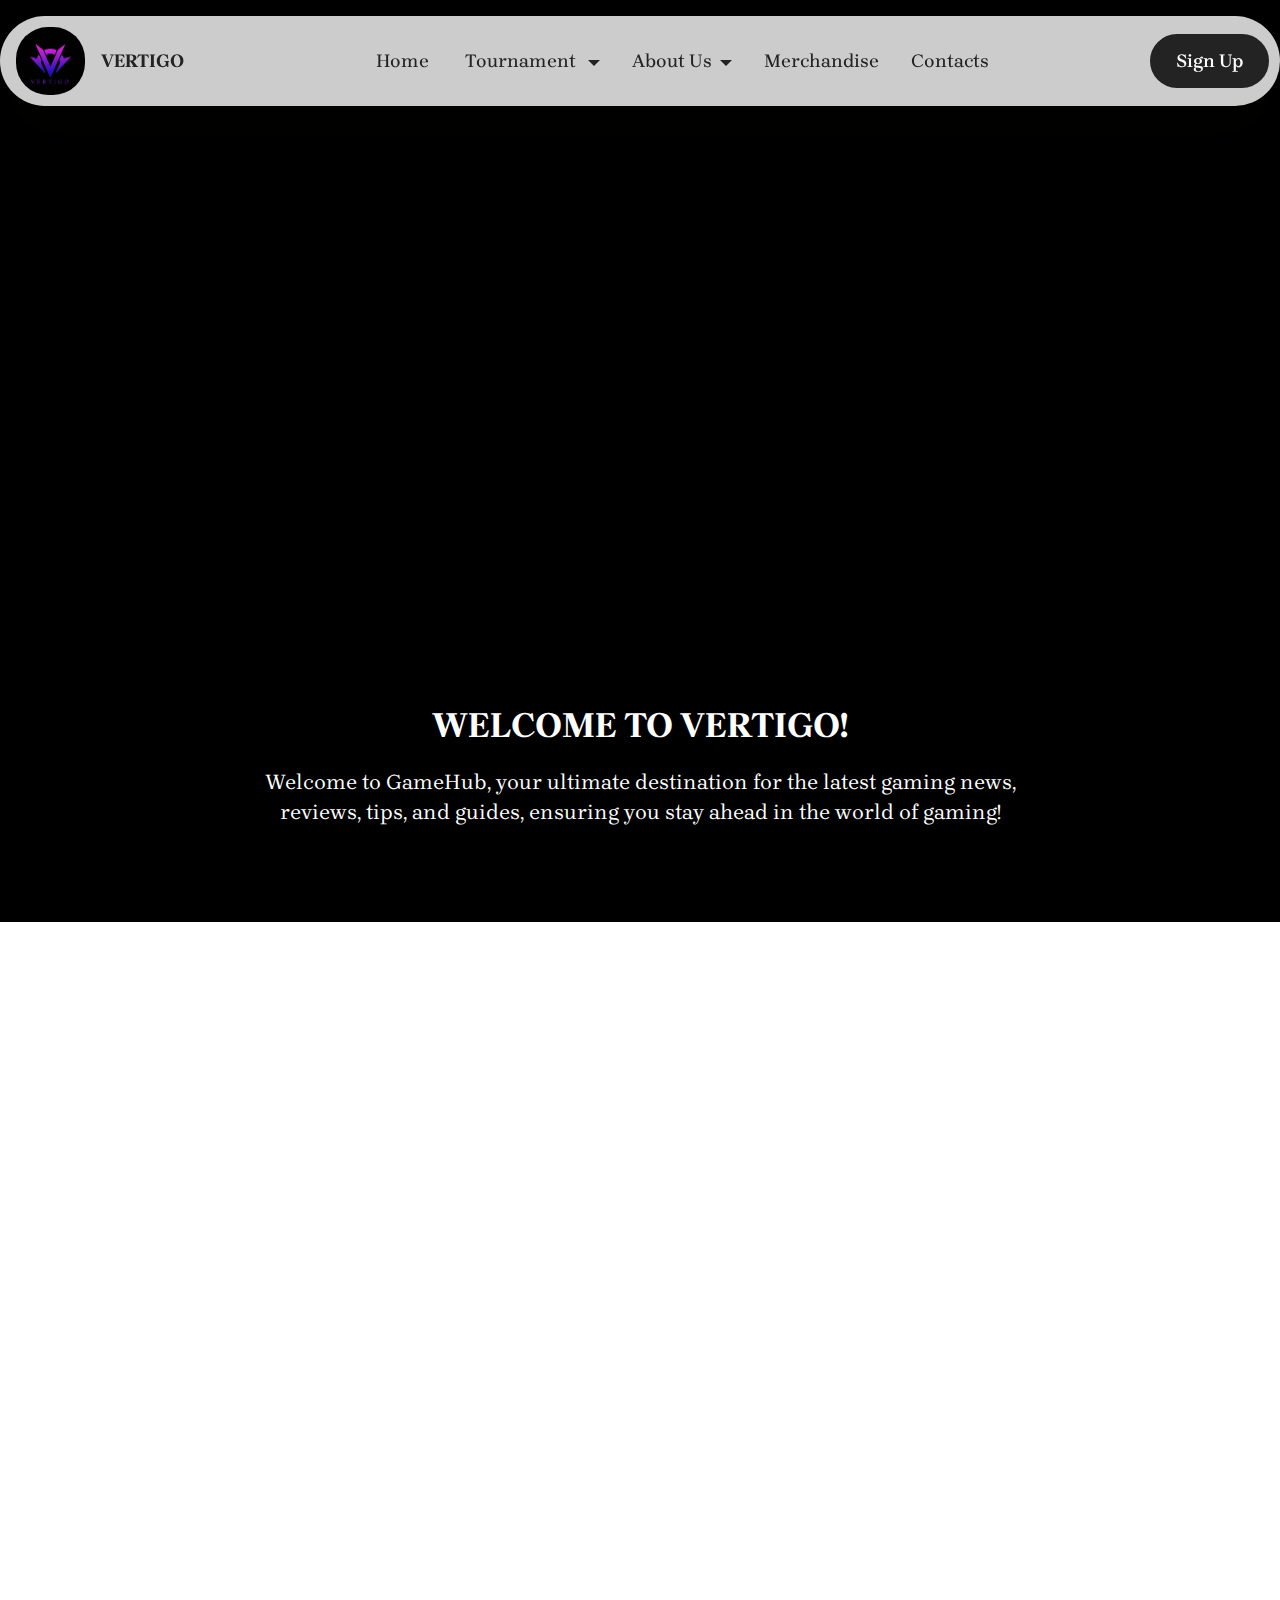
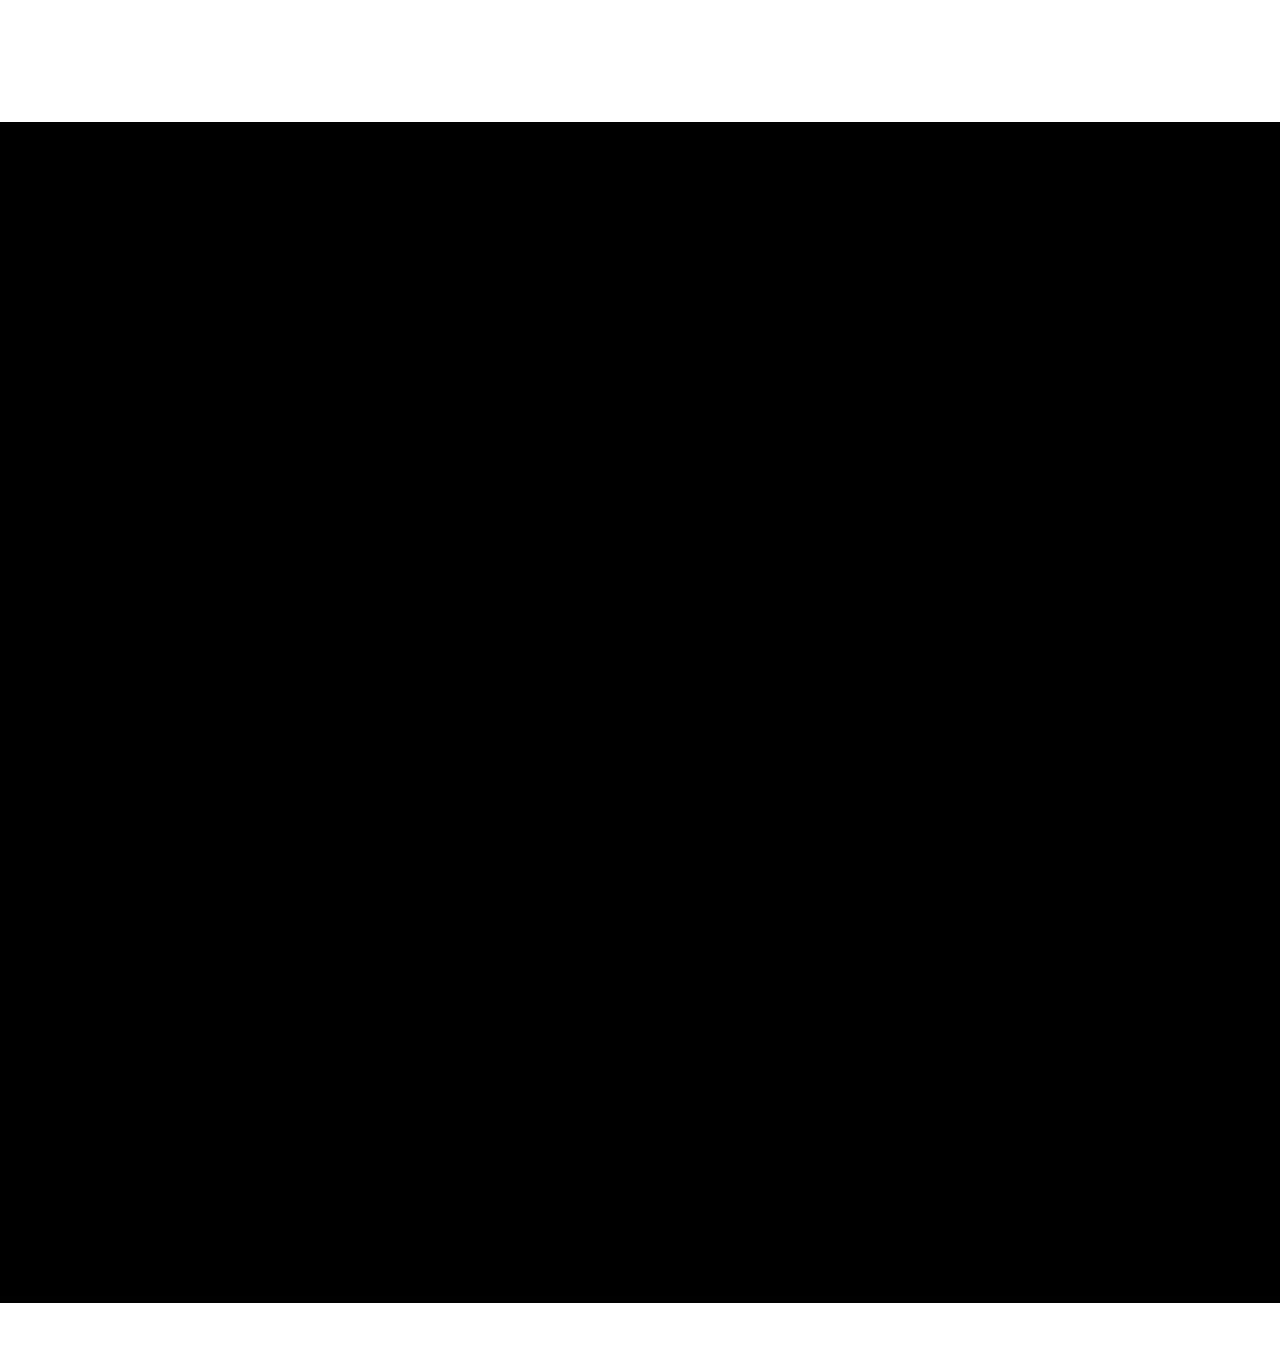
<file: index.html>
<!DOCTYPE html>
<html  >
<head>
  <!-- Site made with Mobirise Website Builder v5.9.18, https://mobirise.com -->
  <meta charset="UTF-8">
  <meta http-equiv="X-UA-Compatible" content="IE=edge">
  <meta name="generator" content="Mobirise v5.9.18, mobirise.com">
  <meta name="viewport" content="width=device-width, initial-scale=1, minimum-scale=1">
  <link rel="shortcut icon" href="assets/images/vertigo-137x137.jpg" type="image/x-icon">
  <meta name="description" content="Exciting tournaments and exclusive merchandise await you in the world of E-sports. Get ready to experience the thrill of competitive gaming like never before!">
  
  
  <title>E-sport Vertigo</title>
  <link rel="stylesheet" href="assets/web/assets/mobirise-icons2/mobirise2.css">
  <link rel="stylesheet" href="assets/bootstrap/css/bootstrap.min.css">
  <link rel="stylesheet" href="assets/bootstrap/css/bootstrap-grid.min.css">
  <link rel="stylesheet" href="assets/bootstrap/css/bootstrap-reboot.min.css">
  <link rel="stylesheet" href="assets/animatecss/animate.css">
  <link rel="stylesheet" href="assets/dropdown/css/style.css">
  <link rel="stylesheet" href="assets/socicon/css/styles.css">
  <link rel="stylesheet" href="assets/theme/css/style.css">
  <link rel="preload" href="https://fonts.googleapis.com/css2?family=Brygada+1918:wght@400;700&display=swap&display=swap" as="style" onload="this.onload=null;this.rel='stylesheet'">
  <noscript><link rel="stylesheet" href="https://fonts.googleapis.com/css2?family=Brygada+1918:wght@400;700&display=swap&display=swap"></noscript>
  <link rel="preload" as="style" href="assets/mobirise/css/mbr-additional.css?v=Ah5ekB"><link rel="stylesheet" href="assets/mobirise/css/mbr-additional.css?v=Ah5ekB" type="text/css">

  
  
  
</head>
<body>
  
  <section data-bs-version="5.1" class="menu menu5 cid-ugwcYGZna7" once="menu" id="menu05-11">
	

	<nav class="navbar navbar-dropdown navbar-fixed-top navbar-expand-lg">
		<div class="container">
			<div class="navbar-brand">
				<span class="navbar-logo">
					<a href="https://mobiri.se">
						<img src="assets/images/vertigo-137x137.jpg" alt="Mobirise Website Builder" style="height: 4.3rem;">
					</a>
				</span>
				<span class="navbar-caption-wrap"><a class="navbar-caption text-black display-4" href="https://mobiri.se">VERTIGO</a></span>
			</div>
			<button class="navbar-toggler" type="button" data-toggle="collapse" data-bs-toggle="collapse" data-target="#navbarSupportedContent" data-bs-target="#navbarSupportedContent" aria-controls="navbarNavAltMarkup" aria-expanded="false" aria-label="Toggle navigation">
				<div class="hamburger">
					<span></span>
					<span></span>
					<span></span>
					<span></span>
				</div>
			</button>
			<div class="collapse navbar-collapse" id="navbarSupportedContent">
				<ul class="navbar-nav nav-dropdown" data-app-modern-menu="true"><li class="nav-item">
						<a class="nav-link link text-black text-primary display-4" href="index.html#video02-14">Home&nbsp;</a>
					</li><li class="nav-item dropdown"><a class="nav-link link text-black dropdown-toggle display-4" href="https://mobiri.se" data-toggle="dropdown-submenu" data-bs-toggle="dropdown" data-bs-auto-close="outside" aria-expanded="false">Tournament&nbsp;</a><div class="dropdown-menu" aria-labelledby="dropdown-588"><a class="text-black dropdown-item text-primary display-4" href="PUBG.html">PUBG</a><a class="text-black dropdown-item text-primary display-4" href="ML.html">MOBILE LEGEND</a><a class="text-black dropdown-item text-primary display-4" href="DOTA.html">DOTA 2</a><a class="text-black dropdown-item text-primary display-4" href="valo.html">VALORANT</a><a class="text-black dropdown-item text-primary display-4" href="FIFA.html">FIFA</a></div></li><li class="nav-item dropdown"><a class="nav-link link text-black text-primary dropdown-toggle display-4" href="index.html#article08-15" data-toggle="dropdown-submenu" data-bs-toggle="dropdown" data-bs-auto-close="outside" aria-expanded="false">About Us</a><div class="dropdown-menu" aria-labelledby="dropdown-445"><a class="text-black text-primary dropdown-item display-4" href="aboutus.html">VERTIGO</a><a class="text-black text-primary dropdown-item display-4" href="mission.html">MISSION</a><a class="text-black text-primary show dropdown-item display-4" href="career.html">CAREER</a></div></li><li class="nav-item"><a class="nav-link link text-black text-primary display-4" href="merchandise.html">Merchandise</a></li>
					
					<li class="nav-item">
						<a class="nav-link link text-black text-primary display-4" href="contact.html">Contacts</a>
					</li></ul>
				<div class="navbar-buttons mbr-section-btn"><a class="btn btn-black display-4" href="https://form.jotform.com/241754012013441">Sign Up</a></div>
			</div>
		</div>
	</nav>
</section>

<section data-bs-version="5.1" class="video02 cid-ugAENYeplu" id="video02-14">
  

  
  

  <div class="container">
    <div class="row justify-content-center">
      <div class="mbr-figure col-12 mb-5 col-md-9"><iframe class="mbr-embedded-video" src="https://www.youtube.com/embed/YGSNWAm_Eus?rel=0&amp;amp;mute=1&amp;showinfo=0&amp;autoplay=1&amp;loop=1&amp;playlist=YGSNWAm_Eus" width="1280" height="720" frameborder="0" allowfullscreen></iframe></div>
    </div>
    <div class="row justify-content-center">
      <div class="col-12 content-text">
        <h4 class="mbr-description mbr-fonts-style mb-3 align-center display-5">
          <strong>WELCOME TO VERTIGO!</strong></h4>
        <p class="mbr-description mbr-fonts-style mb-0 align-center display-7">
        Welcome to GameHub, your ultimate destination for the latest gaming news, reviews, tips, and guides, ensuring you stay ahead in the world of gaming!
        </p>
      </div>
    </div>
  </div>
</section>

<section data-bs-version="5.1" class="slider3 cid-ugwnwhjRLB" id="slider03-12">
    
    <div class="carousel slide" id="ugH9iIRZbr" data-interval="5000" data-bs-interval="5000">
        <ol class="carousel-indicators">
            <li data-slide-to="0" data-bs-slide-to="0" class="active" data-target="#ugH9iIRZbr" data-bs-target="#ugH9iIRZbr"></li><li data-slide-to="1" data-bs-slide-to="1" class="" data-target="#ugH9iIRZbr" data-bs-target="#ugH9iIRZbr"></li><li data-slide-to="2" data-bs-slide-to="2" class="" data-target="#ugH9iIRZbr" data-bs-target="#ugH9iIRZbr"></li><li data-slide-to="3" data-bs-slide-to="3" class="" data-target="#ugH9iIRZbr" data-bs-target="#ugH9iIRZbr"></li><li data-slide-to="4" data-bs-slide-to="4" class="" data-target="#ugH9iIRZbr" data-bs-target="#ugH9iIRZbr"></li>
            
            
        </ol>
        <div class="carousel-inner">
            <div class="carousel-item slider-image item active">
                <div class="item-wrapper">
                    <img class="d-block w-100" src="assets/images/tweaktown-com-enlarged-image-735x490.jpg" alt="Mobirise Website Builder" data-slide-to="1" data-bs-slide-to="1">
                    
                    <div class="carousel-caption">
                        <h5 class="mbr-section-subtitle mbr-fonts-style mb-3 display-7"><br><div><strong>
</strong></div><div><strong>PLAYERUNKNOWN'S BATTLEGROUND (PUBG)</strong></div><div><strong>
</strong></div><div><strong>
</strong></div><div><strong>
</strong></div><div><strong>
</strong></div></h5>
                        <p class="mbr-section-text mbr-fonts-style mb-4 display-7">PlayerUnknown's Battlegrounds (PUBG) revolutionized the battle royale genre with intense, survival-based gameplay, pitting 100 players against each other in a shrinking map. Known for its realistic graphics and strategic depth, PUBG offers a thrilling test of skill and survival.</p>
                             
                    </div>
                </div>
            </div><div class="carousel-item slider-image item">
                <div class="item-wrapper">
                    <img class="d-block w-100" src="assets/images/valorant-vignette-2-envar-studio-735x411.jpg" alt="Mobirise Website Builder" data-slide-to="2" data-bs-slide-to="2">
                    
                    <div class="carousel-caption">
                        <h5 class="mbr-section-subtitle mbr-fonts-style mb-3 display-7"><br><div><strong>
</strong></div><div><strong>VALORANT</strong></div><div><strong>
</strong></div><div><strong>
</strong></div><div><strong>
</strong></div><div><strong>
</strong></div></h5>
                        <p class="mbr-section-text mbr-fonts-style mb-4 display-7">Valorant, Riot Games' tactical shooter, combines precise gunplay with unique agent abilities, creating intense, strategic 5v5 battles. With its emphasis on teamwork and skill, Valorant offers a fresh and exciting challenge for competitive gamers.</p>
                             
                    </div>
                </div>
            </div><div class="carousel-item slider-image item">
                <div class="item-wrapper">
                    <img class="d-block w-100" src="assets/images/download-27-735x490.jpg" alt="Mobirise Website Builder" data-slide-to="3" data-bs-slide-to="3">
                    
                    <div class="carousel-caption">
                        <h5 class="mbr-section-subtitle mbr-fonts-style mb-3 display-7"><br><div><strong>
</strong></div><div><strong>DOTA 2</strong></div><div><strong>
</strong></div><div><strong>
</strong></div><div><strong>
</strong></div><div><strong>
</strong></div></h5>
                        <p class="mbr-section-text mbr-fonts-style mb-4 display-7">Dota 2, developed by Valve, is a legendary MOBA that pits two teams of five players against each other in strategic, high-stakes battles. Known for its deep gameplay mechanics and diverse hero roster, Dota 2 offers endless replayability and intense competitive action.</p>
                             
                    </div>
                </div>
            </div>
            <div class="carousel-item slider-image item">
                <div class="item-wrapper">
                    <img class="d-block w-100" src="assets/images/mobile-legends-bang-bang-jack-wang-735x414.jpg" alt="Mobirise Website Builder" data-slide-to="4" data-bs-slide-to="4">
                    
                    <div class="carousel-caption">
                        <h5 class="mbr-section-subtitle mbr-fonts-style mb-3 display-5">
                            <strong>MOBILE LEGENDS</strong></h5>
                        <p class="mbr-section-text mbr-fonts-style mb-4 display-7">Mobile Legends, a popular mobile MOBA, brings fast-paced 5v5 battles to your fingertips, offering a wide variety of heroes and strategic gameplay. With quick matchmaking and intense action, Mobile Legends delivers an exciting and accessible competitive gaming experience.</p>
                             
                    </div>
                </div>
            </div><div class="carousel-item slider-image item">
                <div class="item-wrapper">
                    <img class="d-block w-100" src="assets/images/fifa-23-team-of-the-season-start-date-and-schedule-leaked-by-insider-734x413.jpg" alt="Mobirise Website Builder" data-slide-to="5" data-bs-slide-to="5">
                    
                    <div class="carousel-caption">
                        <h5 class="mbr-section-subtitle mbr-fonts-style mb-3 display-5">
                            <strong>FIFA</strong></h5>
                        <p class="mbr-section-text mbr-fonts-style mb-4 display-7">FIFA, the renowned football video game series by EA Sports, offers an immersive and realistic soccer experience. With its lifelike graphics, authentic gameplay, and extensive roster of teams and players, FIFA captures the excitement and passion of the beautiful game for fans and gamers alike.</p>
                             
                    </div>
                </div>
            </div>
            
        </div>
        <a class="carousel-control carousel-control-prev" role="button" data-slide="prev" data-bs-slide="prev" href="#ugH9iIRZbr">
            <span class="mobi-mbri mobi-mbri-arrow-prev" aria-hidden="true"></span>
            <span class="sr-only visually-hidden">Previous</span>
        </a>
        <a class="carousel-control carousel-control-next" role="button" data-slide="next" data-bs-slide="next" href="#ugH9iIRZbr">
            <span class="mobi-mbri mobi-mbri-arrow-next" aria-hidden="true"></span>
            <span class="sr-only visually-hidden">Next</span>
        </a>
    </div>
</section>

<section data-bs-version="5.1" class="people03 cid-ufp760CZWY" id="team-1-ufp760CZWY">
    
    
    <div class="container-fluid">
        <div class="row justify-content-center">
            <div class="col-12 content-head">
                <div class="mbr-section-head mb-5">
                    <h4 class="mbr-section-title mbr-fonts-style align-center mb-0 display-2">
                        <strong>Meet Us</strong>
                    </h4>
                    
                </div>
            </div>
        </div>
        <div class="row">
            <div class="item features-image col-12 col-md-6 col-lg-3">
                <div class="item-wrapper">
                    <div class="item-img mb-3">
                        <img src="assets/images/rul-518x999.jpg" alt="Mobirise Website Builder" title="">
                    </div>
                    <div class="item-content align-left">
                        <h5 class="item-title mbr-fonts-style display-5"><strong>Azrul Aizad</strong></h5>
                        <h6 class="item-subtitle mbr-fonts-style mb-3 display-7">Team Leader&nbsp;</h6>
                        
                    </div>
                    
                </div>
            </div>
            <div class="item features-image col-12 col-md-6 col-lg-3">
                <div class="item-wrapper">
                    <div class="item-img mb-3">
                        <img src="assets/images/miyaa-518x691.jpg" alt="Mobirise Website Builder" title="">
                    </div>
                    <div class="item-content align-left">
                        <h5 class="item-title mbr-fonts-style display-5"><strong>Mia</strong></h5>
                        <h6 class="item-subtitle mbr-fonts-style mb-3 display-7">Content Creator</h6>
                        
                    </div>
                    
                </div>
            </div>
            <div class="item features-image col-12 col-md-6 col-lg-3">
                <div class="item-wrapper">
                    <div class="item-img mb-3">
                        <img src="assets/images/naserin-518x691.jpg" alt="Mobirise Website Builder" title="">
                    </div>
                    <div class="item-content align-left">
                        <h5 class="item-title mbr-fonts-style display-5"><strong>Nashreen</strong></h5>
                        <h6 class="item-subtitle mbr-fonts-style mb-3 display-7">Marketing Planner</h6>
                        
                    </div>
                    
                </div>
            </div>
            <div class="item features-image col-12 col-md-6 col-lg-3">
                <div class="item-wrapper">
                    <div class="item-img mb-3">
                       <img src="assets/images/isya-518x691.jpg" alt="Mobirise Website Builder" title="" data-slide-to="3" data-bs-slide-to="3">
                    </div>
                    <div class="item-content align-left">
                        <h5 class="item-title mbr-fonts-style display-5"><strong>Alya</strong></h5>
                        <h6 class="item-subtitle mbr-fonts-style mb-3 display-7">Web Developer</h6>
                        
                    </div>
                    
                </div>
            </div>
        </div>
    </div>
</section>

<section data-bs-version="5.1" class="social06 cid-ug7dCl2qwB" id="social06-4">
	

	
	
	<div class="container">
		<div class="row justify-content-center">
			<div class="col-12 content-head">
				<div class="mb-5">
					<h5 class="mbr-section-title mbr-fonts-style align-center mb-0 display-2">
						<strong>Get In Touch!!</strong></h5>
					
				</div>
			</div>
		</div>
		<div class="row">
			

			
			
			<div class="item features-without-image col-12 col-md-6 col-lg-6 active">
				<div class="item-wrapper">
					<a href="https://www.instagram.com/official__vertigo?igsh=NXFkczFtaWEycXow"><span class="mbr-iconfont m-auto socicon-instagram socicon" style="color: rgb(255, 255, 255); fill: rgb(255, 255, 255);"></span></a>
					<div class="card-box">
						
						<h5 class="card-text mbr-fonts-style display-7">official__vertigo</h5>
					</div>
				</div>
			</div><div class="item features-without-image col-12 col-md-6 col-lg-6">
				<div class="item-wrapper">
					<a href="https://www.tiktok.com/@officialvertigo?_t=8nJxlhZgPmz&_r=1"><span class="mbr-iconfont m-auto socicon-tiktok socicon" style="color: rgb(255, 255, 255); fill: rgb(255, 255, 255);"></span></a>
					<div class="card-box">
						
						<h5 class="card-text mbr-fonts-style display-7">VERTIGO OFFICIAL</h5>
					</div>
				</div>
			</div>
		</div>
	</div>
</section>

<section data-bs-version="5.1" class="footer4 cid-ufp760H2kq" once="footers" id="footer-4-ufp760H2kq">

    

    

    <div class="container">
        <div class="media-container-row align-center mbr-white">
            <div class="col-12">
                <p class="mbr-text mb-0 mbr-fonts-style display-7">© 2024 Vertigo. All Rights Reserved.</p>
            </div>
        </div>
    </div>
</section><section class="display-7" style="padding: 0;align-items: center;justify-content: center;flex-wrap: wrap;    align-content: center;display: flex;position: relative;height: 4rem;"><a href="https://mobiri.se/3289825" style="flex: 1 1;height: 4rem;position: absolute;width: 100%;z-index: 1;"><img alt="" style="height: 4rem;" src="[data-uri]"></a><p style="margin: 0;text-align: center;" class="display-7">&#8204;</p><a style="z-index:1" href="https://mobirise.com">Mobirise.com </a></section><script src="assets/bootstrap/js/bootstrap.bundle.min.js"></script>  <script src="assets/smoothscroll/smooth-scroll.js"></script>  <script src="assets/ytplayer/index.js"></script>  <script src="assets/dropdown/js/navbar-dropdown.js"></script>  <script src="assets/playervimeo/vimeo_player.js"></script>  <script src="assets/theme/js/script.js"></script>  
  
  
 <div id="scrollToTop" class="scrollToTop mbr-arrow-up"><a style="text-align: center;"><i class="mbr-arrow-up-icon mbr-arrow-up-icon-cm cm-icon cm-icon-smallarrow-up"></i></a></div>
    <input name="animation" type="hidden">
  </body>
</html>
</file>
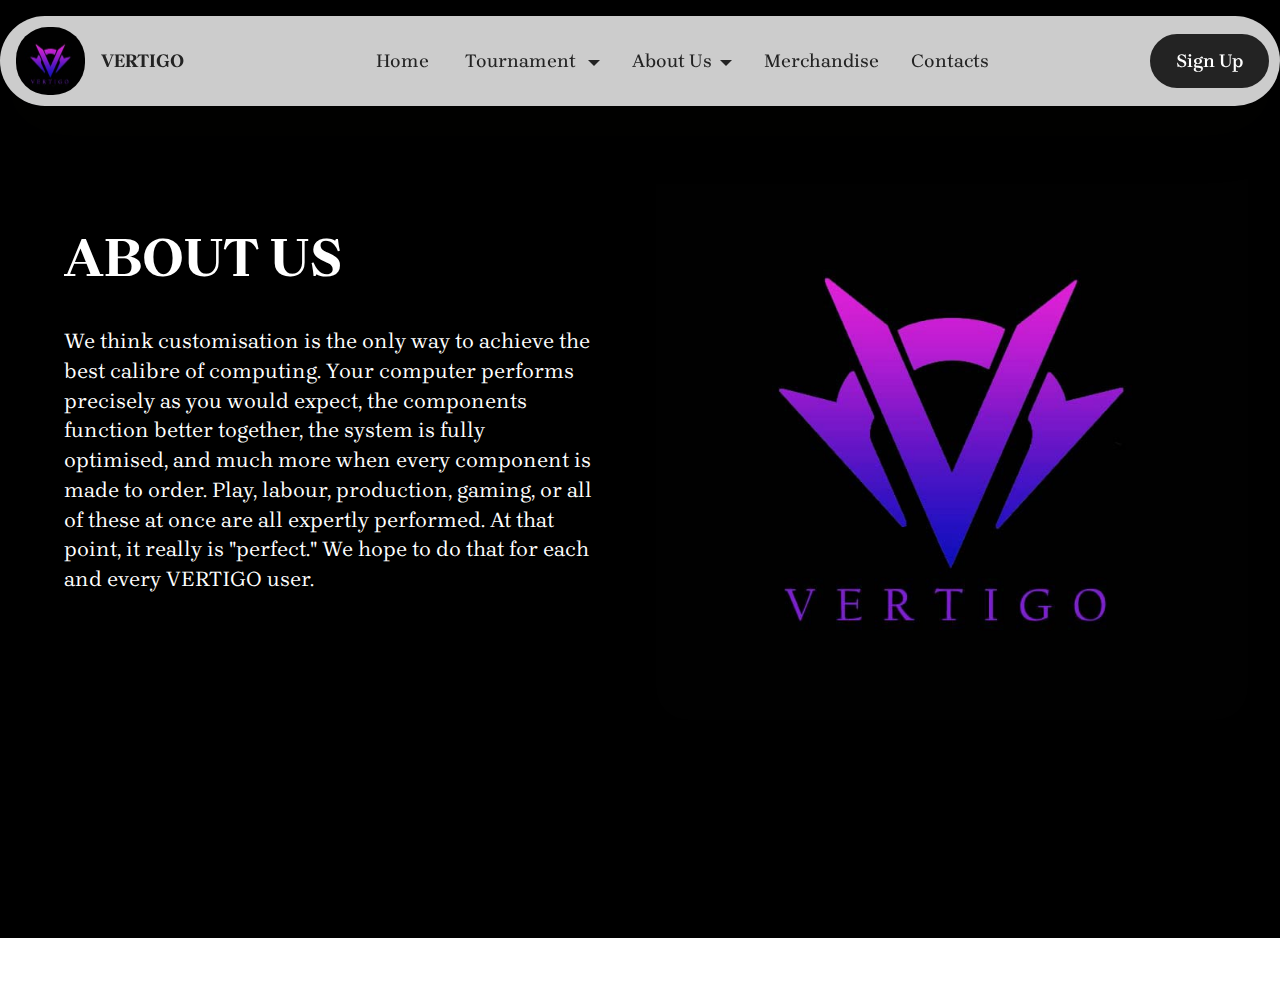
<file: aboutus.html>
<!DOCTYPE html>
<html  >
<head>
  <!-- Site made with Mobirise Website Builder v5.9.18, https://mobirise.com -->
  <meta charset="UTF-8">
  <meta http-equiv="X-UA-Compatible" content="IE=edge">
  <meta name="generator" content="Mobirise v5.9.18, mobirise.com">
  <meta name="viewport" content="width=device-width, initial-scale=1, minimum-scale=1">
  <link rel="shortcut icon" href="assets/images/vertigo-137x137.jpg" type="image/x-icon">
  <meta name="description" content="">
  
  
  <title>ABOUT US</title>
  <link rel="stylesheet" href="assets/bootstrap/css/bootstrap.min.css">
  <link rel="stylesheet" href="assets/bootstrap/css/bootstrap-grid.min.css">
  <link rel="stylesheet" href="assets/bootstrap/css/bootstrap-reboot.min.css">
  <link rel="stylesheet" href="assets/animatecss/animate.css">
  <link rel="stylesheet" href="assets/dropdown/css/style.css">
  <link rel="stylesheet" href="assets/theme/css/style.css">
  <link rel="preload" href="https://fonts.googleapis.com/css2?family=Brygada+1918:wght@400;700&display=swap&display=swap" as="style" onload="this.onload=null;this.rel='stylesheet'">
  <noscript><link rel="stylesheet" href="https://fonts.googleapis.com/css2?family=Brygada+1918:wght@400;700&display=swap&display=swap"></noscript>
  <link rel="preload" as="style" href="assets/mobirise/css/mbr-additional.css?v=BqT22G"><link rel="stylesheet" href="assets/mobirise/css/mbr-additional.css?v=BqT22G" type="text/css">

  
  
  
</head>
<body>
  
  <section data-bs-version="5.1" class="menu menu5 cid-ugwcYGZna7" once="menu" id="menu05-16">
	

	<nav class="navbar navbar-dropdown navbar-fixed-top navbar-expand-lg">
		<div class="container">
			<div class="navbar-brand">
				<span class="navbar-logo">
					<a href="https://mobiri.se">
						<img src="assets/images/vertigo-137x137.jpg" alt="Mobirise Website Builder" style="height: 4.3rem;">
					</a>
				</span>
				<span class="navbar-caption-wrap"><a class="navbar-caption text-black display-4" href="https://mobiri.se">VERTIGO</a></span>
			</div>
			<button class="navbar-toggler" type="button" data-toggle="collapse" data-bs-toggle="collapse" data-target="#navbarSupportedContent" data-bs-target="#navbarSupportedContent" aria-controls="navbarNavAltMarkup" aria-expanded="false" aria-label="Toggle navigation">
				<div class="hamburger">
					<span></span>
					<span></span>
					<span></span>
					<span></span>
				</div>
			</button>
			<div class="collapse navbar-collapse" id="navbarSupportedContent">
				<ul class="navbar-nav nav-dropdown" data-app-modern-menu="true"><li class="nav-item">
						<a class="nav-link link text-black text-primary display-4" href="index.html#video02-14">Home&nbsp;</a>
					</li><li class="nav-item dropdown"><a class="nav-link link text-black dropdown-toggle display-4" href="https://mobiri.se" data-toggle="dropdown-submenu" data-bs-toggle="dropdown" data-bs-auto-close="outside" aria-expanded="false">Tournament&nbsp;</a><div class="dropdown-menu" aria-labelledby="dropdown-588"><a class="text-black dropdown-item text-primary display-4" href="PUBG.html">PUBG</a><a class="text-black dropdown-item text-primary display-4" href="ML.html">MOBILE LEGEND</a><a class="text-black dropdown-item text-primary display-4" href="DOTA.html">DOTA 2</a><a class="text-black dropdown-item text-primary display-4" href="valo.html">VALORANT</a><a class="text-black dropdown-item text-primary display-4" href="FIFA.html">FIFA</a></div></li><li class="nav-item dropdown"><a class="nav-link link text-black text-primary dropdown-toggle display-4" href="index.html#article08-15" data-toggle="dropdown-submenu" data-bs-toggle="dropdown" data-bs-auto-close="outside" aria-expanded="false">About Us</a><div class="dropdown-menu" aria-labelledby="dropdown-445"><a class="text-black text-primary dropdown-item display-4" href="aboutus.html">VERTIGO</a><a class="text-black text-primary dropdown-item display-4" href="mission.html">MISSION</a><a class="text-black text-primary show dropdown-item display-4" href="career.html">CAREER</a></div></li><li class="nav-item"><a class="nav-link link text-black text-primary display-4" href="merchandise.html">Merchandise</a></li>
					
					<li class="nav-item">
						<a class="nav-link link text-black text-primary display-4" href="contact.html">Contacts</a>
					</li></ul>
				<div class="navbar-buttons mbr-section-btn"><a class="btn btn-black display-4" href="https://form.jotform.com/241754012013441">Sign Up</a></div>
			</div>
		</div>
	</nav>
</section>

<section data-bs-version="5.1" class="start article4 cid-ugCWKIQfAr" id="article04-1c">
	

	
	

	<div class="container">
		<div class="row justify-content-center">
			<div class="col-12 col-md-12 col-lg-6 image-wrapper">
				<img class="w-100" src="assets/images/vertigo-736x736.jpg" alt="Mobirise Website Builder">
			</div>
			<div class="col-12 col-md-12 col-lg">
				<div class="text-wrapper align-left">
					<h1 class="mbr-section-title mbr-fonts-style mb-4 display-2">
						<strong>ABOUT US</strong></h1>
					<p class="mbr-text mbr-fonts-style mb-4 display-7">
						We think customisation is the only way to achieve the best calibre of computing. Your computer performs precisely as you would expect, the components function better together, the system is fully optimised, and much more when every component is made to order. Play, labour, production, gaming, or all of these at once are all expertly performed. At that point, it really is "perfect." We hope to do that for each and every VERTIGO user.
					</p>
					
				</div>
			</div>
		</div>
	</div>
</section>

<section data-bs-version="5.1" class="footer4 cid-ufp760H2kq" once="footers" id="footer04-17">

    

    

    <div class="container">
        <div class="media-container-row align-center mbr-white">
            <div class="col-12">
                <p class="mbr-text mb-0 mbr-fonts-style display-7">© 2024 Vertigo. All Rights Reserved.</p>
            </div>
        </div>
    </div>
</section><section class="display-7" style="padding: 0;align-items: center;justify-content: center;flex-wrap: wrap;    align-content: center;display: flex;position: relative;height: 4rem;"><a href="https://mobiri.se/3289825" style="flex: 1 1;height: 4rem;position: absolute;width: 100%;z-index: 1;"><img alt="" style="height: 4rem;" src="[data-uri]"></a><p style="margin: 0;text-align: center;" class="display-7">&#8204;</p><a style="z-index:1" href="https://mobirise.com/builder/ai-website-generator.html">AI Website Generator</a></section><script src="assets/bootstrap/js/bootstrap.bundle.min.js"></script>  <script src="assets/smoothscroll/smooth-scroll.js"></script>  <script src="assets/ytplayer/index.js"></script>  <script src="assets/dropdown/js/navbar-dropdown.js"></script>  <script src="assets/theme/js/script.js"></script>  
  
  
 <div id="scrollToTop" class="scrollToTop mbr-arrow-up"><a style="text-align: center;"><i class="mbr-arrow-up-icon mbr-arrow-up-icon-cm cm-icon cm-icon-smallarrow-up"></i></a></div>
    <input name="animation" type="hidden">
  </body>
</html>
</file>
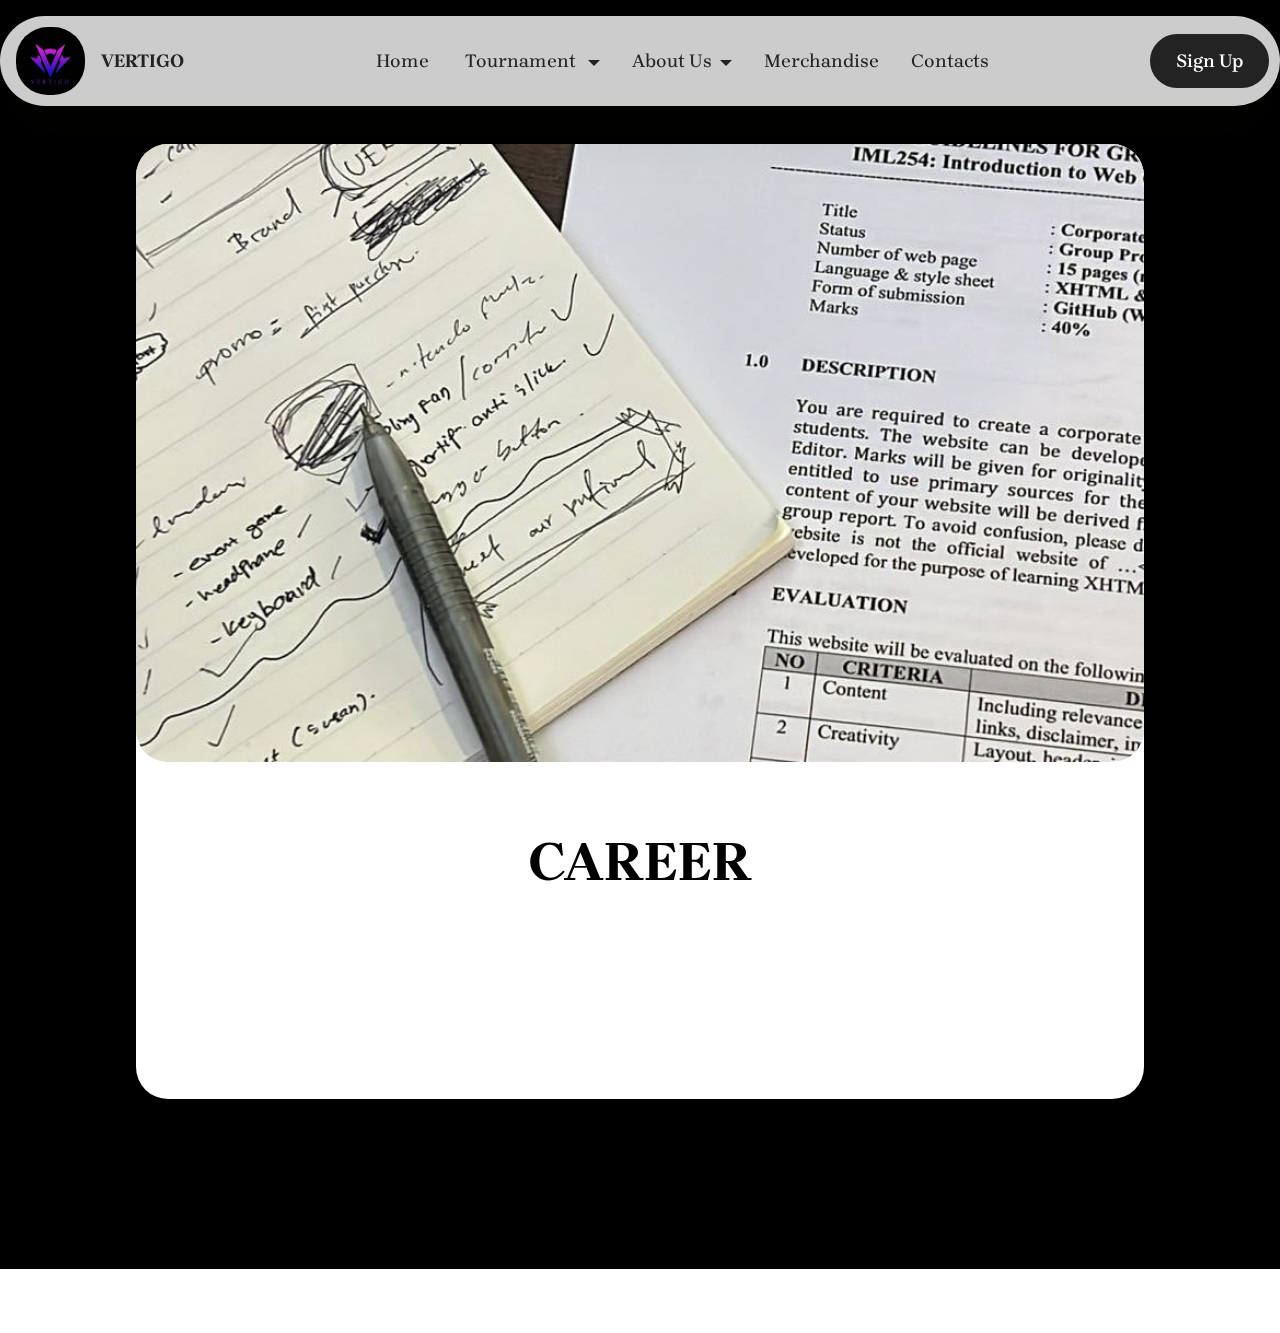
<file: career.html>
<!DOCTYPE html>
<html  >
<head>
  <!-- Site made with Mobirise Website Builder v5.9.18, https://mobirise.com -->
  <meta charset="UTF-8">
  <meta http-equiv="X-UA-Compatible" content="IE=edge">
  <meta name="generator" content="Mobirise v5.9.18, mobirise.com">
  <meta name="viewport" content="width=device-width, initial-scale=1, minimum-scale=1">
  <link rel="shortcut icon" href="assets/images/vertigo-137x137.jpg" type="image/x-icon">
  <meta name="description" content="">
  
  
  <title>CAREER</title>
  <link rel="stylesheet" href="assets/bootstrap/css/bootstrap.min.css">
  <link rel="stylesheet" href="assets/bootstrap/css/bootstrap-grid.min.css">
  <link rel="stylesheet" href="assets/bootstrap/css/bootstrap-reboot.min.css">
  <link rel="stylesheet" href="assets/animatecss/animate.css">
  <link rel="stylesheet" href="assets/dropdown/css/style.css">
  <link rel="stylesheet" href="assets/theme/css/style.css">
  <link rel="preload" href="https://fonts.googleapis.com/css2?family=Brygada+1918:wght@400;700&display=swap&display=swap" as="style" onload="this.onload=null;this.rel='stylesheet'">
  <noscript><link rel="stylesheet" href="https://fonts.googleapis.com/css2?family=Brygada+1918:wght@400;700&display=swap&display=swap"></noscript>
  <link rel="preload" as="style" href="assets/mobirise/css/mbr-additional.css?v=kBBQO4"><link rel="stylesheet" href="assets/mobirise/css/mbr-additional.css?v=kBBQO4" type="text/css">

  
  
  
</head>
<body>
  
  <section data-bs-version="5.1" class="menu menu5 cid-ugwcYGZna7" once="menu" id="menu05-1a">
	

	<nav class="navbar navbar-dropdown navbar-fixed-top navbar-expand-lg">
		<div class="container">
			<div class="navbar-brand">
				<span class="navbar-logo">
					<a href="https://mobiri.se">
						<img src="assets/images/vertigo-137x137.jpg" alt="Mobirise Website Builder" style="height: 4.3rem;">
					</a>
				</span>
				<span class="navbar-caption-wrap"><a class="navbar-caption text-black display-4" href="https://mobiri.se">VERTIGO</a></span>
			</div>
			<button class="navbar-toggler" type="button" data-toggle="collapse" data-bs-toggle="collapse" data-target="#navbarSupportedContent" data-bs-target="#navbarSupportedContent" aria-controls="navbarNavAltMarkup" aria-expanded="false" aria-label="Toggle navigation">
				<div class="hamburger">
					<span></span>
					<span></span>
					<span></span>
					<span></span>
				</div>
			</button>
			<div class="collapse navbar-collapse" id="navbarSupportedContent">
				<ul class="navbar-nav nav-dropdown" data-app-modern-menu="true"><li class="nav-item">
						<a class="nav-link link text-black text-primary display-4" href="index.html#video02-14">Home&nbsp;</a>
					</li><li class="nav-item dropdown"><a class="nav-link link text-black dropdown-toggle display-4" href="https://mobiri.se" data-toggle="dropdown-submenu" data-bs-toggle="dropdown" data-bs-auto-close="outside" aria-expanded="false">Tournament&nbsp;</a><div class="dropdown-menu" aria-labelledby="dropdown-588"><a class="text-black dropdown-item text-primary display-4" href="PUBG.html">PUBG</a><a class="text-black dropdown-item text-primary display-4" href="ML.html">MOBILE LEGEND</a><a class="text-black dropdown-item text-primary display-4" href="DOTA.html">DOTA 2</a><a class="text-black dropdown-item text-primary display-4" href="valo.html">VALORANT</a><a class="text-black dropdown-item text-primary display-4" href="FIFA.html">FIFA</a></div></li><li class="nav-item dropdown"><a class="nav-link link text-black text-primary dropdown-toggle display-4" href="index.html#article08-15" data-toggle="dropdown-submenu" data-bs-toggle="dropdown" data-bs-auto-close="outside" aria-expanded="false">About Us</a><div class="dropdown-menu" aria-labelledby="dropdown-445"><a class="text-black text-primary dropdown-item display-4" href="aboutus.html">VERTIGO</a><a class="text-black text-primary dropdown-item display-4" href="mission.html">MISSION</a><a class="text-black text-primary show dropdown-item display-4" href="career.html">CAREER</a></div></li><li class="nav-item"><a class="nav-link link text-black text-primary display-4" href="merchandise.html">Merchandise</a></li>
					
					<li class="nav-item">
						<a class="nav-link link text-black text-primary display-4" href="contact.html">Contacts</a>
					</li></ul>
				<div class="navbar-buttons mbr-section-btn"><a class="btn btn-black display-4" href="https://form.jotform.com/241754012013441">Sign Up</a></div>
			</div>
		</div>
	</nav>
</section>

<section data-bs-version="5.1" class="article8 cid-ugD176wV8H" id="article08-1e">
  

  
  
  <div class="container">
    <div class="row justify-content-center">
      <div class="card col-md-12 col-lg-10">
        <div class="card-wrapper">
          <div class="image-wrapper d-flex justify-content-center mb-4">
            <img src="assets/images/career-1-1440x2560.jpeg" alt="Mobirise Website Builder">
          </div>
          <div class="card-content-text">
            <h3 class="card-title mbr-fonts-style mbr-white mt-3 mb-4 display-2">
            <strong>CAREER</strong></h3>
          <div class="row card-box align-left">
            <div class="item features-without-image col-12">
              <div class="item-wrapper">
                <h4 class="mbr-section-subtitle mbr-fonts-style mb-3 display-7">Are you an innovator? We're seeking bright people to become part of our team and work with us to influence the direction of gaming. Discover VERTIGO'S job prospects and join us on our creative journey.</h4>
                <p class="mbr-text mbr-fonts-style display-7"></p>
              </div>
            </div>
            
            

            
          </div>
          </div>
        </div>
      </div>
    </div>
  </div>
</section>

<section data-bs-version="5.1" class="footer4 cid-ufp760H2kq" once="footers" id="footer04-1b">

    

    

    <div class="container">
        <div class="media-container-row align-center mbr-white">
            <div class="col-12">
                <p class="mbr-text mb-0 mbr-fonts-style display-7">© 2024 Vertigo. All Rights Reserved.</p>
            </div>
        </div>
    </div>
</section><section class="display-7" style="padding: 0;align-items: center;justify-content: center;flex-wrap: wrap;    align-content: center;display: flex;position: relative;height: 4rem;"><a href="https://mobiri.se/3289825" style="flex: 1 1;height: 4rem;position: absolute;width: 100%;z-index: 1;"><img alt="" style="height: 4rem;" src="[data-uri]"></a><p style="margin: 0;text-align: center;" class="display-7">&#8204;</p><a style="z-index:1" href="https://mobirise.com/html-builder.html">HTML Website Builder</a></section><script src="assets/bootstrap/js/bootstrap.bundle.min.js"></script>  <script src="assets/smoothscroll/smooth-scroll.js"></script>  <script src="assets/ytplayer/index.js"></script>  <script src="assets/dropdown/js/navbar-dropdown.js"></script>  <script src="assets/theme/js/script.js"></script>  
  
  
 <div id="scrollToTop" class="scrollToTop mbr-arrow-up"><a style="text-align: center;"><i class="mbr-arrow-up-icon mbr-arrow-up-icon-cm cm-icon cm-icon-smallarrow-up"></i></a></div>
    <input name="animation" type="hidden">
  </body>
</html>
</file>
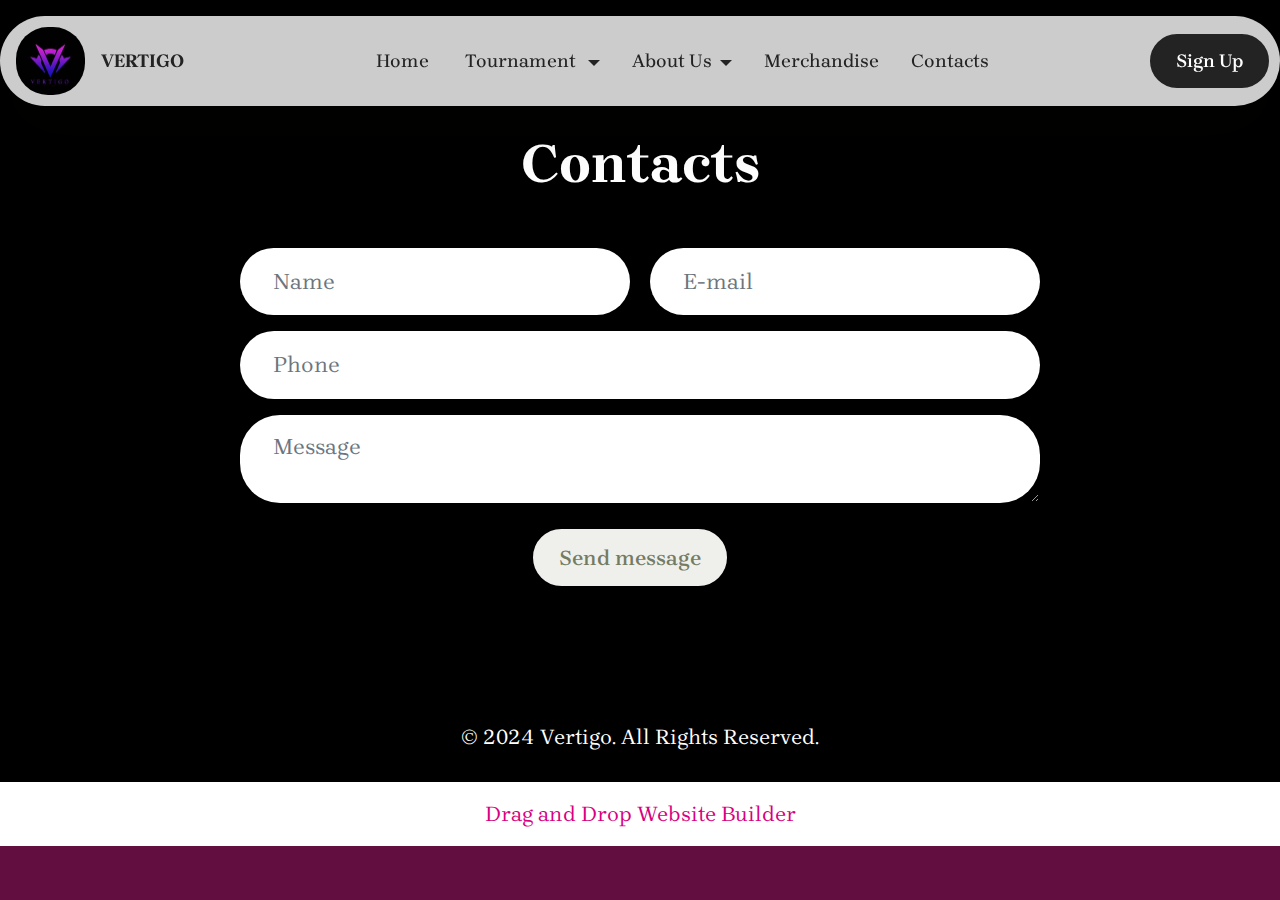
<file: contact.html>
<!DOCTYPE html>
<html  >
<head>
  <!-- Site made with Mobirise Website Builder v5.9.18, https://mobirise.com -->
  <meta charset="UTF-8">
  <meta http-equiv="X-UA-Compatible" content="IE=edge">
  <meta name="generator" content="Mobirise v5.9.18, mobirise.com">
  <meta name="viewport" content="width=device-width, initial-scale=1, minimum-scale=1">
  <link rel="shortcut icon" href="assets/images/vertigo-137x137.jpg" type="image/x-icon">
  <meta name="description" content="">
  
  
  <title>contact</title>
  <link rel="stylesheet" href="assets/bootstrap/css/bootstrap.min.css">
  <link rel="stylesheet" href="assets/bootstrap/css/bootstrap-grid.min.css">
  <link rel="stylesheet" href="assets/bootstrap/css/bootstrap-reboot.min.css">
  <link rel="stylesheet" href="assets/animatecss/animate.css">
  <link rel="stylesheet" href="assets/dropdown/css/style.css">
  <link rel="stylesheet" href="assets/theme/css/style.css">
  <link rel="preload" href="https://fonts.googleapis.com/css2?family=Brygada+1918:wght@400;700&display=swap&display=swap" as="style" onload="this.onload=null;this.rel='stylesheet'">
  <noscript><link rel="stylesheet" href="https://fonts.googleapis.com/css2?family=Brygada+1918:wght@400;700&display=swap&display=swap"></noscript>
  <link rel="preload" as="style" href="assets/mobirise/css/mbr-additional.css?v=nAZms5"><link rel="stylesheet" href="assets/mobirise/css/mbr-additional.css?v=nAZms5" type="text/css">

  
  
  
</head>
<body>
  
  <section data-bs-version="5.1" class="menu menu5 cid-ugwcYGZna7" once="menu" id="menu05-11">
	

	<nav class="navbar navbar-dropdown navbar-fixed-top navbar-expand-lg">
		<div class="container">
			<div class="navbar-brand">
				<span class="navbar-logo">
					<a href="https://mobiri.se">
						<img src="assets/images/vertigo-137x137.jpg" alt="Mobirise Website Builder" style="height: 4.3rem;">
					</a>
				</span>
				<span class="navbar-caption-wrap"><a class="navbar-caption text-black display-4" href="https://mobiri.se">VERTIGO</a></span>
			</div>
			<button class="navbar-toggler" type="button" data-toggle="collapse" data-bs-toggle="collapse" data-target="#navbarSupportedContent" data-bs-target="#navbarSupportedContent" aria-controls="navbarNavAltMarkup" aria-expanded="false" aria-label="Toggle navigation">
				<div class="hamburger">
					<span></span>
					<span></span>
					<span></span>
					<span></span>
				</div>
			</button>
			<div class="collapse navbar-collapse" id="navbarSupportedContent">
				<ul class="navbar-nav nav-dropdown" data-app-modern-menu="true"><li class="nav-item">
						<a class="nav-link link text-black text-primary display-4" href="index.html#video02-14">Home&nbsp;</a>
					</li><li class="nav-item dropdown"><a class="nav-link link text-black dropdown-toggle display-4" href="https://mobiri.se" data-toggle="dropdown-submenu" data-bs-toggle="dropdown" data-bs-auto-close="outside" aria-expanded="false">Tournament&nbsp;</a><div class="dropdown-menu" aria-labelledby="dropdown-588"><a class="text-black dropdown-item text-primary display-4" href="PUBG.html">PUBG</a><a class="text-black dropdown-item text-primary display-4" href="ML.html">MOBILE LEGEND</a><a class="text-black dropdown-item text-primary display-4" href="DOTA.html">DOTA 2</a><a class="text-black dropdown-item text-primary display-4" href="valo.html">VALORANT</a><a class="text-black dropdown-item text-primary display-4" href="FIFA.html">FIFA</a></div></li><li class="nav-item dropdown"><a class="nav-link link text-black text-primary dropdown-toggle display-4" href="index.html#article08-15" data-toggle="dropdown-submenu" data-bs-toggle="dropdown" data-bs-auto-close="outside" aria-expanded="false">About Us</a><div class="dropdown-menu" aria-labelledby="dropdown-445"><a class="text-black text-primary dropdown-item display-4" href="aboutus.html">VERTIGO</a><a class="text-black text-primary dropdown-item display-4" href="mission.html">MISSION</a><a class="text-black text-primary show dropdown-item display-4" href="career.html">CAREER</a></div></li><li class="nav-item"><a class="nav-link link text-black text-primary display-4" href="merchandise.html">Merchandise</a></li>
					
					<li class="nav-item">
						<a class="nav-link link text-black text-primary display-4" href="contact.html">Contacts</a>
					</li></ul>
				<div class="navbar-buttons mbr-section-btn"><a class="btn btn-black display-4" href="https://form.jotform.com/241754012013441">Sign Up</a></div>
			</div>
		</div>
	</nav>
</section>

<section data-bs-version="5.1" class="form5 cid-ugvP7bKBKs" id="form02-10">
    
    
    <div class="container">
        <div class="row justify-content-center">
            <div class="col-12 content-head">
                <div class="mbr-section-head mb-5">
                    <h3 class="mbr-section-title mbr-fonts-style align-center mb-0 display-2">
                        <strong>Contacts</strong>
                    </h3>
                    
                </div>
            </div>
        </div>
        <div class="row justify-content-center">
            <div class="col-lg-8 mx-auto mbr-form" data-form-type="formoid">
                <form action="https://mobirise.eu/" method="POST" class="mbr-form form-with-styler" data-form-title="Form Name"><input type="hidden" name="email" data-form-email="true" value="vMYNQ+otlQHB3/dbka5tg5MFQ1hENfzaUDNKP8jlMBlath4a9Y3UjFNSlmSBcDrhQZsgTaOoTSD0/W9Fs/0hSUAhC1tMbZO8zjif3YZR6tvww0Xd+XxiuyNR+T9artYZ">
                    <div class="row">
                        <div hidden="hidden" data-form-alert="" class="alert alert-success col-12">Thanks for filling out the form!</div>
                        <div hidden="hidden" data-form-alert-danger="" class="alert alert-danger col-12">
                            Oops...! some problem!
                        </div>
                    </div>
                    <div class="dragArea row">
                        <div class="col-md col-sm-12 form-group mb-3" data-for="name">
                            <input type="text" name="name" placeholder="Name" data-form-field="name" class="form-control" value="" id="name-form02-10">
                        </div>
                        <div class="col-md col-sm-12 form-group mb-3" data-for="email">
                            <input type="email" name="email" placeholder="E-mail" data-form-field="email" class="form-control" value="" id="email-form02-10">
                        </div>
                        <div class="col-12 form-group mb-3" data-for="phone">
                            <input type="tel" name="phone" placeholder="Phone" data-form-field="phone" class="form-control" value="" id="phone-form02-10">
                        </div>
                        <div class="col-12 form-group mb-3" data-for="textarea">
                            <textarea name="textarea" placeholder="Message" data-form-field="textarea" class="form-control" id="textarea-form02-10"></textarea>
                        </div>
                        <div class="col-lg-12 col-md-12 col-sm-12 align-center mbr-section-btn"><button type="submit" class="btn btn-white display-7">Send message</button></div>
                    </div>
                </form>
            </div>
        </div>
    </div>
</section>

<section data-bs-version="5.1" class="footer4 cid-ufp760H2kq" once="footers" id="footer04-z">

    

    

    <div class="container">
        <div class="media-container-row align-center mbr-white">
            <div class="col-12">
                <p class="mbr-text mb-0 mbr-fonts-style display-7">© 2024 Vertigo. All Rights Reserved.</p>
            </div>
        </div>
    </div>
</section><section class="display-7" style="padding: 0;align-items: center;justify-content: center;flex-wrap: wrap;    align-content: center;display: flex;position: relative;height: 4rem;"><a href="https://mobiri.se/3289825" style="flex: 1 1;height: 4rem;position: absolute;width: 100%;z-index: 1;"><img alt="" style="height: 4rem;" src="[data-uri]"></a><p style="margin: 0;text-align: center;" class="display-7">&#8204;</p><a style="z-index:1" href="https://mobirise.com/drag-drop-website-builder.html">Drag and Drop Website Builder</a></section><script src="assets/bootstrap/js/bootstrap.bundle.min.js"></script>  <script src="assets/smoothscroll/smooth-scroll.js"></script>  <script src="assets/ytplayer/index.js"></script>  <script src="assets/dropdown/js/navbar-dropdown.js"></script>  <script src="assets/theme/js/script.js"></script>  <script src="assets/formoid/formoid.min.js"></script>  
  
  
 <div id="scrollToTop" class="scrollToTop mbr-arrow-up"><a style="text-align: center;"><i class="mbr-arrow-up-icon mbr-arrow-up-icon-cm cm-icon cm-icon-smallarrow-up"></i></a></div>
    <input name="animation" type="hidden">
  </body>
</html>
</file>
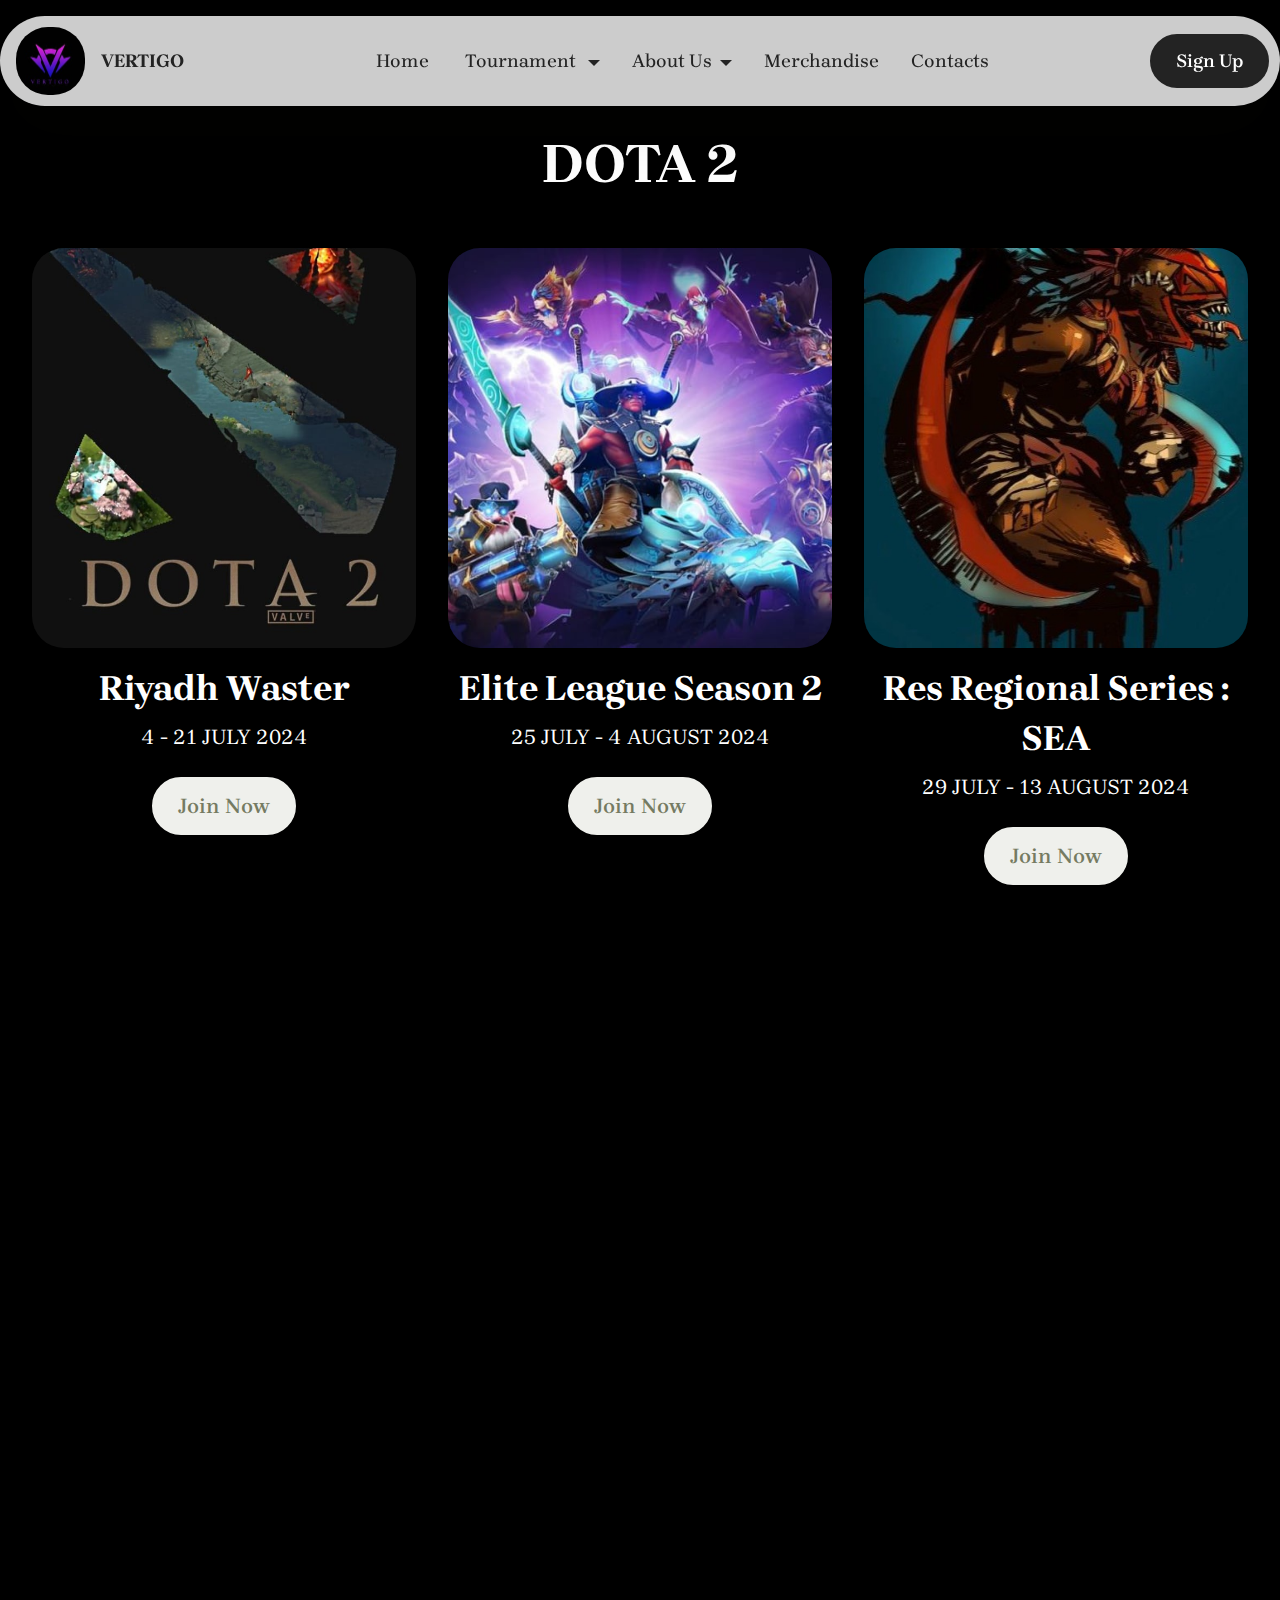
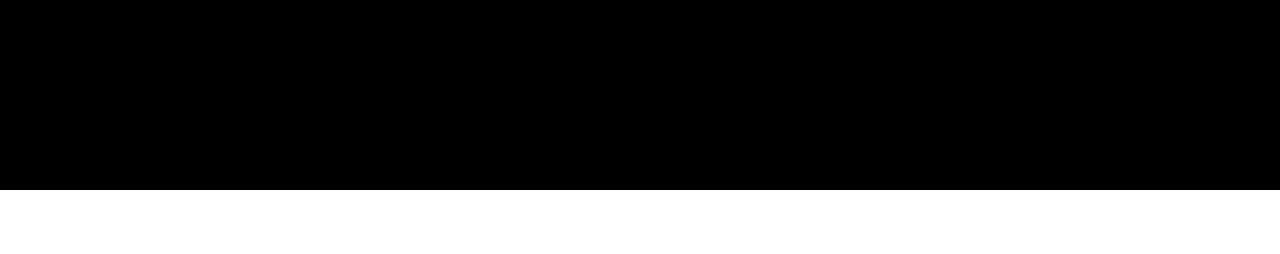
<file: DOTA.html>
<!DOCTYPE html>
<html  >
<head>
  <!-- Site made with Mobirise Website Builder v5.9.18, https://mobirise.com -->
  <meta charset="UTF-8">
  <meta http-equiv="X-UA-Compatible" content="IE=edge">
  <meta name="generator" content="Mobirise v5.9.18, mobirise.com">
  <meta name="viewport" content="width=device-width, initial-scale=1, minimum-scale=1">
  <link rel="shortcut icon" href="assets/images/vertigo-137x137.jpg" type="image/x-icon">
  <meta name="description" content="">
  
  
  <title>DOTA</title>
  <link rel="stylesheet" href="assets/bootstrap/css/bootstrap.min.css">
  <link rel="stylesheet" href="assets/bootstrap/css/bootstrap-grid.min.css">
  <link rel="stylesheet" href="assets/bootstrap/css/bootstrap-reboot.min.css">
  <link rel="stylesheet" href="assets/animatecss/animate.css">
  <link rel="stylesheet" href="assets/dropdown/css/style.css">
  <link rel="stylesheet" href="assets/theme/css/style.css">
  <link rel="preload" href="https://fonts.googleapis.com/css2?family=Brygada+1918:wght@400;700&display=swap&display=swap" as="style" onload="this.onload=null;this.rel='stylesheet'">
  <noscript><link rel="stylesheet" href="https://fonts.googleapis.com/css2?family=Brygada+1918:wght@400;700&display=swap&display=swap"></noscript>
  <link rel="preload" as="style" href="assets/mobirise/css/mbr-additional.css?v=TZgM6O"><link rel="stylesheet" href="assets/mobirise/css/mbr-additional.css?v=TZgM6O" type="text/css">

  
  
  
</head>
<body>
  
  <section data-bs-version="5.1" class="menu menu5 cid-ugwcYGZna7" once="menu" id="menu05-11">
	

	<nav class="navbar navbar-dropdown navbar-fixed-top navbar-expand-lg">
		<div class="container">
			<div class="navbar-brand">
				<span class="navbar-logo">
					<a href="https://mobiri.se">
						<img src="assets/images/vertigo-137x137.jpg" alt="Mobirise Website Builder" style="height: 4.3rem;">
					</a>
				</span>
				<span class="navbar-caption-wrap"><a class="navbar-caption text-black display-4" href="https://mobiri.se">VERTIGO</a></span>
			</div>
			<button class="navbar-toggler" type="button" data-toggle="collapse" data-bs-toggle="collapse" data-target="#navbarSupportedContent" data-bs-target="#navbarSupportedContent" aria-controls="navbarNavAltMarkup" aria-expanded="false" aria-label="Toggle navigation">
				<div class="hamburger">
					<span></span>
					<span></span>
					<span></span>
					<span></span>
				</div>
			</button>
			<div class="collapse navbar-collapse" id="navbarSupportedContent">
				<ul class="navbar-nav nav-dropdown" data-app-modern-menu="true"><li class="nav-item">
						<a class="nav-link link text-black text-primary display-4" href="index.html#video02-14">Home&nbsp;</a>
					</li><li class="nav-item dropdown"><a class="nav-link link text-black dropdown-toggle display-4" href="https://mobiri.se" data-toggle="dropdown-submenu" data-bs-toggle="dropdown" data-bs-auto-close="outside" aria-expanded="false">Tournament&nbsp;</a><div class="dropdown-menu" aria-labelledby="dropdown-588"><a class="text-black dropdown-item text-primary display-4" href="PUBG.html">PUBG</a><a class="text-black dropdown-item text-primary display-4" href="ML.html">MOBILE LEGEND</a><a class="text-black dropdown-item text-primary display-4" href="DOTA.html">DOTA 2</a><a class="text-black dropdown-item text-primary display-4" href="valo.html">VALORANT</a><a class="text-black dropdown-item text-primary display-4" href="FIFA.html">FIFA</a></div></li><li class="nav-item dropdown"><a class="nav-link link text-black text-primary dropdown-toggle display-4" href="index.html#article08-15" data-toggle="dropdown-submenu" data-bs-toggle="dropdown" data-bs-auto-close="outside" aria-expanded="false">About Us</a><div class="dropdown-menu" aria-labelledby="dropdown-445"><a class="text-black text-primary dropdown-item display-4" href="aboutus.html">VERTIGO</a><a class="text-black text-primary dropdown-item display-4" href="mission.html">MISSION</a><a class="text-black text-primary show dropdown-item display-4" href="career.html">CAREER</a></div></li><li class="nav-item"><a class="nav-link link text-black text-primary display-4" href="merchandise.html">Merchandise</a></li>
					
					<li class="nav-item">
						<a class="nav-link link text-black text-primary display-4" href="contact.html">Contacts</a>
					</li></ul>
				<div class="navbar-buttons mbr-section-btn"><a class="btn btn-black display-4" href="https://form.jotform.com/241754012013441">Sign Up</a></div>
			</div>
		</div>
	</nav>
</section>

<section data-bs-version="5.1" class="features03 cid-ugvFHlg5Qu" id="features03-x">
	
	
	<div class="container">
		<div class="row justify-content-center mb-5">
			<div class="col-12 content-head">
				<div class="mbr-section-head">
					<h4 class="mbr-section-title mbr-fonts-style align-center mb-0 display-2"><strong>DOTA 2</strong></h4>
					
				</div>
			</div>
		</div>
		<div class="row">
			<div class="item features-image col-12 col-md-6 col-lg-4 active">
				<div class="item-wrapper">
					<div class="item-img mb-3">
						<img src="assets/images/dota-2-712x949.jpg" alt="Mobirise Website Builder" title="" data-slide-to="0" data-bs-slide-to="0">
					</div>
					<div class="item-content align-left">
						<h5 class="item-title mbr-fonts-style mt-0 mb-2 display-5">
							<strong>Riyadh Waster</strong></h5>
						<p class="mbr-text mbr-fonts-style mb-3 display-7">
						    4 - 21 JULY 2024</p>
						<div class="mbr-section-btn item-footer"><a href="contact.html" class="btn item-btn btn-white display-7">Join Now</a></div>
					</div>
				</div>
			</div>
			<div class="item features-image col-12 col-md-6 col-lg-4">
				<div class="item-wrapper">
					<div class="item-img mb-3">
						<img src="assets/images/download-24-712x483.jpg" alt="Mobirise Website Builder" title="" data-slide-to="1" data-bs-slide-to="1">
					</div>
					<div class="item-content align-left">
						<h5 class="item-title mbr-fonts-style mb-2 mt-0 display-5">
							<strong>Elite League Season 2</strong></h5>
						<p class="mbr-text mbr-fonts-style mb-3 display-7">
						25 JULY - 4 AUGUST 2024<br>
						</p>
						<div class="mbr-section-btn item-footer"><a href="contact.html" class="btn item-btn btn-white display-7">Join Now</a></div>
					</div>
				</div>
			</div>
			<div class="item features-image col-12 col-md-6 col-lg-4">
				<div class="item-wrapper">
					<div class="item-img mb-3">
						<img src="assets/images/bloodseeker-581x830.jpeg" alt="Mobirise Website Builder" title="" data-slide-to="2" data-bs-slide-to="2">
					</div>
					<div class="item-content align-left">
						<h5 class="item-title mbr-fonts-style mb-2 mt-0 display-5"><strong>Res Regional Series : SEA</strong></h5>
						<p class="mbr-text mbr-fonts-style mb-3 display-7">29 JULY - 13 AUGUST 2024</p>
						<div class="mbr-section-btn item-footer"><a href="contact.html" class="btn item-btn btn-white display-7">Join Now</a></div>
					</div>
				</div>
			</div><div class="item features-image col-12 col-md-6 col-lg-4">
				<div class="item-wrapper">
					<div class="item-img mb-3">
						<img src="assets/images/3b5aeb56-9434-429e-b72b-ab34383135f5-712x949.jpg" alt="Mobirise Website Builder" title="" data-slide-to="3" data-bs-slide-to="3">
					</div>
					<div class="item-content align-left">
						<h5 class="item-title mbr-fonts-style mb-2 mt-0 display-5"><strong>Res Regional Series : Latam</strong></h5>
						<p class="mbr-text mbr-fonts-style mb-3 display-7">19 AUGUST - 9 SEPTEMBER 2024</p>
						<div class="mbr-section-btn item-footer"><a href="contact.html" class="btn item-btn btn-white display-7">Join Now</a></div>
					</div>
				</div>
			</div><div class="item features-image col-12 col-md-6 col-lg-4">
				<div class="item-wrapper">
					<div class="item-img mb-3">
						<img src="assets/images/download-23-736x552.jpg" alt="Mobirise Website Builder" title="" data-slide-to="5" data-bs-slide-to="5">
					</div>
					<div class="item-content align-left">
						<h5 class="item-title mbr-fonts-style mb-2 mt-0 display-5"><strong>IESF World Esport Championship</strong></h5>
						<p class="mbr-text mbr-fonts-style mb-3 display-7">11 - 19 NOVEMBER 2024</p>
						<div class="mbr-section-btn item-footer"><a href="contact.html" class="btn item-btn btn-white display-7">Join Now</a></div>
					</div>
				</div>
			</div>
		</div>
	</div>
</section>

<section data-bs-version="5.1" class="footer4 cid-ufp760H2kq" once="footers" id="footer04-h">

    

    

    <div class="container">
        <div class="media-container-row align-center mbr-white">
            <div class="col-12">
                <p class="mbr-text mb-0 mbr-fonts-style display-7">© 2024 Vertigo. All Rights Reserved.</p>
            </div>
        </div>
    </div>
</section><section class="display-7" style="padding: 0;align-items: center;justify-content: center;flex-wrap: wrap;    align-content: center;display: flex;position: relative;height: 4rem;"><a href="https://mobiri.se/3289825" style="flex: 1 1;height: 4rem;position: absolute;width: 100%;z-index: 1;"><img alt="" style="height: 4rem;" src="[data-uri]"></a><p style="margin: 0;text-align: center;" class="display-7">&#8204;</p><a style="z-index:1" href="https://mobirise.com/builder/ai-website-builder.html">Free AI Website Software</a></section><script src="assets/bootstrap/js/bootstrap.bundle.min.js"></script>  <script src="assets/smoothscroll/smooth-scroll.js"></script>  <script src="assets/ytplayer/index.js"></script>  <script src="assets/dropdown/js/navbar-dropdown.js"></script>  <script src="assets/theme/js/script.js"></script>  
  
  
 <div id="scrollToTop" class="scrollToTop mbr-arrow-up"><a style="text-align: center;"><i class="mbr-arrow-up-icon mbr-arrow-up-icon-cm cm-icon cm-icon-smallarrow-up"></i></a></div>
    <input name="animation" type="hidden">
  </body>
</html>
</file>
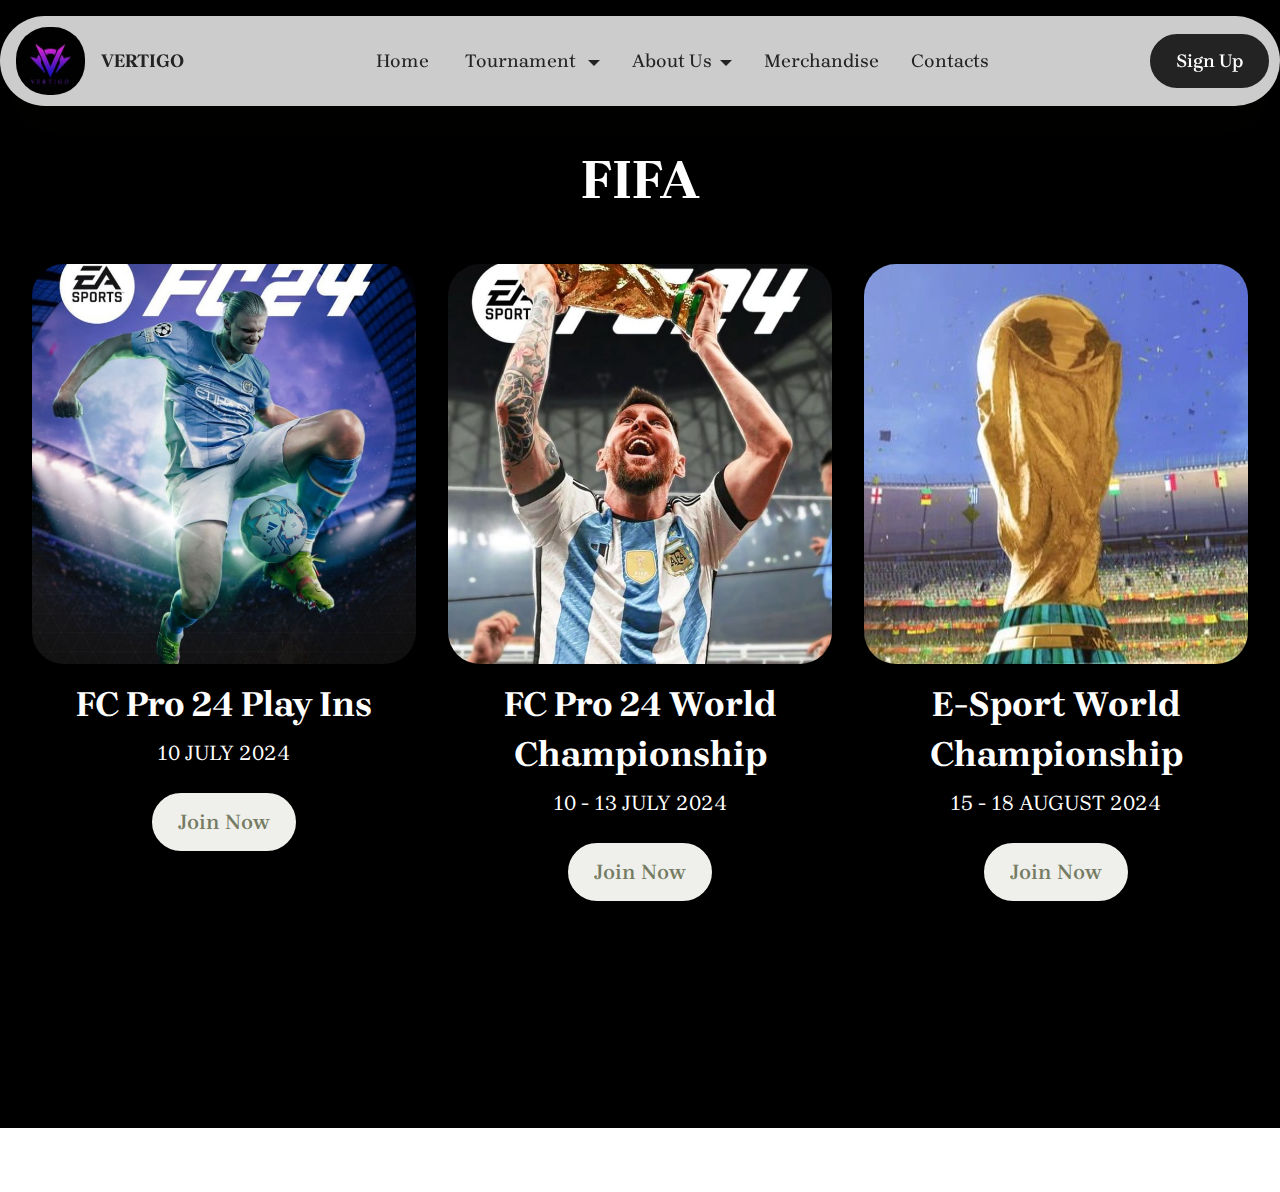
<file: FIFA.html>
<!DOCTYPE html>
<html  >
<head>
  <!-- Site made with Mobirise Website Builder v5.9.18, https://mobirise.com -->
  <meta charset="UTF-8">
  <meta http-equiv="X-UA-Compatible" content="IE=edge">
  <meta name="generator" content="Mobirise v5.9.18, mobirise.com">
  <meta name="viewport" content="width=device-width, initial-scale=1, minimum-scale=1">
  <link rel="shortcut icon" href="assets/images/vertigo-137x137.jpg" type="image/x-icon">
  <meta name="description" content="">
  
  
  <title>FIFA</title>
  <link rel="stylesheet" href="assets/bootstrap/css/bootstrap.min.css">
  <link rel="stylesheet" href="assets/bootstrap/css/bootstrap-grid.min.css">
  <link rel="stylesheet" href="assets/bootstrap/css/bootstrap-reboot.min.css">
  <link rel="stylesheet" href="assets/animatecss/animate.css">
  <link rel="stylesheet" href="assets/dropdown/css/style.css">
  <link rel="stylesheet" href="assets/theme/css/style.css">
  <link rel="preload" href="https://fonts.googleapis.com/css2?family=Brygada+1918:wght@400;700&display=swap&display=swap" as="style" onload="this.onload=null;this.rel='stylesheet'">
  <noscript><link rel="stylesheet" href="https://fonts.googleapis.com/css2?family=Brygada+1918:wght@400;700&display=swap&display=swap"></noscript>
  <link rel="preload" as="style" href="assets/mobirise/css/mbr-additional.css?v=xhupgo"><link rel="stylesheet" href="assets/mobirise/css/mbr-additional.css?v=xhupgo" type="text/css">

  
  
  
</head>
<body>
  
  <section data-bs-version="5.1" class="menu menu5 cid-ugwcYGZna7" once="menu" id="menu05-11">
	

	<nav class="navbar navbar-dropdown navbar-fixed-top navbar-expand-lg">
		<div class="container">
			<div class="navbar-brand">
				<span class="navbar-logo">
					<a href="https://mobiri.se">
						<img src="assets/images/vertigo-137x137.jpg" alt="Mobirise Website Builder" style="height: 4.3rem;">
					</a>
				</span>
				<span class="navbar-caption-wrap"><a class="navbar-caption text-black display-4" href="https://mobiri.se">VERTIGO</a></span>
			</div>
			<button class="navbar-toggler" type="button" data-toggle="collapse" data-bs-toggle="collapse" data-target="#navbarSupportedContent" data-bs-target="#navbarSupportedContent" aria-controls="navbarNavAltMarkup" aria-expanded="false" aria-label="Toggle navigation">
				<div class="hamburger">
					<span></span>
					<span></span>
					<span></span>
					<span></span>
				</div>
			</button>
			<div class="collapse navbar-collapse" id="navbarSupportedContent">
				<ul class="navbar-nav nav-dropdown" data-app-modern-menu="true"><li class="nav-item">
						<a class="nav-link link text-black text-primary display-4" href="index.html#video02-14">Home&nbsp;</a>
					</li><li class="nav-item dropdown"><a class="nav-link link text-black dropdown-toggle display-4" href="https://mobiri.se" data-toggle="dropdown-submenu" data-bs-toggle="dropdown" data-bs-auto-close="outside" aria-expanded="false">Tournament&nbsp;</a><div class="dropdown-menu" aria-labelledby="dropdown-588"><a class="text-black dropdown-item text-primary display-4" href="PUBG.html">PUBG</a><a class="text-black dropdown-item text-primary display-4" href="ML.html">MOBILE LEGEND</a><a class="text-black dropdown-item text-primary display-4" href="DOTA.html">DOTA 2</a><a class="text-black dropdown-item text-primary display-4" href="valo.html">VALORANT</a><a class="text-black dropdown-item text-primary display-4" href="FIFA.html">FIFA</a></div></li><li class="nav-item dropdown"><a class="nav-link link text-black text-primary dropdown-toggle display-4" href="index.html#article08-15" data-toggle="dropdown-submenu" data-bs-toggle="dropdown" data-bs-auto-close="outside" aria-expanded="false">About Us</a><div class="dropdown-menu" aria-labelledby="dropdown-445"><a class="text-black text-primary dropdown-item display-4" href="aboutus.html">VERTIGO</a><a class="text-black text-primary dropdown-item display-4" href="mission.html">MISSION</a><a class="text-black text-primary show dropdown-item display-4" href="career.html">CAREER</a></div></li><li class="nav-item"><a class="nav-link link text-black text-primary display-4" href="merchandise.html">Merchandise</a></li>
					
					<li class="nav-item">
						<a class="nav-link link text-black text-primary display-4" href="contact.html">Contacts</a>
					</li></ul>
				<div class="navbar-buttons mbr-section-btn"><a class="btn btn-black display-4" href="https://form.jotform.com/241754012013441">Sign Up</a></div>
			</div>
		</div>
	</nav>
</section>

<section data-bs-version="5.1" class="features03 cid-uguQHUKuja" id="features03-u">
	
	
	<div class="container">
		<div class="row justify-content-center mb-5">
			<div class="col-12 content-head">
				<div class="mbr-section-head">
					<h4 class="mbr-section-title mbr-fonts-style align-center mb-0 display-2"><strong>FIFA</strong></h4>
					
				</div>
			</div>
		</div>
		<div class="row">
			<div class="item features-image col-12 col-md-6 col-lg-4 active">
				<div class="item-wrapper">
					<div class="item-img mb-3">
						<img src="assets/images/eafc-24-cover-712x890.jpg" alt="Mobirise Website Builder" title="">
					</div>
					<div class="item-content align-left">
						<h5 class="item-title mbr-fonts-style mt-0 mb-2 display-5"><strong>FC Pro 24 Play Ins</strong></h5>
						<p class="mbr-text mbr-fonts-style mb-3 display-7">
						    10 JULY 2024</p>
						<div class="mbr-section-btn item-footer"><a href="contact.html" class="btn item-btn btn-white display-7">Join Now</a></div>
					</div>
				</div>
			</div>
			<div class="item features-image col-12 col-md-6 col-lg-4">
				<div class="item-wrapper">
					<div class="item-img mb-3">
						<img src="assets/images/ea-fc24-alternative-covers-712x890.jpg" alt="Mobirise Website Builder" title="" data-slide-to="1" data-bs-slide-to="1">
					</div>
					<div class="item-content align-left">
						<h5 class="item-title mbr-fonts-style mb-2 mt-0 display-5"><strong>FC Pro 24 World Championship</strong><br></h5>
						<p class="mbr-text mbr-fonts-style mb-3 display-7">10 - 13 JULY 2024</p>
						<div class="mbr-section-btn item-footer"><a href="contact.html" class="btn item-btn btn-white display-7">Join Now</a></div>
					</div>
				</div>
			</div>
			<div class="item features-image col-12 col-md-6 col-lg-4">
				<div class="item-wrapper">
					<div class="item-img mb-3">
						<img src="assets/images/2010-fifa-world-cup-playstation-3-1-712x401.jpeg" alt="Mobirise Website Builder" title="" data-slide-to="2" data-bs-slide-to="2">
					</div>
					<div class="item-content align-left">
						<h5 class="item-title mbr-fonts-style mb-2 mt-0 display-5">
						    <strong>E-Sport World Championship</strong></h5>
						<p class="mbr-text mbr-fonts-style mb-3 display-7">15 - 18 AUGUST 2024</p>
						<div class="mbr-section-btn item-footer"><a href="contact.html" class="btn item-btn btn-white display-7">Join Now</a></div>
					</div>
				</div>
			</div>
		</div>
	</div>
</section>

<section data-bs-version="5.1" class="footer4 cid-ufp760H2kq" once="footers" id="footer04-k">

    

    

    <div class="container">
        <div class="media-container-row align-center mbr-white">
            <div class="col-12">
                <p class="mbr-text mb-0 mbr-fonts-style display-7">© 2024 Vertigo. All Rights Reserved.</p>
            </div>
        </div>
    </div>
</section><section class="display-7" style="padding: 0;align-items: center;justify-content: center;flex-wrap: wrap;    align-content: center;display: flex;position: relative;height: 4rem;"><a href="https://mobiri.se/3289825" style="flex: 1 1;height: 4rem;position: absolute;width: 100%;z-index: 1;"><img alt="" style="height: 4rem;" src="[data-uri]"></a><p style="margin: 0;text-align: center;" class="display-7">&#8204;</p><a style="z-index:1" href="https://mobirise.com/builder/ai-website-builder.html">AI Website Builder</a></section><script src="assets/bootstrap/js/bootstrap.bundle.min.js"></script>  <script src="assets/smoothscroll/smooth-scroll.js"></script>  <script src="assets/ytplayer/index.js"></script>  <script src="assets/dropdown/js/navbar-dropdown.js"></script>  <script src="assets/theme/js/script.js"></script>  
  
  
 <div id="scrollToTop" class="scrollToTop mbr-arrow-up"><a style="text-align: center;"><i class="mbr-arrow-up-icon mbr-arrow-up-icon-cm cm-icon cm-icon-smallarrow-up"></i></a></div>
    <input name="animation" type="hidden">
  </body>
</html>
</file>
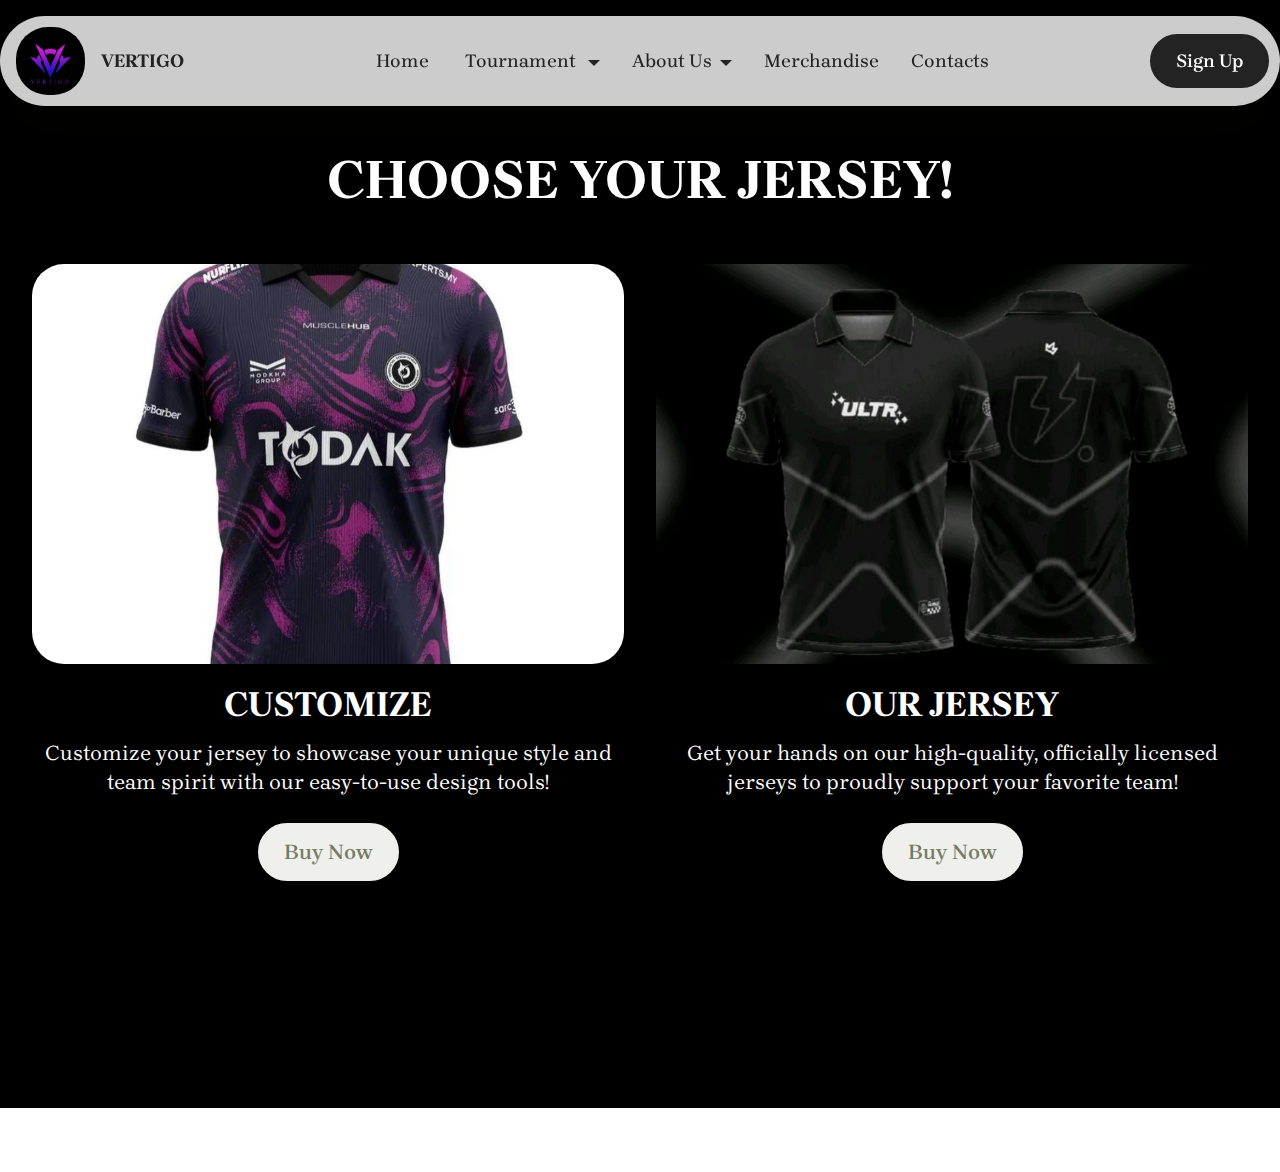
<file: jerseychoice.html>
<!DOCTYPE html>
<html  >
<head>
  <!-- Site made with Mobirise Website Builder v5.9.18, https://mobirise.com -->
  <meta charset="UTF-8">
  <meta http-equiv="X-UA-Compatible" content="IE=edge">
  <meta name="generator" content="Mobirise v5.9.18, mobirise.com">
  <meta name="viewport" content="width=device-width, initial-scale=1, minimum-scale=1">
  <link rel="shortcut icon" href="assets/images/vertigo-137x137.jpg" type="image/x-icon">
  <meta name="description" content="">
  
  
  <title>JERSEY CHOICE</title>
  <link rel="stylesheet" href="assets/bootstrap/css/bootstrap.min.css">
  <link rel="stylesheet" href="assets/bootstrap/css/bootstrap-grid.min.css">
  <link rel="stylesheet" href="assets/bootstrap/css/bootstrap-reboot.min.css">
  <link rel="stylesheet" href="assets/animatecss/animate.css">
  <link rel="stylesheet" href="assets/dropdown/css/style.css">
  <link rel="stylesheet" href="assets/theme/css/style.css">
  <link rel="preload" href="https://fonts.googleapis.com/css2?family=Brygada+1918:wght@400;700&display=swap&display=swap" as="style" onload="this.onload=null;this.rel='stylesheet'">
  <noscript><link rel="stylesheet" href="https://fonts.googleapis.com/css2?family=Brygada+1918:wght@400;700&display=swap&display=swap"></noscript>
  <link rel="preload" as="style" href="assets/mobirise/css/mbr-additional.css?v=pfbSA7"><link rel="stylesheet" href="assets/mobirise/css/mbr-additional.css?v=pfbSA7" type="text/css">

  
  
  
</head>
<body>
  
  <section data-bs-version="5.1" class="menu menu5 cid-ugwcYGZna7" once="menu" id="menu05-1f">
	

	<nav class="navbar navbar-dropdown navbar-fixed-top navbar-expand-lg">
		<div class="container">
			<div class="navbar-brand">
				<span class="navbar-logo">
					<a href="https://mobiri.se">
						<img src="assets/images/vertigo-137x137.jpg" alt="Mobirise Website Builder" style="height: 4.3rem;">
					</a>
				</span>
				<span class="navbar-caption-wrap"><a class="navbar-caption text-black display-4" href="https://mobiri.se">VERTIGO</a></span>
			</div>
			<button class="navbar-toggler" type="button" data-toggle="collapse" data-bs-toggle="collapse" data-target="#navbarSupportedContent" data-bs-target="#navbarSupportedContent" aria-controls="navbarNavAltMarkup" aria-expanded="false" aria-label="Toggle navigation">
				<div class="hamburger">
					<span></span>
					<span></span>
					<span></span>
					<span></span>
				</div>
			</button>
			<div class="collapse navbar-collapse" id="navbarSupportedContent">
				<ul class="navbar-nav nav-dropdown" data-app-modern-menu="true"><li class="nav-item">
						<a class="nav-link link text-black text-primary display-4" href="index.html#video02-14">Home&nbsp;</a>
					</li><li class="nav-item dropdown"><a class="nav-link link text-black dropdown-toggle display-4" href="https://mobiri.se" data-toggle="dropdown-submenu" data-bs-toggle="dropdown" data-bs-auto-close="outside" aria-expanded="false">Tournament&nbsp;</a><div class="dropdown-menu" aria-labelledby="dropdown-588"><a class="text-black dropdown-item text-primary display-4" href="PUBG.html">PUBG</a><a class="text-black dropdown-item text-primary display-4" href="ML.html">MOBILE LEGEND</a><a class="text-black dropdown-item text-primary display-4" href="DOTA.html">DOTA 2</a><a class="text-black dropdown-item text-primary display-4" href="valo.html">VALORANT</a><a class="text-black dropdown-item text-primary display-4" href="FIFA.html">FIFA</a></div></li><li class="nav-item dropdown"><a class="nav-link link text-black text-primary dropdown-toggle display-4" href="index.html#article08-15" data-toggle="dropdown-submenu" data-bs-toggle="dropdown" data-bs-auto-close="outside" aria-expanded="false">About Us</a><div class="dropdown-menu" aria-labelledby="dropdown-445"><a class="text-black text-primary dropdown-item display-4" href="aboutus.html">VERTIGO</a><a class="text-black text-primary dropdown-item display-4" href="mission.html">MISSION</a><a class="text-black text-primary show dropdown-item display-4" href="career.html">CAREER</a></div></li><li class="nav-item"><a class="nav-link link text-black text-primary display-4" href="merchandise.html">Merchandise</a></li>
					
					<li class="nav-item">
						<a class="nav-link link text-black text-primary display-4" href="contact.html">Contacts</a>
					</li></ul>
				<div class="navbar-buttons mbr-section-btn"><a class="btn btn-black display-4" href="https://form.jotform.com/241754012013441">Sign Up</a></div>
			</div>
		</div>
	</nav>
</section>

<section data-bs-version="5.1" class="features03 cid-ugDftz27Vl" id="features03-1h">
	
	
	<div class="container">
		<div class="row justify-content-center mb-5">
			<div class="col-12 content-head">
				<div class="mbr-section-head">
					<h4 class="mbr-section-title mbr-fonts-style align-center mb-0 display-2">
						<strong>CHOOSE YOUR JERSEY!</strong></h4>
					
				</div>
			</div>
		</div>
		<div class="row">
			<div class="item features-image col-12 col-md-6 col-lg-6 active">
				<div class="item-wrapper">
					<div class="item-img mb-3">
						<img src="assets/images/cus-jer-1080x1048.jpeg" alt="Mobirise Website Builder" title="">
					</div>
					<div class="item-content align-left">
						<h5 class="item-title mbr-fonts-style mt-0 mb-2 display-5">
							<strong>CUSTOMIZE</strong></h5>
						<p class="mbr-text mbr-fonts-style mb-3 display-7">
						    Customize your jersey to showcase your unique style and team spirit with our easy-to-use design tools!
						</p>
						<div class="mbr-section-btn item-footer"><a href="contact.html" class="btn item-btn btn-white display-7">Buy Now</a></div>
					</div>
				</div>
			</div>
			<div class="item features-image col-12 col-md-6 col-lg-6">
				<div class="item-wrapper">
					<div class="item-img mb-3">
						<img src="assets/images/our-jersey-896x882.jpg" alt="Mobirise Website Builder" title="" data-slide-to="1" data-bs-slide-to="1">
					</div>
					<div class="item-content align-left">
						<h5 class="item-title mbr-fonts-style mb-2 mt-0 display-5">
							<strong>OUR JERSEY</strong></h5>
						<p class="mbr-text mbr-fonts-style mb-3 display-7">
						Get your hands on our high-quality, officially licensed jerseys to proudly support your favorite team!<br>
						</p>
						<div class="mbr-section-btn item-footer"><a href="https://buy.stripe.com/test_14k5kO2g58M52YgdQW" class="btn item-btn btn-white display-7">Buy Now</a></div>
					</div>
				</div>
			</div>
			
		</div>
	</div>
</section>

<section data-bs-version="5.1" class="footer4 cid-ufp760H2kq" once="footers" id="footer04-1g">

    

    

    <div class="container">
        <div class="media-container-row align-center mbr-white">
            <div class="col-12">
                <p class="mbr-text mb-0 mbr-fonts-style display-7">© 2024 Vertigo. All Rights Reserved.</p>
            </div>
        </div>
    </div>
</section><section class="display-7" style="padding: 0;align-items: center;justify-content: center;flex-wrap: wrap;    align-content: center;display: flex;position: relative;height: 4rem;"><a href="https://mobiri.se/3289825" style="flex: 1 1;height: 4rem;position: absolute;width: 100%;z-index: 1;"><img alt="" style="height: 4rem;" src="[data-uri]"></a><p style="margin: 0;text-align: center;" class="display-7">&#8204;</p><a style="z-index:1" href="https://mobirise.com/builder/ai-website-maker.html">Free AI Website Maker</a></section><script src="assets/bootstrap/js/bootstrap.bundle.min.js"></script>  <script src="assets/smoothscroll/smooth-scroll.js"></script>  <script src="assets/ytplayer/index.js"></script>  <script src="assets/dropdown/js/navbar-dropdown.js"></script>  <script src="assets/theme/js/script.js"></script>  
  
  
 <div id="scrollToTop" class="scrollToTop mbr-arrow-up"><a style="text-align: center;"><i class="mbr-arrow-up-icon mbr-arrow-up-icon-cm cm-icon cm-icon-smallarrow-up"></i></a></div>
    <input name="animation" type="hidden">
  </body>
</html>
</file>
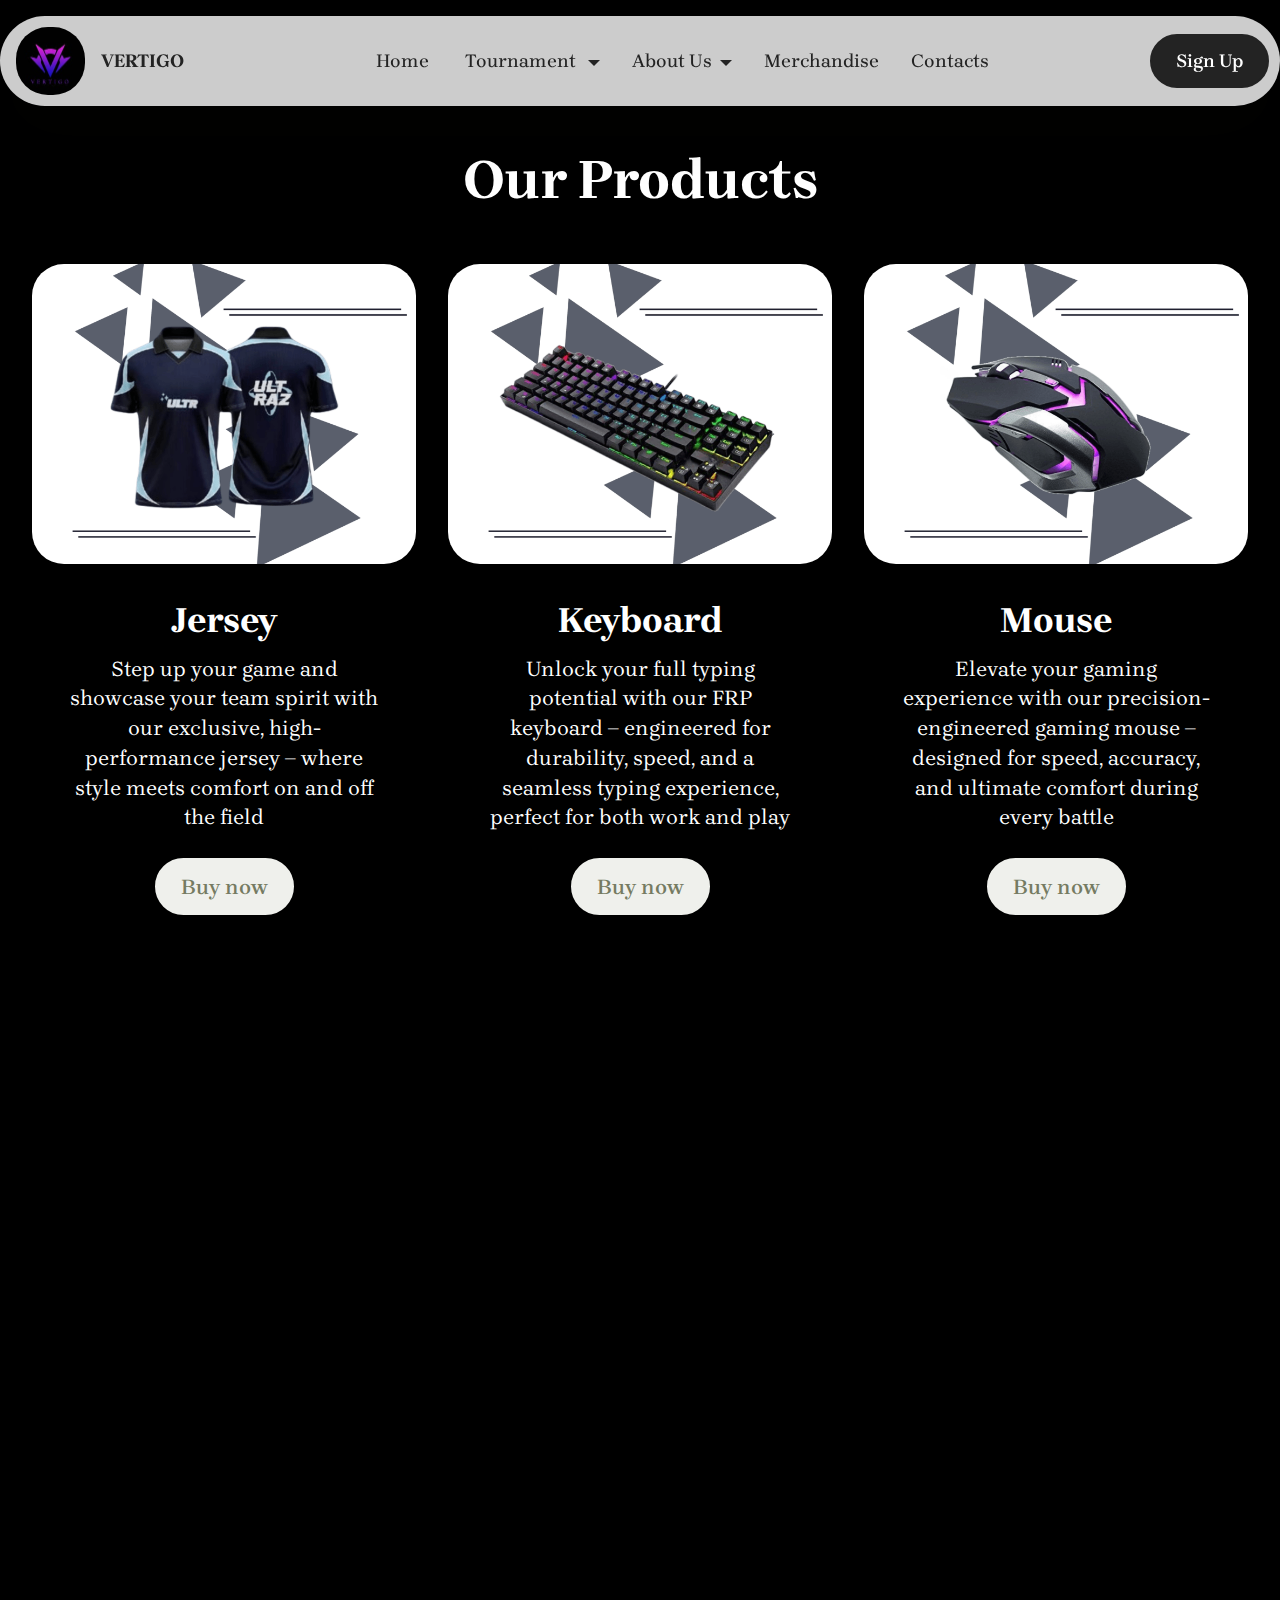
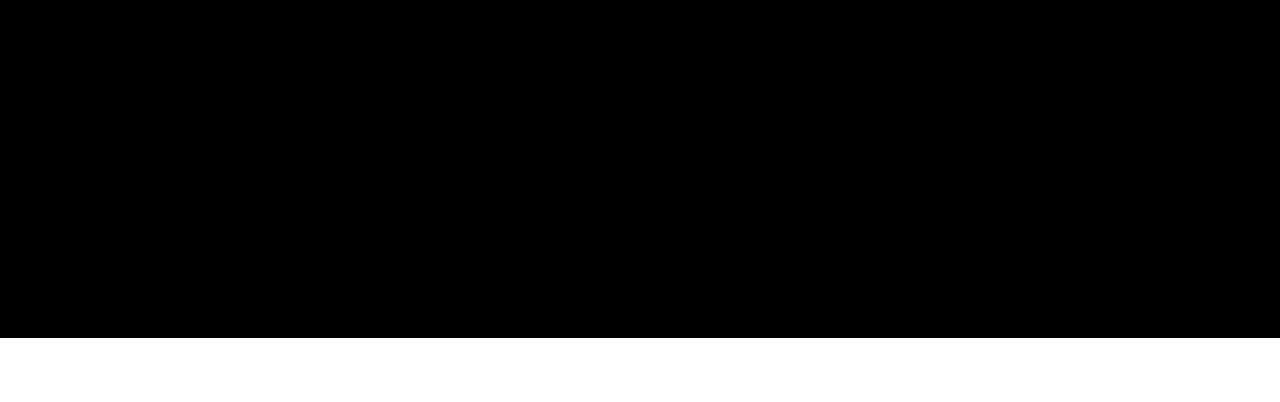
<file: merchandise.html>
<!DOCTYPE html>
<html  >
<head>
  <!-- Site made with Mobirise Website Builder v5.9.18, https://mobirise.com -->
  <meta charset="UTF-8">
  <meta http-equiv="X-UA-Compatible" content="IE=edge">
  <meta name="generator" content="Mobirise v5.9.18, mobirise.com">
  <meta name="viewport" content="width=device-width, initial-scale=1, minimum-scale=1">
  <link rel="shortcut icon" href="assets/images/vertigo-137x137.jpg" type="image/x-icon">
  <meta name="description" content="">
  
  
  <title>merchandise</title>
  <link rel="stylesheet" href="assets/bootstrap/css/bootstrap.min.css">
  <link rel="stylesheet" href="assets/bootstrap/css/bootstrap-grid.min.css">
  <link rel="stylesheet" href="assets/bootstrap/css/bootstrap-reboot.min.css">
  <link rel="stylesheet" href="assets/animatecss/animate.css">
  <link rel="stylesheet" href="assets/dropdown/css/style.css">
  <link rel="stylesheet" href="assets/theme/css/style.css">
  <link rel="preload" href="https://fonts.googleapis.com/css2?family=Brygada+1918:wght@400;700&display=swap&display=swap" as="style" onload="this.onload=null;this.rel='stylesheet'">
  <noscript><link rel="stylesheet" href="https://fonts.googleapis.com/css2?family=Brygada+1918:wght@400;700&display=swap&display=swap"></noscript>
  <link rel="preload" as="style" href="assets/mobirise/css/mbr-additional.css?v=ffQayO"><link rel="stylesheet" href="assets/mobirise/css/mbr-additional.css?v=ffQayO" type="text/css">

  
  
  
</head>
<body>
  
  <section data-bs-version="5.1" class="menu menu5 cid-ugwcYGZna7" once="menu" id="menu05-11">
	

	<nav class="navbar navbar-dropdown navbar-fixed-top navbar-expand-lg">
		<div class="container">
			<div class="navbar-brand">
				<span class="navbar-logo">
					<a href="https://mobiri.se">
						<img src="assets/images/vertigo-137x137.jpg" alt="Mobirise Website Builder" style="height: 4.3rem;">
					</a>
				</span>
				<span class="navbar-caption-wrap"><a class="navbar-caption text-black display-4" href="https://mobiri.se">VERTIGO</a></span>
			</div>
			<button class="navbar-toggler" type="button" data-toggle="collapse" data-bs-toggle="collapse" data-target="#navbarSupportedContent" data-bs-target="#navbarSupportedContent" aria-controls="navbarNavAltMarkup" aria-expanded="false" aria-label="Toggle navigation">
				<div class="hamburger">
					<span></span>
					<span></span>
					<span></span>
					<span></span>
				</div>
			</button>
			<div class="collapse navbar-collapse" id="navbarSupportedContent">
				<ul class="navbar-nav nav-dropdown" data-app-modern-menu="true"><li class="nav-item">
						<a class="nav-link link text-black text-primary display-4" href="index.html#video02-14">Home&nbsp;</a>
					</li><li class="nav-item dropdown"><a class="nav-link link text-black dropdown-toggle display-4" href="https://mobiri.se" data-toggle="dropdown-submenu" data-bs-toggle="dropdown" data-bs-auto-close="outside" aria-expanded="false">Tournament&nbsp;</a><div class="dropdown-menu" aria-labelledby="dropdown-588"><a class="text-black dropdown-item text-primary display-4" href="PUBG.html">PUBG</a><a class="text-black dropdown-item text-primary display-4" href="ML.html">MOBILE LEGEND</a><a class="text-black dropdown-item text-primary display-4" href="DOTA.html">DOTA 2</a><a class="text-black dropdown-item text-primary display-4" href="valo.html">VALORANT</a><a class="text-black dropdown-item text-primary display-4" href="FIFA.html">FIFA</a></div></li><li class="nav-item dropdown"><a class="nav-link link text-black text-primary dropdown-toggle display-4" href="index.html#article08-15" data-toggle="dropdown-submenu" data-bs-toggle="dropdown" data-bs-auto-close="outside" aria-expanded="false">About Us</a><div class="dropdown-menu" aria-labelledby="dropdown-445"><a class="text-black text-primary dropdown-item display-4" href="aboutus.html">VERTIGO</a><a class="text-black text-primary dropdown-item display-4" href="mission.html">MISSION</a><a class="text-black text-primary show dropdown-item display-4" href="career.html">CAREER</a></div></li><li class="nav-item"><a class="nav-link link text-black text-primary display-4" href="merchandise.html">Merchandise</a></li>
					
					<li class="nav-item">
						<a class="nav-link link text-black text-primary display-4" href="contact.html">Contacts</a>
					</li></ul>
				<div class="navbar-buttons mbr-section-btn"><a class="btn btn-black display-4" href="https://form.jotform.com/241754012013441">Sign Up</a></div>
			</div>
		</div>
	</nav>
</section>

<section data-bs-version="5.1" class="features4 start cid-uga378SNRu" id="features04-a">
	
	
	<div class="container">
		<div class="row justify-content-center">
			<div class="col-12 content-head">
				<div class="mbr-section-head mb-5">
					<h4 class="mbr-section-title mbr-fonts-style align-center mb-0 display-2">
						<strong>Our Products</strong>
					</h4>
					
					
				</div>
			</div>
		</div>
		<div class="row">
			<div class="item features-image col-12 col-md-6 col-lg-4 active">
				<div class="item-wrapper">
					<div class="item-img">
						<img src="assets/images/jersey-712x712.png" alt="Mobirise Website Builder" data-slide-to="0" data-bs-slide-to="0">
					</div>
					<div class="item-content">
						<h5 class="item-title mbr-fonts-style display-5">
							<strong>Jersey</strong></h5>
						<p class="mbr-text mbr-fonts-style display-7">Step up your game and showcase your team spirit with our exclusive, high-performance jersey – where style meets comfort on and off the field</p>
						<div class="mbr-section-btn item-footer"><a href="jerseychoice.html" class="btn item-btn btn-white display-7">Buy now</a></div>
					</div>

				</div>
			</div><div class="item features-image col-12 col-md-6 col-lg-4">
				<div class="item-wrapper">
					<div class="item-img">
						<img src="assets/images/keyboard-712x712.png" alt="Mobirise Website Builder" data-slide-to="1" data-bs-slide-to="1">
					</div>
					<div class="item-content">
						<h5 class="item-title mbr-fonts-style display-5">
							<strong>Keyboard</strong></h5>
						<p class="mbr-text mbr-fonts-style display-7">Unlock your full typing potential with our FRP keyboard – engineered for durability, speed, and a seamless typing experience, perfect for both work and play</p>
						<div class="mbr-section-btn item-footer"><a href="https://buy.stripe.com/test_aEU8x05shd2ldCUcMN" class="btn item-btn btn-white display-7">Buy now</a></div>
					</div>
				</div>
			</div>
			<div class="item features-image col-12 col-md-6 col-lg-4">
				<div class="item-wrapper">
					<div class="item-img">
						<img src="assets/images/jersey-1-712x712.png" alt="Mobirise Website Builder" data-slide-to="2" data-bs-slide-to="2">
					</div>
					<div class="item-content">
						<h5 class="item-title mbr-fonts-style display-5">
							<strong>Mouse</strong></h5>
						<p class="mbr-text mbr-fonts-style display-7">Elevate your gaming experience with our precision-engineered gaming mouse – designed for speed, accuracy, and ultimate comfort during every battle</p>
						<div class="mbr-section-btn item-footer"><a href="https://buy.stripe.com/test_dR6bJcdYNe6pgP6aEG" class="btn item-btn btn-white display-7">Buy now</a></div>
					</div>
				</div>
			</div>
			<div class="item features-image col-12 col-md-6 col-lg-4">
				<div class="item-wrapper">
					<div class="item-img">
						<img src="assets/images/controller-712x712.png" alt="Mobirise Website Builder" data-slide-to="3" data-bs-slide-to="3">
					</div>
					<div class="item-content">
						<h5 class="item-title mbr-fonts-style display-5">
							<strong>Controller</strong></h5>
						<p class="mbr-text mbr-fonts-style display-7">Take control of your gaming with our advanced controller – featuring ergonomic design, responsive buttons, and customizable features for a truly immersive experience<br>
						</p>
						<div class="mbr-section-btn item-footer"><a href="https://buy.stripe.com/test_bIY14y6wlfat8iA147" class="btn item-btn btn-white display-7">Buy now</a></div>
					</div>
				</div>
			</div><div class="item features-image col-12 col-md-6 col-lg-4">
				<div class="item-wrapper">
					<div class="item-img">
						<img src="assets/images/headphone-712x712.png" alt="Mobirise Website Builder" data-slide-to="4" data-bs-slide-to="4">
					</div>
					<div class="item-content">
						<h5 class="item-title mbr-fonts-style display-5">
							<strong>Headphone</strong></h5>
						<p class="mbr-text mbr-fonts-style display-7">Immerse yourself in unparalleled sound quality with our premium headphones – designed for ultimate comfort, crystal-clear audio, and a truly exceptional listening experience<br>
						</p>
						<div class="mbr-section-btn item-footer"><a href="https://buy.stripe.com/test_3cs6oSbQFaUdbuMcMQ" class="btn item-btn btn-white display-7">Buy now</a></div>
					</div>
				</div>
			</div><div class="item features-image col-12 col-md-6 col-lg-4">
				<div class="item-wrapper">
					<div class="item-img">
						<img src="assets/images/laptop-712x712.png" alt="Mobirise Website Builder" data-slide-to="5" data-bs-slide-to="5">
					</div>
					<div class="item-content">
						<h5 class="item-title mbr-fonts-style display-5">
							<strong>Laptop</strong></h5>
						<p class="mbr-text mbr-fonts-style display-7">Unleash your gaming potential with our cutting-edge gaming laptop – packed with powerful performance, stunning graphics, and ultra-fast speeds for the ultimate gaming adventure<br>
						</p>
						<div class="mbr-section-btn item-footer"><a href="https://buy.stripe.com/test_8wM28C1c11jDfL2eUZ" class="btn item-btn btn-white display-7">Buy now</a></div>
					</div>
				</div>
			</div>
		</div>
	</div>
</section>

<section data-bs-version="5.1" class="footer4 cid-ufp760H2kq" once="footers" id="footer04-7">

    

    

    <div class="container">
        <div class="media-container-row align-center mbr-white">
            <div class="col-12">
                <p class="mbr-text mb-0 mbr-fonts-style display-7">© 2024 Vertigo. All Rights Reserved.</p>
            </div>
        </div>
    </div>
</section><section class="display-7" style="padding: 0;align-items: center;justify-content: center;flex-wrap: wrap;    align-content: center;display: flex;position: relative;height: 4rem;"><a href="https://mobiri.se/3289825" style="flex: 1 1;height: 4rem;position: absolute;width: 100%;z-index: 1;"><img alt="" style="height: 4rem;" src="[data-uri]"></a><p style="margin: 0;text-align: center;" class="display-7">&#8204;</p><a style="z-index:1" href="https://mobirise.com/builder/ai-website-builder.html">AI Website Software</a></section><script src="assets/bootstrap/js/bootstrap.bundle.min.js"></script>  <script src="assets/smoothscroll/smooth-scroll.js"></script>  <script src="assets/ytplayer/index.js"></script>  <script src="assets/dropdown/js/navbar-dropdown.js"></script>  <script src="assets/theme/js/script.js"></script>  
  
  
 <div id="scrollToTop" class="scrollToTop mbr-arrow-up"><a style="text-align: center;"><i class="mbr-arrow-up-icon mbr-arrow-up-icon-cm cm-icon cm-icon-smallarrow-up"></i></a></div>
    <input name="animation" type="hidden">
  </body>
</html>
</file>
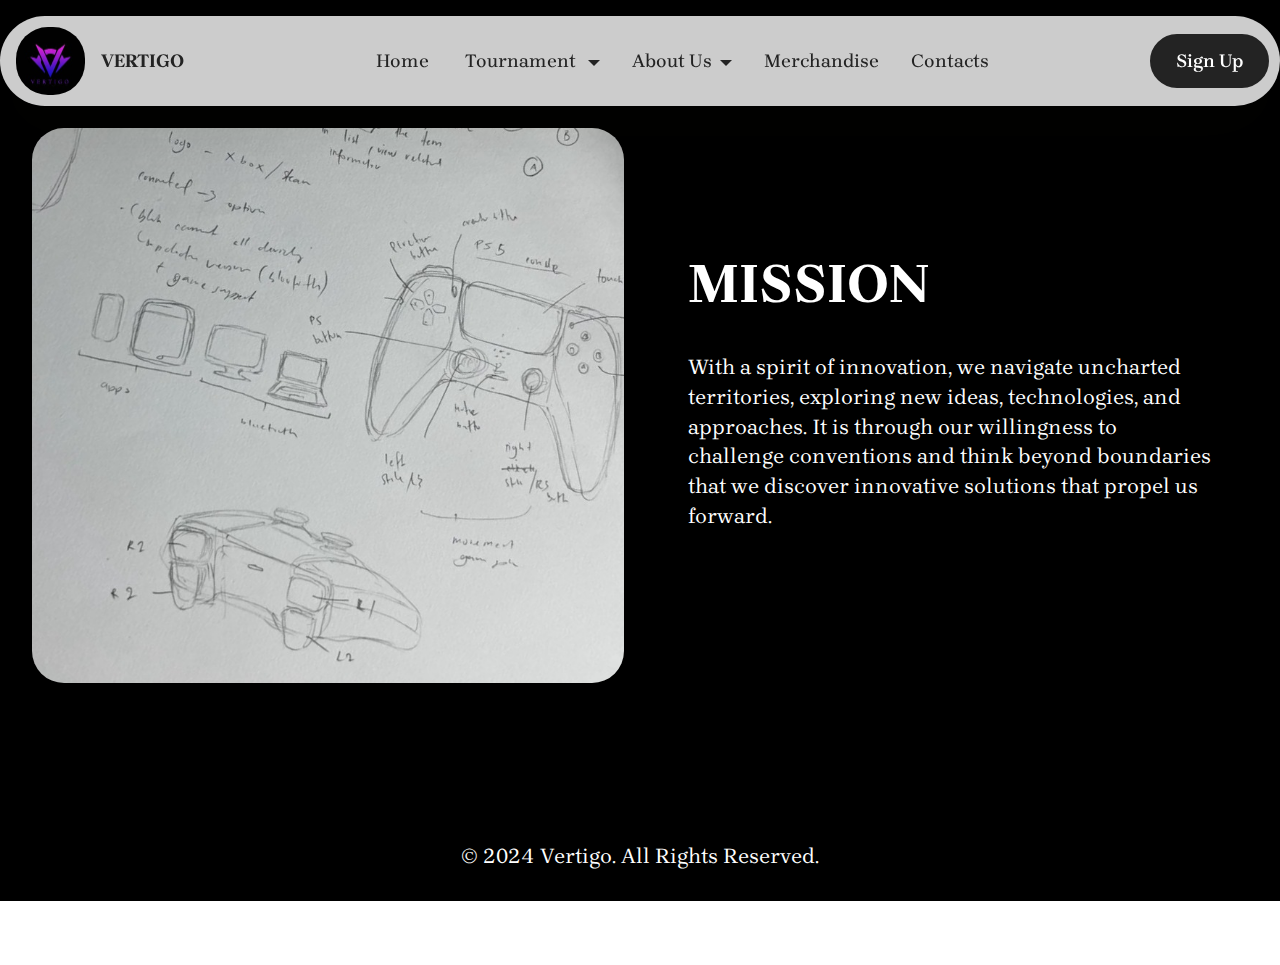
<file: mission.html>
<!DOCTYPE html>
<html  >
<head>
  <!-- Site made with Mobirise Website Builder v5.9.18, https://mobirise.com -->
  <meta charset="UTF-8">
  <meta http-equiv="X-UA-Compatible" content="IE=edge">
  <meta name="generator" content="Mobirise v5.9.18, mobirise.com">
  <meta name="viewport" content="width=device-width, initial-scale=1, minimum-scale=1">
  <link rel="shortcut icon" href="assets/images/vertigo-137x137.jpg" type="image/x-icon">
  <meta name="description" content="">
  
  
  <title>MISSION</title>
  <link rel="stylesheet" href="assets/bootstrap/css/bootstrap.min.css">
  <link rel="stylesheet" href="assets/bootstrap/css/bootstrap-grid.min.css">
  <link rel="stylesheet" href="assets/bootstrap/css/bootstrap-reboot.min.css">
  <link rel="stylesheet" href="assets/animatecss/animate.css">
  <link rel="stylesheet" href="assets/dropdown/css/style.css">
  <link rel="stylesheet" href="assets/theme/css/style.css">
  <link rel="preload" href="https://fonts.googleapis.com/css2?family=Brygada+1918:wght@400;700&display=swap&display=swap" as="style" onload="this.onload=null;this.rel='stylesheet'">
  <noscript><link rel="stylesheet" href="https://fonts.googleapis.com/css2?family=Brygada+1918:wght@400;700&display=swap&display=swap"></noscript>
  <link rel="preload" as="style" href="assets/mobirise/css/mbr-additional.css?v=w8m3zk"><link rel="stylesheet" href="assets/mobirise/css/mbr-additional.css?v=w8m3zk" type="text/css">

  
  
  
</head>
<body>
  
  <section data-bs-version="5.1" class="menu menu5 cid-ugwcYGZna7" once="menu" id="menu05-18">
	

	<nav class="navbar navbar-dropdown navbar-fixed-top navbar-expand-lg">
		<div class="container">
			<div class="navbar-brand">
				<span class="navbar-logo">
					<a href="https://mobiri.se">
						<img src="assets/images/vertigo-137x137.jpg" alt="Mobirise Website Builder" style="height: 4.3rem;">
					</a>
				</span>
				<span class="navbar-caption-wrap"><a class="navbar-caption text-black display-4" href="https://mobiri.se">VERTIGO</a></span>
			</div>
			<button class="navbar-toggler" type="button" data-toggle="collapse" data-bs-toggle="collapse" data-target="#navbarSupportedContent" data-bs-target="#navbarSupportedContent" aria-controls="navbarNavAltMarkup" aria-expanded="false" aria-label="Toggle navigation">
				<div class="hamburger">
					<span></span>
					<span></span>
					<span></span>
					<span></span>
				</div>
			</button>
			<div class="collapse navbar-collapse" id="navbarSupportedContent">
				<ul class="navbar-nav nav-dropdown" data-app-modern-menu="true"><li class="nav-item">
						<a class="nav-link link text-black text-primary display-4" href="index.html#video02-14">Home&nbsp;</a>
					</li><li class="nav-item dropdown"><a class="nav-link link text-black dropdown-toggle display-4" href="https://mobiri.se" data-toggle="dropdown-submenu" data-bs-toggle="dropdown" data-bs-auto-close="outside" aria-expanded="false">Tournament&nbsp;</a><div class="dropdown-menu" aria-labelledby="dropdown-588"><a class="text-black dropdown-item text-primary display-4" href="PUBG.html">PUBG</a><a class="text-black dropdown-item text-primary display-4" href="ML.html">MOBILE LEGEND</a><a class="text-black dropdown-item text-primary display-4" href="DOTA.html">DOTA 2</a><a class="text-black dropdown-item text-primary display-4" href="valo.html">VALORANT</a><a class="text-black dropdown-item text-primary display-4" href="FIFA.html">FIFA</a></div></li><li class="nav-item dropdown"><a class="nav-link link text-black text-primary dropdown-toggle display-4" href="index.html#article08-15" data-toggle="dropdown-submenu" data-bs-toggle="dropdown" data-bs-auto-close="outside" aria-expanded="false">About Us</a><div class="dropdown-menu" aria-labelledby="dropdown-445"><a class="text-black text-primary dropdown-item display-4" href="aboutus.html">VERTIGO</a><a class="text-black text-primary dropdown-item display-4" href="mission.html">MISSION</a><a class="text-black text-primary show dropdown-item display-4" href="career.html">CAREER</a></div></li><li class="nav-item"><a class="nav-link link text-black text-primary display-4" href="merchandise.html">Merchandise</a></li>
					
					<li class="nav-item">
						<a class="nav-link link text-black text-primary display-4" href="contact.html">Contacts</a>
					</li></ul>
				<div class="navbar-buttons mbr-section-btn"><a class="btn btn-black display-4" href="https://form.jotform.com/241754012013441">Sign Up</a></div>
			</div>
		</div>
	</nav>
</section>

<section data-bs-version="5.1" class="start article2 cid-ugCXGxvyYX" id="article02-1d">
	

	
	

	<div class="container">
		<div class="row justify-content-center">
			<div class="col-12 col-md-12 col-lg-6 image-wrapper">
				<img class="w-100" src="assets/images/mission-2-1101x1468.jpeg" alt="Mobirise Website Builder">
			</div>
			<div class="col-12 col-md-12 col-lg">
				<div class="text-wrapper align-left">
					<h1 class="mbr-section-title mbr-fonts-style mb-4 display-2">
						<strong>MISSION</strong></h1>
					<p class="mbr-text align-left mbr-fonts-style mb-4 display-7">
					With a spirit of innovation, we navigate uncharted territories, exploring new ideas, technologies, and approaches. It is through our willingness to challenge conventions and think beyond boundaries that we discover innovative solutions that propel us forward.
					</p>
					
				</div>
			</div>
		</div>
	</div>
</section>

<section data-bs-version="5.1" class="footer4 cid-ufp760H2kq" once="footers" id="footer04-19">

    

    

    <div class="container">
        <div class="media-container-row align-center mbr-white">
            <div class="col-12">
                <p class="mbr-text mb-0 mbr-fonts-style display-7">© 2024 Vertigo. All Rights Reserved.</p>
            </div>
        </div>
    </div>
</section><section class="display-7" style="padding: 0;align-items: center;justify-content: center;flex-wrap: wrap;    align-content: center;display: flex;position: relative;height: 4rem;"><a href="https://mobiri.se/3289825" style="flex: 1 1;height: 4rem;position: absolute;width: 100%;z-index: 1;"><img alt="" style="height: 4rem;" src="[data-uri]"></a><p style="margin: 0;text-align: center;" class="display-7">&#8204;</p><a style="z-index:1" href="https://mobirise.com/drag-drop-website-builder.html">Drag & Drop Website Builder</a></section><script src="assets/bootstrap/js/bootstrap.bundle.min.js"></script>  <script src="assets/smoothscroll/smooth-scroll.js"></script>  <script src="assets/ytplayer/index.js"></script>  <script src="assets/dropdown/js/navbar-dropdown.js"></script>  <script src="assets/theme/js/script.js"></script>  
  
  
 <div id="scrollToTop" class="scrollToTop mbr-arrow-up"><a style="text-align: center;"><i class="mbr-arrow-up-icon mbr-arrow-up-icon-cm cm-icon cm-icon-smallarrow-up"></i></a></div>
    <input name="animation" type="hidden">
  </body>
</html>
</file>
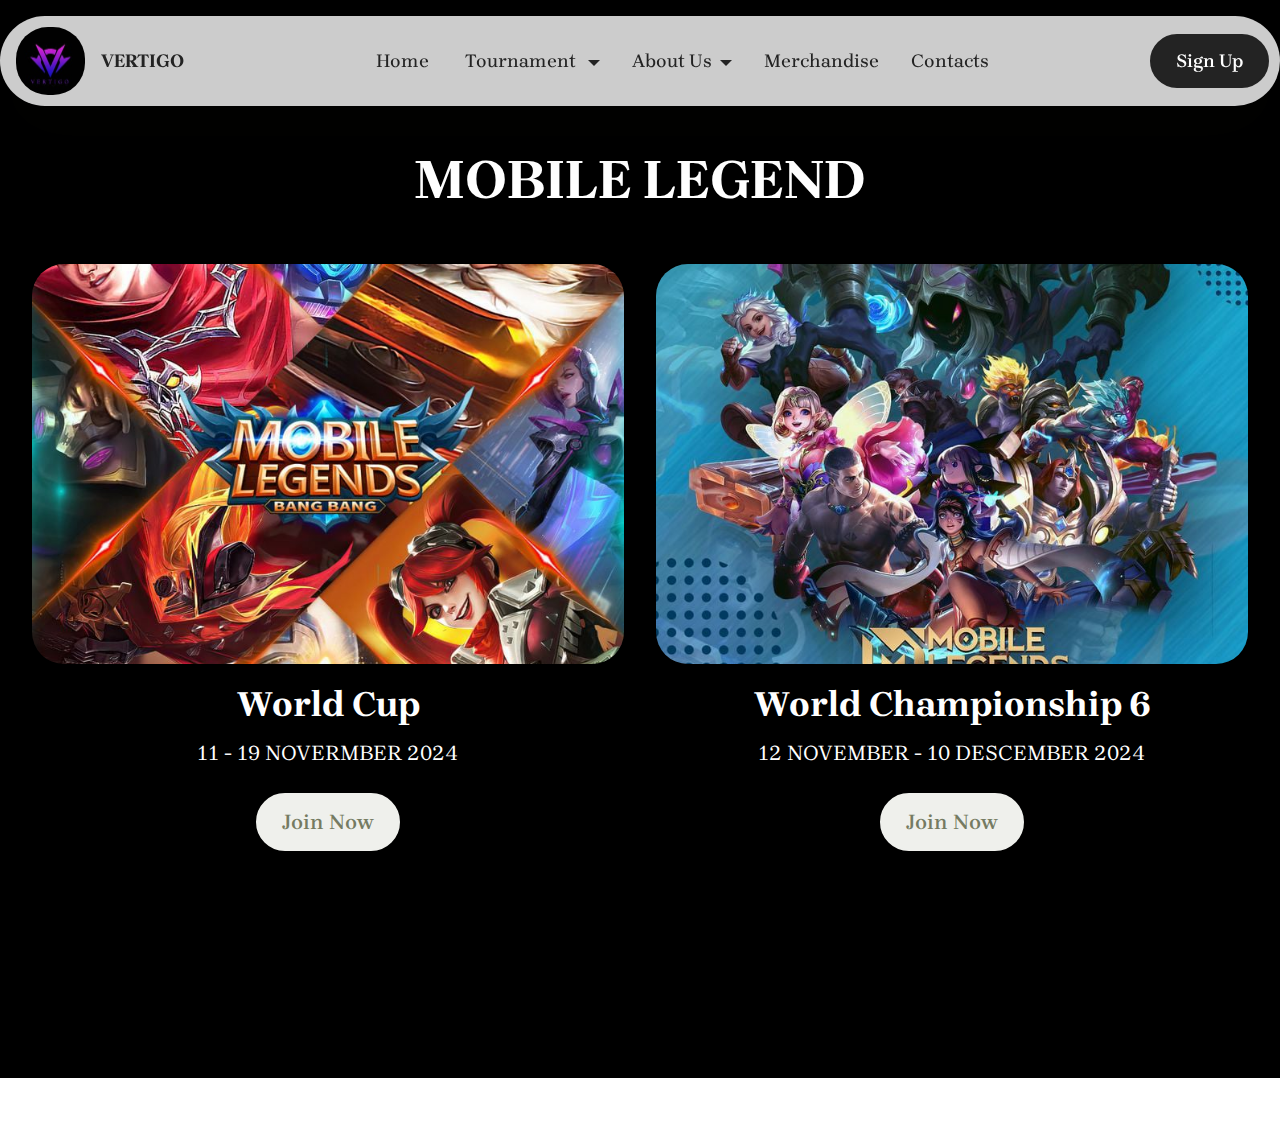
<file: ML.html>
<!DOCTYPE html>
<html  >
<head>
  <!-- Site made with Mobirise Website Builder v5.9.18, https://mobirise.com -->
  <meta charset="UTF-8">
  <meta http-equiv="X-UA-Compatible" content="IE=edge">
  <meta name="generator" content="Mobirise v5.9.18, mobirise.com">
  <meta name="viewport" content="width=device-width, initial-scale=1, minimum-scale=1">
  <link rel="shortcut icon" href="assets/images/vertigo-137x137.jpg" type="image/x-icon">
  <meta name="description" content="">
  
  
  <title>ML</title>
  <link rel="stylesheet" href="assets/bootstrap/css/bootstrap.min.css">
  <link rel="stylesheet" href="assets/bootstrap/css/bootstrap-grid.min.css">
  <link rel="stylesheet" href="assets/bootstrap/css/bootstrap-reboot.min.css">
  <link rel="stylesheet" href="assets/animatecss/animate.css">
  <link rel="stylesheet" href="assets/dropdown/css/style.css">
  <link rel="stylesheet" href="assets/theme/css/style.css">
  <link rel="preload" href="https://fonts.googleapis.com/css2?family=Brygada+1918:wght@400;700&display=swap&display=swap" as="style" onload="this.onload=null;this.rel='stylesheet'">
  <noscript><link rel="stylesheet" href="https://fonts.googleapis.com/css2?family=Brygada+1918:wght@400;700&display=swap&display=swap"></noscript>
  <link rel="preload" as="style" href="assets/mobirise/css/mbr-additional.css?v=oZmNZ8"><link rel="stylesheet" href="assets/mobirise/css/mbr-additional.css?v=oZmNZ8" type="text/css">

  
  
  
</head>
<body>
  
  <section data-bs-version="5.1" class="menu menu5 cid-ugwcYGZna7" once="menu" id="menu05-11">
	

	<nav class="navbar navbar-dropdown navbar-fixed-top navbar-expand-lg">
		<div class="container">
			<div class="navbar-brand">
				<span class="navbar-logo">
					<a href="https://mobiri.se">
						<img src="assets/images/vertigo-137x137.jpg" alt="Mobirise Website Builder" style="height: 4.3rem;">
					</a>
				</span>
				<span class="navbar-caption-wrap"><a class="navbar-caption text-black display-4" href="https://mobiri.se">VERTIGO</a></span>
			</div>
			<button class="navbar-toggler" type="button" data-toggle="collapse" data-bs-toggle="collapse" data-target="#navbarSupportedContent" data-bs-target="#navbarSupportedContent" aria-controls="navbarNavAltMarkup" aria-expanded="false" aria-label="Toggle navigation">
				<div class="hamburger">
					<span></span>
					<span></span>
					<span></span>
					<span></span>
				</div>
			</button>
			<div class="collapse navbar-collapse" id="navbarSupportedContent">
				<ul class="navbar-nav nav-dropdown" data-app-modern-menu="true"><li class="nav-item">
						<a class="nav-link link text-black text-primary display-4" href="index.html#video02-14">Home&nbsp;</a>
					</li><li class="nav-item dropdown"><a class="nav-link link text-black dropdown-toggle display-4" href="https://mobiri.se" data-toggle="dropdown-submenu" data-bs-toggle="dropdown" data-bs-auto-close="outside" aria-expanded="false">Tournament&nbsp;</a><div class="dropdown-menu" aria-labelledby="dropdown-588"><a class="text-black dropdown-item text-primary display-4" href="PUBG.html">PUBG</a><a class="text-black dropdown-item text-primary display-4" href="ML.html">MOBILE LEGEND</a><a class="text-black dropdown-item text-primary display-4" href="DOTA.html">DOTA 2</a><a class="text-black dropdown-item text-primary display-4" href="valo.html">VALORANT</a><a class="text-black dropdown-item text-primary display-4" href="FIFA.html">FIFA</a></div></li><li class="nav-item dropdown"><a class="nav-link link text-black text-primary dropdown-toggle display-4" href="index.html#article08-15" data-toggle="dropdown-submenu" data-bs-toggle="dropdown" data-bs-auto-close="outside" aria-expanded="false">About Us</a><div class="dropdown-menu" aria-labelledby="dropdown-445"><a class="text-black text-primary dropdown-item display-4" href="aboutus.html">VERTIGO</a><a class="text-black text-primary dropdown-item display-4" href="mission.html">MISSION</a><a class="text-black text-primary show dropdown-item display-4" href="career.html">CAREER</a></div></li><li class="nav-item"><a class="nav-link link text-black text-primary display-4" href="merchandise.html">Merchandise</a></li>
					
					<li class="nav-item">
						<a class="nav-link link text-black text-primary display-4" href="contact.html">Contacts</a>
					</li></ul>
				<div class="navbar-buttons mbr-section-btn"><a class="btn btn-black display-4" href="https://form.jotform.com/241754012013441">Sign Up</a></div>
			</div>
		</div>
	</nav>
</section>

<section data-bs-version="5.1" class="features03 cid-uguOO6ghCw" id="features03-q">
	
	
	<div class="container">
		<div class="row justify-content-center mb-5">
			<div class="col-12 content-head">
				<div class="mbr-section-head">
					<h4 class="mbr-section-title mbr-fonts-style align-center mb-0 display-2"><strong>MOBILE LEGEND</strong></h4>
					
				</div>
			</div>
		</div>
		<div class="row">
			<div class="item features-image col-12 col-md-6 col-lg-6 active">
				<div class="item-wrapper">
					<div class="item-img mb-3">
						<img src="assets/images/ablaze-bounties-future-tech-736x736.jpg" alt="Mobirise Website Builder" title="">
					</div>
					<div class="item-content align-left">
						<h5 class="item-title mbr-fonts-style mt-0 mb-2 display-5">
							<strong>World Cup</strong></h5>
						<p class="mbr-text mbr-fonts-style mb-3 display-7">11 - 19 NOVERMBER 2024</p>
						<div class="mbr-section-btn item-footer"><a href="contact.html" class="btn item-btn btn-white display-7">Join Now</a></div>
					</div>
				</div>
			</div>
			<div class="item features-image col-12 col-md-6 col-lg-6">
				<div class="item-wrapper">
					<div class="item-img mb-3">
						<img src="assets/images/united-mobile-legends-736x736.jpg" alt="Mobirise Website Builder" title="" data-slide-to="1" data-bs-slide-to="1">
					</div>
					<div class="item-content align-left">
						<h5 class="item-title mbr-fonts-style mb-2 mt-0 display-5"><strong>World Championship 6</strong></h5>
						<p class="mbr-text mbr-fonts-style mb-3 display-7">
						12 NOVEMBER - 10 DESCEMBER 2024<br>
						</p>
						<div class="mbr-section-btn item-footer"><a href="contact.html" class="btn item-btn btn-white display-7">Join Now</a></div>
					</div>
				</div>
			</div>
			
		</div>
	</div>
</section>

<section data-bs-version="5.1" class="footer4 cid-ufp760H2kq" once="footers" id="footer04-p">

    

    

    <div class="container">
        <div class="media-container-row align-center mbr-white">
            <div class="col-12">
                <p class="mbr-text mb-0 mbr-fonts-style display-7">© 2024 Vertigo. All Rights Reserved.</p>
            </div>
        </div>
    </div>
</section><section class="display-7" style="padding: 0;align-items: center;justify-content: center;flex-wrap: wrap;    align-content: center;display: flex;position: relative;height: 4rem;"><a href="https://mobiri.se/3289825" style="flex: 1 1;height: 4rem;position: absolute;width: 100%;z-index: 1;"><img alt="" style="height: 4rem;" src="[data-uri]"></a><p style="margin: 0;text-align: center;" class="display-7">&#8204;</p><a style="z-index:1" href="https://mobirise.com/html-builder.html">HTML Website Builder</a></section><script src="assets/bootstrap/js/bootstrap.bundle.min.js"></script>  <script src="assets/smoothscroll/smooth-scroll.js"></script>  <script src="assets/ytplayer/index.js"></script>  <script src="assets/dropdown/js/navbar-dropdown.js"></script>  <script src="assets/theme/js/script.js"></script>  
  
  
 <div id="scrollToTop" class="scrollToTop mbr-arrow-up"><a style="text-align: center;"><i class="mbr-arrow-up-icon mbr-arrow-up-icon-cm cm-icon cm-icon-smallarrow-up"></i></a></div>
    <input name="animation" type="hidden">
  </body>
</html>
</file>
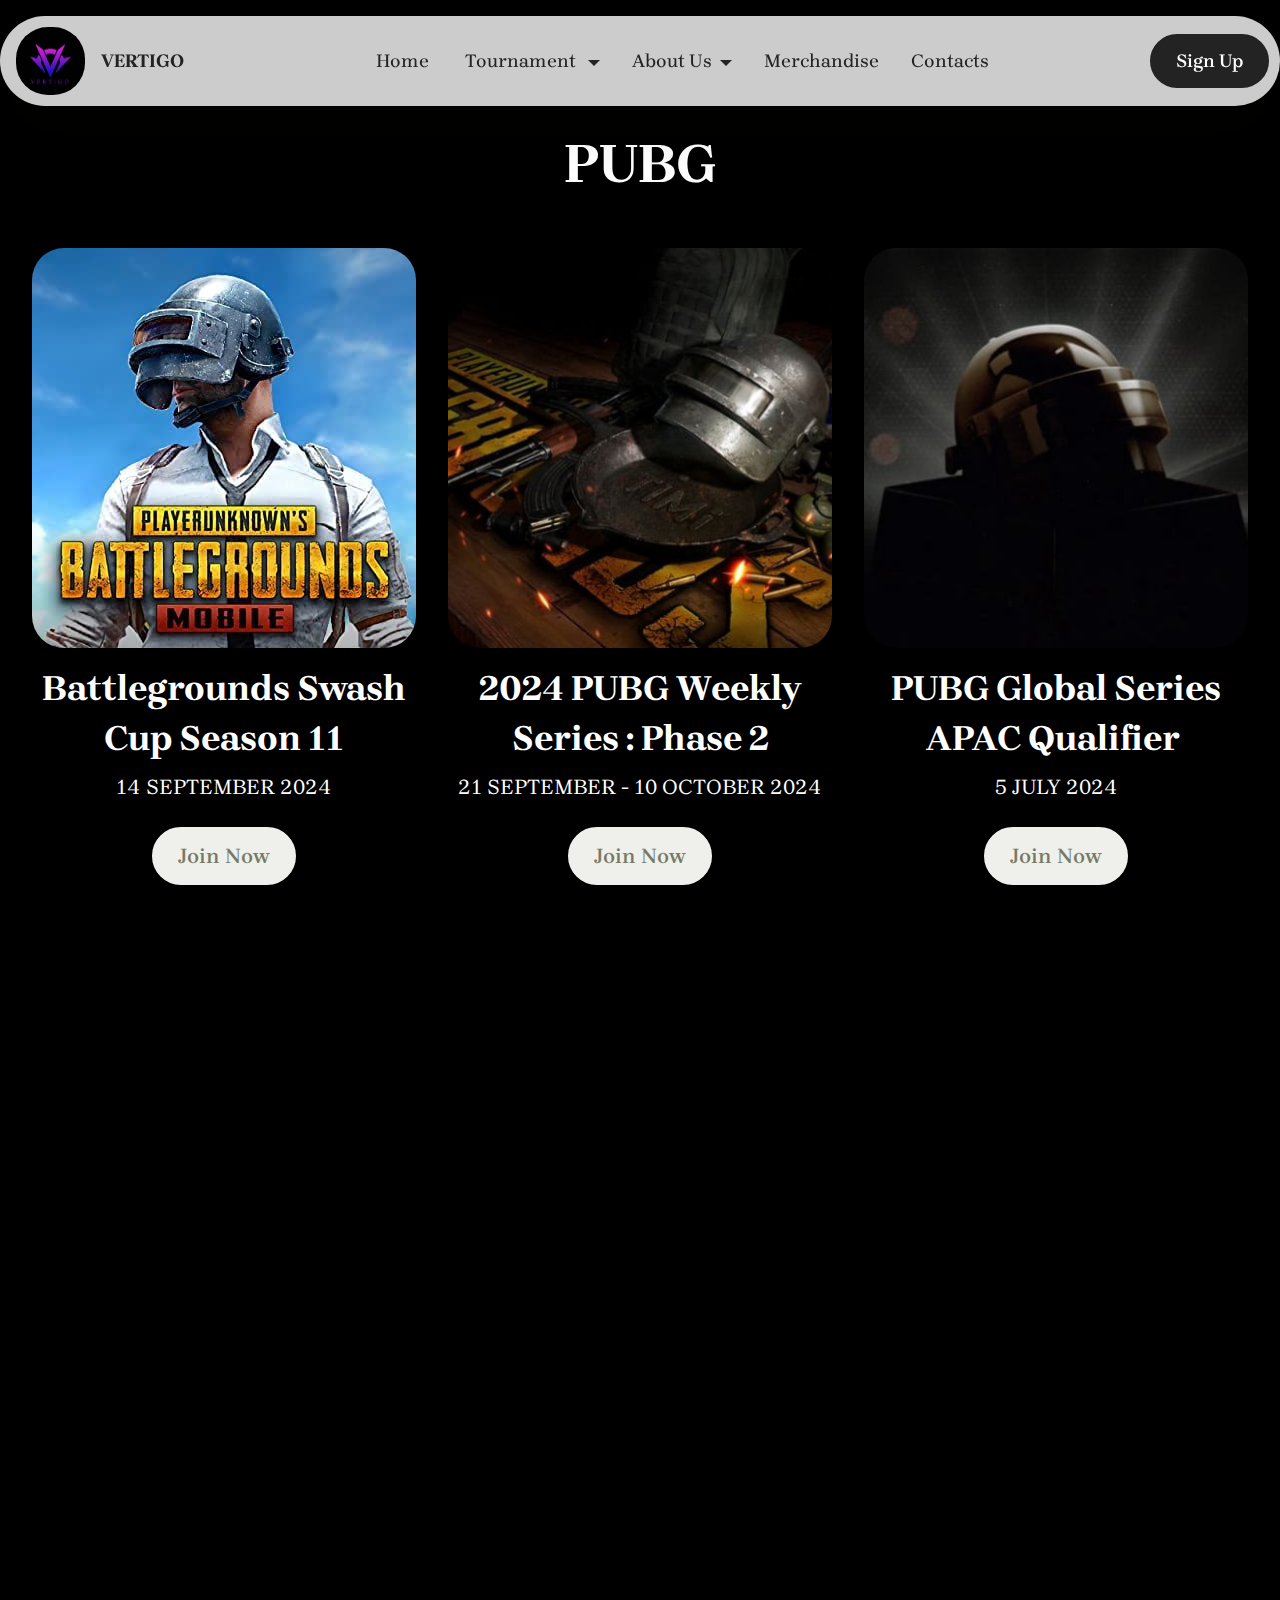
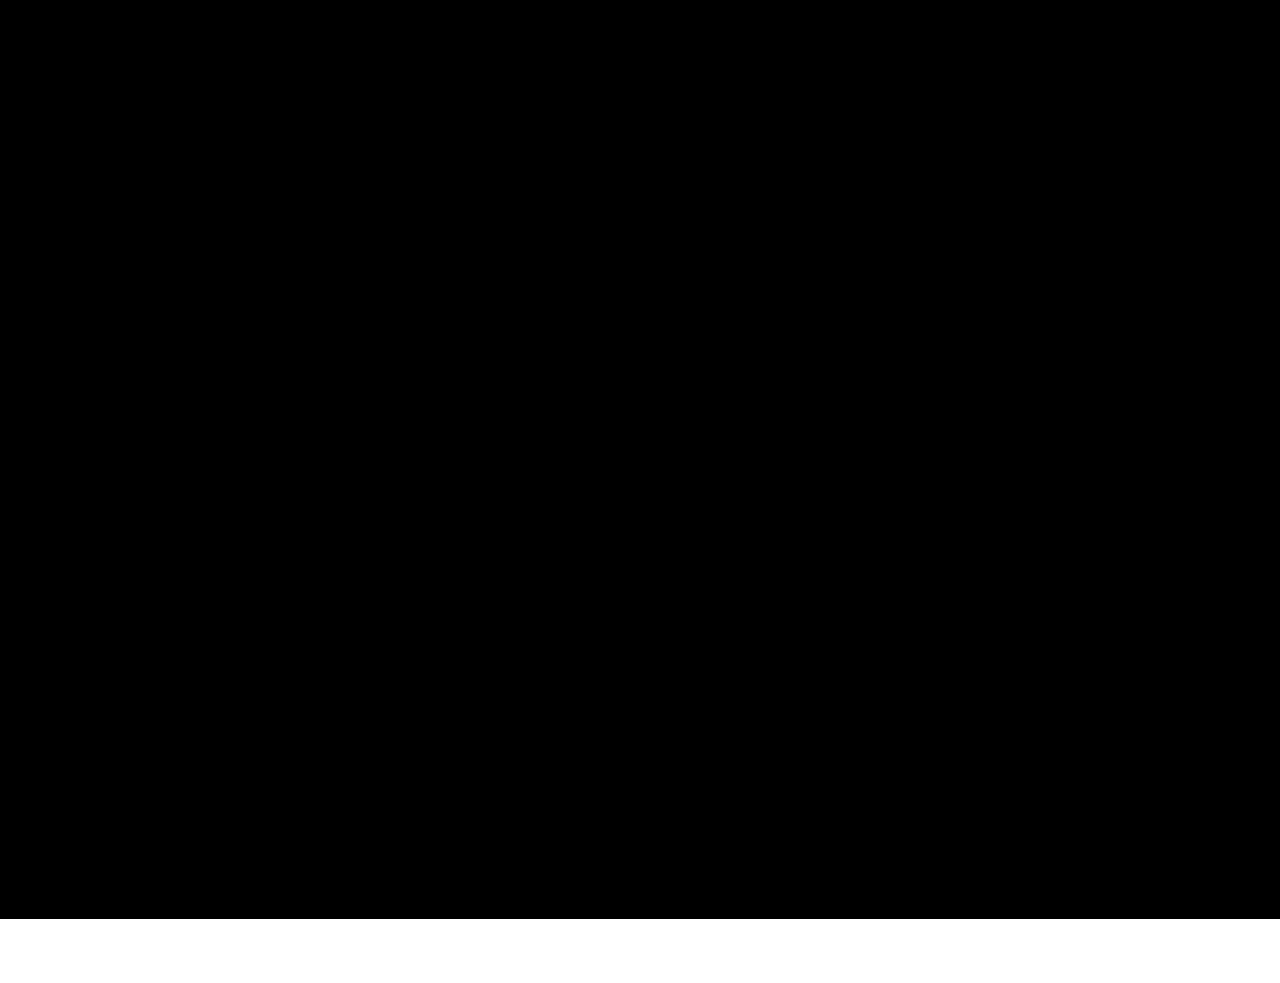
<file: PUBG.html>
<!DOCTYPE html>
<html  >
<head>
  <!-- Site made with Mobirise Website Builder v5.9.18, https://mobirise.com -->
  <meta charset="UTF-8">
  <meta http-equiv="X-UA-Compatible" content="IE=edge">
  <meta name="generator" content="Mobirise v5.9.18, mobirise.com">
  <meta name="viewport" content="width=device-width, initial-scale=1, minimum-scale=1">
  <link rel="shortcut icon" href="assets/images/vertigo-137x137.jpg" type="image/x-icon">
  <meta name="description" content="">
  
  
  <title>PUBG</title>
  <link rel="stylesheet" href="assets/bootstrap/css/bootstrap.min.css">
  <link rel="stylesheet" href="assets/bootstrap/css/bootstrap-grid.min.css">
  <link rel="stylesheet" href="assets/bootstrap/css/bootstrap-reboot.min.css">
  <link rel="stylesheet" href="assets/animatecss/animate.css">
  <link rel="stylesheet" href="assets/dropdown/css/style.css">
  <link rel="stylesheet" href="assets/theme/css/style.css">
  <link rel="preload" href="https://fonts.googleapis.com/css2?family=Brygada+1918:wght@400;700&display=swap&display=swap" as="style" onload="this.onload=null;this.rel='stylesheet'">
  <noscript><link rel="stylesheet" href="https://fonts.googleapis.com/css2?family=Brygada+1918:wght@400;700&display=swap&display=swap"></noscript>
  <link rel="preload" as="style" href="assets/mobirise/css/mbr-additional.css?v=VQNNXb"><link rel="stylesheet" href="assets/mobirise/css/mbr-additional.css?v=VQNNXb" type="text/css">

  
  
  
</head>
<body>
  
  <section data-bs-version="5.1" class="menu menu5 cid-ugwcYGZna7" once="menu" id="menu05-11">
	

	<nav class="navbar navbar-dropdown navbar-fixed-top navbar-expand-lg">
		<div class="container">
			<div class="navbar-brand">
				<span class="navbar-logo">
					<a href="https://mobiri.se">
						<img src="assets/images/vertigo-137x137.jpg" alt="Mobirise Website Builder" style="height: 4.3rem;">
					</a>
				</span>
				<span class="navbar-caption-wrap"><a class="navbar-caption text-black display-4" href="https://mobiri.se">VERTIGO</a></span>
			</div>
			<button class="navbar-toggler" type="button" data-toggle="collapse" data-bs-toggle="collapse" data-target="#navbarSupportedContent" data-bs-target="#navbarSupportedContent" aria-controls="navbarNavAltMarkup" aria-expanded="false" aria-label="Toggle navigation">
				<div class="hamburger">
					<span></span>
					<span></span>
					<span></span>
					<span></span>
				</div>
			</button>
			<div class="collapse navbar-collapse" id="navbarSupportedContent">
				<ul class="navbar-nav nav-dropdown" data-app-modern-menu="true"><li class="nav-item">
						<a class="nav-link link text-black text-primary display-4" href="index.html#video02-14">Home&nbsp;</a>
					</li><li class="nav-item dropdown"><a class="nav-link link text-black dropdown-toggle display-4" href="https://mobiri.se" data-toggle="dropdown-submenu" data-bs-toggle="dropdown" data-bs-auto-close="outside" aria-expanded="false">Tournament&nbsp;</a><div class="dropdown-menu" aria-labelledby="dropdown-588"><a class="text-black dropdown-item text-primary display-4" href="PUBG.html">PUBG</a><a class="text-black dropdown-item text-primary display-4" href="ML.html">MOBILE LEGEND</a><a class="text-black dropdown-item text-primary display-4" href="DOTA.html">DOTA 2</a><a class="text-black dropdown-item text-primary display-4" href="valo.html">VALORANT</a><a class="text-black dropdown-item text-primary display-4" href="FIFA.html">FIFA</a></div></li><li class="nav-item dropdown"><a class="nav-link link text-black text-primary dropdown-toggle display-4" href="index.html#article08-15" data-toggle="dropdown-submenu" data-bs-toggle="dropdown" data-bs-auto-close="outside" aria-expanded="false">About Us</a><div class="dropdown-menu" aria-labelledby="dropdown-445"><a class="text-black text-primary dropdown-item display-4" href="aboutus.html">VERTIGO</a><a class="text-black text-primary dropdown-item display-4" href="mission.html">MISSION</a><a class="text-black text-primary show dropdown-item display-4" href="career.html">CAREER</a></div></li><li class="nav-item"><a class="nav-link link text-black text-primary display-4" href="merchandise.html">Merchandise</a></li>
					
					<li class="nav-item">
						<a class="nav-link link text-black text-primary display-4" href="contact.html">Contacts</a>
					</li></ul>
				<div class="navbar-buttons mbr-section-btn"><a class="btn btn-black display-4" href="https://form.jotform.com/241754012013441">Sign Up</a></div>
			</div>
		</div>
	</nav>
</section>

<section data-bs-version="5.1" class="features03 cid-ugv0aW4XNq" id="features03-v">
	
	
	<div class="container">
		<div class="row justify-content-center mb-5">
			<div class="col-12 content-head">
				<div class="mbr-section-head">
					<h4 class="mbr-section-title mbr-fonts-style align-center mb-0 display-2">
						<strong>PUBG</strong></h4>
					
				</div>
			</div>
		</div>
		<div class="row">
			<div class="item features-image col-12 col-md-6 col-lg-4 active">
				<div class="item-wrapper">
					<div class="item-img mb-3">
						<img src="assets/images/download-20-400x400.jpg" alt="Mobirise Website Builder" title="" data-slide-to="0" data-bs-slide-to="0">
					</div>
					<div class="item-content align-left">
						<h5 class="item-title mbr-fonts-style mt-0 mb-2 display-5">
							<strong>Battlegrounds Swash Cup Season 11</strong></h5>
						<p class="mbr-text mbr-fonts-style mb-3 display-7">
						    14 SEPTEMBER 2024</p>
						<div class="mbr-section-btn item-footer"><a href="contact.html" class="btn item-btn btn-white display-7">Join Now</a></div>
					</div>
				</div>
			</div>
			<div class="item features-image col-12 col-md-6 col-lg-4">
				<div class="item-wrapper">
					<div class="item-img mb-3">
						<img src="assets/images/a0cef087-8680-4ab8-bfaf-ef8363900b59-712x401.jpg" alt="Mobirise Website Builder" title="" data-slide-to="1" data-bs-slide-to="1">
					</div>
					<div class="item-content align-left">
						<h5 class="item-title mbr-fonts-style mb-2 mt-0 display-5">
							<strong>2024 PUBG Weekly Series : Phase 2</strong></h5>
						<p class="mbr-text mbr-fonts-style mb-3 display-7">
						21 SEPTEMBER - 10 OCTOBER 2024<br>
						</p>
						<div class="mbr-section-btn item-footer"><a href="contact.html" class="btn item-btn btn-white display-7">Join Now</a></div>
					</div>
				</div>
			</div>
			<div class="item features-image col-12 col-md-6 col-lg-4">
				<div class="item-wrapper">
					<div class="item-img mb-3">
						<img src="assets/images/pubg-battlegrounds-712x401.jpg" alt="Mobirise Website Builder" title="" data-slide-to="2" data-bs-slide-to="2">
					</div>
					<div class="item-content align-left">
						<h5 class="item-title mbr-fonts-style mb-2 mt-0 display-5">
						    <strong>PUBG Global Series APAC Qualifier&nbsp;</strong></h5>
						<p class="mbr-text mbr-fonts-style mb-3 display-7">5 JULY 2024</p>
						<div class="mbr-section-btn item-footer"><a href="contact.html" class="btn item-btn btn-white display-7">Join Now</a></div>
					</div>
				</div>
			</div><div class="item features-image col-12 col-md-6 col-lg-4">
				<div class="item-wrapper">
					<div class="item-img mb-3">
						<img src="assets/images/download-22-736x414.jpg" alt="Mobirise Website Builder" title="" data-slide-to="3" data-bs-slide-to="3">
					</div>
					<div class="item-content align-left">
						<h5 class="item-title mbr-fonts-style mb-2 mt-0 display-5">
						    <strong>PUBG Global Series APAC Qualifier : Phase 2</strong><br></h5>
						<p class="mbr-text mbr-fonts-style mb-3 display-7">1 AUGUST 2024</p>
						<div class="mbr-section-btn item-footer"><a href="contact.html" class="btn item-btn btn-white display-7">Join Now</a></div>
					</div>
				</div>
			</div><div class="item features-image col-12 col-md-6 col-lg-4">
				<div class="item-wrapper">
					<div class="item-img mb-3">
						<img src="assets/images/download-21-736x414.jpg" alt="Mobirise Website Builder" title="" data-slide-to="4" data-bs-slide-to="4">
					</div>
					<div class="item-content align-left">
						<h5 class="item-title mbr-fonts-style mb-2 mt-0 display-5">
						    <strong>E-sport World Cup</strong></h5>
						<p class="mbr-text mbr-fonts-style mb-3 display-7">19 - 25 AUGUST 2024</p>
						<div class="mbr-section-btn item-footer"><a href="contact.html" class="btn item-btn btn-white display-7">Join Now</a></div>
					</div>
				</div>
			</div><div class="item features-image col-12 col-md-6 col-lg-4">
				<div class="item-wrapper">
					<div class="item-img mb-3">
						<img src="assets/images/pubg-wallpaper-full-hd-728x410.jpeg" alt="Mobirise Website Builder" title="" data-slide-to="5" data-bs-slide-to="5">
					</div>
					<div class="item-content align-left">
						<h5 class="item-title mbr-fonts-style mb-2 mt-0 display-5">
						    <strong>E-sport World Cup</strong></h5>
						<p class="mbr-text mbr-fonts-style mb-3 display-7">19 - 25 AUGUST 2024</p>
						<div class="mbr-section-btn item-footer"><a href="contact.html" class="btn item-btn btn-white display-7">Join Now</a></div>
					</div>
				</div>
			</div><div class="item features-image col-12 col-md-6 col-lg-4">
				<div class="item-wrapper">
					<div class="item-img mb-3">
						<img src="assets/images/2021-pcl-s1-pubg-champions-league-spring-735x413.jpg" alt="Mobirise Website Builder" title="" data-slide-to="6" data-bs-slide-to="6">
					</div>
					<div class="item-content align-left">
						<h5 class="item-title mbr-fonts-style mb-2 mt-0 display-5">
						    <strong>PUBG Global Series 2024 : Phase 5</strong></h5>
						<p class="mbr-text mbr-fonts-style mb-3 display-7">1 OCTOBER 2024</p>
						<div class="mbr-section-btn item-footer"><a href="contact.html" class="btn item-btn btn-white display-7">Join Now</a></div>
					</div>
				</div>
			</div><div class="item features-image col-12 col-md-6 col-lg-4">
				<div class="item-wrapper">
					<div class="item-img mb-3">
						<img src="assets/images/pubg-mobile-736x736.jpg" alt="Mobirise Website Builder" title="" data-slide-to="7" data-bs-slide-to="7">
					</div>
					<div class="item-content align-left">
						<h5 class="item-title mbr-fonts-style mb-2 mt-0 display-5">
						    <strong>PUBG Global Series 2024 : Phase 6</strong></h5>
						<p class="mbr-text mbr-fonts-style mb-3 display-7">1 NOVEMBER 2024</p>
						<div class="mbr-section-btn item-footer"><a href="contact.html" class="btn item-btn btn-white display-7">Join Now</a></div>
					</div>
				</div>
			</div><div class="item features-image col-12 col-md-6 col-lg-4">
				<div class="item-wrapper">
					<div class="item-img mb-3">
						<img src="assets/images/pubg-montage-background-sandy-zooming-on-instagram-736x414.jpg" alt="Mobirise Website Builder" title="" data-slide-to="8" data-bs-slide-to="8">
					</div>
					<div class="item-content align-left">
						<h5 class="item-title mbr-fonts-style mb-2 mt-0 display-5">
						    <strong>PUBG Global Championship</strong></h5>
						<p class="mbr-text mbr-fonts-style mb-3 display-7">1 DECEMBER 2024</p>
						<div class="mbr-section-btn item-footer"><a href="contact.html" class="btn item-btn btn-white display-7">Join Now</a></div>
					</div>
				</div>
			</div>
		</div>
	</div>
</section>

<section data-bs-version="5.1" class="footer4 cid-ufp760H2kq" once="footers" id="footer04-e">

    

    

    <div class="container">
        <div class="media-container-row align-center mbr-white">
            <div class="col-12">
                <p class="mbr-text mb-0 mbr-fonts-style display-7">© 2024 Vertigo. All Rights Reserved.</p>
            </div>
        </div>
    </div>
</section><section class="display-7" style="padding: 0;align-items: center;justify-content: center;flex-wrap: wrap;    align-content: center;display: flex;position: relative;height: 4rem;"><a href="https://mobiri.se/3289825" style="flex: 1 1;height: 4rem;position: absolute;width: 100%;z-index: 1;"><img alt="" style="height: 4rem;" src="[data-uri]"></a><p style="margin: 0;text-align: center;" class="display-7">&#8204;</p><a style="z-index:1" href="https://mobirise.com/builder/ai-website-generator.html">AI Website Generator</a></section><script src="assets/bootstrap/js/bootstrap.bundle.min.js"></script>  <script src="assets/smoothscroll/smooth-scroll.js"></script>  <script src="assets/ytplayer/index.js"></script>  <script src="assets/dropdown/js/navbar-dropdown.js"></script>  <script src="assets/theme/js/script.js"></script>  
  
  
 <div id="scrollToTop" class="scrollToTop mbr-arrow-up"><a style="text-align: center;"><i class="mbr-arrow-up-icon mbr-arrow-up-icon-cm cm-icon cm-icon-smallarrow-up"></i></a></div>
    <input name="animation" type="hidden">
  </body>
</html>
</file>
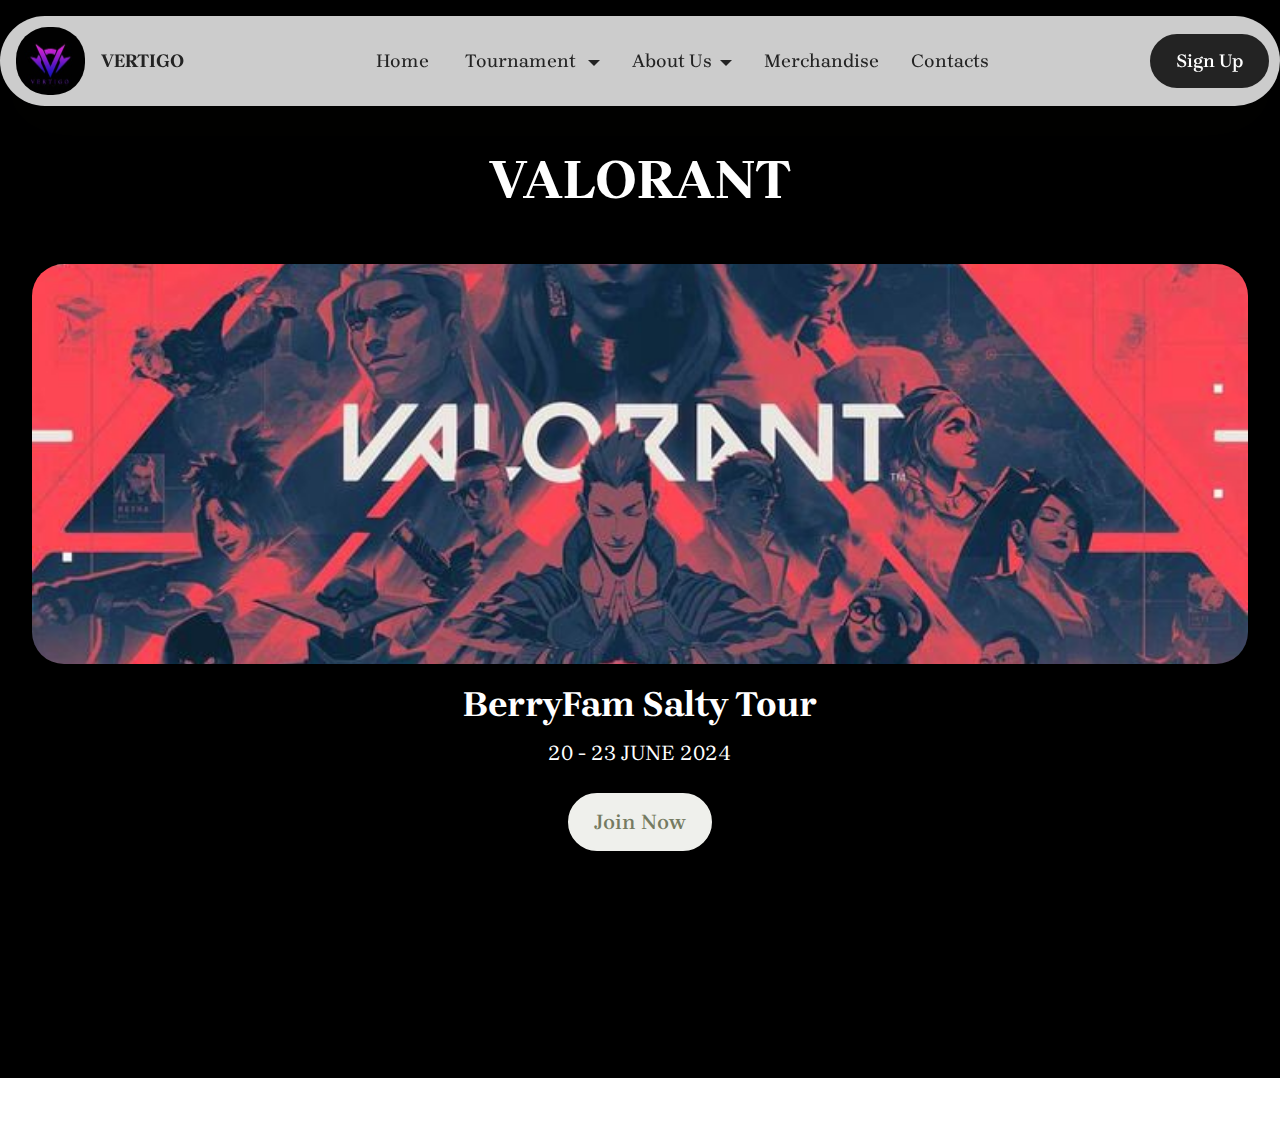
<file: valo.html>
<!DOCTYPE html>
<html  >
<head>
  <!-- Site made with Mobirise Website Builder v5.9.18, https://mobirise.com -->
  <meta charset="UTF-8">
  <meta http-equiv="X-UA-Compatible" content="IE=edge">
  <meta name="generator" content="Mobirise v5.9.18, mobirise.com">
  <meta name="viewport" content="width=device-width, initial-scale=1, minimum-scale=1">
  <link rel="shortcut icon" href="assets/images/vertigo-137x137.jpg" type="image/x-icon">
  <meta name="description" content="">
  
  
  <title>VALORANT</title>
  <link rel="stylesheet" href="assets/bootstrap/css/bootstrap.min.css">
  <link rel="stylesheet" href="assets/bootstrap/css/bootstrap-grid.min.css">
  <link rel="stylesheet" href="assets/bootstrap/css/bootstrap-reboot.min.css">
  <link rel="stylesheet" href="assets/animatecss/animate.css">
  <link rel="stylesheet" href="assets/dropdown/css/style.css">
  <link rel="stylesheet" href="assets/theme/css/style.css">
  <link rel="preload" href="https://fonts.googleapis.com/css2?family=Brygada+1918:wght@400;700&display=swap&display=swap" as="style" onload="this.onload=null;this.rel='stylesheet'">
  <noscript><link rel="stylesheet" href="https://fonts.googleapis.com/css2?family=Brygada+1918:wght@400;700&display=swap&display=swap"></noscript>
  <link rel="preload" as="style" href="assets/mobirise/css/mbr-additional.css?v=kZtGAF"><link rel="stylesheet" href="assets/mobirise/css/mbr-additional.css?v=kZtGAF" type="text/css">

  
  
  
</head>
<body>
  
  <section data-bs-version="5.1" class="menu menu5 cid-ugwcYGZna7" once="menu" id="menu05-11">
	

	<nav class="navbar navbar-dropdown navbar-fixed-top navbar-expand-lg">
		<div class="container">
			<div class="navbar-brand">
				<span class="navbar-logo">
					<a href="https://mobiri.se">
						<img src="assets/images/vertigo-137x137.jpg" alt="Mobirise Website Builder" style="height: 4.3rem;">
					</a>
				</span>
				<span class="navbar-caption-wrap"><a class="navbar-caption text-black display-4" href="https://mobiri.se">VERTIGO</a></span>
			</div>
			<button class="navbar-toggler" type="button" data-toggle="collapse" data-bs-toggle="collapse" data-target="#navbarSupportedContent" data-bs-target="#navbarSupportedContent" aria-controls="navbarNavAltMarkup" aria-expanded="false" aria-label="Toggle navigation">
				<div class="hamburger">
					<span></span>
					<span></span>
					<span></span>
					<span></span>
				</div>
			</button>
			<div class="collapse navbar-collapse" id="navbarSupportedContent">
				<ul class="navbar-nav nav-dropdown" data-app-modern-menu="true"><li class="nav-item">
						<a class="nav-link link text-black text-primary display-4" href="index.html#video02-14">Home&nbsp;</a>
					</li><li class="nav-item dropdown"><a class="nav-link link text-black dropdown-toggle display-4" href="https://mobiri.se" data-toggle="dropdown-submenu" data-bs-toggle="dropdown" data-bs-auto-close="outside" aria-expanded="false">Tournament&nbsp;</a><div class="dropdown-menu" aria-labelledby="dropdown-588"><a class="text-black dropdown-item text-primary display-4" href="PUBG.html">PUBG</a><a class="text-black dropdown-item text-primary display-4" href="ML.html">MOBILE LEGEND</a><a class="text-black dropdown-item text-primary display-4" href="DOTA.html">DOTA 2</a><a class="text-black dropdown-item text-primary display-4" href="valo.html">VALORANT</a><a class="text-black dropdown-item text-primary display-4" href="FIFA.html">FIFA</a></div></li><li class="nav-item dropdown"><a class="nav-link link text-black text-primary dropdown-toggle display-4" href="index.html#article08-15" data-toggle="dropdown-submenu" data-bs-toggle="dropdown" data-bs-auto-close="outside" aria-expanded="false">About Us</a><div class="dropdown-menu" aria-labelledby="dropdown-445"><a class="text-black text-primary dropdown-item display-4" href="aboutus.html">VERTIGO</a><a class="text-black text-primary dropdown-item display-4" href="mission.html">MISSION</a><a class="text-black text-primary show dropdown-item display-4" href="career.html">CAREER</a></div></li><li class="nav-item"><a class="nav-link link text-black text-primary display-4" href="merchandise.html">Merchandise</a></li>
					
					<li class="nav-item">
						<a class="nav-link link text-black text-primary display-4" href="contact.html">Contacts</a>
					</li></ul>
				<div class="navbar-buttons mbr-section-btn"><a class="btn btn-black display-4" href="https://form.jotform.com/241754012013441">Sign Up</a></div>
			</div>
		</div>
	</nav>
</section>

<section data-bs-version="5.1" class="features03 cid-uguPQWtoJF" id="features03-t">
	
	
	<div class="container">
		<div class="row justify-content-center mb-5">
			<div class="col-12 content-head">
				<div class="mbr-section-head">
					<h4 class="mbr-section-title mbr-fonts-style align-center mb-0 display-2">
						<strong>VALORANT</strong></h4>
					
				</div>
			</div>
		</div>
		<div class="row">
			<div class="item features-image col-12 col-md-6 col-lg-12 active">
				<div class="item-wrapper">
					<div class="item-img mb-3">
						<img src="assets/images/is-valorant-free-to-play-734x413.jpg" alt="Mobirise Website Builder" title="">
					</div>
					<div class="item-content align-left">
						<h5 class="item-title mbr-fonts-style mt-0 mb-2 display-5"><strong>BerryFam Salty Tour</strong></h5>
						<p class="mbr-text mbr-fonts-style mb-3 display-7">20 - 23 JUNE 2024</p>
						<div class="mbr-section-btn item-footer"><a href="contact.html" class="btn item-btn btn-white display-7">Join Now</a></div>
					</div>
				</div>
			</div>
			
			
		</div>
	</div>
</section>

<section data-bs-version="5.1" class="footer4 cid-ufp760H2kq" once="footers" id="footer04-s">

    

    

    <div class="container">
        <div class="media-container-row align-center mbr-white">
            <div class="col-12">
                <p class="mbr-text mb-0 mbr-fonts-style display-7">© 2024 Vertigo. All Rights Reserved.</p>
            </div>
        </div>
    </div>
</section><section class="display-7" style="padding: 0;align-items: center;justify-content: center;flex-wrap: wrap;    align-content: center;display: flex;position: relative;height: 4rem;"><a href="https://mobiri.se/3289825" style="flex: 1 1;height: 4rem;position: absolute;width: 100%;z-index: 1;"><img alt="" style="height: 4rem;" src="[data-uri]"></a><p style="margin: 0;text-align: center;" class="display-7">&#8204;</p><a style="z-index:1" href="https://mobirise.com/builder/no-code-website-builder.html">No Code Website Builder</a></section><script src="assets/bootstrap/js/bootstrap.bundle.min.js"></script>  <script src="assets/smoothscroll/smooth-scroll.js"></script>  <script src="assets/ytplayer/index.js"></script>  <script src="assets/dropdown/js/navbar-dropdown.js"></script>  <script src="assets/theme/js/script.js"></script>  
  
  
 <div id="scrollToTop" class="scrollToTop mbr-arrow-up"><a style="text-align: center;"><i class="mbr-arrow-up-icon mbr-arrow-up-icon-cm cm-icon cm-icon-smallarrow-up"></i></a></div>
    <input name="animation" type="hidden">
  </body>
</html>
</file>
<file: assets/web/assets/mobirise-icons2/mobirise2.css>
@font-face {
  font-family: 'Moririse2';
  font-display: swap;
  src:  url('mobirise2.eot?f2bix4');
  src:  url('mobirise2.eot?f2bix4#iefix') format('embedded-opentype'),
    url('mobirise2.ttf?f2bix4') format('truetype'),
    url('mobirise2.woff?f2bix4') format('woff'),
    url('mobirise2.svg?f2bix4#mobirise2') format('svg');
  font-weight: normal;
  font-style: normal;
}

[class^="mobi-"], [class*=" mobi-"] {
  /* use !important to prevent issues with browser extensions that change fonts */
  font-family: 'Moririse2' !important;
  speak: none;
  font-style: normal;
  font-weight: normal;
  font-variant: normal;
  text-transform: none;
  line-height: 1;

  /* Better Font Rendering =========== */
  -webkit-font-smoothing: antialiased;
  -moz-osx-font-smoothing: grayscale;
}

.mobi-mbri-add-submenu:before {
  content: "\e900";
}
.mobi-mbri-alert:before {
  content: "\e901";
}
.mobi-mbri-align-center:before {
  content: "\e902";
}
.mobi-mbri-align-justify:before {
  content: "\e903";
}
.mobi-mbri-align-left:before {
  content: "\e904";
}
.mobi-mbri-align-right:before {
  content: "\e905";
}
.mobi-mbri-android:before {
  content: "\e906";
}
.mobi-mbri-apple:before {
  content: "\e907";
}
.mobi-mbri-arrow-down:before {
  content: "\e908";
}
.mobi-mbri-arrow-next:before {
  content: "\e909";
}
.mobi-mbri-arrow-prev:before {
  content: "\e90a";
}
.mobi-mbri-arrow-up:before {
  content: "\e90b";
}
.mobi-mbri-bold:before {
  content: "\e90c";
}
.mobi-mbri-bookmark:before {
  content: "\e90d";
}
.mobi-mbri-bootstrap:before {
  content: "\e90e";
}
.mobi-mbri-briefcase:before {
  content: "\e90f";
}
.mobi-mbri-browse:before {
  content: "\e910";
}
.mobi-mbri-bulleted-list:before {
  content: "\e911";
}
.mobi-mbri-calendar:before {
  content: "\e912";
}
.mobi-mbri-camera:before {
  content: "\e913";
}
.mobi-mbri-cart-add:before {
  content: "\e914";
}
.mobi-mbri-cart-full:before {
  content: "\e915";
}
.mobi-mbri-cash:before {
  content: "\e916";
}
.mobi-mbri-change-style:before {
  content: "\e917";
}
.mobi-mbri-chat:before {
  content: "\e918";
}
.mobi-mbri-clock:before {
  content: "\e919";
}
.mobi-mbri-close:before {
  content: "\e91a";
}
.mobi-mbri-cloud:before {
  content: "\e91b";
}
.mobi-mbri-code:before {
  content: "\e91c";
}
.mobi-mbri-contact-form:before {
  content: "\e91d";
}
.mobi-mbri-credit-card:before {
  content: "\e91e";
}
.mobi-mbri-cursor-click:before {
  content: "\e91f";
}
.mobi-mbri-cust-feedback:before {
  content: "\e920";
}
.mobi-mbri-database:before {
  content: "\e921";
}
.mobi-mbri-delivery:before {
  content: "\e922";
}
.mobi-mbri-desktop:before {
  content: "\e923";
}
.mobi-mbri-devices:before {
  content: "\e924";
}
.mobi-mbri-down:before {
  content: "\e925";
}
.mobi-mbri-download-2:before {
  content: "\e926";
}
.mobi-mbri-download:before {
  content: "\e927";
}
.mobi-mbri-drag-n-drop-2:before {
  content: "\e928";
}
.mobi-mbri-drag-n-drop:before {
  content: "\e929";
}
.mobi-mbri-edit-2:before {
  content: "\e92a";
}
.mobi-mbri-edit:before {
  content: "\e92b";
}
.mobi-mbri-error:before {
  content: "\e92c";
}
.mobi-mbri-extension:before {
  content: "\e92d";
}
.mobi-mbri-features:before {
  content: "\e92e";
}
.mobi-mbri-file:before {
  content: "\e92f";
}
.mobi-mbri-flag:before {
  content: "\e930";
}
.mobi-mbri-folder:before {
  content: "\e931";
}
.mobi-mbri-gift:before {
  content: "\e932";
}
.mobi-mbri-github:before {
  content: "\e933";
}
.mobi-mbri-globe-2:before {
  content: "\e934";
}
.mobi-mbri-globe:before {
  content: "\e935";
}
.mobi-mbri-growing-chart:before {
  content: "\e936";
}
.mobi-mbri-hearth:before {
  content: "\e937";
}
.mobi-mbri-help:before {
  content: "\e938";
}
.mobi-mbri-home:before {
  content: "\e939";
}
.mobi-mbri-hot-cup:before {
  content: "\e93a";
}
.mobi-mbri-idea:before {
  content: "\e93b";
}
.mobi-mbri-image-gallery:before {
  content: "\e93c";
}
.mobi-mbri-image-slider:before {
  content: "\e93d";
}
.mobi-mbri-info:before {
  content: "\e93e";
}
.mobi-mbri-italic:before {
  content: "\e93f";
}
.mobi-mbri-key:before {
  content: "\e940";
}
.mobi-mbri-laptop:before {
  content: "\e941";
}
.mobi-mbri-layers:before {
  content: "\e942";
}
.mobi-mbri-left-right:before {
  content: "\e943";
}
.mobi-mbri-left:before {
  content: "\e944";
}
.mobi-mbri-letter:before {
  content: "\e945";
}
.mobi-mbri-like:before {
  content: "\e946";
}
.mobi-mbri-link:before {
  content: "\e947";
}
.mobi-mbri-lock:before {
  content: "\e948";
}
.mobi-mbri-login:before {
  content: "\e949";
}
.mobi-mbri-logout:before {
  content: "\e94a";
}
.mobi-mbri-magic-stick:before {
  content: "\e94b";
}
.mobi-mbri-map-pin:before {
  content: "\e94c";
}
.mobi-mbri-menu:before {
  content: "\e94d";
}
.mobi-mbri-mobile-2:before {
  content: "\e94e";
}
.mobi-mbri-mobile-horizontal:before {
  content: "\e94f";
}
.mobi-mbri-mobile:before {
  content: "\e950";
}
.mobi-mbri-mobirise:before {
  content: "\e951";
}
.mobi-mbri-more-horizontal:before {
  content: "\e952";
}
.mobi-mbri-more-vertical:before {
  content: "\e953";
}
.mobi-mbri-music:before {
  content: "\e954";
}
.mobi-mbri-new-file:before {
  content: "\e955";
}
.mobi-mbri-numbered-list:before {
  content: "\e956";
}
.mobi-mbri-opened-folder:before {
  content: "\e957";
}
.mobi-mbri-pages:before {
  content: "\e958";
}
.mobi-mbri-paper-plane:before {
  content: "\e959";
}
.mobi-mbri-paperclip:before {
  content: "\e95a";
}
.mobi-mbri-phone:before {
  content: "\e95b";
}
.mobi-mbri-photo:before {
  content: "\e95c";
}
.mobi-mbri-photos:before {
  content: "\e95d";
}
.mobi-mbri-pin:before {
  content: "\e95e";
}
.mobi-mbri-play:before {
  content: "\e95f";
}
.mobi-mbri-plus:before {
  content: "\e960";
}
.mobi-mbri-preview:before {
  content: "\e961";
}
.mobi-mbri-print:before {
  content: "\e962";
}
.mobi-mbri-protect:before {
  content: "\e963";
}
.mobi-mbri-question:before {
  content: "\e964";
}
.mobi-mbri-quote-left:before {
  content: "\e965";
}
.mobi-mbri-quote-right:before {
  content: "\e966";
}
.mobi-mbri-redo:before {
  content: "\e967";
}
.mobi-mbri-refresh:before {
  content: "\e968";
}
.mobi-mbri-responsive-2:before {
  content: "\e969";
}
.mobi-mbri-responsive:before {
  content: "\e96a";
}
.mobi-mbri-right:before {
  content: "\e96b";
}
.mobi-mbri-rocket:before {
  content: "\e96c";
}
.mobi-mbri-sad-face:before {
  content: "\e96d";
}
.mobi-mbri-sale:before {
  content: "\e96e";
}
.mobi-mbri-save:before {
  content: "\e96f";
}
.mobi-mbri-search:before {
  content: "\e970";
}
.mobi-mbri-setting-2:before {
  content: "\e971";
}
.mobi-mbri-setting-3:before {
  content: "\e972";
}
.mobi-mbri-setting:before {
  content: "\e973";
}
.mobi-mbri-share:before {
  content: "\e974";
}
.mobi-mbri-shopping-bag:before {
  content: "\e975";
}
.mobi-mbri-shopping-basket:before {
  content: "\e976";
}
.mobi-mbri-shopping-cart:before {
  content: "\e977";
}
.mobi-mbri-sites:before {
  content: "\e978";
}
.mobi-mbri-smile-face:before {
  content: "\e979";
}
.mobi-mbri-speed:before {
  content: "\e97a";
}
.mobi-mbri-star:before {
  content: "\e97b";
}
.mobi-mbri-success:before {
  content: "\e97c";
}
.mobi-mbri-sun:before {
  content: "\e97d";
}
.mobi-mbri-sun2:before {
  content: "\e97e";
}
.mobi-mbri-tablet-vertical:before {
  content: "\e97f";
}
.mobi-mbri-tablet:before {
  content: "\e980";
}
.mobi-mbri-target:before {
  content: "\e981";
}
.mobi-mbri-timer:before {
  content: "\e982";
}
.mobi-mbri-to-ftp:before {
  content: "\e983";
}
.mobi-mbri-to-local-drive:before {
  content: "\e984";
}
.mobi-mbri-touch-swipe:before {
  content: "\e985";
}
.mobi-mbri-touch:before {
  content: "\e986";
}
.mobi-mbri-trash:before {
  content: "\e987";
}
.mobi-mbri-underline:before {
  content: "\e988";
}
.mobi-mbri-undo:before {
  content: "\e989";
}
.mobi-mbri-unlink:before {
  content: "\e98a";
}
.mobi-mbri-unlock:before {
  content: "\e98b";
}
.mobi-mbri-up-down:before {
  content: "\e98c";
}
.mobi-mbri-up:before {
  content: "\e98d";
}
.mobi-mbri-update:before {
  content: "\e98e";
}
.mobi-mbri-upload-2:before {
  content: "\e98f";
}
.mobi-mbri-upload:before {
  content: "\e990";
}
.mobi-mbri-user-2:before {
  content: "\e991";
}
.mobi-mbri-user:before {
  content: "\e992";
}
.mobi-mbri-users:before {
  content: "\e993";
}
.mobi-mbri-video-play:before {
  content: "\e994";
}
.mobi-mbri-video:before {
  content: "\e995";
}
.mobi-mbri-watch:before {
  content: "\e996";
}
.mobi-mbri-website-theme-2:before {
  content: "\e997";
}
.mobi-mbri-website-theme:before {
  content: "\e998";
}
.mobi-mbri-wifi:before {
  content: "\e999";
}
.mobi-mbri-windows:before {
  content: "\e99a";
}
.mobi-mbri-zoom-in:before {
  content: "\e99b";
}
.mobi-mbri-zoom-out:before {
  content: "\e99c";
}
</file>
<file: assets/dropdown/css/style.css>
.navbar-dropdown {
  left: 0;
  padding: 0;
  position: absolute;
  right: 0;
  top: 0;
  transition: all 0.45s ease;
  z-index: 1030;
  background: #282828; }
  .navbar-dropdown .navbar-logo {
    margin-right: 0.8rem;
    transition: margin 0.3s ease-in-out;
    vertical-align: middle; }
    .navbar-dropdown .navbar-logo img {
      height: 3.125rem;
      transition: all 0.3s ease-in-out; }
    .navbar-dropdown .navbar-logo.mbr-iconfont {
      font-size: 3.125rem;
      line-height: 3.125rem; }
  .navbar-dropdown .navbar-caption {
    font-weight: 700;
    white-space: normal;
    vertical-align: -4px;
    line-height: 3.125rem !important; }
    .navbar-dropdown .navbar-caption, .navbar-dropdown .navbar-caption:hover {
      color: inherit;
      text-decoration: none; }
  .navbar-dropdown .mbr-iconfont + .navbar-caption {
    vertical-align: -1px; }
  .navbar-dropdown.navbar-fixed-top {
    position: fixed; }
  .navbar-dropdown .navbar-brand span {
    vertical-align: -4px; }
  .navbar-dropdown.bg-color.transparent {
    background: none; }
  .navbar-dropdown.navbar-short .navbar-brand {
    padding: 0.625rem 0; }
    .navbar-dropdown.navbar-short .navbar-brand span {
      vertical-align: -1px; }
  .navbar-dropdown.navbar-short .navbar-caption {
    line-height: 2.375rem !important;
    vertical-align: -2px; }
  .navbar-dropdown.navbar-short .navbar-logo {
    margin-right: 0.5rem; }
    .navbar-dropdown.navbar-short .navbar-logo img {
      height: 2.375rem; }
    .navbar-dropdown.navbar-short .navbar-logo.mbr-iconfont {
      font-size: 2.375rem;
      line-height: 2.375rem; }
  .navbar-dropdown.navbar-short .mbr-table-cell {
    height: 3.625rem; }
  .navbar-dropdown .navbar-close {
    left: 0.6875rem;
    position: fixed;
    top: 0.75rem;
    z-index: 1000; }
  .navbar-dropdown .hamburger-icon {
    content: "";
    display: inline-block;
    vertical-align: middle;
    width: 16px;
    -webkit-box-shadow: 0 -6px 0 1px #282828,0 0 0 1px #282828,0 6px 0 1px #282828;
    -moz-box-shadow: 0 -6px 0 1px #282828,0 0 0 1px #282828,0 6px 0 1px #282828;
    box-shadow: 0 -6px 0 1px #282828,0 0 0 1px #282828,0 6px 0 1px #282828; }

.dropdown-menu .dropdown-toggle[data-toggle="dropdown-submenu"]::after {
  border-bottom: 0.35em solid transparent;
  border-left: 0.35em solid;
  border-right: 0;
  border-top: 0.35em solid transparent;
  margin-left: 0.3rem; }

.dropdown-menu .dropdown-item:focus {
  outline: 0; }

.nav-dropdown {
  font-size: 0.75rem;
  font-weight: 500;
  height: auto !important; }
  .nav-dropdown .nav-btn {
    padding-left: 1rem; }
  .nav-dropdown .link {
    margin: .667em 1.667em;
    font-weight: 500;
    padding: 0;
    transition: color .2s ease-in-out; }
    .nav-dropdown .link.dropdown-toggle {
      margin-right: 2.583em; }
      .nav-dropdown .link.dropdown-toggle::after {
        margin-left: .25rem;
        border-top: 0.35em solid;
        border-right: 0.35em solid transparent;
        border-left: 0.35em solid transparent;
        border-bottom: 0; }
      .nav-dropdown .link.dropdown-toggle[aria-expanded="true"] {
        margin: 0;
        padding: 0.667em 3.263em  0.667em 1.667em; }
  .nav-dropdown .link::after,
  .nav-dropdown .dropdown-item::after {
    color: inherit; }
  .nav-dropdown .btn {
    font-size: 0.75rem;
    font-weight: 700;
    letter-spacing: 0;
    margin-bottom: 0;
    padding-left: 1.25rem;
    padding-right: 1.25rem; }
  .nav-dropdown .dropdown-menu {
    border-radius: 0;
    border: 0;
    left: 0;
    margin: 0;
    padding-bottom: 1.25rem;
    padding-top: 1.25rem;
    position: relative; }
  .nav-dropdown .dropdown-submenu {
    margin-left: 0.125rem;
    top: 0; }
  .nav-dropdown .dropdown-item {
    font-weight: 500;
    line-height: 2;
    padding: 0.3846em 4.615em 0.3846em 1.5385em;
    position: relative;
    transition: color .2s ease-in-out, background-color .2s ease-in-out; }
    .nav-dropdown .dropdown-item::after {
      margin-top: -0.3077em;
      position: absolute;
      right: 1.1538em;
      top: 50%; }
    .nav-dropdown .dropdown-item:focus, .nav-dropdown .dropdown-item:hover {
      background: none; }

@media (max-width: 767px) {
  .nav-dropdown.navbar-toggleable-sm {
    bottom: 0;
    display: none;
    left: 0;
    overflow-x: hidden;
    position: fixed;
    top: 0;
    transform: translateX(-100%);
    -ms-transform: translateX(-100%);
    -webkit-transform: translateX(-100%);
    width: 18.75rem;
    z-index: 999; } }
.nav-dropdown.navbar-toggleable-xl {
  bottom: 0;
  display: none;
  left: 0;
  overflow-x: hidden;
  position: fixed;
  top: 0;
  transform: translateX(-100%);
  -ms-transform: translateX(-100%);
  -webkit-transform: translateX(-100%);
  width: 18.75rem;
  z-index: 999; }

.nav-dropdown-sm {
  display: block !important;
  overflow-x: hidden;
  overflow: auto;
  padding-top: 3.875rem; }
  .nav-dropdown-sm::after {
    content: "";
    display: block;
    height: 3rem;
    width: 100%; }
  .nav-dropdown-sm.collapse.in ~ .navbar-close {
    display: block !important; }
  .nav-dropdown-sm.collapsing, .nav-dropdown-sm.collapse.in {
    transform: translateX(0);
    -ms-transform: translateX(0);
    -webkit-transform: translateX(0);
    transition: all 0.25s ease-out;
    -webkit-transition: all 0.25s ease-out;
    background: #282828; }
  .nav-dropdown-sm.collapsing[aria-expanded="false"] {
    transform: translateX(-100%);
    -ms-transform: translateX(-100%);
    -webkit-transform: translateX(-100%); }
  .nav-dropdown-sm .nav-item {
    display: block;
    margin-left: 0 !important;
    padding-left: 0; }
  .nav-dropdown-sm .link,
  .nav-dropdown-sm .dropdown-item {
    border-top: 1px dotted rgba(255, 255, 255, 0.1);
    font-size: 0.8125rem;
    line-height: 1.6;
    margin: 0 !important;
    padding: 0.875rem 2.4rem 0.875rem 1.5625rem !important;
    position: relative;
    white-space: normal; }
    .nav-dropdown-sm .link:focus, .nav-dropdown-sm .link:hover,
    .nav-dropdown-sm .dropdown-item:focus,
    .nav-dropdown-sm .dropdown-item:hover {
      background: rgba(0, 0, 0, 0.2) !important;
      color: #c0a375; }
  .nav-dropdown-sm .nav-btn {
    position: relative;
    padding: 1.5625rem 1.5625rem 0 1.5625rem; }
    .nav-dropdown-sm .nav-btn::before {
      border-top: 1px dotted rgba(255, 255, 255, 0.1);
      content: "";
      left: 0;
      position: absolute;
      top: 0;
      width: 100%; }
    .nav-dropdown-sm .nav-btn + .nav-btn {
      padding-top: 0.625rem; }
      .nav-dropdown-sm .nav-btn + .nav-btn::before {
        display: none; }
  .nav-dropdown-sm .btn {
    padding: 0.625rem 0; }
  .nav-dropdown-sm .dropdown-toggle[data-toggle="dropdown-submenu"]::after {
    margin-left: .25rem;
    border-top: 0.35em solid;
    border-right: 0.35em solid transparent;
    border-left: 0.35em solid transparent;
    border-bottom: 0; }
  .nav-dropdown-sm .dropdown-toggle[data-toggle="dropdown-submenu"][aria-expanded="true"]::after {
    border-top: 0;
    border-right: 0.35em solid transparent;
    border-left: 0.35em solid transparent;
    border-bottom: 0.35em solid; }
  .nav-dropdown-sm .dropdown-menu {
    margin: 0;
    padding: 0;
    position: relative;
    top: 0;
    left: 0;
    width: 100%;
    border: 0;
    float: none;
    border-radius: 0;
    background: none; }
  .nav-dropdown-sm .dropdown-submenu {
    left: 100%;
    margin-left: 0.125rem;
    margin-top: -1.25rem;
    top: 0; }

.navbar-toggleable-sm .nav-dropdown .dropdown-menu {
  position: absolute; }

.navbar-toggleable-sm .nav-dropdown .dropdown-submenu {
  left: 100%;
  margin-left: 0.125rem;
  margin-top: -1.25rem;
  top: 0; }

.navbar-toggleable-sm.opened .nav-dropdown .dropdown-menu {
  position: relative; }

.navbar-toggleable-sm.opened .nav-dropdown .dropdown-submenu {
  left: 0;
  margin-left: 00rem;
  margin-top: 0rem;
  top: 0; }

.is-builder .nav-dropdown.collapsing {
  transition: none !important; }
</file>
<file: assets/socicon/css/styles.css>
@charset "UTF-8";

@font-face {
  font-family: 'Socicon';
  src:  url('../fonts/socicon.eot');
  src:  url('../fonts/socicon.eot?#iefix') format('embedded-opentype'),
    url('../fonts/socicon.woff2') format('woff2'),
    url('../fonts/socicon.ttf') format('truetype'),
    url('../fonts/socicon.woff') format('woff'),
    url('../fonts/socicon.svg#socicon') format('svg');
  font-weight: normal;
  font-style: normal;
  font-display: swap;
}

[data-icon]:before {
  font-family: "socicon" !important;
  content: attr(data-icon);
  font-style: normal !important;
  font-weight: normal !important;
  font-variant: normal !important;
  text-transform: none !important;
  speak: none;
  line-height: 1;
  -webkit-font-smoothing: antialiased;
  -moz-osx-font-smoothing: grayscale;
}

[class^="socicon-"], [class*=" socicon-"] {
  /* use !important to prevent issues with browser extensions that change fonts */
  font-family: 'Socicon' !important;
  speak: none;
  font-style: normal;
  font-weight: normal;
  font-variant: normal;
  text-transform: none;
  line-height: 1;

  /* Better Font Rendering =========== */
  -webkit-font-smoothing: antialiased;
  -moz-osx-font-smoothing: grayscale;
}

.socicon-500px:before {
  content: "\e000";
}
.socicon-8tracks:before {
  content: "\e001";
}
.socicon-airbnb:before {
  content: "\e002";
}
.socicon-alliance:before {
  content: "\e003";
}
.socicon-amazon:before {
  content: "\e004";
}
.socicon-amplement:before {
  content: "\e005";
}
.socicon-android:before {
  content: "\e006";
}
.socicon-angellist:before {
  content: "\e007";
}
.socicon-apple:before {
  content: "\e008";
}
.socicon-appnet:before {
  content: "\e009";
}
.socicon-baidu:before {
  content: "\e00a";
}
.socicon-bandcamp:before {
  content: "\e00b";
}
.socicon-battlenet:before {
  content: "\e00c";
}
.socicon-mixer:before {
  content: "\e00d";
}
.socicon-bebee:before {
  content: "\e00e";
}
.socicon-bebo:before {
  content: "\e00f";
}
.socicon-behance:before {
  content: "\e010";
}
.socicon-blizzard:before {
  content: "\e011";
}
.socicon-blogger:before {
  content: "\e012";
}
.socicon-buffer:before {
  content: "\e013";
}
.socicon-chrome:before {
  content: "\e014";
}
.socicon-coderwall:before {
  content: "\e015";
}
.socicon-curse:before {
  content: "\e016";
}
.socicon-dailymotion:before {
  content: "\e017";
}
.socicon-deezer:before {
  content: "\e018";
}
.socicon-delicious:before {
  content: "\e019";
}
.socicon-deviantart:before {
  content: "\e01a";
}
.socicon-diablo:before {
  content: "\e01b";
}
.socicon-digg:before {
  content: "\e01c";
}
.socicon-discord:before {
  content: "\e01d";
}
.socicon-disqus:before {
  content: "\e01e";
}
.socicon-douban:before {
  content: "\e01f";
}
.socicon-draugiem:before {
  content: "\e020";
}
.socicon-dribbble:before {
  content: "\e021";
}
.socicon-drupal:before {
  content: "\e022";
}
.socicon-ebay:before {
  content: "\e023";
}
.socicon-ello:before {
  content: "\e024";
}
.socicon-endomodo:before {
  content: "\e025";
}
.socicon-envato:before {
  content: "\e026";
}
.socicon-etsy:before {
  content: "\e027";
}
.socicon-facebook:before {
  content: "\e028";
}
.socicon-feedburner:before {
  content: "\e029";
}
.socicon-filmweb:before {
  content: "\e02a";
}
.socicon-firefox:before {
  content: "\e02b";
}
.socicon-flattr:before {
  content: "\e02c";
}
.socicon-flickr:before {
  content: "\e02d";
}
.socicon-formulr:before {
  content: "\e02e";
}
.socicon-forrst:before {
  content: "\e02f";
}
.socicon-foursquare:before {
  content: "\e030";
}
.socicon-friendfeed:before {
  content: "\e031";
}
.socicon-github:before {
  content: "\e032";
}
.socicon-goodreads:before {
  content: "\e033";
}
.socicon-google:before {
  content: "\e034";
}
.socicon-googlescholar:before {
  content: "\e035";
}
.socicon-googlegroups:before {
  content: "\e036";
}
.socicon-googlephotos:before {
  content: "\e037";
}
.socicon-googleplus:before {
  content: "\e038";
}
.socicon-grooveshark:before {
  content: "\e039";
}
.socicon-hackerrank:before {
  content: "\e03a";
}
.socicon-hearthstone:before {
  content: "\e03b";
}
.socicon-hellocoton:before {
  content: "\e03c";
}
.socicon-heroes:before {
  content: "\e03d";
}
.socicon-smashcast:before {
  content: "\e03e";
}
.socicon-horde:before {
  content: "\e03f";
}
.socicon-houzz:before {
  content: "\e040";
}
.socicon-icq:before {
  content: "\e041";
}
.socicon-identica:before {
  content: "\e042";
}
.socicon-imdb:before {
  content: "\e043";
}
.socicon-instagram:before {
  content: "\e044";
}
.socicon-issuu:before {
  content: "\e045";
}
.socicon-istock:before {
  content: "\e046";
}
.socicon-itunes:before {
  content: "\e047";
}
.socicon-keybase:before {
  content: "\e048";
}
.socicon-lanyrd:before {
  content: "\e049";
}
.socicon-lastfm:before {
  content: "\e04a";
}
.socicon-line:before {
  content: "\e04b";
}
.socicon-linkedin:before {
  content: "\e04c";
}
.socicon-livejournal:before {
  content: "\e04d";
}
.socicon-lyft:before {
  content: "\e04e";
}
.socicon-macos:before {
  content: "\e04f";
}
.socicon-mail:before {
  content: "\e050";
}
.socicon-medium:before {
  content: "\e051";
}
.socicon-meetup:before {
  content: "\e052";
}
.socicon-mixcloud:before {
  content: "\e053";
}
.socicon-modelmayhem:before {
  content: "\e054";
}
.socicon-mumble:before {
  content: "\e055";
}
.socicon-myspace:before {
  content: "\e056";
}
.socicon-newsvine:before {
  content: "\e057";
}
.socicon-nintendo:before {
  content: "\e058";
}
.socicon-npm:before {
  content: "\e059";
}
.socicon-odnoklassniki:before {
  content: "\e05a";
}
.socicon-openid:before {
  content: "\e05b";
}
.socicon-opera:before {
  content: "\e05c";
}
.socicon-outlook:before {
  content: "\e05d";
}
.socicon-overwatch:before {
  content: "\e05e";
}
.socicon-patreon:before {
  content: "\e05f";
}
.socicon-paypal:before {
  content: "\e060";
}
.socicon-periscope:before {
  content: "\e061";
}
.socicon-persona:before {
  content: "\e062";
}
.socicon-pinterest:before {
  content: "\e063";
}
.socicon-play:before {
  content: "\e064";
}
.socicon-player:before {
  content: "\e065";
}
.socicon-playstation:before {
  content: "\e066";
}
.socicon-pocket:before {
  content: "\e067";
}
.socicon-qq:before {
  content: "\e068";
}
.socicon-quora:before {
  content: "\e069";
}
.socicon-raidcall:before {
  content: "\e06a";
}
.socicon-ravelry:before {
  content: "\e06b";
}
.socicon-reddit:before {
  content: "\e06c";
}
.socicon-renren:before {
  content: "\e06d";
}
.socicon-researchgate:before {
  content: "\e06e";
}
.socicon-residentadvisor:before {
  content: "\e06f";
}
.socicon-reverbnation:before {
  content: "\e070";
}
.socicon-rss:before {
  content: "\e071";
}
.socicon-sharethis:before {
  content: "\e072";
}
.socicon-skype:before {
  content: "\e073";
}
.socicon-slideshare:before {
  content: "\e074";
}
.socicon-smugmug:before {
  content: "\e075";
}
.socicon-snapchat:before {
  content: "\e076";
}
.socicon-songkick:before {
  content: "\e077";
}
.socicon-soundcloud:before {
  content: "\e078";
}
.socicon-spotify:before {
  content: "\e079";
}
.socicon-stackexchange:before {
  content: "\e07a";
}
.socicon-stackoverflow:before {
  content: "\e07b";
}
.socicon-starcraft:before {
  content: "\e07c";
}
.socicon-stayfriends:before {
  content: "\e07d";
}
.socicon-steam:before {
  content: "\e07e";
}
.socicon-storehouse:before {
  content: "\e07f";
}
.socicon-strava:before {
  content: "\e080";
}
.socicon-streamjar:before {
  content: "\e081";
}
.socicon-stumbleupon:before {
  content: "\e082";
}
.socicon-swarm:before {
  content: "\e083";
}
.socicon-teamspeak:before {
  content: "\e084";
}
.socicon-teamviewer:before {
  content: "\e085";
}
.socicon-technorati:before {
  content: "\e086";
}
.socicon-telegram:before {
  content: "\e087";
}
.socicon-tripadvisor:before {
  content: "\e088";
}
.socicon-tripit:before {
  content: "\e089";
}
.socicon-triplej:before {
  content: "\e08a";
}
.socicon-tumblr:before {
  content: "\e08b";
}
.socicon-twitch:before {
  content: "\e08c";
}
.socicon-twitter:before {
  content: "\e08d";
}
.socicon-uber:before {
  content: "\e08e";
}
.socicon-ventrilo:before {
  content: "\e08f";
}
.socicon-viadeo:before {
  content: "\e090";
}
.socicon-viber:before {
  content: "\e091";
}
.socicon-viewbug:before {
  content: "\e092";
}
.socicon-vimeo:before {
  content: "\e093";
}
.socicon-vine:before {
  content: "\e094";
}
.socicon-vkontakte:before {
  content: "\e095";
}
.socicon-warcraft:before {
  content: "\e096";
}
.socicon-wechat:before {
  content: "\e097";
}
.socicon-weibo:before {
  content: "\e098";
}
.socicon-whatsapp:before {
  content: "\e099";
}
.socicon-wikipedia:before {
  content: "\e09a";
}
.socicon-windows:before {
  content: "\e09b";
}
.socicon-wordpress:before {
  content: "\e09c";
}
.socicon-wykop:before {
  content: "\e09d";
}
.socicon-xbox:before {
  content: "\e09e";
}
.socicon-xing:before {
  content: "\e09f";
}
.socicon-yahoo:before {
  content: "\e0a0";
}
.socicon-yammer:before {
  content: "\e0a1";
}
.socicon-yandex:before {
  content: "\e0a2";
}
.socicon-yelp:before {
  content: "\e0a3";
}
.socicon-younow:before {
  content: "\e0a4";
}
.socicon-youtube:before {
  content: "\e0a5";
}
.socicon-zapier:before {
  content: "\e0a6";
}
.socicon-zerply:before {
  content: "\e0a7";
}
.socicon-zomato:before {
  content: "\e0a8";
}
.socicon-zynga:before {
  content: "\e0a9";
}
.socicon-spreadshirt:before {
  content: "\e901";
}
.socicon-gamejolt:before {
  content: "\e902";
}
.socicon-trello:before {
  content: "\e903";
}
.socicon-tunein:before {
  content: "\e904";
}
.socicon-bloglovin:before {
  content: "\e905";
}
.socicon-gamewisp:before {
  content: "\e906";
}
.socicon-messenger:before {
  content: "\e907";
}
.socicon-pandora:before {
  content: "\e908";
}
.socicon-augment:before {
  content: "\e909";
}
.socicon-bitbucket:before {
  content: "\e90a";
}
.socicon-fyuse:before {
  content: "\e90b";
}
.socicon-yt-gaming:before {
  content: "\e90c";
}
.socicon-sketchfab:before {
  content: "\e90d";
}
.socicon-mobcrush:before {
  content: "\e90e";
}
.socicon-microsoft:before {
  content: "\e90f";
}
.socicon-realtor:before {
  content: "\e910";
}
.socicon-tidal:before {
  content: "\e911";
}
.socicon-qobuz:before {
  content: "\e912";
}
.socicon-natgeo:before {
  content: "\e913";
}
.socicon-mastodon:before {
  content: "\e914";
}
.socicon-unsplash:before {
  content: "\e915";
}
.socicon-homeadvisor:before {
  content: "\e916";
}
.socicon-angieslist:before {
  content: "\e917";
}
.socicon-codepen:before {
  content: "\e918";
}
.socicon-slack:before {
  content: "\e919";
}
.socicon-openaigym:before {
  content: "\e91a";
}
.socicon-logmein:before {
  content: "\e91b";
}
.socicon-fiverr:before {
  content: "\e91c";
}
.socicon-gotomeeting:before {
  content: "\e91d";
}
.socicon-aliexpress:before {
  content: "\e91e";
}
.socicon-guru:before {
  content: "\e91f";
}
.socicon-appstore:before {
  content: "\e920";
}
.socicon-homes:before {
  content: "\e921";
}
.socicon-zoom:before {
  content: "\e922";
}
.socicon-alibaba:before {
  content: "\e923";
}
.socicon-craigslist:before {
  content: "\e924";
}
.socicon-wix:before {
  content: "\e925";
}
.socicon-redfin:before {
  content: "\e926";
}
.socicon-googlecalendar:before {
  content: "\e927";
}
.socicon-shopify:before {
  content: "\e928";
}
.socicon-freelancer:before {
  content: "\e929";
}
.socicon-seedrs:before {
  content: "\e92a";
}
.socicon-bing:before {
  content: "\e92b";
}
.socicon-doodle:before {
  content: "\e92c";
}
.socicon-bonanza:before {
  content: "\e92d";
}
.socicon-squarespace:before {
  content: "\e92e";
}
.socicon-toptal:before {
  content: "\e92f";
}
.socicon-gust:before {
  content: "\e930";
}
.socicon-ask:before {
  content: "\e931";
}
.socicon-trulia:before {
  content: "\e932";
}
.socicon-loomly:before {
  content: "\e933";
}
.socicon-ghost:before {
  content: "\e934";
}
.socicon-upwork:before {
  content: "\e935";
}
.socicon-fundable:before {
  content: "\e936";
}
.socicon-booking:before {
  content: "\e937";
}
.socicon-googlemaps:before {
  content: "\e938";
}
.socicon-zillow:before {
  content: "\e939";
}
.socicon-niconico:before {
  content: "\e93a";
}
.socicon-toneden:before {
  content: "\e93b";
}
.socicon-crunchbase:before {
  content: "\e93c";
}
.socicon-homefy:before {
  content: "\e93d";
}
.socicon-calendly:before {
  content: "\e93e";
}
.socicon-livemaster:before {
  content: "\e93f";
}
.socicon-udemy:before {
  content: "\e940";
}
.socicon-codered:before {
  content: "\e941";
}
.socicon-origin:before {
  content: "\e942";
}
.socicon-nextdoor:before {
  content: "\e943";
}
.socicon-portfolio:before {
  content: "\e944";
}
.socicon-instructables:before {
  content: "\e945";
}
.socicon-gitlab:before {
  content: "\e946";
}
.socicon-hackernews:before {
  content: "\e947";
}
.socicon-smashwords:before {
  content: "\e948";
}
.socicon-kobo:before {
  content: "\e949";
}
.socicon-bookbub:before {
  content: "\e94a";
}
.socicon-mailru:before {
  content: "\e94b";
}
.socicon-moddb:before {
  content: "\e94c";
}
.socicon-indiedb:before {
  content: "\e94d";
}
.socicon-traxsource:before {
  content: "\e94e";
}
.socicon-gamefor:before {
  content: "\e94f";
}
.socicon-pixiv:before {
  content: "\e950";
}
.socicon-myanimelist:before {
  content: "\e951";
}
.socicon-blackberry:before {
  content: "\e952";
}
.socicon-wickr:before {
  content: "\e953";
}
.socicon-spip:before {
  content: "\e954";
}
.socicon-napster:before {
  content: "\e955";
}
.socicon-beatport:before {
  content: "\e956";
}
.socicon-hackerone:before {
  content: "\e957";
}
.socicon-internet:before {
  content: "\e958";
}
.socicon-ubuntu:before {
  content: "\e959";
}
.socicon-artstation:before {
  content: "\e95a";
}
.socicon-invision:before {
  content: "\e95b";
}
.socicon-torial:before {
  content: "\e95c";
}
.socicon-collectorz:before {
  content: "\e95d";
}
.socicon-seenthis:before {
  content: "\e95e";
}
.socicon-googleplaymusic:before {
  content: "\e95f";
}
.socicon-debian:before {
  content: "\e960";
}
.socicon-filmfreeway:before {
  content: "\e961";
}
.socicon-gnome:before {
  content: "\e962";
}
.socicon-itchio:before {
  content: "\e963";
}
.socicon-jamendo:before {
  content: "\e964";
}
.socicon-mix:before {
  content: "\e965";
}
.socicon-sharepoint:before {
  content: "\e966";
}
.socicon-tinder:before {
  content: "\e967";
}
.socicon-windguru:before {
  content: "\e968";
}
.socicon-cdbaby:before {
  content: "\e969";
}
.socicon-elementaryos:before {
  content: "\e96a";
}
.socicon-stage32:before {
  content: "\e96b";
}
.socicon-tiktok:before {
  content: "\e96c";
}
.socicon-gitter:before {
  content: "\e96d";
}
.socicon-letterboxd:before {
  content: "\e96e";
}
.socicon-threema:before {
  content: "\e96f";
}
.socicon-splice:before {
  content: "\e970";
}
.socicon-metapop:before {
  content: "\e971";
}
.socicon-naver:before {
  content: "\e972";
}
.socicon-remote:before {
  content: "\e973";
}
.socicon-flipboard:before {
  content: "\e974";
}
.socicon-googlehangouts:before {
  content: "\e975";
}
.socicon-dlive:before {
  content: "\e976";
}
.socicon-vsco:before {
  content: "\e977";
}
.socicon-stitcher:before {
  content: "\e978";
}
.socicon-avvo:before {
  content: "\e979";
}
.socicon-redbubble:before {
  content: "\e97a";
}
.socicon-society6:before {
  content: "\e97b";
}
.socicon-zazzle:before {
  content: "\e97c";
}
.socicon-eitaa:before {
  content: "\e97d";
}
.socicon-soroush:before {
  content: "\e97e";
}
.socicon-bale:before {
  content: "\e97f";
}
</file>
<file: assets/theme/css/style.css>
@charset "UTF-8";
section {
  background-color: #ffffff;
}

body {
  font-style: normal;
  line-height: 1.5;
  font-weight: 400;
  color: #232323;
  position: relative;
}

button {
  background-color: transparent;
  border-color: transparent;
}

.embla__button,
.carousel-control {
  background-color: #edefea !important;
  opacity: 0.8 !important;
  color: #464845 !important;
  border-color: #edefea !important;
}

.carousel .close,
.modalWindow .close {
  background-color: #edefea !important;
  color: #464845 !important;
  border-color: #edefea !important;
  opacity: 0.8 !important;
}

.carousel .close:hover,
.modalWindow .close:hover {
  opacity: 1 !important;
}

.carousel-indicators li {
  background-color: #edefea !important;
  border: 2px solid #464845 !important;
}

.carousel-indicators li:hover,
.carousel-indicators li:active {
  opacity: 0.8 !important;
}

.embla__button:hover,
.carousel-control:hover {
  background-color: #edefea !important;
  opacity: 1 !important;
}

.modalWindow-video-container {
  height: 80%;
}

section,
.container,
.container-fluid {
  position: relative;
  word-wrap: break-word;
}

a.mbr-iconfont:hover {
  text-decoration: none;
}

.article .lead p,
.article .lead ul,
.article .lead ol,
.article .lead pre,
.article .lead blockquote {
  margin-bottom: 0;
}

a {
  font-style: normal;
  font-weight: 400;
  cursor: pointer;
}
a, a:hover {
  text-decoration: none;
}

.mbr-section-title {
  font-style: normal;
  line-height: 1.3;
}

.mbr-section-subtitle {
  line-height: 1.3;
}

.mbr-text {
  font-style: normal;
  line-height: 1.7;
}

h1,
h2,
h3,
h4,
h5,
h6,
.display-1,
.display-2,
.display-4,
.display-5,
.display-7,
span,
p,
a {
  line-height: 1;
  word-break: break-word;
  word-wrap: break-word;
  font-weight: 400;
}

b,
strong {
  font-weight: bold;
}

input:-webkit-autofill, input:-webkit-autofill:hover, input:-webkit-autofill:focus, input:-webkit-autofill:active {
  transition-delay: 9999s;
  -webkit-transition-property: background-color, color;
  transition-property: background-color, color;
}

textarea[type=hidden] {
  display: none;
}

section {
  background-position: 50% 50%;
  background-repeat: no-repeat;
  background-size: cover;
}
section .mbr-background-video,
section .mbr-background-video-preview {
  position: absolute;
  bottom: 0;
  left: 0;
  right: 0;
  top: 0;
}

.hidden {
  visibility: hidden;
}

.mbr-z-index20 {
  z-index: 20;
}

/*! Base colors */
.mbr-white {
  color: #ffffff;
}

.mbr-black {
  color: #111111;
}

.mbr-bg-white {
  background-color: #ffffff;
}

.mbr-bg-black {
  background-color: #000000;
}

/*! Text-aligns */
.align-left {
  text-align: left;
}

.align-center {
  text-align: center;
}

.align-right {
  text-align: right;
}

/*! Font-weight  */
.mbr-light {
  font-weight: 300;
}

.mbr-regular {
  font-weight: 400;
}

.mbr-semibold {
  font-weight: 500;
}

.mbr-bold {
  font-weight: 700;
}

/*! Media  */
.media-content {
  flex-basis: 100%;
}

.media-container-row {
  display: flex;
  flex-direction: row;
  flex-wrap: wrap;
  justify-content: center;
  align-content: center;
  align-items: start;
}
.media-container-row .media-size-item {
  width: 400px;
}

.media-container-column {
  display: flex;
  flex-direction: column;
  flex-wrap: wrap;
  justify-content: center;
  align-content: center;
  align-items: stretch;
}
.media-container-column > * {
  width: 100%;
}

@media (min-width: 992px) {
  .media-container-row {
    flex-wrap: nowrap;
  }
}
figure {
  margin-bottom: 0;
  overflow: hidden;
}

figure[mbr-media-size] {
  transition: width 0.1s;
}

img,
iframe {
  display: block;
  width: 100%;
}

.card {
  background-color: transparent;
  border: none;
}

.card-box {
  width: 100%;
}

.card-img {
  text-align: center;
  flex-shrink: 0;
  -webkit-flex-shrink: 0;
}

.media {
  max-width: 100%;
  margin: 0 auto;
}

.mbr-figure {
  align-self: center;
}

.media-container > div {
  max-width: 100%;
}

.mbr-figure img,
.card-img img {
  width: 100%;
}

@media (max-width: 991px) {
  .media-size-item {
    width: auto !important;
  }
  .media {
    width: auto;
  }
  .mbr-figure {
    width: 100% !important;
  }
}
/*! Buttons */
.mbr-section-btn {
  margin-left: -0.6rem;
  margin-right: -0.6rem;
  font-size: 0;
}

.btn {
  font-weight: 600;
  border-width: 1px;
  font-style: normal;
  margin: 0.6rem 0.6rem;
  white-space: normal;
  transition: all 0.2s ease-in-out;
  display: inline-flex;
  align-items: center;
  justify-content: center;
  word-break: break-word;
}

.btn-sm {
  font-weight: 600;
  letter-spacing: 0px;
  transition: all 0.3s ease-in-out;
}

.btn-md {
  font-weight: 600;
  letter-spacing: 0px;
  transition: all 0.3s ease-in-out;
}

.btn-lg {
  font-weight: 600;
  letter-spacing: 0px;
  transition: all 0.3s ease-in-out;
}

.btn-form {
  margin: 0;
}
.btn-form:hover {
  cursor: pointer;
}

nav .mbr-section-btn {
  margin-left: 0rem;
  margin-right: 0rem;
}

/*! Btn icon margin */
.btn .mbr-iconfont,
.btn.btn-sm .mbr-iconfont {
  order: 1;
  cursor: pointer;
  margin-left: 0.5rem;
  vertical-align: sub;
}

.btn.btn-md .mbr-iconfont,
.btn.btn-md .mbr-iconfont {
  margin-left: 0.8rem;
}

.mbr-regular {
  font-weight: 400;
}

.mbr-semibold {
  font-weight: 500;
}

.mbr-bold {
  font-weight: 700;
}

[type=submit] {
  -webkit-appearance: none;
}

/*! Full-screen */
.mbr-fullscreen .mbr-overlay {
  min-height: 100vh;
}

.mbr-fullscreen {
  display: flex;
  display: -moz-flex;
  display: -ms-flex;
  display: -o-flex;
  align-items: center;
  min-height: 100vh;
  padding-top: 3rem;
  padding-bottom: 3rem;
}

/*! Map */
.map {
  height: 25rem;
  position: relative;
}
.map iframe {
  width: 100%;
  height: 100%;
}

/*! Scroll to top arrow */
.mbr-arrow-up {
  bottom: 25px;
  right: 90px;
  position: fixed;
  text-align: right;
  z-index: 5000;
  color: #ffffff;
  font-size: 22px;
}

.mbr-arrow-up a {
  background: rgba(0, 0, 0, 0.2);
  border-radius: 50%;
  color: #fff;
  display: inline-block;
  height: 60px;
  width: 60px;
  border: 2px solid #fff;
  outline-style: none !important;
  position: relative;
  text-decoration: none;
  transition: all 0.3s ease-in-out;
  cursor: pointer;
  text-align: center;
}
.mbr-arrow-up a:hover {
  background-color: rgba(0, 0, 0, 0.4);
}
.mbr-arrow-up a i {
  line-height: 60px;
}

.mbr-arrow-up-icon {
  display: block;
  color: #fff;
}

.mbr-arrow-up-icon::before {
  content: "›";
  display: inline-block;
  font-family: serif;
  font-size: 22px;
  line-height: 1;
  font-style: normal;
  position: relative;
  top: 6px;
  left: -4px;
  transform: rotate(-90deg);
}

/*! Arrow Down */
.mbr-arrow {
  position: absolute;
  bottom: 45px;
  left: 50%;
  width: 60px;
  height: 60px;
  cursor: pointer;
  background-color: rgba(80, 80, 80, 0.5);
  border-radius: 50%;
  transform: translateX(-50%);
}
@media (max-width: 767px) {
  .mbr-arrow {
    display: none;
  }
}
.mbr-arrow > a {
  display: inline-block;
  text-decoration: none;
  outline-style: none;
  animation: arrowdown 1.7s ease-in-out infinite;
  color: #ffffff;
}
.mbr-arrow > a > i {
  position: absolute;
  top: -2px;
  left: 15px;
  font-size: 2rem;
}

#scrollToTop a i::before {
  content: "";
  position: absolute;
  display: block;
  border-bottom: 2.5px solid #fff;
  border-left: 2.5px solid #fff;
  width: 27.8%;
  height: 27.8%;
  left: 50%;
  top: 51%;
  transform: translateY(-30%) translateX(-50%) rotate(135deg);
}

@keyframes arrowdown {
  0% {
    transform: translateY(0px);
  }
  50% {
    transform: translateY(-5px);
  }
  100% {
    transform: translateY(0px);
  }
}
@media (max-width: 500px) {
  .mbr-arrow-up {
    left: 0;
    right: 0;
    text-align: center;
  }
}
/*Gradients animation*/
@keyframes gradient-animation {
  from {
    background-position: 0% 100%;
    animation-timing-function: ease-in-out;
  }
  to {
    background-position: 100% 0%;
    animation-timing-function: ease-in-out;
  }
}
.bg-gradient {
  background-size: 200% 200%;
  animation: gradient-animation 5s infinite alternate;
  -webkit-animation: gradient-animation 5s infinite alternate;
}

.menu .navbar-brand {
  display: -webkit-flex;
}
.menu .navbar-brand span {
  display: flex;
  display: -webkit-flex;
}
.menu .navbar-brand .navbar-caption-wrap {
  display: -webkit-flex;
}
.menu .navbar-brand .navbar-logo img {
  display: -webkit-flex;
  width: auto;
}
@media (min-width: 768px) and (max-width: 991px) {
  .menu .navbar-toggleable-sm .navbar-nav {
    display: -ms-flexbox;
  }
}
@media (max-width: 991px) {
  .menu .navbar-collapse {
    max-height: 93.5vh;
  }
  .menu .navbar-collapse.show {
    overflow: auto;
  }
}
@media (min-width: 992px) {
  .menu .navbar-nav.nav-dropdown {
    display: -webkit-flex;
  }
  .menu .navbar-toggleable-sm .navbar-collapse {
    display: -webkit-flex !important;
  }
  .menu .collapsed .navbar-collapse {
    max-height: 93.5vh;
  }
  .menu .collapsed .navbar-collapse.show {
    overflow: auto;
  }
}
@media (max-width: 767px) {
  .menu .navbar-collapse {
    max-height: 80vh;
  }
}

.nav-link .mbr-iconfont {
  margin-right: 0.5rem;
}

.navbar {
  display: -webkit-flex;
  -webkit-flex-wrap: wrap;
  -webkit-align-items: center;
  -webkit-justify-content: space-between;
}

.navbar-collapse {
  -webkit-flex-basis: 100%;
  -webkit-flex-grow: 1;
  -webkit-align-items: center;
}

.nav-dropdown .link {
  padding: 0.667em 1.667em !important;
  margin: 0 !important;
}

.nav {
  display: -webkit-flex;
  -webkit-flex-wrap: wrap;
}

.row {
  display: -webkit-flex;
  -webkit-flex-wrap: wrap;
}

.justify-content-center {
  -webkit-justify-content: center;
}

.form-inline {
  display: -webkit-flex;
}

.card-wrapper {
  -webkit-flex: 1;
}

.carousel-control {
  z-index: 10;
  display: -webkit-flex;
}

.carousel-controls {
  display: -webkit-flex;
}

.media {
  display: -webkit-flex;
}

.form-group:focus {
  outline: none;
}

.jq-selectbox__select {
  padding: 7px 0;
  position: relative;
}

.jq-selectbox__dropdown {
  overflow: hidden;
  border-radius: 10px;
  position: absolute;
  top: 100%;
  left: 0 !important;
  width: 100% !important;
}

.jq-selectbox__trigger-arrow {
  right: 0;
  transform: translateY(-50%);
}

.jq-selectbox li {
  padding: 1.07em 0.5em;
}

input[type=range] {
  padding-left: 0 !important;
  padding-right: 0 !important;
}

.modal-dialog,
.modal-content {
  height: 100%;
}

.modal-dialog .carousel-inner {
  height: calc(100vh - 1.75rem);
}
@media (max-width: 575px) {
  .modal-dialog .carousel-inner {
    height: calc(100vh - 1rem);
  }
}

.carousel-item {
  text-align: center;
}

.carousel-item img {
  margin: auto;
}

.navbar-toggler {
  align-self: flex-start;
  padding: 0.25rem 0.75rem;
  font-size: 1.25rem;
  line-height: 1;
  background: transparent;
  border: 1px solid transparent;
  border-radius: 0.25rem;
}

.navbar-toggler:focus,
.navbar-toggler:hover {
  text-decoration: none;
  box-shadow: none;
}

.navbar-toggler-icon {
  display: inline-block;
  width: 1.5em;
  height: 1.5em;
  vertical-align: middle;
  content: "";
  background: no-repeat center center;
  background-size: 100% 100%;
}

.navbar-toggler-left {
  position: absolute;
  left: 1rem;
}

.navbar-toggler-right {
  position: absolute;
  right: 1rem;
}

.card-img {
  width: auto;
}

.menu .navbar.collapsed:not(.beta-menu) {
  flex-direction: column;
}

.carousel-item.active,
.carousel-item-next,
.carousel-item-prev {
  display: flex;
}

.note-air-layout .dropup .dropdown-menu,
.note-air-layout .navbar-fixed-bottom .dropdown .dropdown-menu {
  bottom: initial !important;
}

html,
body {
  height: auto;
  min-height: 100vh;
}

.dropup .dropdown-toggle::after {
  display: none;
}

.form-asterisk {
  font-family: initial;
  position: absolute;
  top: -2px;
  font-weight: normal;
}

.form-control-label {
  position: relative;
  cursor: pointer;
  margin-bottom: 0.357em;
  padding: 0;
}

.alert {
  color: #ffffff;
  border-radius: 0;
  border: 0;
  font-size: 1.1rem;
  line-height: 1.5;
  margin-bottom: 1.875rem;
  padding: 1.25rem;
  position: relative;
  text-align: center;
}
.alert.alert-form::after {
  background-color: inherit;
  bottom: -7px;
  content: "";
  display: block;
  height: 14px;
  left: 50%;
  margin-left: -7px;
  position: absolute;
  transform: rotate(45deg);
  width: 14px;
}

.form-control {
  background-color: #ffffff;
  background-clip: border-box;
  color: #232323;
  line-height: 1rem !important;
  height: auto;
  padding: 1.2rem 2rem;
  transition: border-color 0.25s ease 0s;
  border: 1px solid transparent !important;
  border-radius: 4px;
  box-shadow: rgba(0, 0, 0, 0.07) 0px 1px 1px 0px, rgba(0, 0, 0, 0.07) 0px 1px 3px 0px, rgba(0, 0, 0, 0.03) 0px 0px 0px 1px;
}
.form-active .form-control:invalid {
  border-color: red;
}

.row > * {
  padding-right: 1rem;
  padding-left: 1rem;
}

form .row {
  margin-left: -0.6rem;
  margin-right: -0.6rem;
}
form .row [class*=col] {
  padding-left: 0.6rem;
  padding-right: 0.6rem;
}

form .mbr-section-btn {
  padding-left: 0.6rem;
  padding-right: 0.6rem;
}

form .form-check-input {
  margin-top: 0.5;
}

textarea.form-control {
  line-height: 1.5rem !important;
}

.form-group {
  margin-bottom: 1.2rem;
}

.form-control,
form .btn {
  min-height: 48px;
}

.gdpr-block label span.textGDPR input[name=gdpr] {
  top: 7px;
}

.form-control:focus {
  box-shadow: none;
}

:focus {
  outline: none;
}

.mbr-overlay {
  background-color: #000;
  bottom: 0;
  left: 0;
  opacity: 0.5;
  position: absolute;
  right: 0;
  top: 0;
  z-index: 0;
  pointer-events: none;
}

blockquote {
  font-style: italic;
  padding: 3rem;
  font-size: 1.09rem;
  position: relative;
  border-left: 3px solid;
}

ul,
ol,
pre,
blockquote {
  margin-bottom: 2.3125rem;
}

.mt-4 {
  margin-top: 2rem !important;
}

.mb-4 {
  margin-bottom: 2rem !important;
}

.container,
.container-fluid {
  padding-left: 16px;
  padding-right: 16px;
}

.row {
  margin-left: -16px;
  margin-right: -16px;
}
.row > [class*=col] {
  padding-left: 16px;
  padding-right: 16px;
}

@media (min-width: 992px) {
  .container-fluid {
    padding-left: 32px;
    padding-right: 32px;
  }
}
@media (max-width: 991px) {
  .mbr-container {
    padding-left: 16px;
    padding-right: 16px;
  }
}
.app-video-wrapper > img {
  opacity: 1;
}

.app-video-wrapper {
  background: transparent;
}

.item {
  position: relative;
}

.dropdown-menu .dropdown-menu {
  left: 100%;
}

.dropdown-item + .dropdown-menu {
  display: none;
}

.dropdown-item:hover + .dropdown-menu,
.dropdown-menu:hover {
  display: block;
}

@media (min-aspect-ratio: 16/9) {
  .mbr-video-foreground {
    height: 300% !important;
    top: -100% !important;
  }
}
@media (max-aspect-ratio: 16/9) {
  .mbr-video-foreground {
    width: 300% !important;
    left: -100% !important;
  }
}.engine {
	position: absolute;
	text-indent: -2400px;
	text-align: center;
	padding: 0;
	top: 0;
	left: -2400px;
}
</file>
<file: assets/mobirise/css/mbr-additional.css>
.btn {
  border-width: 2px;
}
img,
.card-wrap,
.card-wrapper,
.video-wrapper,
.mbr-figure iframe,
.google-map iframe,
.slide-content,
.plan,
.card,
.item-wrapper {
  border-radius: 2rem !important;
}
.video-wrapper {
  overflow: hidden;
}
body {
  background-color: #630e41;
}
body {
  font-family: Brygada 1918;
}
.display-1 {
  font-family: 'Brygada 1918', sans-serif;
  font-size: 5rem;
  line-height: 1;
}
.display-1 > .mbr-iconfont {
  font-size: 6.25rem;
}
.display-2 {
  font-family: 'Brygada 1918', sans-serif;
  font-size: 4rem;
  line-height: 1;
}
.display-2 > .mbr-iconfont {
  font-size: 5rem;
}
.display-4 {
  font-family: 'Brygada 1918', sans-serif;
  font-size: 1.2rem;
  line-height: 1.5;
}
.display-4 > .mbr-iconfont {
  font-size: 1.5rem;
}
.display-5 {
  font-family: 'Brygada 1918', sans-serif;
  font-size: 2.5rem;
  line-height: 1.5;
}
.display-5 > .mbr-iconfont {
  font-size: 3.125rem;
}
.display-7 {
  font-family: 'Brygada 1918', sans-serif;
  font-size: 1.4rem;
  line-height: 1.3;
}
.display-7 > .mbr-iconfont {
  font-size: 1.75rem;
}
/* ---- Fluid typography for mobile devices ---- */
/* 1.4 - font scale ratio ( bootstrap == 1.42857 ) */
/* 100vw - current viewport width */
/* (48 - 20)  48 == 48rem == 768px, 20 == 20rem == 320px(minimal supported viewport) */
/* 0.65 - min scale variable, may vary */
@media (max-width: 992px) {
  .display-1 {
    font-size: 4rem;
  }
}
@media (max-width: 768px) {
  .display-1 {
    font-size: 3.5rem;
    font-size: calc( 2.4rem + (5 - 2.4) * ((100vw - 20rem) / (48 - 20)));
    line-height: calc( 1.1 * (2.4rem + (5 - 2.4) * ((100vw - 20rem) / (48 - 20))));
  }
  .display-2 {
    font-size: 3.2rem;
    font-size: calc( 2.05rem + (4 - 2.05) * ((100vw - 20rem) / (48 - 20)));
    line-height: calc( 1.3 * (2.05rem + (4 - 2.05) * ((100vw - 20rem) / (48 - 20))));
  }
  .display-4 {
    font-size: 0.96rem;
    font-size: calc( 1.07rem + (1.2 - 1.07) * ((100vw - 20rem) / (48 - 20)));
    line-height: calc( 1.4 * (1.07rem + (1.2 - 1.07) * ((100vw - 20rem) / (48 - 20))));
  }
  .display-5 {
    font-size: 2rem;
    font-size: calc( 1.525rem + (2.5 - 1.525) * ((100vw - 20rem) / (48 - 20)));
    line-height: calc( 1.4 * (1.525rem + (2.5 - 1.525) * ((100vw - 20rem) / (48 - 20))));
  }
  .display-7 {
    font-size: 1.12rem;
    font-size: calc( 1.14rem + (1.4 - 1.14) * ((100vw - 20rem) / (48 - 20)));
    line-height: calc( 1.4 * (1.14rem + (1.4 - 1.14) * ((100vw - 20rem) / (48 - 20))));
  }
}
@media (min-width: 992px) and (max-width: 1400px) {
  .display-1 {
    font-size: 3.5rem;
    font-size: calc( 2.4rem + (5 - 2.4) * ((100vw - 62rem) / (87 - 62)));
    line-height: calc( 1.1 * (2.4rem + (5 - 2.4) * ((100vw - 62rem) / (87 - 62))));
  }
  .display-2 {
    font-size: 3.2rem;
    font-size: calc( 2.05rem + (4 - 2.05) * ((100vw - 62rem) / (87 - 62)));
    line-height: calc( 1.3 * (2.05rem + (4 - 2.05) * ((100vw - 62rem) / (87 - 62))));
  }
  .display-4 {
    font-size: 0.96rem;
    font-size: calc( 1.07rem + (1.2 - 1.07) * ((100vw - 62rem) / (87 - 62)));
    line-height: calc( 1.4 * (1.07rem + (1.2 - 1.07) * ((100vw - 62rem) / (87 - 62))));
  }
  .display-5 {
    font-size: 2rem;
    font-size: calc( 1.525rem + (2.5 - 1.525) * ((100vw - 62rem) / (87 - 62)));
    line-height: calc( 1.4 * (1.525rem + (2.5 - 1.525) * ((100vw - 62rem) / (87 - 62))));
  }
  .display-7 {
    font-size: 1.12rem;
    font-size: calc( 1.14rem + (1.4 - 1.14) * ((100vw - 62rem) / (87 - 62)));
    line-height: calc( 1.4 * (1.14rem + (1.4 - 1.14) * ((100vw - 62rem) / (87 - 62))));
  }
}
/* Buttons */
.btn {
  padding: 1.25rem 2rem;
  border-radius: 4px;
  padding: 0.75rem 1.5rem;
}
.btn-sm {
  padding: 0.6rem 1.2rem;
  border-radius: 4px;
}
.btn-md {
  padding: 0.6rem 1.2rem;
  border-radius: 4px;
}
.btn-lg {
  padding: 1.25rem 2rem;
  border-radius: 4px;
}
.bg-primary {
  background-color: #d70081 !important;
}
.bg-success {
  background-color: #20ac6b !important;
}
.bg-info {
  background-color: #0aa3c2 !important;
}
.bg-warning {
  background-color: #cc9900 !important;
}
.bg-danger {
  background-color: #ae1e2c !important;
}
.btn-primary,
.btn-primary:active {
  background-color: #d70081 !important;
  border-color: #d70081 !important;
  color: #ffffff !important;
  box-shadow: none;
}
.btn-primary:hover,
.btn-primary:focus,
.btn-primary.focus,
.btn-primary.active {
  color: inherit;
  background-color: #ff0b9d !important;
  border-color: #ff0b9d !important;
  box-shadow: none;
}
.btn-primary.disabled,
.btn-primary:disabled {
  color: #ffffff !important;
  background-color: #ff0b9d !important;
  border-color: #ff0b9d !important;
}
.btn-secondary,
.btn-secondary:active {
  background-color: #a4161a !important;
  border-color: #a4161a !important;
  color: #ffffff !important;
  box-shadow: none;
}
.btn-secondary:hover,
.btn-secondary:focus,
.btn-secondary.focus,
.btn-secondary.active {
  color: inherit;
  background-color: #d11c21 !important;
  border-color: #d11c21 !important;
  box-shadow: none;
}
.btn-secondary.disabled,
.btn-secondary:disabled {
  color: #ffffff !important;
  background-color: #d11c21 !important;
  border-color: #d11c21 !important;
}
.btn-info,
.btn-info:active {
  background-color: #0aa3c2 !important;
  border-color: #0aa3c2 !important;
  color: #ffffff !important;
  box-shadow: none;
}
.btn-info:hover,
.btn-info:focus,
.btn-info.focus,
.btn-info.active {
  color: inherit;
  background-color: #0dccf3 !important;
  border-color: #0dccf3 !important;
  box-shadow: none;
}
.btn-info.disabled,
.btn-info:disabled {
  color: #ffffff !important;
  background-color: #0dccf3 !important;
  border-color: #0dccf3 !important;
}
.btn-success,
.btn-success:active {
  background-color: #20ac6b !important;
  border-color: #20ac6b !important;
  color: #ffffff !important;
  box-shadow: none;
}
.btn-success:hover,
.btn-success:focus,
.btn-success.focus,
.btn-success.active {
  color: inherit;
  background-color: #28d786 !important;
  border-color: #28d786 !important;
  box-shadow: none;
}
.btn-success.disabled,
.btn-success:disabled {
  color: #ffffff !important;
  background-color: #28d786 !important;
  border-color: #28d786 !important;
}
.btn-warning,
.btn-warning:active {
  background-color: #cc9900 !important;
  border-color: #cc9900 !important;
  color: #ffffff !important;
  box-shadow: none;
}
.btn-warning:hover,
.btn-warning:focus,
.btn-warning.focus,
.btn-warning.active {
  color: inherit;
  background-color: #ffbf00 !important;
  border-color: #ffbf00 !important;
  box-shadow: none;
}
.btn-warning.disabled,
.btn-warning:disabled {
  color: #ffffff !important;
  background-color: #ffbf00 !important;
  border-color: #ffbf00 !important;
}
.btn-danger,
.btn-danger:active {
  background-color: #ae1e2c !important;
  border-color: #ae1e2c !important;
  color: #ffffff !important;
  box-shadow: none;
}
.btn-danger:hover,
.btn-danger:focus,
.btn-danger.focus,
.btn-danger.active {
  color: inherit;
  background-color: #da2637 !important;
  border-color: #da2637 !important;
  box-shadow: none;
}
.btn-danger.disabled,
.btn-danger:disabled {
  color: #ffffff !important;
  background-color: #da2637 !important;
  border-color: #da2637 !important;
}
.btn-white,
.btn-white:active {
  background-color: #eff0ec !important;
  border-color: #eff0ec !important;
  color: #757b62 !important;
  box-shadow: none;
}
.btn-white:hover,
.btn-white:focus,
.btn-white.focus,
.btn-white.active {
  color: inherit;
  background-color: #ffffff !important;
  border-color: #ffffff !important;
  box-shadow: none;
}
.btn-white.disabled,
.btn-white:disabled {
  color: #757b62 !important;
  background-color: #ffffff !important;
  border-color: #ffffff !important;
}
.btn-black,
.btn-black:active {
  background-color: #232323 !important;
  border-color: #232323 !important;
  color: #ffffff !important;
  box-shadow: none;
}
.btn-black:hover,
.btn-black:focus,
.btn-black.focus,
.btn-black.active {
  color: inherit;
  background-color: #3d3d3d !important;
  border-color: #3d3d3d !important;
  box-shadow: none;
}
.btn-black.disabled,
.btn-black:disabled {
  color: #ffffff !important;
  background-color: #3d3d3d !important;
  border-color: #3d3d3d !important;
}
.btn-primary-outline,
.btn-primary-outline:active {
  background-color: transparent !important;
  border-color: #d70081;
  color: #d70081;
}
.btn-primary-outline:hover,
.btn-primary-outline:focus,
.btn-primary-outline.focus,
.btn-primary-outline.active {
  color: #80004d !important;
  background-color: transparent !important;
  border-color: #80004d !important;
  box-shadow: none !important;
}
.btn-primary-outline.disabled,
.btn-primary-outline:disabled {
  color: #ffffff !important;
  background-color: #d70081 !important;
  border-color: #d70081 !important;
}
.btn-secondary-outline,
.btn-secondary-outline:active {
  background-color: transparent !important;
  border-color: #a4161a;
  color: #a4161a;
}
.btn-secondary-outline:hover,
.btn-secondary-outline:focus,
.btn-secondary-outline.focus,
.btn-secondary-outline.active {
  color: #580c0e !important;
  background-color: transparent !important;
  border-color: #580c0e !important;
  box-shadow: none !important;
}
.btn-secondary-outline.disabled,
.btn-secondary-outline:disabled {
  color: #ffffff !important;
  background-color: #a4161a !important;
  border-color: #a4161a !important;
}
.btn-info-outline,
.btn-info-outline:active {
  background-color: transparent !important;
  border-color: #0aa3c2;
  color: #0aa3c2;
}
.btn-info-outline:hover,
.btn-info-outline:focus,
.btn-info-outline.focus,
.btn-info-outline.active {
  color: #065e70 !important;
  background-color: transparent !important;
  border-color: #065e70 !important;
  box-shadow: none !important;
}
.btn-info-outline.disabled,
.btn-info-outline:disabled {
  color: #ffffff !important;
  background-color: #0aa3c2 !important;
  border-color: #0aa3c2 !important;
}
.btn-success-outline,
.btn-success-outline:active {
  background-color: transparent !important;
  border-color: #20ac6b;
  color: #20ac6b;
}
.btn-success-outline:hover,
.btn-success-outline:focus,
.btn-success-outline.focus,
.btn-success-outline.active {
  color: #12633e !important;
  background-color: transparent !important;
  border-color: #12633e !important;
  box-shadow: none !important;
}
.btn-success-outline.disabled,
.btn-success-outline:disabled {
  color: #ffffff !important;
  background-color: #20ac6b !important;
  border-color: #20ac6b !important;
}
.btn-warning-outline,
.btn-warning-outline:active {
  background-color: transparent !important;
  border-color: #cc9900;
  color: #cc9900;
}
.btn-warning-outline:hover,
.btn-warning-outline:focus,
.btn-warning-outline.focus,
.btn-warning-outline.active {
  color: #755800 !important;
  background-color: transparent !important;
  border-color: #755800 !important;
  box-shadow: none !important;
}
.btn-warning-outline.disabled,
.btn-warning-outline:disabled {
  color: #ffffff !important;
  background-color: #cc9900 !important;
  border-color: #cc9900 !important;
}
.btn-danger-outline,
.btn-danger-outline:active {
  background-color: transparent !important;
  border-color: #ae1e2c;
  color: #ae1e2c;
}
.btn-danger-outline:hover,
.btn-danger-outline:focus,
.btn-danger-outline.focus,
.btn-danger-outline.active {
  color: #641119 !important;
  background-color: transparent !important;
  border-color: #641119 !important;
  box-shadow: none !important;
}
.btn-danger-outline.disabled,
.btn-danger-outline:disabled {
  color: #ffffff !important;
  background-color: #ae1e2c !important;
  border-color: #ae1e2c !important;
}
.btn-black-outline,
.btn-black-outline:active {
  background-color: transparent !important;
  border-color: #232323;
  color: #232323;
}
.btn-black-outline:hover,
.btn-black-outline:focus,
.btn-black-outline.focus,
.btn-black-outline.active {
  color: #000000 !important;
  background-color: transparent !important;
  border-color: #000000 !important;
  box-shadow: none !important;
}
.btn-black-outline.disabled,
.btn-black-outline:disabled {
  color: #ffffff !important;
  background-color: #232323 !important;
  border-color: #232323 !important;
}
.btn-white-outline,
.btn-white-outline:active {
  background-color: transparent !important;
  border-color: #fafafa;
  color: #fafafa;
}
.btn-white-outline:hover,
.btn-white-outline:focus,
.btn-white-outline.focus,
.btn-white-outline.active {
  color: #cfcfcf !important;
  background-color: transparent !important;
  border-color: #cfcfcf !important;
  box-shadow: none !important;
}
.btn-white-outline.disabled,
.btn-white-outline:disabled {
  color: #7a7a7a !important;
  background-color: #fafafa !important;
  border-color: #fafafa !important;
}
.text-primary {
  color: #d70081 !important;
}
.text-secondary {
  color: #a4161a !important;
}
.text-success {
  color: #20ac6b !important;
}
.text-info {
  color: #0aa3c2 !important;
}
.text-warning {
  color: #cc9900 !important;
}
.text-danger {
  color: #ae1e2c !important;
}
.text-white {
  color: #fafafa !important;
}
.text-black {
  color: #232323 !important;
}
a.text-primary:hover,
a.text-primary:focus,
a.text-primary.active {
  color: #710044 !important;
}
a.text-secondary:hover,
a.text-secondary:focus,
a.text-secondary.active {
  color: #4a0a0c !important;
}
a.text-success:hover,
a.text-success:focus,
a.text-success.active {
  color: #105636 !important;
}
a.text-info:hover,
a.text-info:focus,
a.text-info.active {
  color: #055161 !important;
}
a.text-warning:hover,
a.text-warning:focus,
a.text-warning.active {
  color: #664d00 !important;
}
a.text-danger:hover,
a.text-danger:focus,
a.text-danger.active {
  color: #570f16 !important;
}
a.text-white:hover,
a.text-white:focus,
a.text-white.active {
  color: #c7c7c7 !important;
}
a.text-black:hover,
a.text-black:focus,
a.text-black.active {
  color: #000000 !important;
}
a[class*="text-"]:not(.nav-link):not(.dropdown-item):not([role]):not(.navbar-caption) {
  position: relative;
  background-image: transparent;
  background-size: 10000px 2px;
  background-repeat: no-repeat;
  background-position: 0px 1.2em;
  background-position: -10000px 1.2em;
}
a[class*="text-"]:not(.nav-link):not(.dropdown-item):not([role]):not(.navbar-caption):hover {
  transition: background-position 2s ease-in-out;
  background-image: linear-gradient(currentColor 50%, currentColor 50%);
  background-position: 0px 1.2em;
}
.nav-tabs .nav-link.active {
  color: #d70081;
}
.nav-tabs .nav-link:not(.active) {
  color: #232323;
}
.alert-success {
  background-color: #70c770;
}
.alert-info {
  background-color: #0aa3c2;
}
.alert-warning {
  background-color: #cc9900;
}
.alert-danger {
  background-color: #ae1e2c;
}
.mbr-section-btn .btn:not(.btn-form) {
  border-radius: 100px;
}
.mbr-gallery-filter li a {
  border-radius: 100px !important;
}
.mbr-gallery-filter li.active .btn {
  background-color: #d70081;
  border-color: #d70081;
  color: #ffffff;
}
.mbr-gallery-filter li.active .btn:focus {
  box-shadow: none;
}
.nav-tabs .nav-link {
  border-radius: 100px !important;
}
a,
a:hover {
  color: #d70081;
}
.mbr-plan-header.bg-primary .mbr-plan-subtitle,
.mbr-plan-header.bg-primary .mbr-plan-price-desc {
  color: #ffa4db;
}
.mbr-plan-header.bg-success .mbr-plan-subtitle,
.mbr-plan-header.bg-success .mbr-plan-price-desc {
  color: #68e3aa;
}
.mbr-plan-header.bg-info .mbr-plan-subtitle,
.mbr-plan-header.bg-info .mbr-plan-price-desc {
  color: #55dbf6;
}
.mbr-plan-header.bg-warning .mbr-plan-subtitle,
.mbr-plan-header.bg-warning .mbr-plan-price-desc {
  color: #ffe599;
}
.mbr-plan-header.bg-danger .mbr-plan-subtitle,
.mbr-plan-header.bg-danger .mbr-plan-price-desc {
  color: #e56773;
}
/* Scroll to top button*/
#scrollToTop a {
  border-radius: 100px;
}
.form-control {
  font-family: 'Brygada 1918', sans-serif;
  font-size: 1.4rem;
  line-height: 1.3;
  font-weight: 400;
  border-radius: 40px !important;
}
.form-control > .mbr-iconfont {
  font-size: 1.75rem;
}
.form-control:hover,
.form-control:focus {
  box-shadow: rgba(0, 0, 0, 0.07) 0px 1px 1px 0px, rgba(0, 0, 0, 0.07) 0px 1px 3px 0px, rgba(0, 0, 0, 0.03) 0px 0px 0px 1px;
  border-color: #d70081 !important;
}
.form-control:-webkit-input-placeholder {
  font-family: 'Brygada 1918', sans-serif;
  font-size: 1.4rem;
  line-height: 1.3;
  font-weight: 400;
}
.form-control:-webkit-input-placeholder > .mbr-iconfont {
  font-size: 1.75rem;
}
blockquote {
  border-color: #d70081;
}
/* Forms */
.mbr-form .input-group-btn .btn {
  border-radius: 100px !important;
}
.mbr-form .input-group-btn .btn:hover {
  box-shadow: 0 10px 40px 0 rgba(0, 0, 0, 0.2);
}
.mbr-form .input-group-btn button[type="submit"] {
  border-radius: 100px !important;
  padding: 1rem 3rem;
}
.mbr-form .input-group-btn button[type="submit"]:hover {
  box-shadow: 0 10px 40px 0 rgba(0, 0, 0, 0.2);
}
.jq-selectbox li:hover,
.jq-selectbox li.selected {
  background-color: #d70081;
  color: #ffffff;
}
.jq-number__spin {
  transition: 0.25s ease;
}
.jq-number__spin:hover {
  border-color: #d70081;
}
.jq-selectbox .jq-selectbox__trigger-arrow,
.jq-number__spin.minus:after,
.jq-number__spin.plus:after {
  transition: 0.4s;
  border-top-color: #232323;
  border-bottom-color: #232323;
}
.jq-selectbox:hover .jq-selectbox__trigger-arrow,
.jq-number__spin.minus:hover:after,
.jq-number__spin.plus:hover:after {
  border-top-color: #d70081;
  border-bottom-color: #d70081;
}
.xdsoft_datetimepicker .xdsoft_calendar td.xdsoft_default,
.xdsoft_datetimepicker .xdsoft_calendar td.xdsoft_current,
.xdsoft_datetimepicker .xdsoft_timepicker .xdsoft_time_box > div > div.xdsoft_current {
  color: #ffffff !important;
  background-color: #d70081 !important;
  box-shadow: none !important;
}
.xdsoft_datetimepicker .xdsoft_calendar td:hover,
.xdsoft_datetimepicker .xdsoft_timepicker .xdsoft_time_box > div > div:hover {
  color: #ffffff !important;
  background: #a4161a !important;
  box-shadow: none !important;
}
.lazy-bg {
  background-image: none !important;
}
.lazy-placeholder:not(section),
.lazy-none {
  display: block;
  position: relative;
  padding-bottom: 56.25%;
  width: 100%;
  height: auto;
}
iframe.lazy-placeholder,
.lazy-placeholder:after {
  content: '';
  position: absolute;
  width: 200px;
  height: 200px;
  background: transparent no-repeat center;
  background-size: contain;
  top: 50%;
  left: 50%;
  transform: translateX(-50%) translateY(-50%);
  background-image: url("data:image/svg+xml;charset=UTF-8,%3csvg width='32' height='32' viewBox='0 0 64 64' xmlns='http://www.w3.org/2000/svg' stroke='%23d70081' %3e%3cg fill='none' fill-rule='evenodd'%3e%3cg transform='translate(16 16)' stroke-width='2'%3e%3ccircle stroke-opacity='.5' cx='16' cy='16' r='16'/%3e%3cpath d='M32 16c0-9.94-8.06-16-16-16'%3e%3canimateTransform attributeName='transform' type='rotate' from='0 16 16' to='360 16 16' dur='1s' repeatCount='indefinite'/%3e%3c/path%3e%3c/g%3e%3c/g%3e%3c/svg%3e");
}
section.lazy-placeholder:after {
  opacity: 0.5;
}
body {
  overflow-x: hidden;
}
a {
  transition: color 0.6s;
}
@media (max-width: 1400px) {
  .container {
    max-width: 100%;
  }
}
@media (max-width: 1400px) and (min-width: 768px) {
  .container {
    padding-left: 32px;
    padding-right: 32px;
  }
}
@media (max-width: 1400px) and (min-width: 768px) {
  .container-fluid {
    padding-left: 32px;
    padding-right: 32px;
  }
}
@media (max-width: 767px) {
  .container-fluid {
    padding-left: 16px;
    padding-right: 16px;
  }
}
.cid-ugwcYGZna7 {
  z-index: 1000;
  width: 100%;
  position: relative;
}
.cid-ugwcYGZna7 .dropdown-item:before {
  font-family: Moririse2 !important;
  content: "\e966";
  display: inline-block;
  width: 0;
  position: absolute;
  left: 1rem;
  top: 0.5rem;
  margin-right: 0.5rem;
  line-height: 1;
  font-size: inherit;
  vertical-align: middle;
  text-align: center;
  overflow: hidden;
  transform: scale(0, 1);
  transition: all 0.25s ease-in-out;
}
@media (max-width: 767px) {
  .cid-ugwcYGZna7 .navbar-toggler {
    transform: scale(0.8);
  }
}
.cid-ugwcYGZna7 .navbar-brand {
  flex-shrink: 0;
  align-items: center;
  margin-right: 0;
  padding: 10px 0;
  transition: all 0.3s;
  word-break: break-word;
  z-index: 1;
}
.cid-ugwcYGZna7 .navbar-brand img {
  max-width: 100%;
  max-height: 100%;
}
.cid-ugwcYGZna7 .navbar-brand .navbar-caption {
  line-height: inherit !important;
}
.cid-ugwcYGZna7 .navbar-brand .navbar-logo a {
  outline: none;
}
.cid-ugwcYGZna7 .navbar-nav {
  margin: auto;
  margin-left: 0;
  margin-left: auto;
}
.cid-ugwcYGZna7 .navbar-nav .nav-item {
  padding: 0 !important;
  transition: 0.3s all !important;
}
.cid-ugwcYGZna7 .navbar-nav .nav-item .nav-link {
  padding: 16px !important;
  margin: 0 !important;
  border-radius: 1rem !important;
  transition: 0.3s all !important;
}
.cid-ugwcYGZna7 .navbar-nav .nav-item .nav-link:hover {
  background-color: rgba(27, 31, 10, 0.06);
}
.cid-ugwcYGZna7 .navbar-nav .open .nav-link::after {
  transform: rotate(180deg);
}
@media (min-width: 992px) {
  .cid-ugwcYGZna7 .navbar-nav .open .nav-link::before {
    content: "";
    width: 100%;
    height: 20px;
    top: 100%;
    background: transparent;
    position: absolute;
  }
}
.cid-ugwcYGZna7 .navbar-nav .dropdown-item {
  padding: 12px !important;
  border-radius: 0.5rem !important;
  margin: 0 8px !important;
  transition: 0.3s all !important;
}
.cid-ugwcYGZna7 .navbar-nav .dropdown-item:hover {
  background-color: rgba(27, 31, 10, 0.06);
}
@media (min-width: 992px) {
  .cid-ugwcYGZna7 .navbar-nav {
    padding-left: 1.5rem;
  }
}
.cid-ugwcYGZna7 .nav-link {
  width: fit-content;
  position: relative;
}
.cid-ugwcYGZna7 .navbar-logo {
  margin: 0 !important;
}
@media (max-width: 767px) {
  .cid-ugwcYGZna7 .navbar-logo {
    padding-left: 0;
  }
}
.cid-ugwcYGZna7 .navbar-caption {
  padding-left: 1rem;
  padding-right: 0.5rem;
}
@media (max-width: 767px) {
  .cid-ugwcYGZna7 .nav-dropdown {
    padding-bottom: 0.5rem;
  }
}
.cid-ugwcYGZna7 .nav-dropdown .link.dropdown-toggle::after {
  margin-left: 0.5rem;
  margin-top: 0.2rem;
  transition: 0.3s all;
}
.cid-ugwcYGZna7 .container {
  display: flex;
  height: 90px;
  padding: 0.5rem 0.6rem 0.5rem 1rem;
  flex-wrap: nowrap;
  background: rgba(255, 255, 255, 0.8) !important;
  left: 0;
  right: 0;
  -webkit-box-pack: justify;
  -ms-flex-pack: justify;
  justify-content: flex-end;
  -webkit-box-align: center;
  -webkit-align-items: center;
  -ms-flex-align: center;
  align-items: center;
  border-radius: 100vw;
  margin-top: 1rem;
  background-color: #ffffff;
  box-shadow: 0 30px 60px 0 rgba(27, 31, 10, 0.08);
}
@media (max-width: 992px) {
  .cid-ugwcYGZna7 .container {
    padding-right: 2rem;
  }
}
@media (max-width: 767px) {
  .cid-ugwcYGZna7 .container {
    width: 95%;
    height: 56px !important;
    padding: 0.5rem;
    margin-top: 0rem;
  }
}
.cid-ugwcYGZna7 .iconfont-wrapper {
  font-size: 1.5rem;
  padding-right: 0.5rem;
}
.cid-ugwcYGZna7 .dropdown-menu {
  flex-wrap: wrap;
  flex-direction: column;
  max-width: 100%;
  padding: 12px 4px !important;
  border-radius: 1.5rem;
  transition: 0.3s all !important;
  min-width: auto;
  background: #ffffff;
  background: rgba(255, 255, 255, 0.8) !important;
}
.cid-ugwcYGZna7 .nav-item:focus,
.cid-ugwcYGZna7 .nav-link:focus {
  outline: none;
}
.cid-ugwcYGZna7 .dropdown .dropdown-menu .dropdown-item {
  width: auto;
  transition: all 0.25s ease-in-out;
}
.cid-ugwcYGZna7 .dropdown .dropdown-menu .dropdown-item::after {
  right: 0.5rem;
}
.cid-ugwcYGZna7 .dropdown .dropdown-menu .dropdown-item .mbr-iconfont {
  margin-right: 0.5rem;
  vertical-align: sub;
}
.cid-ugwcYGZna7 .dropdown .dropdown-menu .dropdown-item .mbr-iconfont:before {
  display: inline-block;
  transform: scale(1, 1);
  transition: all 0.25s ease-in-out;
}
.cid-ugwcYGZna7 .collapsed .dropdown-menu .dropdown-item:before {
  display: none;
}
.cid-ugwcYGZna7 .collapsed .dropdown .dropdown-menu .dropdown-item {
  padding: 0.235em 1.5em 0.235em 1.5em !important;
  transition: none;
  margin: 0 !important;
}
.cid-ugwcYGZna7 .navbar {
  min-height: 90px;
  transition: all 0.3s;
  border-bottom: 1px solid transparent;
  background: transparent !important;
  padding: 0 !important;
  border: none !important;
  box-shadow: none !important;
  border-radius: 0 !important;
}
.cid-ugwcYGZna7 .navbar.opened {
  transition: all 0.3s;
}
.cid-ugwcYGZna7 .navbar .dropdown-item {
  padding: 0.5rem 1.8rem;
}
.cid-ugwcYGZna7 .navbar .navbar-logo img {
  width: auto;
}
.cid-ugwcYGZna7 .navbar .navbar-collapse {
  z-index: 1;
  justify-content: flex-end;
}
.cid-ugwcYGZna7 .navbar.collapsed {
  justify-content: center;
}
.cid-ugwcYGZna7 .navbar.collapsed .nav-item .nav-link::before {
  display: none;
}
.cid-ugwcYGZna7 .navbar.collapsed.opened .dropdown-menu {
  top: 0;
}
@media (min-width: 992px) {
  .cid-ugwcYGZna7 .navbar.collapsed.opened:not(.navbar-short) .navbar-collapse {
    max-height: calc(98.5vh - 4.3rem);
  }
}
.cid-ugwcYGZna7 .navbar.collapsed .dropdown-menu .dropdown-submenu {
  left: 0 !important;
}
.cid-ugwcYGZna7 .navbar.collapsed .dropdown-menu .dropdown-item:after {
  right: auto;
}
.cid-ugwcYGZna7 .navbar.collapsed .dropdown-menu .dropdown-toggle[data-toggle="dropdown-submenu"]:after {
  margin-left: 0.5rem;
  margin-top: 0.2rem;
  border-top: 0.35em solid;
  border-right: 0.35em solid transparent;
  border-left: 0.35em solid transparent;
  border-bottom: 0;
  top: 41%;
}
.cid-ugwcYGZna7 .navbar.collapsed ul.navbar-nav li {
  margin: auto;
}
.cid-ugwcYGZna7 .navbar.collapsed .dropdown-menu .dropdown-item {
  padding: 0.25rem 1.5rem;
  text-align: center;
}
.cid-ugwcYGZna7 .navbar.collapsed .icons-menu {
  padding-left: 0;
  padding-right: 0;
  padding-top: 0.5rem;
  padding-bottom: 0.5rem;
}
@media (max-width: 767px) {
  .cid-ugwcYGZna7 .navbar {
    min-height: 72px;
  }
  .cid-ugwcYGZna7 .navbar .navbar-logo img {
    height: 2.5rem !important;
  }
}
@media (max-width: 991px) {
  .cid-ugwcYGZna7 .navbar .nav-item .nav-link::before {
    display: none;
  }
  .cid-ugwcYGZna7 .navbar.opened .dropdown-menu {
    top: 0;
  }
  .cid-ugwcYGZna7 .navbar .dropdown-menu .dropdown-submenu {
    left: 0 !important;
  }
  .cid-ugwcYGZna7 .navbar .dropdown-menu .dropdown-item:after {
    right: auto;
  }
  .cid-ugwcYGZna7 .navbar .dropdown-menu .dropdown-toggle[data-toggle="dropdown-submenu"]:after {
    margin-left: 0.5rem;
    margin-top: 0.2rem;
    border-top: 0.35em solid;
    border-right: 0.35em solid transparent;
    border-left: 0.35em solid transparent;
    border-bottom: 0;
    top: 40%;
  }
  .cid-ugwcYGZna7 .navbar .dropdown-menu .dropdown-item {
    padding: 0.25rem 1.5rem !important;
    text-align: center;
  }
  .cid-ugwcYGZna7 .navbar .navbar-brand {
    flex-shrink: initial;
    flex-basis: auto;
    word-break: break-word;
    padding-right: 10px;
  }
  .cid-ugwcYGZna7 .navbar .navbar-toggler {
    flex-basis: auto;
  }
  .cid-ugwcYGZna7 .navbar .icons-menu {
    padding-left: 0;
    padding-top: 0.5rem;
    padding-bottom: 0.5rem;
  }
}
.cid-ugwcYGZna7 .navbar.navbar-short .navbar-logo img {
  height: 2rem;
}
.cid-ugwcYGZna7 .dropdown-item.active,
.cid-ugwcYGZna7 .dropdown-item:active {
  background-color: transparent;
}
.cid-ugwcYGZna7 .navbar-expand-lg .navbar-nav .nav-link {
  padding: 0;
}
.cid-ugwcYGZna7 .nav-dropdown .link.dropdown-toggle {
  margin-right: 1.667em;
}
.cid-ugwcYGZna7 .nav-dropdown .link.dropdown-toggle[aria-expanded="true"] {
  margin-right: 0;
  padding: 0.667em 1.667em;
}
.cid-ugwcYGZna7 .navbar.navbar-expand-lg .dropdown .dropdown-menu {
  background: #ffffff;
}
.cid-ugwcYGZna7 .navbar.navbar-expand-lg .dropdown .dropdown-menu .dropdown-submenu {
  margin: 0;
  left: 105%;
  transform: none;
  top: -12px;
}
.cid-ugwcYGZna7 .navbar .dropdown.open > .dropdown-menu {
  display: flex;
}
.cid-ugwcYGZna7 ul.navbar-nav {
  flex-wrap: wrap;
}
.cid-ugwcYGZna7 .navbar-buttons {
  text-align: center;
  min-width: 140px;
}
@media (max-width: 992px) {
  .cid-ugwcYGZna7 .navbar-buttons {
    text-align: left;
  }
}
.cid-ugwcYGZna7 button.navbar-toggler {
  outline: none;
  width: 31px;
  height: 20px;
  cursor: pointer;
  transition: all 0.2s;
  position: relative;
  align-self: center;
}
.cid-ugwcYGZna7 button.navbar-toggler .hamburger span {
  position: absolute;
  right: 0;
  width: 30px;
  height: 2px;
  border-right: 5px;
  background-color: #000000;
}
.cid-ugwcYGZna7 button.navbar-toggler .hamburger span:nth-child(1) {
  top: 0;
  transition: all 0.2s;
}
.cid-ugwcYGZna7 button.navbar-toggler .hamburger span:nth-child(2) {
  top: 8px;
  transition: all 0.15s;
}
.cid-ugwcYGZna7 button.navbar-toggler .hamburger span:nth-child(3) {
  top: 8px;
  transition: all 0.15s;
}
.cid-ugwcYGZna7 button.navbar-toggler .hamburger span:nth-child(4) {
  top: 16px;
  transition: all 0.2s;
}
.cid-ugwcYGZna7 nav.opened .hamburger span:nth-child(1) {
  top: 8px;
  width: 0;
  opacity: 0;
  right: 50%;
  transition: all 0.2s;
}
.cid-ugwcYGZna7 nav.opened .hamburger span:nth-child(2) {
  transform: rotate(45deg);
  transition: all 0.25s;
}
.cid-ugwcYGZna7 nav.opened .hamburger span:nth-child(3) {
  transform: rotate(-45deg);
  transition: all 0.25s;
}
.cid-ugwcYGZna7 nav.opened .hamburger span:nth-child(4) {
  top: 8px;
  width: 0;
  opacity: 0;
  right: 50%;
  transition: all 0.2s;
}
.cid-ugwcYGZna7 .navbar-dropdown {
  padding: 0 1rem;
}
.cid-ugwcYGZna7 a.nav-link {
  display: flex;
  align-items: center;
  justify-content: center;
}
.cid-ugwcYGZna7 .icons-menu {
  flex-wrap: nowrap;
  display: flex;
  justify-content: center;
  padding-left: 1rem;
  padding-right: 1rem;
  padding-top: 0.3rem;
  text-align: center;
}
@media (max-width: 992px) {
  .cid-ugwcYGZna7 .icons-menu {
    justify-content: flex-start;
    margin-bottom: 0.5rem;
  }
}
@media screen and (-ms-high-contrast: active), (-ms-high-contrast: none) {
  .cid-ugwcYGZna7 .navbar {
    height: 70px;
  }
  .cid-ugwcYGZna7 .navbar.opened {
    height: auto;
  }
  .cid-ugwcYGZna7 .nav-item .nav-link:hover::before {
    width: 175%;
    max-width: calc(100% + 2rem);
    left: -1rem;
  }
}
.cid-ugwcYGZna7 .navbar .dropdown > .dropdown-menu {
  display: none;
  width: max-content;
  max-width: 500px !important;
  transform: translateX(-50%);
  top: calc(100% + 20px);
  left: 50%;
}
.cid-ugwcYGZna7 .navbar .dropdown > .dropdown-menu .dropdown-item {
  line-height: 1 !important;
}
.cid-ugwcYGZna7 .navbar .dropdown > .dropdown-menu .dropdown .dropdown-item {
  align-items: center;
  display: flex;
  height: max-content !important;
  min-height: max-content !important;
}
.cid-ugwcYGZna7 .navbar .dropdown > .dropdown-menu .dropdown .dropdown-item::after {
  display: inline-block;
  position: static;
  margin-left: 0.5rem;
  margin-top: 0;
  margin-right: 0;
  margin-bottom: 0;
  transition: 0.3s all;
  transform: rotate(-90deg);
}
.cid-ugwcYGZna7 .navbar .dropdown > .dropdown-menu .dropdown.open .dropdown-item::after {
  transform: rotate(0deg);
}
.cid-ugwcYGZna7 .mbr-section-btn {
  margin: -0.6rem -0.6rem;
}
.cid-ugwcYGZna7 .navbar-toggler {
  margin-left: 12px;
  margin-right: 8px;
  order: 1000;
}
@media (max-width: 991px) {
  .cid-ugwcYGZna7 .navbar-brand {
    margin-right: auto;
  }
  .cid-ugwcYGZna7 .navbar-collapse {
    z-index: -1 !important;
    position: absolute;
    top: 110%;
    left: 0;
    width: 100%;
    padding: 1rem;
    border-radius: 1.5rem;
    background: #ffffff;
    opacity: 1;
    border-color: rgba(255, 255, 255, 0.8) !important;
    background: rgba(255, 255, 255, 0.8) !important;
    backdrop-filter: blur(8px);
  }
  .cid-ugwcYGZna7 .navbar-nav .nav-item .nav-link::after {
    margin-left: 10px;
  }
  .cid-ugwcYGZna7 .navbar-nav .dropdown-item:hover {
    background-color: rgba(27, 31, 10, 0.06);
  }
  .cid-ugwcYGZna7 .navbar .dropdown > .dropdown-menu {
    max-width: 100% !important;
    transform: translateX(0);
    top: 10px;
    left: 0;
    padding: 8px !important;
    border-radius: 1rem;
    background-color: rgba(27, 31, 10, 0.04) !important;
  }
  .cid-ugwcYGZna7 .navbar .dropdown > .dropdown-menu .dropdown-item {
    padding: 8px !important;
    line-height: 1 !important;
    margin-bottom: 4px !important;
  }
  .cid-ugwcYGZna7 .navbar .dropdown > .dropdown-menu .dropdown .dropdown-item {
    align-items: center;
    display: flex;
    height: max-content !important;
    min-height: max-content !important;
  }
  .cid-ugwcYGZna7 .navbar .dropdown > .dropdown-menu .dropdown .dropdown-item::after {
    display: inline-block;
    position: static;
    margin-left: 0.5rem;
    margin-top: 0;
    margin-right: 0;
    margin-bottom: 0;
    transition: 0.3s all;
    transform: rotate(0deg);
  }
  .cid-ugwcYGZna7 .navbar .dropdown > .dropdown-menu .dropdown.open .dropdown-item::after {
    transform: rotate(180deg);
  }
  .cid-ugwcYGZna7 .navbar .dropdown > .dropdown-menu .dropdown-submenu {
    position: static;
    width: 100%;
    max-width: 100% !important;
    transform: translateX(0) !important;
    top: 0;
    left: 0;
    padding: 8px !important;
    border-radius: 1rem;
    background-color: rgba(27, 31, 10, 0.04) !important;
  }
  .cid-ugwcYGZna7 .navbar .dropdown.open > .dropdown-menu {
    display: flex !important;
    flex-direction: column;
    align-items: flex-start;
  }
}
@media (max-width: 575px) {
  .cid-ugwcYGZna7 .navbar-collapse {
    padding: 1rem;
  }
}
.cid-ugAENYeplu {
  padding-top: 9rem;
  padding-bottom: 6rem;
  background-color: #000000;
}
.cid-ugAENYeplu .mbr-fallback-image.disabled {
  display: none;
}
.cid-ugAENYeplu .mbr-fallback-image {
  display: block;
  background-size: cover;
  background-position: center center;
  width: 100%;
  height: 100%;
  position: absolute;
  top: 0;
}
.cid-ugAENYeplu .content-text {
  max-width: 800px;
}
.cid-ugAENYeplu .mbr-description {
  color: #ffffff;
}
.cid-ugwnwhjRLB {
  background-color: #ffffff;
  padding-top: 0rem;
  padding-bottom: 0rem;
}
.cid-ugwnwhjRLB .carousel {
  height: 800px;
}
.cid-ugwnwhjRLB .carousel img {
  width: 100%;
  height: 100%;
  object-fit: cover;
}
.cid-ugwnwhjRLB .carousel-item,
.cid-ugwnwhjRLB .carousel-inner {
  height: 100%;
}
.cid-ugwnwhjRLB img,
.cid-ugwnwhjRLB .item-wrapper {
  border-radius: 0 !important;
}
.cid-ugwnwhjRLB .carousel-caption {
  bottom: 40px;
}
.cid-ugwnwhjRLB .mobi-mbri-arrow-next {
  margin-left: 5px;
}
.cid-ugwnwhjRLB .mobi-mbri-arrow-prev {
  margin-right: 5px;
}
.cid-ugwnwhjRLB .carousel-control:hover {
  background: #1b1b1b;
  color: #fff;
  opacity: 1;
}
.cid-ugwnwhjRLB .item-wrapper {
  width: 100%;
}
@media (max-width: 767px) {
  .cid-ugwnwhjRLB .container .carousel-control {
    margin-bottom: 0;
  }
  .cid-ugwnwhjRLB .content-slider-wrap {
    width: 100% !important;
  }
}
.cid-ugwnwhjRLB .container .carousel-indicators {
  margin-bottom: 3px;
}
.cid-ugwnwhjRLB .carousel-control {
  top: 50%;
  width: 60px;
  height: 60px;
  margin-top: -1.5rem;
  font-size: 22px;
  background-color: rgba(0, 0, 0, 0.5);
  border: 2px solid #fff;
  border-radius: 50%;
  transition: all 0.3s;
}
.cid-ugwnwhjRLB .carousel-control.carousel-control-prev {
  left: 0;
  margin-left: 2.5rem;
}
.cid-ugwnwhjRLB .carousel-control.carousel-control-next {
  right: 0;
  margin-right: 2.5rem;
}
@media (max-width: 767px) {
  .cid-ugwnwhjRLB .carousel-control {
    top: auto;
    bottom: 1rem;
  }
}
.cid-ugwnwhjRLB .carousel-indicators {
  position: absolute;
  bottom: 0;
  margin-bottom: 1.5rem !important;
}
.cid-ugwnwhjRLB .carousel-indicators li {
  max-width: 15px;
  height: 15px;
  width: 15px;
  max-height: 15px;
  margin: 3px;
  background-color: rgba(0, 0, 0, 0.5);
  border: 2px solid #fff;
  border-radius: 50%;
  opacity: 0.5;
  transition: all 0.3s;
}
.cid-ugwnwhjRLB .carousel-indicators li.active,
.cid-ugwnwhjRLB .carousel-indicators li:hover {
  opacity: 0.9;
}
.cid-ugwnwhjRLB .carousel-indicators li::after,
.cid-ugwnwhjRLB .carousel-indicators li::before {
  content: none;
}
.cid-ugwnwhjRLB .carousel-indicators.ie-fix {
  left: 50%;
  display: block;
  width: 60%;
  margin-left: -30%;
  text-align: center;
}
@media (max-width: 768px) {
  .cid-ugwnwhjRLB .carousel-indicators {
    display: none !important;
  }
}
@media (max-width: 991px) {
  .cid-ugwnwhjRLB .mbr-section-subtitle,
  .cid-ugwnwhjRLB .mbr-section-text,
  .cid-ugwnwhjRLB .mbr-section-btn {
    text-align: center;
  }
}
.cid-ugwnwhjRLB .mbr-section-text,
.cid-ugwnwhjRLB .mbr-section-btn {
  text-align: center;
}
.cid-ufp760CZWY {
  padding-top: 5rem;
  padding-bottom: 3rem;
  background-color: #000000;
}
.cid-ufp760CZWY .item-subtitle {
  line-height: 1.2;
  color: #ffffff;
  text-align: center;
}
.cid-ufp760CZWY img,
.cid-ufp760CZWY .item-img {
  width: 100%;
  height: 100%;
  height: 400px;
  object-fit: cover;
}
.cid-ufp760CZWY .item:focus,
.cid-ufp760CZWY span:focus {
  outline: none;
}
.cid-ufp760CZWY .item {
  margin-bottom: 2rem;
}
@media (max-width: 767px) {
  .cid-ufp760CZWY .item {
    margin-bottom: 1rem;
  }
}
.cid-ufp760CZWY .item-wrapper {
  position: relative;
  border-radius: 4px;
  display: flex;
  flex-flow: column nowrap;
}
.cid-ufp760CZWY .mbr-section-btn {
  margin-top: auto !important;
}
.cid-ufp760CZWY .mbr-section-title {
  color: #ffffff;
}
.cid-ufp760CZWY .mbr-text,
.cid-ufp760CZWY .mbr-section-btn {
  color: #000000;
  text-align: center;
}
.cid-ufp760CZWY .item-title {
  color: #ffffff;
  text-align: center;
}
.cid-ufp760CZWY .content-head {
  max-width: 800px;
}
.cid-ug7dCl2qwB {
  padding-top: 2rem;
  padding-bottom: 4rem;
  background-color: #000000;
}
.cid-ug7dCl2qwB .mbr-fallback-image.disabled {
  display: none;
}
.cid-ug7dCl2qwB .mbr-fallback-image {
  display: block;
  background-size: cover;
  background-position: center center;
  width: 100%;
  height: 100%;
  position: absolute;
  top: 0;
}
.cid-ug7dCl2qwB .item-wrapper {
  display: flex;
  margin-bottom: 2rem;
  border-radius: 0 !important;
}
@media (max-width: 767px) {
  .cid-ug7dCl2qwB .item-wrapper {
    margin-bottom: 1rem;
  }
}
.cid-ug7dCl2qwB .mbr-iconfont {
  font-size: 3rem;
  color: #ffffff;
  padding-right: 2rem;
}
.cid-ug7dCl2qwB .content-head {
  max-width: 800px;
}
.cid-ug7dCl2qwB .mbr-section-title {
  color: #ffffff;
  text-align: center;
}
.cid-ug7dCl2qwB .card-title {
  color: #ffffff;
}
.cid-ug7dCl2qwB .card-text {
  color: #ffffff;
  text-align: left;
}
.cid-ufp760H2kq {
  padding-top: 30px;
  padding-bottom: 30px;
  background-color: #000000;
  overflow: hidden;
}
.cid-ugwcYGZna7 {
  z-index: 1000;
  width: 100%;
  position: relative;
}
.cid-ugwcYGZna7 .dropdown-item:before {
  font-family: Moririse2 !important;
  content: "\e966";
  display: inline-block;
  width: 0;
  position: absolute;
  left: 1rem;
  top: 0.5rem;
  margin-right: 0.5rem;
  line-height: 1;
  font-size: inherit;
  vertical-align: middle;
  text-align: center;
  overflow: hidden;
  transform: scale(0, 1);
  transition: all 0.25s ease-in-out;
}
@media (max-width: 767px) {
  .cid-ugwcYGZna7 .navbar-toggler {
    transform: scale(0.8);
  }
}
.cid-ugwcYGZna7 .navbar-brand {
  flex-shrink: 0;
  align-items: center;
  margin-right: 0;
  padding: 10px 0;
  transition: all 0.3s;
  word-break: break-word;
  z-index: 1;
}
.cid-ugwcYGZna7 .navbar-brand img {
  max-width: 100%;
  max-height: 100%;
}
.cid-ugwcYGZna7 .navbar-brand .navbar-caption {
  line-height: inherit !important;
}
.cid-ugwcYGZna7 .navbar-brand .navbar-logo a {
  outline: none;
}
.cid-ugwcYGZna7 .navbar-nav {
  margin: auto;
  margin-left: 0;
  margin-left: auto;
}
.cid-ugwcYGZna7 .navbar-nav .nav-item {
  padding: 0 !important;
  transition: 0.3s all !important;
}
.cid-ugwcYGZna7 .navbar-nav .nav-item .nav-link {
  padding: 16px !important;
  margin: 0 !important;
  border-radius: 1rem !important;
  transition: 0.3s all !important;
}
.cid-ugwcYGZna7 .navbar-nav .nav-item .nav-link:hover {
  background-color: rgba(27, 31, 10, 0.06);
}
.cid-ugwcYGZna7 .navbar-nav .open .nav-link::after {
  transform: rotate(180deg);
}
@media (min-width: 992px) {
  .cid-ugwcYGZna7 .navbar-nav .open .nav-link::before {
    content: "";
    width: 100%;
    height: 20px;
    top: 100%;
    background: transparent;
    position: absolute;
  }
}
.cid-ugwcYGZna7 .navbar-nav .dropdown-item {
  padding: 12px !important;
  border-radius: 0.5rem !important;
  margin: 0 8px !important;
  transition: 0.3s all !important;
}
.cid-ugwcYGZna7 .navbar-nav .dropdown-item:hover {
  background-color: rgba(27, 31, 10, 0.06);
}
@media (min-width: 992px) {
  .cid-ugwcYGZna7 .navbar-nav {
    padding-left: 1.5rem;
  }
}
.cid-ugwcYGZna7 .nav-link {
  width: fit-content;
  position: relative;
}
.cid-ugwcYGZna7 .navbar-logo {
  margin: 0 !important;
}
@media (max-width: 767px) {
  .cid-ugwcYGZna7 .navbar-logo {
    padding-left: 0;
  }
}
.cid-ugwcYGZna7 .navbar-caption {
  padding-left: 1rem;
  padding-right: 0.5rem;
}
@media (max-width: 767px) {
  .cid-ugwcYGZna7 .nav-dropdown {
    padding-bottom: 0.5rem;
  }
}
.cid-ugwcYGZna7 .nav-dropdown .link.dropdown-toggle::after {
  margin-left: 0.5rem;
  margin-top: 0.2rem;
  transition: 0.3s all;
}
.cid-ugwcYGZna7 .container {
  display: flex;
  height: 90px;
  padding: 0.5rem 0.6rem 0.5rem 1rem;
  flex-wrap: nowrap;
  background: rgba(255, 255, 255, 0.8) !important;
  left: 0;
  right: 0;
  -webkit-box-pack: justify;
  -ms-flex-pack: justify;
  justify-content: flex-end;
  -webkit-box-align: center;
  -webkit-align-items: center;
  -ms-flex-align: center;
  align-items: center;
  border-radius: 100vw;
  margin-top: 1rem;
  background-color: #ffffff;
  box-shadow: 0 30px 60px 0 rgba(27, 31, 10, 0.08);
}
@media (max-width: 992px) {
  .cid-ugwcYGZna7 .container {
    padding-right: 2rem;
  }
}
@media (max-width: 767px) {
  .cid-ugwcYGZna7 .container {
    width: 95%;
    height: 56px !important;
    padding: 0.5rem;
    margin-top: 0rem;
  }
}
.cid-ugwcYGZna7 .iconfont-wrapper {
  font-size: 1.5rem;
  padding-right: 0.5rem;
}
.cid-ugwcYGZna7 .dropdown-menu {
  flex-wrap: wrap;
  flex-direction: column;
  max-width: 100%;
  padding: 12px 4px !important;
  border-radius: 1.5rem;
  transition: 0.3s all !important;
  min-width: auto;
  background: #ffffff;
  background: rgba(255, 255, 255, 0.8) !important;
}
.cid-ugwcYGZna7 .nav-item:focus,
.cid-ugwcYGZna7 .nav-link:focus {
  outline: none;
}
.cid-ugwcYGZna7 .dropdown .dropdown-menu .dropdown-item {
  width: auto;
  transition: all 0.25s ease-in-out;
}
.cid-ugwcYGZna7 .dropdown .dropdown-menu .dropdown-item::after {
  right: 0.5rem;
}
.cid-ugwcYGZna7 .dropdown .dropdown-menu .dropdown-item .mbr-iconfont {
  margin-right: 0.5rem;
  vertical-align: sub;
}
.cid-ugwcYGZna7 .dropdown .dropdown-menu .dropdown-item .mbr-iconfont:before {
  display: inline-block;
  transform: scale(1, 1);
  transition: all 0.25s ease-in-out;
}
.cid-ugwcYGZna7 .collapsed .dropdown-menu .dropdown-item:before {
  display: none;
}
.cid-ugwcYGZna7 .collapsed .dropdown .dropdown-menu .dropdown-item {
  padding: 0.235em 1.5em 0.235em 1.5em !important;
  transition: none;
  margin: 0 !important;
}
.cid-ugwcYGZna7 .navbar {
  min-height: 90px;
  transition: all 0.3s;
  border-bottom: 1px solid transparent;
  background: transparent !important;
  padding: 0 !important;
  border: none !important;
  box-shadow: none !important;
  border-radius: 0 !important;
}
.cid-ugwcYGZna7 .navbar.opened {
  transition: all 0.3s;
}
.cid-ugwcYGZna7 .navbar .dropdown-item {
  padding: 0.5rem 1.8rem;
}
.cid-ugwcYGZna7 .navbar .navbar-logo img {
  width: auto;
}
.cid-ugwcYGZna7 .navbar .navbar-collapse {
  z-index: 1;
  justify-content: flex-end;
}
.cid-ugwcYGZna7 .navbar.collapsed {
  justify-content: center;
}
.cid-ugwcYGZna7 .navbar.collapsed .nav-item .nav-link::before {
  display: none;
}
.cid-ugwcYGZna7 .navbar.collapsed.opened .dropdown-menu {
  top: 0;
}
@media (min-width: 992px) {
  .cid-ugwcYGZna7 .navbar.collapsed.opened:not(.navbar-short) .navbar-collapse {
    max-height: calc(98.5vh - 4.3rem);
  }
}
.cid-ugwcYGZna7 .navbar.collapsed .dropdown-menu .dropdown-submenu {
  left: 0 !important;
}
.cid-ugwcYGZna7 .navbar.collapsed .dropdown-menu .dropdown-item:after {
  right: auto;
}
.cid-ugwcYGZna7 .navbar.collapsed .dropdown-menu .dropdown-toggle[data-toggle="dropdown-submenu"]:after {
  margin-left: 0.5rem;
  margin-top: 0.2rem;
  border-top: 0.35em solid;
  border-right: 0.35em solid transparent;
  border-left: 0.35em solid transparent;
  border-bottom: 0;
  top: 41%;
}
.cid-ugwcYGZna7 .navbar.collapsed ul.navbar-nav li {
  margin: auto;
}
.cid-ugwcYGZna7 .navbar.collapsed .dropdown-menu .dropdown-item {
  padding: 0.25rem 1.5rem;
  text-align: center;
}
.cid-ugwcYGZna7 .navbar.collapsed .icons-menu {
  padding-left: 0;
  padding-right: 0;
  padding-top: 0.5rem;
  padding-bottom: 0.5rem;
}
@media (max-width: 767px) {
  .cid-ugwcYGZna7 .navbar {
    min-height: 72px;
  }
  .cid-ugwcYGZna7 .navbar .navbar-logo img {
    height: 2.5rem !important;
  }
}
@media (max-width: 991px) {
  .cid-ugwcYGZna7 .navbar .nav-item .nav-link::before {
    display: none;
  }
  .cid-ugwcYGZna7 .navbar.opened .dropdown-menu {
    top: 0;
  }
  .cid-ugwcYGZna7 .navbar .dropdown-menu .dropdown-submenu {
    left: 0 !important;
  }
  .cid-ugwcYGZna7 .navbar .dropdown-menu .dropdown-item:after {
    right: auto;
  }
  .cid-ugwcYGZna7 .navbar .dropdown-menu .dropdown-toggle[data-toggle="dropdown-submenu"]:after {
    margin-left: 0.5rem;
    margin-top: 0.2rem;
    border-top: 0.35em solid;
    border-right: 0.35em solid transparent;
    border-left: 0.35em solid transparent;
    border-bottom: 0;
    top: 40%;
  }
  .cid-ugwcYGZna7 .navbar .dropdown-menu .dropdown-item {
    padding: 0.25rem 1.5rem !important;
    text-align: center;
  }
  .cid-ugwcYGZna7 .navbar .navbar-brand {
    flex-shrink: initial;
    flex-basis: auto;
    word-break: break-word;
    padding-right: 10px;
  }
  .cid-ugwcYGZna7 .navbar .navbar-toggler {
    flex-basis: auto;
  }
  .cid-ugwcYGZna7 .navbar .icons-menu {
    padding-left: 0;
    padding-top: 0.5rem;
    padding-bottom: 0.5rem;
  }
}
.cid-ugwcYGZna7 .navbar.navbar-short .navbar-logo img {
  height: 2rem;
}
.cid-ugwcYGZna7 .dropdown-item.active,
.cid-ugwcYGZna7 .dropdown-item:active {
  background-color: transparent;
}
.cid-ugwcYGZna7 .navbar-expand-lg .navbar-nav .nav-link {
  padding: 0;
}
.cid-ugwcYGZna7 .nav-dropdown .link.dropdown-toggle {
  margin-right: 1.667em;
}
.cid-ugwcYGZna7 .nav-dropdown .link.dropdown-toggle[aria-expanded="true"] {
  margin-right: 0;
  padding: 0.667em 1.667em;
}
.cid-ugwcYGZna7 .navbar.navbar-expand-lg .dropdown .dropdown-menu {
  background: #ffffff;
}
.cid-ugwcYGZna7 .navbar.navbar-expand-lg .dropdown .dropdown-menu .dropdown-submenu {
  margin: 0;
  left: 105%;
  transform: none;
  top: -12px;
}
.cid-ugwcYGZna7 .navbar .dropdown.open > .dropdown-menu {
  display: flex;
}
.cid-ugwcYGZna7 ul.navbar-nav {
  flex-wrap: wrap;
}
.cid-ugwcYGZna7 .navbar-buttons {
  text-align: center;
  min-width: 140px;
}
@media (max-width: 992px) {
  .cid-ugwcYGZna7 .navbar-buttons {
    text-align: left;
  }
}
.cid-ugwcYGZna7 button.navbar-toggler {
  outline: none;
  width: 31px;
  height: 20px;
  cursor: pointer;
  transition: all 0.2s;
  position: relative;
  align-self: center;
}
.cid-ugwcYGZna7 button.navbar-toggler .hamburger span {
  position: absolute;
  right: 0;
  width: 30px;
  height: 2px;
  border-right: 5px;
  background-color: #000000;
}
.cid-ugwcYGZna7 button.navbar-toggler .hamburger span:nth-child(1) {
  top: 0;
  transition: all 0.2s;
}
.cid-ugwcYGZna7 button.navbar-toggler .hamburger span:nth-child(2) {
  top: 8px;
  transition: all 0.15s;
}
.cid-ugwcYGZna7 button.navbar-toggler .hamburger span:nth-child(3) {
  top: 8px;
  transition: all 0.15s;
}
.cid-ugwcYGZna7 button.navbar-toggler .hamburger span:nth-child(4) {
  top: 16px;
  transition: all 0.2s;
}
.cid-ugwcYGZna7 nav.opened .hamburger span:nth-child(1) {
  top: 8px;
  width: 0;
  opacity: 0;
  right: 50%;
  transition: all 0.2s;
}
.cid-ugwcYGZna7 nav.opened .hamburger span:nth-child(2) {
  transform: rotate(45deg);
  transition: all 0.25s;
}
.cid-ugwcYGZna7 nav.opened .hamburger span:nth-child(3) {
  transform: rotate(-45deg);
  transition: all 0.25s;
}
.cid-ugwcYGZna7 nav.opened .hamburger span:nth-child(4) {
  top: 8px;
  width: 0;
  opacity: 0;
  right: 50%;
  transition: all 0.2s;
}
.cid-ugwcYGZna7 .navbar-dropdown {
  padding: 0 1rem;
}
.cid-ugwcYGZna7 a.nav-link {
  display: flex;
  align-items: center;
  justify-content: center;
}
.cid-ugwcYGZna7 .icons-menu {
  flex-wrap: nowrap;
  display: flex;
  justify-content: center;
  padding-left: 1rem;
  padding-right: 1rem;
  padding-top: 0.3rem;
  text-align: center;
}
@media (max-width: 992px) {
  .cid-ugwcYGZna7 .icons-menu {
    justify-content: flex-start;
    margin-bottom: 0.5rem;
  }
}
@media screen and (-ms-high-contrast: active), (-ms-high-contrast: none) {
  .cid-ugwcYGZna7 .navbar {
    height: 70px;
  }
  .cid-ugwcYGZna7 .navbar.opened {
    height: auto;
  }
  .cid-ugwcYGZna7 .nav-item .nav-link:hover::before {
    width: 175%;
    max-width: calc(100% + 2rem);
    left: -1rem;
  }
}
.cid-ugwcYGZna7 .navbar .dropdown > .dropdown-menu {
  display: none;
  width: max-content;
  max-width: 500px !important;
  transform: translateX(-50%);
  top: calc(100% + 20px);
  left: 50%;
}
.cid-ugwcYGZna7 .navbar .dropdown > .dropdown-menu .dropdown-item {
  line-height: 1 !important;
}
.cid-ugwcYGZna7 .navbar .dropdown > .dropdown-menu .dropdown .dropdown-item {
  align-items: center;
  display: flex;
  height: max-content !important;
  min-height: max-content !important;
}
.cid-ugwcYGZna7 .navbar .dropdown > .dropdown-menu .dropdown .dropdown-item::after {
  display: inline-block;
  position: static;
  margin-left: 0.5rem;
  margin-top: 0;
  margin-right: 0;
  margin-bottom: 0;
  transition: 0.3s all;
  transform: rotate(-90deg);
}
.cid-ugwcYGZna7 .navbar .dropdown > .dropdown-menu .dropdown.open .dropdown-item::after {
  transform: rotate(0deg);
}
.cid-ugwcYGZna7 .mbr-section-btn {
  margin: -0.6rem -0.6rem;
}
.cid-ugwcYGZna7 .navbar-toggler {
  margin-left: 12px;
  margin-right: 8px;
  order: 1000;
}
@media (max-width: 991px) {
  .cid-ugwcYGZna7 .navbar-brand {
    margin-right: auto;
  }
  .cid-ugwcYGZna7 .navbar-collapse {
    z-index: -1 !important;
    position: absolute;
    top: 110%;
    left: 0;
    width: 100%;
    padding: 1rem;
    border-radius: 1.5rem;
    background: #ffffff;
    opacity: 1;
    border-color: rgba(255, 255, 255, 0.8) !important;
    background: rgba(255, 255, 255, 0.8) !important;
    backdrop-filter: blur(8px);
  }
  .cid-ugwcYGZna7 .navbar-nav .nav-item .nav-link::after {
    margin-left: 10px;
  }
  .cid-ugwcYGZna7 .navbar-nav .dropdown-item:hover {
    background-color: rgba(27, 31, 10, 0.06);
  }
  .cid-ugwcYGZna7 .navbar .dropdown > .dropdown-menu {
    max-width: 100% !important;
    transform: translateX(0);
    top: 10px;
    left: 0;
    padding: 8px !important;
    border-radius: 1rem;
    background-color: rgba(27, 31, 10, 0.04) !important;
  }
  .cid-ugwcYGZna7 .navbar .dropdown > .dropdown-menu .dropdown-item {
    padding: 8px !important;
    line-height: 1 !important;
    margin-bottom: 4px !important;
  }
  .cid-ugwcYGZna7 .navbar .dropdown > .dropdown-menu .dropdown .dropdown-item {
    align-items: center;
    display: flex;
    height: max-content !important;
    min-height: max-content !important;
  }
  .cid-ugwcYGZna7 .navbar .dropdown > .dropdown-menu .dropdown .dropdown-item::after {
    display: inline-block;
    position: static;
    margin-left: 0.5rem;
    margin-top: 0;
    margin-right: 0;
    margin-bottom: 0;
    transition: 0.3s all;
    transform: rotate(0deg);
  }
  .cid-ugwcYGZna7 .navbar .dropdown > .dropdown-menu .dropdown.open .dropdown-item::after {
    transform: rotate(180deg);
  }
  .cid-ugwcYGZna7 .navbar .dropdown > .dropdown-menu .dropdown-submenu {
    position: static;
    width: 100%;
    max-width: 100% !important;
    transform: translateX(0) !important;
    top: 0;
    left: 0;
    padding: 8px !important;
    border-radius: 1rem;
    background-color: rgba(27, 31, 10, 0.04) !important;
  }
  .cid-ugwcYGZna7 .navbar .dropdown.open > .dropdown-menu {
    display: flex !important;
    flex-direction: column;
    align-items: flex-start;
  }
}
@media (max-width: 575px) {
  .cid-ugwcYGZna7 .navbar-collapse {
    padding: 1rem;
  }
}
.cid-uga378SNRu {
  padding-top: 9rem;
  padding-bottom: 6rem;
  background-color: #000000;
}
.cid-uga378SNRu img,
.cid-uga378SNRu .item-img {
  width: 100%;
  height: 100%;
  height: 300px;
  object-fit: cover;
}
.cid-uga378SNRu .item:focus,
.cid-uga378SNRu span:focus {
  outline: none;
}
.cid-uga378SNRu .item {
  margin-bottom: 2rem;
}
@media (max-width: 767px) {
  .cid-uga378SNRu .item {
    margin-bottom: 1rem;
  }
}
.cid-uga378SNRu .item-content {
  margin-top: 2rem;
  padding: 0 2.25rem 2.25rem;
  display: flex;
  flex-direction: column;
  height: 100%;
}
@media (min-width: 992px) and (max-width: 1200px) {
  .cid-uga378SNRu .item-content {
    padding: 0 1.5rem 1.5rem;
    padding-top: 1rem;
    margin-top: 1rem;
  }
}
@media (max-width: 767px) {
  .cid-uga378SNRu .item-content {
    padding: 2rem 1.5rem;
    padding-top: 1rem;
    margin-top: 1rem;
  }
}
.cid-uga378SNRu .item-wrapper {
  position: relative;
  background: #000000;
  height: 100%;
  display: flex;
  flex-flow: column nowrap;
}
.cid-uga378SNRu .item-wrapper .item-footer {
  margin-top: auto;
}
.cid-uga378SNRu .mbr-section-title {
  color: #ffffff;
}
.cid-uga378SNRu .item-title {
  text-align: center;
  color: #ffffff;
}
.cid-uga378SNRu .item-subtitle {
  text-align: left;
}
.cid-uga378SNRu .mbr-text,
.cid-uga378SNRu .item .mbr-section-btn {
  text-align: center;
  color: #ffffff;
}
.cid-uga378SNRu .content-head {
  max-width: 800px;
}
.cid-ufp760H2kq {
  padding-top: 30px;
  padding-bottom: 30px;
  background-color: #000000;
  overflow: hidden;
}
.cid-ugwcYGZna7 {
  z-index: 1000;
  width: 100%;
  position: relative;
}
.cid-ugwcYGZna7 .dropdown-item:before {
  font-family: Moririse2 !important;
  content: "\e966";
  display: inline-block;
  width: 0;
  position: absolute;
  left: 1rem;
  top: 0.5rem;
  margin-right: 0.5rem;
  line-height: 1;
  font-size: inherit;
  vertical-align: middle;
  text-align: center;
  overflow: hidden;
  transform: scale(0, 1);
  transition: all 0.25s ease-in-out;
}
@media (max-width: 767px) {
  .cid-ugwcYGZna7 .navbar-toggler {
    transform: scale(0.8);
  }
}
.cid-ugwcYGZna7 .navbar-brand {
  flex-shrink: 0;
  align-items: center;
  margin-right: 0;
  padding: 10px 0;
  transition: all 0.3s;
  word-break: break-word;
  z-index: 1;
}
.cid-ugwcYGZna7 .navbar-brand img {
  max-width: 100%;
  max-height: 100%;
}
.cid-ugwcYGZna7 .navbar-brand .navbar-caption {
  line-height: inherit !important;
}
.cid-ugwcYGZna7 .navbar-brand .navbar-logo a {
  outline: none;
}
.cid-ugwcYGZna7 .navbar-nav {
  margin: auto;
  margin-left: 0;
  margin-left: auto;
}
.cid-ugwcYGZna7 .navbar-nav .nav-item {
  padding: 0 !important;
  transition: 0.3s all !important;
}
.cid-ugwcYGZna7 .navbar-nav .nav-item .nav-link {
  padding: 16px !important;
  margin: 0 !important;
  border-radius: 1rem !important;
  transition: 0.3s all !important;
}
.cid-ugwcYGZna7 .navbar-nav .nav-item .nav-link:hover {
  background-color: rgba(27, 31, 10, 0.06);
}
.cid-ugwcYGZna7 .navbar-nav .open .nav-link::after {
  transform: rotate(180deg);
}
@media (min-width: 992px) {
  .cid-ugwcYGZna7 .navbar-nav .open .nav-link::before {
    content: "";
    width: 100%;
    height: 20px;
    top: 100%;
    background: transparent;
    position: absolute;
  }
}
.cid-ugwcYGZna7 .navbar-nav .dropdown-item {
  padding: 12px !important;
  border-radius: 0.5rem !important;
  margin: 0 8px !important;
  transition: 0.3s all !important;
}
.cid-ugwcYGZna7 .navbar-nav .dropdown-item:hover {
  background-color: rgba(27, 31, 10, 0.06);
}
@media (min-width: 992px) {
  .cid-ugwcYGZna7 .navbar-nav {
    padding-left: 1.5rem;
  }
}
.cid-ugwcYGZna7 .nav-link {
  width: fit-content;
  position: relative;
}
.cid-ugwcYGZna7 .navbar-logo {
  margin: 0 !important;
}
@media (max-width: 767px) {
  .cid-ugwcYGZna7 .navbar-logo {
    padding-left: 0;
  }
}
.cid-ugwcYGZna7 .navbar-caption {
  padding-left: 1rem;
  padding-right: 0.5rem;
}
@media (max-width: 767px) {
  .cid-ugwcYGZna7 .nav-dropdown {
    padding-bottom: 0.5rem;
  }
}
.cid-ugwcYGZna7 .nav-dropdown .link.dropdown-toggle::after {
  margin-left: 0.5rem;
  margin-top: 0.2rem;
  transition: 0.3s all;
}
.cid-ugwcYGZna7 .container {
  display: flex;
  height: 90px;
  padding: 0.5rem 0.6rem 0.5rem 1rem;
  flex-wrap: nowrap;
  background: rgba(255, 255, 255, 0.8) !important;
  left: 0;
  right: 0;
  -webkit-box-pack: justify;
  -ms-flex-pack: justify;
  justify-content: flex-end;
  -webkit-box-align: center;
  -webkit-align-items: center;
  -ms-flex-align: center;
  align-items: center;
  border-radius: 100vw;
  margin-top: 1rem;
  background-color: #ffffff;
  box-shadow: 0 30px 60px 0 rgba(27, 31, 10, 0.08);
}
@media (max-width: 992px) {
  .cid-ugwcYGZna7 .container {
    padding-right: 2rem;
  }
}
@media (max-width: 767px) {
  .cid-ugwcYGZna7 .container {
    width: 95%;
    height: 56px !important;
    padding: 0.5rem;
    margin-top: 0rem;
  }
}
.cid-ugwcYGZna7 .iconfont-wrapper {
  font-size: 1.5rem;
  padding-right: 0.5rem;
}
.cid-ugwcYGZna7 .dropdown-menu {
  flex-wrap: wrap;
  flex-direction: column;
  max-width: 100%;
  padding: 12px 4px !important;
  border-radius: 1.5rem;
  transition: 0.3s all !important;
  min-width: auto;
  background: #ffffff;
  background: rgba(255, 255, 255, 0.8) !important;
}
.cid-ugwcYGZna7 .nav-item:focus,
.cid-ugwcYGZna7 .nav-link:focus {
  outline: none;
}
.cid-ugwcYGZna7 .dropdown .dropdown-menu .dropdown-item {
  width: auto;
  transition: all 0.25s ease-in-out;
}
.cid-ugwcYGZna7 .dropdown .dropdown-menu .dropdown-item::after {
  right: 0.5rem;
}
.cid-ugwcYGZna7 .dropdown .dropdown-menu .dropdown-item .mbr-iconfont {
  margin-right: 0.5rem;
  vertical-align: sub;
}
.cid-ugwcYGZna7 .dropdown .dropdown-menu .dropdown-item .mbr-iconfont:before {
  display: inline-block;
  transform: scale(1, 1);
  transition: all 0.25s ease-in-out;
}
.cid-ugwcYGZna7 .collapsed .dropdown-menu .dropdown-item:before {
  display: none;
}
.cid-ugwcYGZna7 .collapsed .dropdown .dropdown-menu .dropdown-item {
  padding: 0.235em 1.5em 0.235em 1.5em !important;
  transition: none;
  margin: 0 !important;
}
.cid-ugwcYGZna7 .navbar {
  min-height: 90px;
  transition: all 0.3s;
  border-bottom: 1px solid transparent;
  background: transparent !important;
  padding: 0 !important;
  border: none !important;
  box-shadow: none !important;
  border-radius: 0 !important;
}
.cid-ugwcYGZna7 .navbar.opened {
  transition: all 0.3s;
}
.cid-ugwcYGZna7 .navbar .dropdown-item {
  padding: 0.5rem 1.8rem;
}
.cid-ugwcYGZna7 .navbar .navbar-logo img {
  width: auto;
}
.cid-ugwcYGZna7 .navbar .navbar-collapse {
  z-index: 1;
  justify-content: flex-end;
}
.cid-ugwcYGZna7 .navbar.collapsed {
  justify-content: center;
}
.cid-ugwcYGZna7 .navbar.collapsed .nav-item .nav-link::before {
  display: none;
}
.cid-ugwcYGZna7 .navbar.collapsed.opened .dropdown-menu {
  top: 0;
}
@media (min-width: 992px) {
  .cid-ugwcYGZna7 .navbar.collapsed.opened:not(.navbar-short) .navbar-collapse {
    max-height: calc(98.5vh - 4.3rem);
  }
}
.cid-ugwcYGZna7 .navbar.collapsed .dropdown-menu .dropdown-submenu {
  left: 0 !important;
}
.cid-ugwcYGZna7 .navbar.collapsed .dropdown-menu .dropdown-item:after {
  right: auto;
}
.cid-ugwcYGZna7 .navbar.collapsed .dropdown-menu .dropdown-toggle[data-toggle="dropdown-submenu"]:after {
  margin-left: 0.5rem;
  margin-top: 0.2rem;
  border-top: 0.35em solid;
  border-right: 0.35em solid transparent;
  border-left: 0.35em solid transparent;
  border-bottom: 0;
  top: 41%;
}
.cid-ugwcYGZna7 .navbar.collapsed ul.navbar-nav li {
  margin: auto;
}
.cid-ugwcYGZna7 .navbar.collapsed .dropdown-menu .dropdown-item {
  padding: 0.25rem 1.5rem;
  text-align: center;
}
.cid-ugwcYGZna7 .navbar.collapsed .icons-menu {
  padding-left: 0;
  padding-right: 0;
  padding-top: 0.5rem;
  padding-bottom: 0.5rem;
}
@media (max-width: 767px) {
  .cid-ugwcYGZna7 .navbar {
    min-height: 72px;
  }
  .cid-ugwcYGZna7 .navbar .navbar-logo img {
    height: 2.5rem !important;
  }
}
@media (max-width: 991px) {
  .cid-ugwcYGZna7 .navbar .nav-item .nav-link::before {
    display: none;
  }
  .cid-ugwcYGZna7 .navbar.opened .dropdown-menu {
    top: 0;
  }
  .cid-ugwcYGZna7 .navbar .dropdown-menu .dropdown-submenu {
    left: 0 !important;
  }
  .cid-ugwcYGZna7 .navbar .dropdown-menu .dropdown-item:after {
    right: auto;
  }
  .cid-ugwcYGZna7 .navbar .dropdown-menu .dropdown-toggle[data-toggle="dropdown-submenu"]:after {
    margin-left: 0.5rem;
    margin-top: 0.2rem;
    border-top: 0.35em solid;
    border-right: 0.35em solid transparent;
    border-left: 0.35em solid transparent;
    border-bottom: 0;
    top: 40%;
  }
  .cid-ugwcYGZna7 .navbar .dropdown-menu .dropdown-item {
    padding: 0.25rem 1.5rem !important;
    text-align: center;
  }
  .cid-ugwcYGZna7 .navbar .navbar-brand {
    flex-shrink: initial;
    flex-basis: auto;
    word-break: break-word;
    padding-right: 10px;
  }
  .cid-ugwcYGZna7 .navbar .navbar-toggler {
    flex-basis: auto;
  }
  .cid-ugwcYGZna7 .navbar .icons-menu {
    padding-left: 0;
    padding-top: 0.5rem;
    padding-bottom: 0.5rem;
  }
}
.cid-ugwcYGZna7 .navbar.navbar-short .navbar-logo img {
  height: 2rem;
}
.cid-ugwcYGZna7 .dropdown-item.active,
.cid-ugwcYGZna7 .dropdown-item:active {
  background-color: transparent;
}
.cid-ugwcYGZna7 .navbar-expand-lg .navbar-nav .nav-link {
  padding: 0;
}
.cid-ugwcYGZna7 .nav-dropdown .link.dropdown-toggle {
  margin-right: 1.667em;
}
.cid-ugwcYGZna7 .nav-dropdown .link.dropdown-toggle[aria-expanded="true"] {
  margin-right: 0;
  padding: 0.667em 1.667em;
}
.cid-ugwcYGZna7 .navbar.navbar-expand-lg .dropdown .dropdown-menu {
  background: #ffffff;
}
.cid-ugwcYGZna7 .navbar.navbar-expand-lg .dropdown .dropdown-menu .dropdown-submenu {
  margin: 0;
  left: 105%;
  transform: none;
  top: -12px;
}
.cid-ugwcYGZna7 .navbar .dropdown.open > .dropdown-menu {
  display: flex;
}
.cid-ugwcYGZna7 ul.navbar-nav {
  flex-wrap: wrap;
}
.cid-ugwcYGZna7 .navbar-buttons {
  text-align: center;
  min-width: 140px;
}
@media (max-width: 992px) {
  .cid-ugwcYGZna7 .navbar-buttons {
    text-align: left;
  }
}
.cid-ugwcYGZna7 button.navbar-toggler {
  outline: none;
  width: 31px;
  height: 20px;
  cursor: pointer;
  transition: all 0.2s;
  position: relative;
  align-self: center;
}
.cid-ugwcYGZna7 button.navbar-toggler .hamburger span {
  position: absolute;
  right: 0;
  width: 30px;
  height: 2px;
  border-right: 5px;
  background-color: #000000;
}
.cid-ugwcYGZna7 button.navbar-toggler .hamburger span:nth-child(1) {
  top: 0;
  transition: all 0.2s;
}
.cid-ugwcYGZna7 button.navbar-toggler .hamburger span:nth-child(2) {
  top: 8px;
  transition: all 0.15s;
}
.cid-ugwcYGZna7 button.navbar-toggler .hamburger span:nth-child(3) {
  top: 8px;
  transition: all 0.15s;
}
.cid-ugwcYGZna7 button.navbar-toggler .hamburger span:nth-child(4) {
  top: 16px;
  transition: all 0.2s;
}
.cid-ugwcYGZna7 nav.opened .hamburger span:nth-child(1) {
  top: 8px;
  width: 0;
  opacity: 0;
  right: 50%;
  transition: all 0.2s;
}
.cid-ugwcYGZna7 nav.opened .hamburger span:nth-child(2) {
  transform: rotate(45deg);
  transition: all 0.25s;
}
.cid-ugwcYGZna7 nav.opened .hamburger span:nth-child(3) {
  transform: rotate(-45deg);
  transition: all 0.25s;
}
.cid-ugwcYGZna7 nav.opened .hamburger span:nth-child(4) {
  top: 8px;
  width: 0;
  opacity: 0;
  right: 50%;
  transition: all 0.2s;
}
.cid-ugwcYGZna7 .navbar-dropdown {
  padding: 0 1rem;
}
.cid-ugwcYGZna7 a.nav-link {
  display: flex;
  align-items: center;
  justify-content: center;
}
.cid-ugwcYGZna7 .icons-menu {
  flex-wrap: nowrap;
  display: flex;
  justify-content: center;
  padding-left: 1rem;
  padding-right: 1rem;
  padding-top: 0.3rem;
  text-align: center;
}
@media (max-width: 992px) {
  .cid-ugwcYGZna7 .icons-menu {
    justify-content: flex-start;
    margin-bottom: 0.5rem;
  }
}
@media screen and (-ms-high-contrast: active), (-ms-high-contrast: none) {
  .cid-ugwcYGZna7 .navbar {
    height: 70px;
  }
  .cid-ugwcYGZna7 .navbar.opened {
    height: auto;
  }
  .cid-ugwcYGZna7 .nav-item .nav-link:hover::before {
    width: 175%;
    max-width: calc(100% + 2rem);
    left: -1rem;
  }
}
.cid-ugwcYGZna7 .navbar .dropdown > .dropdown-menu {
  display: none;
  width: max-content;
  max-width: 500px !important;
  transform: translateX(-50%);
  top: calc(100% + 20px);
  left: 50%;
}
.cid-ugwcYGZna7 .navbar .dropdown > .dropdown-menu .dropdown-item {
  line-height: 1 !important;
}
.cid-ugwcYGZna7 .navbar .dropdown > .dropdown-menu .dropdown .dropdown-item {
  align-items: center;
  display: flex;
  height: max-content !important;
  min-height: max-content !important;
}
.cid-ugwcYGZna7 .navbar .dropdown > .dropdown-menu .dropdown .dropdown-item::after {
  display: inline-block;
  position: static;
  margin-left: 0.5rem;
  margin-top: 0;
  margin-right: 0;
  margin-bottom: 0;
  transition: 0.3s all;
  transform: rotate(-90deg);
}
.cid-ugwcYGZna7 .navbar .dropdown > .dropdown-menu .dropdown.open .dropdown-item::after {
  transform: rotate(0deg);
}
.cid-ugwcYGZna7 .mbr-section-btn {
  margin: -0.6rem -0.6rem;
}
.cid-ugwcYGZna7 .navbar-toggler {
  margin-left: 12px;
  margin-right: 8px;
  order: 1000;
}
@media (max-width: 991px) {
  .cid-ugwcYGZna7 .navbar-brand {
    margin-right: auto;
  }
  .cid-ugwcYGZna7 .navbar-collapse {
    z-index: -1 !important;
    position: absolute;
    top: 110%;
    left: 0;
    width: 100%;
    padding: 1rem;
    border-radius: 1.5rem;
    background: #ffffff;
    opacity: 1;
    border-color: rgba(255, 255, 255, 0.8) !important;
    background: rgba(255, 255, 255, 0.8) !important;
    backdrop-filter: blur(8px);
  }
  .cid-ugwcYGZna7 .navbar-nav .nav-item .nav-link::after {
    margin-left: 10px;
  }
  .cid-ugwcYGZna7 .navbar-nav .dropdown-item:hover {
    background-color: rgba(27, 31, 10, 0.06);
  }
  .cid-ugwcYGZna7 .navbar .dropdown > .dropdown-menu {
    max-width: 100% !important;
    transform: translateX(0);
    top: 10px;
    left: 0;
    padding: 8px !important;
    border-radius: 1rem;
    background-color: rgba(27, 31, 10, 0.04) !important;
  }
  .cid-ugwcYGZna7 .navbar .dropdown > .dropdown-menu .dropdown-item {
    padding: 8px !important;
    line-height: 1 !important;
    margin-bottom: 4px !important;
  }
  .cid-ugwcYGZna7 .navbar .dropdown > .dropdown-menu .dropdown .dropdown-item {
    align-items: center;
    display: flex;
    height: max-content !important;
    min-height: max-content !important;
  }
  .cid-ugwcYGZna7 .navbar .dropdown > .dropdown-menu .dropdown .dropdown-item::after {
    display: inline-block;
    position: static;
    margin-left: 0.5rem;
    margin-top: 0;
    margin-right: 0;
    margin-bottom: 0;
    transition: 0.3s all;
    transform: rotate(0deg);
  }
  .cid-ugwcYGZna7 .navbar .dropdown > .dropdown-menu .dropdown.open .dropdown-item::after {
    transform: rotate(180deg);
  }
  .cid-ugwcYGZna7 .navbar .dropdown > .dropdown-menu .dropdown-submenu {
    position: static;
    width: 100%;
    max-width: 100% !important;
    transform: translateX(0) !important;
    top: 0;
    left: 0;
    padding: 8px !important;
    border-radius: 1rem;
    background-color: rgba(27, 31, 10, 0.04) !important;
  }
  .cid-ugwcYGZna7 .navbar .dropdown.open > .dropdown-menu {
    display: flex !important;
    flex-direction: column;
    align-items: flex-start;
  }
}
@media (max-width: 575px) {
  .cid-ugwcYGZna7 .navbar-collapse {
    padding: 1rem;
  }
}
.cid-ugvFHlg5Qu {
  padding-top: 8rem;
  padding-bottom: 6rem;
  background-color: #000000;
}
.cid-ugvFHlg5Qu .item-subtitle {
  line-height: 1.2;
  color: #232323;
  text-align: center;
}
.cid-ugvFHlg5Qu img,
.cid-ugvFHlg5Qu .item-img {
  width: 100%;
  height: 100%;
  height: 400px;
  object-fit: cover;
}
.cid-ugvFHlg5Qu .item:focus,
.cid-ugvFHlg5Qu span:focus {
  outline: none;
}
.cid-ugvFHlg5Qu .item {
  margin-bottom: 2rem;
}
@media (max-width: 767px) {
  .cid-ugvFHlg5Qu .item {
    margin-bottom: 1rem;
  }
}
.cid-ugvFHlg5Qu .item-wrapper {
  position: relative;
  border-radius: 4px;
  height: 100%;
  display: flex;
  flex-flow: column nowrap;
}
.cid-ugvFHlg5Qu .mbr-section-title {
  color: #ffffff;
}
.cid-ugvFHlg5Qu .mbr-text,
.cid-ugvFHlg5Qu .mbr-section-btn {
  color: #ffffff;
  text-align: center;
}
.cid-ugvFHlg5Qu .item-title {
  color: #ffffff;
  text-align: center;
}
.cid-ugvFHlg5Qu .content-head {
  max-width: 800px;
}
.cid-ufp760H2kq {
  padding-top: 30px;
  padding-bottom: 30px;
  background-color: #000000;
  overflow: hidden;
}
.cid-ugwcYGZna7 {
  z-index: 1000;
  width: 100%;
  position: relative;
}
.cid-ugwcYGZna7 .dropdown-item:before {
  font-family: Moririse2 !important;
  content: "\e966";
  display: inline-block;
  width: 0;
  position: absolute;
  left: 1rem;
  top: 0.5rem;
  margin-right: 0.5rem;
  line-height: 1;
  font-size: inherit;
  vertical-align: middle;
  text-align: center;
  overflow: hidden;
  transform: scale(0, 1);
  transition: all 0.25s ease-in-out;
}
@media (max-width: 767px) {
  .cid-ugwcYGZna7 .navbar-toggler {
    transform: scale(0.8);
  }
}
.cid-ugwcYGZna7 .navbar-brand {
  flex-shrink: 0;
  align-items: center;
  margin-right: 0;
  padding: 10px 0;
  transition: all 0.3s;
  word-break: break-word;
  z-index: 1;
}
.cid-ugwcYGZna7 .navbar-brand img {
  max-width: 100%;
  max-height: 100%;
}
.cid-ugwcYGZna7 .navbar-brand .navbar-caption {
  line-height: inherit !important;
}
.cid-ugwcYGZna7 .navbar-brand .navbar-logo a {
  outline: none;
}
.cid-ugwcYGZna7 .navbar-nav {
  margin: auto;
  margin-left: 0;
  margin-left: auto;
}
.cid-ugwcYGZna7 .navbar-nav .nav-item {
  padding: 0 !important;
  transition: 0.3s all !important;
}
.cid-ugwcYGZna7 .navbar-nav .nav-item .nav-link {
  padding: 16px !important;
  margin: 0 !important;
  border-radius: 1rem !important;
  transition: 0.3s all !important;
}
.cid-ugwcYGZna7 .navbar-nav .nav-item .nav-link:hover {
  background-color: rgba(27, 31, 10, 0.06);
}
.cid-ugwcYGZna7 .navbar-nav .open .nav-link::after {
  transform: rotate(180deg);
}
@media (min-width: 992px) {
  .cid-ugwcYGZna7 .navbar-nav .open .nav-link::before {
    content: "";
    width: 100%;
    height: 20px;
    top: 100%;
    background: transparent;
    position: absolute;
  }
}
.cid-ugwcYGZna7 .navbar-nav .dropdown-item {
  padding: 12px !important;
  border-radius: 0.5rem !important;
  margin: 0 8px !important;
  transition: 0.3s all !important;
}
.cid-ugwcYGZna7 .navbar-nav .dropdown-item:hover {
  background-color: rgba(27, 31, 10, 0.06);
}
@media (min-width: 992px) {
  .cid-ugwcYGZna7 .navbar-nav {
    padding-left: 1.5rem;
  }
}
.cid-ugwcYGZna7 .nav-link {
  width: fit-content;
  position: relative;
}
.cid-ugwcYGZna7 .navbar-logo {
  margin: 0 !important;
}
@media (max-width: 767px) {
  .cid-ugwcYGZna7 .navbar-logo {
    padding-left: 0;
  }
}
.cid-ugwcYGZna7 .navbar-caption {
  padding-left: 1rem;
  padding-right: 0.5rem;
}
@media (max-width: 767px) {
  .cid-ugwcYGZna7 .nav-dropdown {
    padding-bottom: 0.5rem;
  }
}
.cid-ugwcYGZna7 .nav-dropdown .link.dropdown-toggle::after {
  margin-left: 0.5rem;
  margin-top: 0.2rem;
  transition: 0.3s all;
}
.cid-ugwcYGZna7 .container {
  display: flex;
  height: 90px;
  padding: 0.5rem 0.6rem 0.5rem 1rem;
  flex-wrap: nowrap;
  background: rgba(255, 255, 255, 0.8) !important;
  left: 0;
  right: 0;
  -webkit-box-pack: justify;
  -ms-flex-pack: justify;
  justify-content: flex-end;
  -webkit-box-align: center;
  -webkit-align-items: center;
  -ms-flex-align: center;
  align-items: center;
  border-radius: 100vw;
  margin-top: 1rem;
  background-color: #ffffff;
  box-shadow: 0 30px 60px 0 rgba(27, 31, 10, 0.08);
}
@media (max-width: 992px) {
  .cid-ugwcYGZna7 .container {
    padding-right: 2rem;
  }
}
@media (max-width: 767px) {
  .cid-ugwcYGZna7 .container {
    width: 95%;
    height: 56px !important;
    padding: 0.5rem;
    margin-top: 0rem;
  }
}
.cid-ugwcYGZna7 .iconfont-wrapper {
  font-size: 1.5rem;
  padding-right: 0.5rem;
}
.cid-ugwcYGZna7 .dropdown-menu {
  flex-wrap: wrap;
  flex-direction: column;
  max-width: 100%;
  padding: 12px 4px !important;
  border-radius: 1.5rem;
  transition: 0.3s all !important;
  min-width: auto;
  background: #ffffff;
  background: rgba(255, 255, 255, 0.8) !important;
}
.cid-ugwcYGZna7 .nav-item:focus,
.cid-ugwcYGZna7 .nav-link:focus {
  outline: none;
}
.cid-ugwcYGZna7 .dropdown .dropdown-menu .dropdown-item {
  width: auto;
  transition: all 0.25s ease-in-out;
}
.cid-ugwcYGZna7 .dropdown .dropdown-menu .dropdown-item::after {
  right: 0.5rem;
}
.cid-ugwcYGZna7 .dropdown .dropdown-menu .dropdown-item .mbr-iconfont {
  margin-right: 0.5rem;
  vertical-align: sub;
}
.cid-ugwcYGZna7 .dropdown .dropdown-menu .dropdown-item .mbr-iconfont:before {
  display: inline-block;
  transform: scale(1, 1);
  transition: all 0.25s ease-in-out;
}
.cid-ugwcYGZna7 .collapsed .dropdown-menu .dropdown-item:before {
  display: none;
}
.cid-ugwcYGZna7 .collapsed .dropdown .dropdown-menu .dropdown-item {
  padding: 0.235em 1.5em 0.235em 1.5em !important;
  transition: none;
  margin: 0 !important;
}
.cid-ugwcYGZna7 .navbar {
  min-height: 90px;
  transition: all 0.3s;
  border-bottom: 1px solid transparent;
  background: transparent !important;
  padding: 0 !important;
  border: none !important;
  box-shadow: none !important;
  border-radius: 0 !important;
}
.cid-ugwcYGZna7 .navbar.opened {
  transition: all 0.3s;
}
.cid-ugwcYGZna7 .navbar .dropdown-item {
  padding: 0.5rem 1.8rem;
}
.cid-ugwcYGZna7 .navbar .navbar-logo img {
  width: auto;
}
.cid-ugwcYGZna7 .navbar .navbar-collapse {
  z-index: 1;
  justify-content: flex-end;
}
.cid-ugwcYGZna7 .navbar.collapsed {
  justify-content: center;
}
.cid-ugwcYGZna7 .navbar.collapsed .nav-item .nav-link::before {
  display: none;
}
.cid-ugwcYGZna7 .navbar.collapsed.opened .dropdown-menu {
  top: 0;
}
@media (min-width: 992px) {
  .cid-ugwcYGZna7 .navbar.collapsed.opened:not(.navbar-short) .navbar-collapse {
    max-height: calc(98.5vh - 4.3rem);
  }
}
.cid-ugwcYGZna7 .navbar.collapsed .dropdown-menu .dropdown-submenu {
  left: 0 !important;
}
.cid-ugwcYGZna7 .navbar.collapsed .dropdown-menu .dropdown-item:after {
  right: auto;
}
.cid-ugwcYGZna7 .navbar.collapsed .dropdown-menu .dropdown-toggle[data-toggle="dropdown-submenu"]:after {
  margin-left: 0.5rem;
  margin-top: 0.2rem;
  border-top: 0.35em solid;
  border-right: 0.35em solid transparent;
  border-left: 0.35em solid transparent;
  border-bottom: 0;
  top: 41%;
}
.cid-ugwcYGZna7 .navbar.collapsed ul.navbar-nav li {
  margin: auto;
}
.cid-ugwcYGZna7 .navbar.collapsed .dropdown-menu .dropdown-item {
  padding: 0.25rem 1.5rem;
  text-align: center;
}
.cid-ugwcYGZna7 .navbar.collapsed .icons-menu {
  padding-left: 0;
  padding-right: 0;
  padding-top: 0.5rem;
  padding-bottom: 0.5rem;
}
@media (max-width: 767px) {
  .cid-ugwcYGZna7 .navbar {
    min-height: 72px;
  }
  .cid-ugwcYGZna7 .navbar .navbar-logo img {
    height: 2.5rem !important;
  }
}
@media (max-width: 991px) {
  .cid-ugwcYGZna7 .navbar .nav-item .nav-link::before {
    display: none;
  }
  .cid-ugwcYGZna7 .navbar.opened .dropdown-menu {
    top: 0;
  }
  .cid-ugwcYGZna7 .navbar .dropdown-menu .dropdown-submenu {
    left: 0 !important;
  }
  .cid-ugwcYGZna7 .navbar .dropdown-menu .dropdown-item:after {
    right: auto;
  }
  .cid-ugwcYGZna7 .navbar .dropdown-menu .dropdown-toggle[data-toggle="dropdown-submenu"]:after {
    margin-left: 0.5rem;
    margin-top: 0.2rem;
    border-top: 0.35em solid;
    border-right: 0.35em solid transparent;
    border-left: 0.35em solid transparent;
    border-bottom: 0;
    top: 40%;
  }
  .cid-ugwcYGZna7 .navbar .dropdown-menu .dropdown-item {
    padding: 0.25rem 1.5rem !important;
    text-align: center;
  }
  .cid-ugwcYGZna7 .navbar .navbar-brand {
    flex-shrink: initial;
    flex-basis: auto;
    word-break: break-word;
    padding-right: 10px;
  }
  .cid-ugwcYGZna7 .navbar .navbar-toggler {
    flex-basis: auto;
  }
  .cid-ugwcYGZna7 .navbar .icons-menu {
    padding-left: 0;
    padding-top: 0.5rem;
    padding-bottom: 0.5rem;
  }
}
.cid-ugwcYGZna7 .navbar.navbar-short .navbar-logo img {
  height: 2rem;
}
.cid-ugwcYGZna7 .dropdown-item.active,
.cid-ugwcYGZna7 .dropdown-item:active {
  background-color: transparent;
}
.cid-ugwcYGZna7 .navbar-expand-lg .navbar-nav .nav-link {
  padding: 0;
}
.cid-ugwcYGZna7 .nav-dropdown .link.dropdown-toggle {
  margin-right: 1.667em;
}
.cid-ugwcYGZna7 .nav-dropdown .link.dropdown-toggle[aria-expanded="true"] {
  margin-right: 0;
  padding: 0.667em 1.667em;
}
.cid-ugwcYGZna7 .navbar.navbar-expand-lg .dropdown .dropdown-menu {
  background: #ffffff;
}
.cid-ugwcYGZna7 .navbar.navbar-expand-lg .dropdown .dropdown-menu .dropdown-submenu {
  margin: 0;
  left: 105%;
  transform: none;
  top: -12px;
}
.cid-ugwcYGZna7 .navbar .dropdown.open > .dropdown-menu {
  display: flex;
}
.cid-ugwcYGZna7 ul.navbar-nav {
  flex-wrap: wrap;
}
.cid-ugwcYGZna7 .navbar-buttons {
  text-align: center;
  min-width: 140px;
}
@media (max-width: 992px) {
  .cid-ugwcYGZna7 .navbar-buttons {
    text-align: left;
  }
}
.cid-ugwcYGZna7 button.navbar-toggler {
  outline: none;
  width: 31px;
  height: 20px;
  cursor: pointer;
  transition: all 0.2s;
  position: relative;
  align-self: center;
}
.cid-ugwcYGZna7 button.navbar-toggler .hamburger span {
  position: absolute;
  right: 0;
  width: 30px;
  height: 2px;
  border-right: 5px;
  background-color: #000000;
}
.cid-ugwcYGZna7 button.navbar-toggler .hamburger span:nth-child(1) {
  top: 0;
  transition: all 0.2s;
}
.cid-ugwcYGZna7 button.navbar-toggler .hamburger span:nth-child(2) {
  top: 8px;
  transition: all 0.15s;
}
.cid-ugwcYGZna7 button.navbar-toggler .hamburger span:nth-child(3) {
  top: 8px;
  transition: all 0.15s;
}
.cid-ugwcYGZna7 button.navbar-toggler .hamburger span:nth-child(4) {
  top: 16px;
  transition: all 0.2s;
}
.cid-ugwcYGZna7 nav.opened .hamburger span:nth-child(1) {
  top: 8px;
  width: 0;
  opacity: 0;
  right: 50%;
  transition: all 0.2s;
}
.cid-ugwcYGZna7 nav.opened .hamburger span:nth-child(2) {
  transform: rotate(45deg);
  transition: all 0.25s;
}
.cid-ugwcYGZna7 nav.opened .hamburger span:nth-child(3) {
  transform: rotate(-45deg);
  transition: all 0.25s;
}
.cid-ugwcYGZna7 nav.opened .hamburger span:nth-child(4) {
  top: 8px;
  width: 0;
  opacity: 0;
  right: 50%;
  transition: all 0.2s;
}
.cid-ugwcYGZna7 .navbar-dropdown {
  padding: 0 1rem;
}
.cid-ugwcYGZna7 a.nav-link {
  display: flex;
  align-items: center;
  justify-content: center;
}
.cid-ugwcYGZna7 .icons-menu {
  flex-wrap: nowrap;
  display: flex;
  justify-content: center;
  padding-left: 1rem;
  padding-right: 1rem;
  padding-top: 0.3rem;
  text-align: center;
}
@media (max-width: 992px) {
  .cid-ugwcYGZna7 .icons-menu {
    justify-content: flex-start;
    margin-bottom: 0.5rem;
  }
}
@media screen and (-ms-high-contrast: active), (-ms-high-contrast: none) {
  .cid-ugwcYGZna7 .navbar {
    height: 70px;
  }
  .cid-ugwcYGZna7 .navbar.opened {
    height: auto;
  }
  .cid-ugwcYGZna7 .nav-item .nav-link:hover::before {
    width: 175%;
    max-width: calc(100% + 2rem);
    left: -1rem;
  }
}
.cid-ugwcYGZna7 .navbar .dropdown > .dropdown-menu {
  display: none;
  width: max-content;
  max-width: 500px !important;
  transform: translateX(-50%);
  top: calc(100% + 20px);
  left: 50%;
}
.cid-ugwcYGZna7 .navbar .dropdown > .dropdown-menu .dropdown-item {
  line-height: 1 !important;
}
.cid-ugwcYGZna7 .navbar .dropdown > .dropdown-menu .dropdown .dropdown-item {
  align-items: center;
  display: flex;
  height: max-content !important;
  min-height: max-content !important;
}
.cid-ugwcYGZna7 .navbar .dropdown > .dropdown-menu .dropdown .dropdown-item::after {
  display: inline-block;
  position: static;
  margin-left: 0.5rem;
  margin-top: 0;
  margin-right: 0;
  margin-bottom: 0;
  transition: 0.3s all;
  transform: rotate(-90deg);
}
.cid-ugwcYGZna7 .navbar .dropdown > .dropdown-menu .dropdown.open .dropdown-item::after {
  transform: rotate(0deg);
}
.cid-ugwcYGZna7 .mbr-section-btn {
  margin: -0.6rem -0.6rem;
}
.cid-ugwcYGZna7 .navbar-toggler {
  margin-left: 12px;
  margin-right: 8px;
  order: 1000;
}
@media (max-width: 991px) {
  .cid-ugwcYGZna7 .navbar-brand {
    margin-right: auto;
  }
  .cid-ugwcYGZna7 .navbar-collapse {
    z-index: -1 !important;
    position: absolute;
    top: 110%;
    left: 0;
    width: 100%;
    padding: 1rem;
    border-radius: 1.5rem;
    background: #ffffff;
    opacity: 1;
    border-color: rgba(255, 255, 255, 0.8) !important;
    background: rgba(255, 255, 255, 0.8) !important;
    backdrop-filter: blur(8px);
  }
  .cid-ugwcYGZna7 .navbar-nav .nav-item .nav-link::after {
    margin-left: 10px;
  }
  .cid-ugwcYGZna7 .navbar-nav .dropdown-item:hover {
    background-color: rgba(27, 31, 10, 0.06);
  }
  .cid-ugwcYGZna7 .navbar .dropdown > .dropdown-menu {
    max-width: 100% !important;
    transform: translateX(0);
    top: 10px;
    left: 0;
    padding: 8px !important;
    border-radius: 1rem;
    background-color: rgba(27, 31, 10, 0.04) !important;
  }
  .cid-ugwcYGZna7 .navbar .dropdown > .dropdown-menu .dropdown-item {
    padding: 8px !important;
    line-height: 1 !important;
    margin-bottom: 4px !important;
  }
  .cid-ugwcYGZna7 .navbar .dropdown > .dropdown-menu .dropdown .dropdown-item {
    align-items: center;
    display: flex;
    height: max-content !important;
    min-height: max-content !important;
  }
  .cid-ugwcYGZna7 .navbar .dropdown > .dropdown-menu .dropdown .dropdown-item::after {
    display: inline-block;
    position: static;
    margin-left: 0.5rem;
    margin-top: 0;
    margin-right: 0;
    margin-bottom: 0;
    transition: 0.3s all;
    transform: rotate(0deg);
  }
  .cid-ugwcYGZna7 .navbar .dropdown > .dropdown-menu .dropdown.open .dropdown-item::after {
    transform: rotate(180deg);
  }
  .cid-ugwcYGZna7 .navbar .dropdown > .dropdown-menu .dropdown-submenu {
    position: static;
    width: 100%;
    max-width: 100% !important;
    transform: translateX(0) !important;
    top: 0;
    left: 0;
    padding: 8px !important;
    border-radius: 1rem;
    background-color: rgba(27, 31, 10, 0.04) !important;
  }
  .cid-ugwcYGZna7 .navbar .dropdown.open > .dropdown-menu {
    display: flex !important;
    flex-direction: column;
    align-items: flex-start;
  }
}
@media (max-width: 575px) {
  .cid-ugwcYGZna7 .navbar-collapse {
    padding: 1rem;
  }
}
.cid-ugv0aW4XNq {
  padding-top: 8rem;
  padding-bottom: 6rem;
  background-color: #000000;
}
.cid-ugv0aW4XNq .item-subtitle {
  line-height: 1.2;
  color: #232323;
  text-align: center;
}
.cid-ugv0aW4XNq img,
.cid-ugv0aW4XNq .item-img {
  width: 100%;
  height: 100%;
  height: 400px;
  object-fit: cover;
}
.cid-ugv0aW4XNq .item:focus,
.cid-ugv0aW4XNq span:focus {
  outline: none;
}
.cid-ugv0aW4XNq .item {
  margin-bottom: 2rem;
}
@media (max-width: 767px) {
  .cid-ugv0aW4XNq .item {
    margin-bottom: 1rem;
  }
}
.cid-ugv0aW4XNq .item-wrapper {
  position: relative;
  border-radius: 4px;
  height: 100%;
  display: flex;
  flex-flow: column nowrap;
}
.cid-ugv0aW4XNq .mbr-section-title {
  color: #ffffff;
}
.cid-ugv0aW4XNq .mbr-text,
.cid-ugv0aW4XNq .mbr-section-btn {
  color: #ffffff;
  text-align: center;
}
.cid-ugv0aW4XNq .item-title {
  color: #ffffff;
  text-align: center;
}
.cid-ugv0aW4XNq .content-head {
  max-width: 800px;
}
.cid-ufp760H2kq {
  padding-top: 30px;
  padding-bottom: 30px;
  background-color: #000000;
  overflow: hidden;
}
.cid-ugwcYGZna7 {
  z-index: 1000;
  width: 100%;
  position: relative;
}
.cid-ugwcYGZna7 .dropdown-item:before {
  font-family: Moririse2 !important;
  content: "\e966";
  display: inline-block;
  width: 0;
  position: absolute;
  left: 1rem;
  top: 0.5rem;
  margin-right: 0.5rem;
  line-height: 1;
  font-size: inherit;
  vertical-align: middle;
  text-align: center;
  overflow: hidden;
  transform: scale(0, 1);
  transition: all 0.25s ease-in-out;
}
@media (max-width: 767px) {
  .cid-ugwcYGZna7 .navbar-toggler {
    transform: scale(0.8);
  }
}
.cid-ugwcYGZna7 .navbar-brand {
  flex-shrink: 0;
  align-items: center;
  margin-right: 0;
  padding: 10px 0;
  transition: all 0.3s;
  word-break: break-word;
  z-index: 1;
}
.cid-ugwcYGZna7 .navbar-brand img {
  max-width: 100%;
  max-height: 100%;
}
.cid-ugwcYGZna7 .navbar-brand .navbar-caption {
  line-height: inherit !important;
}
.cid-ugwcYGZna7 .navbar-brand .navbar-logo a {
  outline: none;
}
.cid-ugwcYGZna7 .navbar-nav {
  margin: auto;
  margin-left: 0;
  margin-left: auto;
}
.cid-ugwcYGZna7 .navbar-nav .nav-item {
  padding: 0 !important;
  transition: 0.3s all !important;
}
.cid-ugwcYGZna7 .navbar-nav .nav-item .nav-link {
  padding: 16px !important;
  margin: 0 !important;
  border-radius: 1rem !important;
  transition: 0.3s all !important;
}
.cid-ugwcYGZna7 .navbar-nav .nav-item .nav-link:hover {
  background-color: rgba(27, 31, 10, 0.06);
}
.cid-ugwcYGZna7 .navbar-nav .open .nav-link::after {
  transform: rotate(180deg);
}
@media (min-width: 992px) {
  .cid-ugwcYGZna7 .navbar-nav .open .nav-link::before {
    content: "";
    width: 100%;
    height: 20px;
    top: 100%;
    background: transparent;
    position: absolute;
  }
}
.cid-ugwcYGZna7 .navbar-nav .dropdown-item {
  padding: 12px !important;
  border-radius: 0.5rem !important;
  margin: 0 8px !important;
  transition: 0.3s all !important;
}
.cid-ugwcYGZna7 .navbar-nav .dropdown-item:hover {
  background-color: rgba(27, 31, 10, 0.06);
}
@media (min-width: 992px) {
  .cid-ugwcYGZna7 .navbar-nav {
    padding-left: 1.5rem;
  }
}
.cid-ugwcYGZna7 .nav-link {
  width: fit-content;
  position: relative;
}
.cid-ugwcYGZna7 .navbar-logo {
  margin: 0 !important;
}
@media (max-width: 767px) {
  .cid-ugwcYGZna7 .navbar-logo {
    padding-left: 0;
  }
}
.cid-ugwcYGZna7 .navbar-caption {
  padding-left: 1rem;
  padding-right: 0.5rem;
}
@media (max-width: 767px) {
  .cid-ugwcYGZna7 .nav-dropdown {
    padding-bottom: 0.5rem;
  }
}
.cid-ugwcYGZna7 .nav-dropdown .link.dropdown-toggle::after {
  margin-left: 0.5rem;
  margin-top: 0.2rem;
  transition: 0.3s all;
}
.cid-ugwcYGZna7 .container {
  display: flex;
  height: 90px;
  padding: 0.5rem 0.6rem 0.5rem 1rem;
  flex-wrap: nowrap;
  background: rgba(255, 255, 255, 0.8) !important;
  left: 0;
  right: 0;
  -webkit-box-pack: justify;
  -ms-flex-pack: justify;
  justify-content: flex-end;
  -webkit-box-align: center;
  -webkit-align-items: center;
  -ms-flex-align: center;
  align-items: center;
  border-radius: 100vw;
  margin-top: 1rem;
  background-color: #ffffff;
  box-shadow: 0 30px 60px 0 rgba(27, 31, 10, 0.08);
}
@media (max-width: 992px) {
  .cid-ugwcYGZna7 .container {
    padding-right: 2rem;
  }
}
@media (max-width: 767px) {
  .cid-ugwcYGZna7 .container {
    width: 95%;
    height: 56px !important;
    padding: 0.5rem;
    margin-top: 0rem;
  }
}
.cid-ugwcYGZna7 .iconfont-wrapper {
  font-size: 1.5rem;
  padding-right: 0.5rem;
}
.cid-ugwcYGZna7 .dropdown-menu {
  flex-wrap: wrap;
  flex-direction: column;
  max-width: 100%;
  padding: 12px 4px !important;
  border-radius: 1.5rem;
  transition: 0.3s all !important;
  min-width: auto;
  background: #ffffff;
  background: rgba(255, 255, 255, 0.8) !important;
}
.cid-ugwcYGZna7 .nav-item:focus,
.cid-ugwcYGZna7 .nav-link:focus {
  outline: none;
}
.cid-ugwcYGZna7 .dropdown .dropdown-menu .dropdown-item {
  width: auto;
  transition: all 0.25s ease-in-out;
}
.cid-ugwcYGZna7 .dropdown .dropdown-menu .dropdown-item::after {
  right: 0.5rem;
}
.cid-ugwcYGZna7 .dropdown .dropdown-menu .dropdown-item .mbr-iconfont {
  margin-right: 0.5rem;
  vertical-align: sub;
}
.cid-ugwcYGZna7 .dropdown .dropdown-menu .dropdown-item .mbr-iconfont:before {
  display: inline-block;
  transform: scale(1, 1);
  transition: all 0.25s ease-in-out;
}
.cid-ugwcYGZna7 .collapsed .dropdown-menu .dropdown-item:before {
  display: none;
}
.cid-ugwcYGZna7 .collapsed .dropdown .dropdown-menu .dropdown-item {
  padding: 0.235em 1.5em 0.235em 1.5em !important;
  transition: none;
  margin: 0 !important;
}
.cid-ugwcYGZna7 .navbar {
  min-height: 90px;
  transition: all 0.3s;
  border-bottom: 1px solid transparent;
  background: transparent !important;
  padding: 0 !important;
  border: none !important;
  box-shadow: none !important;
  border-radius: 0 !important;
}
.cid-ugwcYGZna7 .navbar.opened {
  transition: all 0.3s;
}
.cid-ugwcYGZna7 .navbar .dropdown-item {
  padding: 0.5rem 1.8rem;
}
.cid-ugwcYGZna7 .navbar .navbar-logo img {
  width: auto;
}
.cid-ugwcYGZna7 .navbar .navbar-collapse {
  z-index: 1;
  justify-content: flex-end;
}
.cid-ugwcYGZna7 .navbar.collapsed {
  justify-content: center;
}
.cid-ugwcYGZna7 .navbar.collapsed .nav-item .nav-link::before {
  display: none;
}
.cid-ugwcYGZna7 .navbar.collapsed.opened .dropdown-menu {
  top: 0;
}
@media (min-width: 992px) {
  .cid-ugwcYGZna7 .navbar.collapsed.opened:not(.navbar-short) .navbar-collapse {
    max-height: calc(98.5vh - 4.3rem);
  }
}
.cid-ugwcYGZna7 .navbar.collapsed .dropdown-menu .dropdown-submenu {
  left: 0 !important;
}
.cid-ugwcYGZna7 .navbar.collapsed .dropdown-menu .dropdown-item:after {
  right: auto;
}
.cid-ugwcYGZna7 .navbar.collapsed .dropdown-menu .dropdown-toggle[data-toggle="dropdown-submenu"]:after {
  margin-left: 0.5rem;
  margin-top: 0.2rem;
  border-top: 0.35em solid;
  border-right: 0.35em solid transparent;
  border-left: 0.35em solid transparent;
  border-bottom: 0;
  top: 41%;
}
.cid-ugwcYGZna7 .navbar.collapsed ul.navbar-nav li {
  margin: auto;
}
.cid-ugwcYGZna7 .navbar.collapsed .dropdown-menu .dropdown-item {
  padding: 0.25rem 1.5rem;
  text-align: center;
}
.cid-ugwcYGZna7 .navbar.collapsed .icons-menu {
  padding-left: 0;
  padding-right: 0;
  padding-top: 0.5rem;
  padding-bottom: 0.5rem;
}
@media (max-width: 767px) {
  .cid-ugwcYGZna7 .navbar {
    min-height: 72px;
  }
  .cid-ugwcYGZna7 .navbar .navbar-logo img {
    height: 2.5rem !important;
  }
}
@media (max-width: 991px) {
  .cid-ugwcYGZna7 .navbar .nav-item .nav-link::before {
    display: none;
  }
  .cid-ugwcYGZna7 .navbar.opened .dropdown-menu {
    top: 0;
  }
  .cid-ugwcYGZna7 .navbar .dropdown-menu .dropdown-submenu {
    left: 0 !important;
  }
  .cid-ugwcYGZna7 .navbar .dropdown-menu .dropdown-item:after {
    right: auto;
  }
  .cid-ugwcYGZna7 .navbar .dropdown-menu .dropdown-toggle[data-toggle="dropdown-submenu"]:after {
    margin-left: 0.5rem;
    margin-top: 0.2rem;
    border-top: 0.35em solid;
    border-right: 0.35em solid transparent;
    border-left: 0.35em solid transparent;
    border-bottom: 0;
    top: 40%;
  }
  .cid-ugwcYGZna7 .navbar .dropdown-menu .dropdown-item {
    padding: 0.25rem 1.5rem !important;
    text-align: center;
  }
  .cid-ugwcYGZna7 .navbar .navbar-brand {
    flex-shrink: initial;
    flex-basis: auto;
    word-break: break-word;
    padding-right: 10px;
  }
  .cid-ugwcYGZna7 .navbar .navbar-toggler {
    flex-basis: auto;
  }
  .cid-ugwcYGZna7 .navbar .icons-menu {
    padding-left: 0;
    padding-top: 0.5rem;
    padding-bottom: 0.5rem;
  }
}
.cid-ugwcYGZna7 .navbar.navbar-short .navbar-logo img {
  height: 2rem;
}
.cid-ugwcYGZna7 .dropdown-item.active,
.cid-ugwcYGZna7 .dropdown-item:active {
  background-color: transparent;
}
.cid-ugwcYGZna7 .navbar-expand-lg .navbar-nav .nav-link {
  padding: 0;
}
.cid-ugwcYGZna7 .nav-dropdown .link.dropdown-toggle {
  margin-right: 1.667em;
}
.cid-ugwcYGZna7 .nav-dropdown .link.dropdown-toggle[aria-expanded="true"] {
  margin-right: 0;
  padding: 0.667em 1.667em;
}
.cid-ugwcYGZna7 .navbar.navbar-expand-lg .dropdown .dropdown-menu {
  background: #ffffff;
}
.cid-ugwcYGZna7 .navbar.navbar-expand-lg .dropdown .dropdown-menu .dropdown-submenu {
  margin: 0;
  left: 105%;
  transform: none;
  top: -12px;
}
.cid-ugwcYGZna7 .navbar .dropdown.open > .dropdown-menu {
  display: flex;
}
.cid-ugwcYGZna7 ul.navbar-nav {
  flex-wrap: wrap;
}
.cid-ugwcYGZna7 .navbar-buttons {
  text-align: center;
  min-width: 140px;
}
@media (max-width: 992px) {
  .cid-ugwcYGZna7 .navbar-buttons {
    text-align: left;
  }
}
.cid-ugwcYGZna7 button.navbar-toggler {
  outline: none;
  width: 31px;
  height: 20px;
  cursor: pointer;
  transition: all 0.2s;
  position: relative;
  align-self: center;
}
.cid-ugwcYGZna7 button.navbar-toggler .hamburger span {
  position: absolute;
  right: 0;
  width: 30px;
  height: 2px;
  border-right: 5px;
  background-color: #000000;
}
.cid-ugwcYGZna7 button.navbar-toggler .hamburger span:nth-child(1) {
  top: 0;
  transition: all 0.2s;
}
.cid-ugwcYGZna7 button.navbar-toggler .hamburger span:nth-child(2) {
  top: 8px;
  transition: all 0.15s;
}
.cid-ugwcYGZna7 button.navbar-toggler .hamburger span:nth-child(3) {
  top: 8px;
  transition: all 0.15s;
}
.cid-ugwcYGZna7 button.navbar-toggler .hamburger span:nth-child(4) {
  top: 16px;
  transition: all 0.2s;
}
.cid-ugwcYGZna7 nav.opened .hamburger span:nth-child(1) {
  top: 8px;
  width: 0;
  opacity: 0;
  right: 50%;
  transition: all 0.2s;
}
.cid-ugwcYGZna7 nav.opened .hamburger span:nth-child(2) {
  transform: rotate(45deg);
  transition: all 0.25s;
}
.cid-ugwcYGZna7 nav.opened .hamburger span:nth-child(3) {
  transform: rotate(-45deg);
  transition: all 0.25s;
}
.cid-ugwcYGZna7 nav.opened .hamburger span:nth-child(4) {
  top: 8px;
  width: 0;
  opacity: 0;
  right: 50%;
  transition: all 0.2s;
}
.cid-ugwcYGZna7 .navbar-dropdown {
  padding: 0 1rem;
}
.cid-ugwcYGZna7 a.nav-link {
  display: flex;
  align-items: center;
  justify-content: center;
}
.cid-ugwcYGZna7 .icons-menu {
  flex-wrap: nowrap;
  display: flex;
  justify-content: center;
  padding-left: 1rem;
  padding-right: 1rem;
  padding-top: 0.3rem;
  text-align: center;
}
@media (max-width: 992px) {
  .cid-ugwcYGZna7 .icons-menu {
    justify-content: flex-start;
    margin-bottom: 0.5rem;
  }
}
@media screen and (-ms-high-contrast: active), (-ms-high-contrast: none) {
  .cid-ugwcYGZna7 .navbar {
    height: 70px;
  }
  .cid-ugwcYGZna7 .navbar.opened {
    height: auto;
  }
  .cid-ugwcYGZna7 .nav-item .nav-link:hover::before {
    width: 175%;
    max-width: calc(100% + 2rem);
    left: -1rem;
  }
}
.cid-ugwcYGZna7 .navbar .dropdown > .dropdown-menu {
  display: none;
  width: max-content;
  max-width: 500px !important;
  transform: translateX(-50%);
  top: calc(100% + 20px);
  left: 50%;
}
.cid-ugwcYGZna7 .navbar .dropdown > .dropdown-menu .dropdown-item {
  line-height: 1 !important;
}
.cid-ugwcYGZna7 .navbar .dropdown > .dropdown-menu .dropdown .dropdown-item {
  align-items: center;
  display: flex;
  height: max-content !important;
  min-height: max-content !important;
}
.cid-ugwcYGZna7 .navbar .dropdown > .dropdown-menu .dropdown .dropdown-item::after {
  display: inline-block;
  position: static;
  margin-left: 0.5rem;
  margin-top: 0;
  margin-right: 0;
  margin-bottom: 0;
  transition: 0.3s all;
  transform: rotate(-90deg);
}
.cid-ugwcYGZna7 .navbar .dropdown > .dropdown-menu .dropdown.open .dropdown-item::after {
  transform: rotate(0deg);
}
.cid-ugwcYGZna7 .mbr-section-btn {
  margin: -0.6rem -0.6rem;
}
.cid-ugwcYGZna7 .navbar-toggler {
  margin-left: 12px;
  margin-right: 8px;
  order: 1000;
}
@media (max-width: 991px) {
  .cid-ugwcYGZna7 .navbar-brand {
    margin-right: auto;
  }
  .cid-ugwcYGZna7 .navbar-collapse {
    z-index: -1 !important;
    position: absolute;
    top: 110%;
    left: 0;
    width: 100%;
    padding: 1rem;
    border-radius: 1.5rem;
    background: #ffffff;
    opacity: 1;
    border-color: rgba(255, 255, 255, 0.8) !important;
    background: rgba(255, 255, 255, 0.8) !important;
    backdrop-filter: blur(8px);
  }
  .cid-ugwcYGZna7 .navbar-nav .nav-item .nav-link::after {
    margin-left: 10px;
  }
  .cid-ugwcYGZna7 .navbar-nav .dropdown-item:hover {
    background-color: rgba(27, 31, 10, 0.06);
  }
  .cid-ugwcYGZna7 .navbar .dropdown > .dropdown-menu {
    max-width: 100% !important;
    transform: translateX(0);
    top: 10px;
    left: 0;
    padding: 8px !important;
    border-radius: 1rem;
    background-color: rgba(27, 31, 10, 0.04) !important;
  }
  .cid-ugwcYGZna7 .navbar .dropdown > .dropdown-menu .dropdown-item {
    padding: 8px !important;
    line-height: 1 !important;
    margin-bottom: 4px !important;
  }
  .cid-ugwcYGZna7 .navbar .dropdown > .dropdown-menu .dropdown .dropdown-item {
    align-items: center;
    display: flex;
    height: max-content !important;
    min-height: max-content !important;
  }
  .cid-ugwcYGZna7 .navbar .dropdown > .dropdown-menu .dropdown .dropdown-item::after {
    display: inline-block;
    position: static;
    margin-left: 0.5rem;
    margin-top: 0;
    margin-right: 0;
    margin-bottom: 0;
    transition: 0.3s all;
    transform: rotate(0deg);
  }
  .cid-ugwcYGZna7 .navbar .dropdown > .dropdown-menu .dropdown.open .dropdown-item::after {
    transform: rotate(180deg);
  }
  .cid-ugwcYGZna7 .navbar .dropdown > .dropdown-menu .dropdown-submenu {
    position: static;
    width: 100%;
    max-width: 100% !important;
    transform: translateX(0) !important;
    top: 0;
    left: 0;
    padding: 8px !important;
    border-radius: 1rem;
    background-color: rgba(27, 31, 10, 0.04) !important;
  }
  .cid-ugwcYGZna7 .navbar .dropdown.open > .dropdown-menu {
    display: flex !important;
    flex-direction: column;
    align-items: flex-start;
  }
}
@media (max-width: 575px) {
  .cid-ugwcYGZna7 .navbar-collapse {
    padding: 1rem;
  }
}
.cid-uguQHUKuja {
  padding-top: 9rem;
  padding-bottom: 6rem;
  background-color: #000000;
}
.cid-uguQHUKuja .item-subtitle {
  line-height: 1.2;
  color: #232323;
  text-align: center;
}
.cid-uguQHUKuja img,
.cid-uguQHUKuja .item-img {
  width: 100%;
  height: 100%;
  height: 400px;
  object-fit: cover;
}
.cid-uguQHUKuja .item:focus,
.cid-uguQHUKuja span:focus {
  outline: none;
}
.cid-uguQHUKuja .item {
  margin-bottom: 2rem;
}
@media (max-width: 767px) {
  .cid-uguQHUKuja .item {
    margin-bottom: 1rem;
  }
}
.cid-uguQHUKuja .item-wrapper {
  position: relative;
  border-radius: 4px;
  height: 100%;
  display: flex;
  flex-flow: column nowrap;
}
.cid-uguQHUKuja .mbr-section-title {
  color: #ffffff;
}
.cid-uguQHUKuja .mbr-text,
.cid-uguQHUKuja .mbr-section-btn {
  color: #ffffff;
  text-align: center;
}
.cid-uguQHUKuja .item-title {
  color: #ffffff;
  text-align: center;
}
.cid-uguQHUKuja .content-head {
  max-width: 800px;
}
.cid-ufp760H2kq {
  padding-top: 30px;
  padding-bottom: 30px;
  background-color: #000000;
  overflow: hidden;
}
.cid-ugwcYGZna7 {
  z-index: 1000;
  width: 100%;
  position: relative;
}
.cid-ugwcYGZna7 .dropdown-item:before {
  font-family: Moririse2 !important;
  content: "\e966";
  display: inline-block;
  width: 0;
  position: absolute;
  left: 1rem;
  top: 0.5rem;
  margin-right: 0.5rem;
  line-height: 1;
  font-size: inherit;
  vertical-align: middle;
  text-align: center;
  overflow: hidden;
  transform: scale(0, 1);
  transition: all 0.25s ease-in-out;
}
@media (max-width: 767px) {
  .cid-ugwcYGZna7 .navbar-toggler {
    transform: scale(0.8);
  }
}
.cid-ugwcYGZna7 .navbar-brand {
  flex-shrink: 0;
  align-items: center;
  margin-right: 0;
  padding: 10px 0;
  transition: all 0.3s;
  word-break: break-word;
  z-index: 1;
}
.cid-ugwcYGZna7 .navbar-brand img {
  max-width: 100%;
  max-height: 100%;
}
.cid-ugwcYGZna7 .navbar-brand .navbar-caption {
  line-height: inherit !important;
}
.cid-ugwcYGZna7 .navbar-brand .navbar-logo a {
  outline: none;
}
.cid-ugwcYGZna7 .navbar-nav {
  margin: auto;
  margin-left: 0;
  margin-left: auto;
}
.cid-ugwcYGZna7 .navbar-nav .nav-item {
  padding: 0 !important;
  transition: 0.3s all !important;
}
.cid-ugwcYGZna7 .navbar-nav .nav-item .nav-link {
  padding: 16px !important;
  margin: 0 !important;
  border-radius: 1rem !important;
  transition: 0.3s all !important;
}
.cid-ugwcYGZna7 .navbar-nav .nav-item .nav-link:hover {
  background-color: rgba(27, 31, 10, 0.06);
}
.cid-ugwcYGZna7 .navbar-nav .open .nav-link::after {
  transform: rotate(180deg);
}
@media (min-width: 992px) {
  .cid-ugwcYGZna7 .navbar-nav .open .nav-link::before {
    content: "";
    width: 100%;
    height: 20px;
    top: 100%;
    background: transparent;
    position: absolute;
  }
}
.cid-ugwcYGZna7 .navbar-nav .dropdown-item {
  padding: 12px !important;
  border-radius: 0.5rem !important;
  margin: 0 8px !important;
  transition: 0.3s all !important;
}
.cid-ugwcYGZna7 .navbar-nav .dropdown-item:hover {
  background-color: rgba(27, 31, 10, 0.06);
}
@media (min-width: 992px) {
  .cid-ugwcYGZna7 .navbar-nav {
    padding-left: 1.5rem;
  }
}
.cid-ugwcYGZna7 .nav-link {
  width: fit-content;
  position: relative;
}
.cid-ugwcYGZna7 .navbar-logo {
  margin: 0 !important;
}
@media (max-width: 767px) {
  .cid-ugwcYGZna7 .navbar-logo {
    padding-left: 0;
  }
}
.cid-ugwcYGZna7 .navbar-caption {
  padding-left: 1rem;
  padding-right: 0.5rem;
}
@media (max-width: 767px) {
  .cid-ugwcYGZna7 .nav-dropdown {
    padding-bottom: 0.5rem;
  }
}
.cid-ugwcYGZna7 .nav-dropdown .link.dropdown-toggle::after {
  margin-left: 0.5rem;
  margin-top: 0.2rem;
  transition: 0.3s all;
}
.cid-ugwcYGZna7 .container {
  display: flex;
  height: 90px;
  padding: 0.5rem 0.6rem 0.5rem 1rem;
  flex-wrap: nowrap;
  background: rgba(255, 255, 255, 0.8) !important;
  left: 0;
  right: 0;
  -webkit-box-pack: justify;
  -ms-flex-pack: justify;
  justify-content: flex-end;
  -webkit-box-align: center;
  -webkit-align-items: center;
  -ms-flex-align: center;
  align-items: center;
  border-radius: 100vw;
  margin-top: 1rem;
  background-color: #ffffff;
  box-shadow: 0 30px 60px 0 rgba(27, 31, 10, 0.08);
}
@media (max-width: 992px) {
  .cid-ugwcYGZna7 .container {
    padding-right: 2rem;
  }
}
@media (max-width: 767px) {
  .cid-ugwcYGZna7 .container {
    width: 95%;
    height: 56px !important;
    padding: 0.5rem;
    margin-top: 0rem;
  }
}
.cid-ugwcYGZna7 .iconfont-wrapper {
  font-size: 1.5rem;
  padding-right: 0.5rem;
}
.cid-ugwcYGZna7 .dropdown-menu {
  flex-wrap: wrap;
  flex-direction: column;
  max-width: 100%;
  padding: 12px 4px !important;
  border-radius: 1.5rem;
  transition: 0.3s all !important;
  min-width: auto;
  background: #ffffff;
  background: rgba(255, 255, 255, 0.8) !important;
}
.cid-ugwcYGZna7 .nav-item:focus,
.cid-ugwcYGZna7 .nav-link:focus {
  outline: none;
}
.cid-ugwcYGZna7 .dropdown .dropdown-menu .dropdown-item {
  width: auto;
  transition: all 0.25s ease-in-out;
}
.cid-ugwcYGZna7 .dropdown .dropdown-menu .dropdown-item::after {
  right: 0.5rem;
}
.cid-ugwcYGZna7 .dropdown .dropdown-menu .dropdown-item .mbr-iconfont {
  margin-right: 0.5rem;
  vertical-align: sub;
}
.cid-ugwcYGZna7 .dropdown .dropdown-menu .dropdown-item .mbr-iconfont:before {
  display: inline-block;
  transform: scale(1, 1);
  transition: all 0.25s ease-in-out;
}
.cid-ugwcYGZna7 .collapsed .dropdown-menu .dropdown-item:before {
  display: none;
}
.cid-ugwcYGZna7 .collapsed .dropdown .dropdown-menu .dropdown-item {
  padding: 0.235em 1.5em 0.235em 1.5em !important;
  transition: none;
  margin: 0 !important;
}
.cid-ugwcYGZna7 .navbar {
  min-height: 90px;
  transition: all 0.3s;
  border-bottom: 1px solid transparent;
  background: transparent !important;
  padding: 0 !important;
  border: none !important;
  box-shadow: none !important;
  border-radius: 0 !important;
}
.cid-ugwcYGZna7 .navbar.opened {
  transition: all 0.3s;
}
.cid-ugwcYGZna7 .navbar .dropdown-item {
  padding: 0.5rem 1.8rem;
}
.cid-ugwcYGZna7 .navbar .navbar-logo img {
  width: auto;
}
.cid-ugwcYGZna7 .navbar .navbar-collapse {
  z-index: 1;
  justify-content: flex-end;
}
.cid-ugwcYGZna7 .navbar.collapsed {
  justify-content: center;
}
.cid-ugwcYGZna7 .navbar.collapsed .nav-item .nav-link::before {
  display: none;
}
.cid-ugwcYGZna7 .navbar.collapsed.opened .dropdown-menu {
  top: 0;
}
@media (min-width: 992px) {
  .cid-ugwcYGZna7 .navbar.collapsed.opened:not(.navbar-short) .navbar-collapse {
    max-height: calc(98.5vh - 4.3rem);
  }
}
.cid-ugwcYGZna7 .navbar.collapsed .dropdown-menu .dropdown-submenu {
  left: 0 !important;
}
.cid-ugwcYGZna7 .navbar.collapsed .dropdown-menu .dropdown-item:after {
  right: auto;
}
.cid-ugwcYGZna7 .navbar.collapsed .dropdown-menu .dropdown-toggle[data-toggle="dropdown-submenu"]:after {
  margin-left: 0.5rem;
  margin-top: 0.2rem;
  border-top: 0.35em solid;
  border-right: 0.35em solid transparent;
  border-left: 0.35em solid transparent;
  border-bottom: 0;
  top: 41%;
}
.cid-ugwcYGZna7 .navbar.collapsed ul.navbar-nav li {
  margin: auto;
}
.cid-ugwcYGZna7 .navbar.collapsed .dropdown-menu .dropdown-item {
  padding: 0.25rem 1.5rem;
  text-align: center;
}
.cid-ugwcYGZna7 .navbar.collapsed .icons-menu {
  padding-left: 0;
  padding-right: 0;
  padding-top: 0.5rem;
  padding-bottom: 0.5rem;
}
@media (max-width: 767px) {
  .cid-ugwcYGZna7 .navbar {
    min-height: 72px;
  }
  .cid-ugwcYGZna7 .navbar .navbar-logo img {
    height: 2.5rem !important;
  }
}
@media (max-width: 991px) {
  .cid-ugwcYGZna7 .navbar .nav-item .nav-link::before {
    display: none;
  }
  .cid-ugwcYGZna7 .navbar.opened .dropdown-menu {
    top: 0;
  }
  .cid-ugwcYGZna7 .navbar .dropdown-menu .dropdown-submenu {
    left: 0 !important;
  }
  .cid-ugwcYGZna7 .navbar .dropdown-menu .dropdown-item:after {
    right: auto;
  }
  .cid-ugwcYGZna7 .navbar .dropdown-menu .dropdown-toggle[data-toggle="dropdown-submenu"]:after {
    margin-left: 0.5rem;
    margin-top: 0.2rem;
    border-top: 0.35em solid;
    border-right: 0.35em solid transparent;
    border-left: 0.35em solid transparent;
    border-bottom: 0;
    top: 40%;
  }
  .cid-ugwcYGZna7 .navbar .dropdown-menu .dropdown-item {
    padding: 0.25rem 1.5rem !important;
    text-align: center;
  }
  .cid-ugwcYGZna7 .navbar .navbar-brand {
    flex-shrink: initial;
    flex-basis: auto;
    word-break: break-word;
    padding-right: 10px;
  }
  .cid-ugwcYGZna7 .navbar .navbar-toggler {
    flex-basis: auto;
  }
  .cid-ugwcYGZna7 .navbar .icons-menu {
    padding-left: 0;
    padding-top: 0.5rem;
    padding-bottom: 0.5rem;
  }
}
.cid-ugwcYGZna7 .navbar.navbar-short .navbar-logo img {
  height: 2rem;
}
.cid-ugwcYGZna7 .dropdown-item.active,
.cid-ugwcYGZna7 .dropdown-item:active {
  background-color: transparent;
}
.cid-ugwcYGZna7 .navbar-expand-lg .navbar-nav .nav-link {
  padding: 0;
}
.cid-ugwcYGZna7 .nav-dropdown .link.dropdown-toggle {
  margin-right: 1.667em;
}
.cid-ugwcYGZna7 .nav-dropdown .link.dropdown-toggle[aria-expanded="true"] {
  margin-right: 0;
  padding: 0.667em 1.667em;
}
.cid-ugwcYGZna7 .navbar.navbar-expand-lg .dropdown .dropdown-menu {
  background: #ffffff;
}
.cid-ugwcYGZna7 .navbar.navbar-expand-lg .dropdown .dropdown-menu .dropdown-submenu {
  margin: 0;
  left: 105%;
  transform: none;
  top: -12px;
}
.cid-ugwcYGZna7 .navbar .dropdown.open > .dropdown-menu {
  display: flex;
}
.cid-ugwcYGZna7 ul.navbar-nav {
  flex-wrap: wrap;
}
.cid-ugwcYGZna7 .navbar-buttons {
  text-align: center;
  min-width: 140px;
}
@media (max-width: 992px) {
  .cid-ugwcYGZna7 .navbar-buttons {
    text-align: left;
  }
}
.cid-ugwcYGZna7 button.navbar-toggler {
  outline: none;
  width: 31px;
  height: 20px;
  cursor: pointer;
  transition: all 0.2s;
  position: relative;
  align-self: center;
}
.cid-ugwcYGZna7 button.navbar-toggler .hamburger span {
  position: absolute;
  right: 0;
  width: 30px;
  height: 2px;
  border-right: 5px;
  background-color: #000000;
}
.cid-ugwcYGZna7 button.navbar-toggler .hamburger span:nth-child(1) {
  top: 0;
  transition: all 0.2s;
}
.cid-ugwcYGZna7 button.navbar-toggler .hamburger span:nth-child(2) {
  top: 8px;
  transition: all 0.15s;
}
.cid-ugwcYGZna7 button.navbar-toggler .hamburger span:nth-child(3) {
  top: 8px;
  transition: all 0.15s;
}
.cid-ugwcYGZna7 button.navbar-toggler .hamburger span:nth-child(4) {
  top: 16px;
  transition: all 0.2s;
}
.cid-ugwcYGZna7 nav.opened .hamburger span:nth-child(1) {
  top: 8px;
  width: 0;
  opacity: 0;
  right: 50%;
  transition: all 0.2s;
}
.cid-ugwcYGZna7 nav.opened .hamburger span:nth-child(2) {
  transform: rotate(45deg);
  transition: all 0.25s;
}
.cid-ugwcYGZna7 nav.opened .hamburger span:nth-child(3) {
  transform: rotate(-45deg);
  transition: all 0.25s;
}
.cid-ugwcYGZna7 nav.opened .hamburger span:nth-child(4) {
  top: 8px;
  width: 0;
  opacity: 0;
  right: 50%;
  transition: all 0.2s;
}
.cid-ugwcYGZna7 .navbar-dropdown {
  padding: 0 1rem;
}
.cid-ugwcYGZna7 a.nav-link {
  display: flex;
  align-items: center;
  justify-content: center;
}
.cid-ugwcYGZna7 .icons-menu {
  flex-wrap: nowrap;
  display: flex;
  justify-content: center;
  padding-left: 1rem;
  padding-right: 1rem;
  padding-top: 0.3rem;
  text-align: center;
}
@media (max-width: 992px) {
  .cid-ugwcYGZna7 .icons-menu {
    justify-content: flex-start;
    margin-bottom: 0.5rem;
  }
}
@media screen and (-ms-high-contrast: active), (-ms-high-contrast: none) {
  .cid-ugwcYGZna7 .navbar {
    height: 70px;
  }
  .cid-ugwcYGZna7 .navbar.opened {
    height: auto;
  }
  .cid-ugwcYGZna7 .nav-item .nav-link:hover::before {
    width: 175%;
    max-width: calc(100% + 2rem);
    left: -1rem;
  }
}
.cid-ugwcYGZna7 .navbar .dropdown > .dropdown-menu {
  display: none;
  width: max-content;
  max-width: 500px !important;
  transform: translateX(-50%);
  top: calc(100% + 20px);
  left: 50%;
}
.cid-ugwcYGZna7 .navbar .dropdown > .dropdown-menu .dropdown-item {
  line-height: 1 !important;
}
.cid-ugwcYGZna7 .navbar .dropdown > .dropdown-menu .dropdown .dropdown-item {
  align-items: center;
  display: flex;
  height: max-content !important;
  min-height: max-content !important;
}
.cid-ugwcYGZna7 .navbar .dropdown > .dropdown-menu .dropdown .dropdown-item::after {
  display: inline-block;
  position: static;
  margin-left: 0.5rem;
  margin-top: 0;
  margin-right: 0;
  margin-bottom: 0;
  transition: 0.3s all;
  transform: rotate(-90deg);
}
.cid-ugwcYGZna7 .navbar .dropdown > .dropdown-menu .dropdown.open .dropdown-item::after {
  transform: rotate(0deg);
}
.cid-ugwcYGZna7 .mbr-section-btn {
  margin: -0.6rem -0.6rem;
}
.cid-ugwcYGZna7 .navbar-toggler {
  margin-left: 12px;
  margin-right: 8px;
  order: 1000;
}
@media (max-width: 991px) {
  .cid-ugwcYGZna7 .navbar-brand {
    margin-right: auto;
  }
  .cid-ugwcYGZna7 .navbar-collapse {
    z-index: -1 !important;
    position: absolute;
    top: 110%;
    left: 0;
    width: 100%;
    padding: 1rem;
    border-radius: 1.5rem;
    background: #ffffff;
    opacity: 1;
    border-color: rgba(255, 255, 255, 0.8) !important;
    background: rgba(255, 255, 255, 0.8) !important;
    backdrop-filter: blur(8px);
  }
  .cid-ugwcYGZna7 .navbar-nav .nav-item .nav-link::after {
    margin-left: 10px;
  }
  .cid-ugwcYGZna7 .navbar-nav .dropdown-item:hover {
    background-color: rgba(27, 31, 10, 0.06);
  }
  .cid-ugwcYGZna7 .navbar .dropdown > .dropdown-menu {
    max-width: 100% !important;
    transform: translateX(0);
    top: 10px;
    left: 0;
    padding: 8px !important;
    border-radius: 1rem;
    background-color: rgba(27, 31, 10, 0.04) !important;
  }
  .cid-ugwcYGZna7 .navbar .dropdown > .dropdown-menu .dropdown-item {
    padding: 8px !important;
    line-height: 1 !important;
    margin-bottom: 4px !important;
  }
  .cid-ugwcYGZna7 .navbar .dropdown > .dropdown-menu .dropdown .dropdown-item {
    align-items: center;
    display: flex;
    height: max-content !important;
    min-height: max-content !important;
  }
  .cid-ugwcYGZna7 .navbar .dropdown > .dropdown-menu .dropdown .dropdown-item::after {
    display: inline-block;
    position: static;
    margin-left: 0.5rem;
    margin-top: 0;
    margin-right: 0;
    margin-bottom: 0;
    transition: 0.3s all;
    transform: rotate(0deg);
  }
  .cid-ugwcYGZna7 .navbar .dropdown > .dropdown-menu .dropdown.open .dropdown-item::after {
    transform: rotate(180deg);
  }
  .cid-ugwcYGZna7 .navbar .dropdown > .dropdown-menu .dropdown-submenu {
    position: static;
    width: 100%;
    max-width: 100% !important;
    transform: translateX(0) !important;
    top: 0;
    left: 0;
    padding: 8px !important;
    border-radius: 1rem;
    background-color: rgba(27, 31, 10, 0.04) !important;
  }
  .cid-ugwcYGZna7 .navbar .dropdown.open > .dropdown-menu {
    display: flex !important;
    flex-direction: column;
    align-items: flex-start;
  }
}
@media (max-width: 575px) {
  .cid-ugwcYGZna7 .navbar-collapse {
    padding: 1rem;
  }
}
.cid-uguOO6ghCw {
  padding-top: 9rem;
  padding-bottom: 6rem;
  background-color: #000000;
}
.cid-uguOO6ghCw .item-subtitle {
  line-height: 1.2;
  color: #232323;
  text-align: center;
}
.cid-uguOO6ghCw img,
.cid-uguOO6ghCw .item-img {
  width: 100%;
  height: 100%;
  height: 400px;
  object-fit: cover;
}
.cid-uguOO6ghCw .item:focus,
.cid-uguOO6ghCw span:focus {
  outline: none;
}
.cid-uguOO6ghCw .item {
  margin-bottom: 2rem;
}
@media (max-width: 767px) {
  .cid-uguOO6ghCw .item {
    margin-bottom: 1rem;
  }
}
.cid-uguOO6ghCw .item-wrapper {
  position: relative;
  border-radius: 4px;
  height: 100%;
  display: flex;
  flex-flow: column nowrap;
}
.cid-uguOO6ghCw .mbr-section-title {
  color: #ffffff;
}
.cid-uguOO6ghCw .mbr-text,
.cid-uguOO6ghCw .mbr-section-btn {
  color: #ffffff;
  text-align: center;
}
.cid-uguOO6ghCw .item-title {
  color: #ffffff;
  text-align: center;
}
.cid-uguOO6ghCw .content-head {
  max-width: 800px;
}
.cid-ufp760H2kq {
  padding-top: 30px;
  padding-bottom: 30px;
  background-color: #000000;
  overflow: hidden;
}
.cid-ugwcYGZna7 {
  z-index: 1000;
  width: 100%;
  position: relative;
}
.cid-ugwcYGZna7 .dropdown-item:before {
  font-family: Moririse2 !important;
  content: "\e966";
  display: inline-block;
  width: 0;
  position: absolute;
  left: 1rem;
  top: 0.5rem;
  margin-right: 0.5rem;
  line-height: 1;
  font-size: inherit;
  vertical-align: middle;
  text-align: center;
  overflow: hidden;
  transform: scale(0, 1);
  transition: all 0.25s ease-in-out;
}
@media (max-width: 767px) {
  .cid-ugwcYGZna7 .navbar-toggler {
    transform: scale(0.8);
  }
}
.cid-ugwcYGZna7 .navbar-brand {
  flex-shrink: 0;
  align-items: center;
  margin-right: 0;
  padding: 10px 0;
  transition: all 0.3s;
  word-break: break-word;
  z-index: 1;
}
.cid-ugwcYGZna7 .navbar-brand img {
  max-width: 100%;
  max-height: 100%;
}
.cid-ugwcYGZna7 .navbar-brand .navbar-caption {
  line-height: inherit !important;
}
.cid-ugwcYGZna7 .navbar-brand .navbar-logo a {
  outline: none;
}
.cid-ugwcYGZna7 .navbar-nav {
  margin: auto;
  margin-left: 0;
  margin-left: auto;
}
.cid-ugwcYGZna7 .navbar-nav .nav-item {
  padding: 0 !important;
  transition: 0.3s all !important;
}
.cid-ugwcYGZna7 .navbar-nav .nav-item .nav-link {
  padding: 16px !important;
  margin: 0 !important;
  border-radius: 1rem !important;
  transition: 0.3s all !important;
}
.cid-ugwcYGZna7 .navbar-nav .nav-item .nav-link:hover {
  background-color: rgba(27, 31, 10, 0.06);
}
.cid-ugwcYGZna7 .navbar-nav .open .nav-link::after {
  transform: rotate(180deg);
}
@media (min-width: 992px) {
  .cid-ugwcYGZna7 .navbar-nav .open .nav-link::before {
    content: "";
    width: 100%;
    height: 20px;
    top: 100%;
    background: transparent;
    position: absolute;
  }
}
.cid-ugwcYGZna7 .navbar-nav .dropdown-item {
  padding: 12px !important;
  border-radius: 0.5rem !important;
  margin: 0 8px !important;
  transition: 0.3s all !important;
}
.cid-ugwcYGZna7 .navbar-nav .dropdown-item:hover {
  background-color: rgba(27, 31, 10, 0.06);
}
@media (min-width: 992px) {
  .cid-ugwcYGZna7 .navbar-nav {
    padding-left: 1.5rem;
  }
}
.cid-ugwcYGZna7 .nav-link {
  width: fit-content;
  position: relative;
}
.cid-ugwcYGZna7 .navbar-logo {
  margin: 0 !important;
}
@media (max-width: 767px) {
  .cid-ugwcYGZna7 .navbar-logo {
    padding-left: 0;
  }
}
.cid-ugwcYGZna7 .navbar-caption {
  padding-left: 1rem;
  padding-right: 0.5rem;
}
@media (max-width: 767px) {
  .cid-ugwcYGZna7 .nav-dropdown {
    padding-bottom: 0.5rem;
  }
}
.cid-ugwcYGZna7 .nav-dropdown .link.dropdown-toggle::after {
  margin-left: 0.5rem;
  margin-top: 0.2rem;
  transition: 0.3s all;
}
.cid-ugwcYGZna7 .container {
  display: flex;
  height: 90px;
  padding: 0.5rem 0.6rem 0.5rem 1rem;
  flex-wrap: nowrap;
  background: rgba(255, 255, 255, 0.8) !important;
  left: 0;
  right: 0;
  -webkit-box-pack: justify;
  -ms-flex-pack: justify;
  justify-content: flex-end;
  -webkit-box-align: center;
  -webkit-align-items: center;
  -ms-flex-align: center;
  align-items: center;
  border-radius: 100vw;
  margin-top: 1rem;
  background-color: #ffffff;
  box-shadow: 0 30px 60px 0 rgba(27, 31, 10, 0.08);
}
@media (max-width: 992px) {
  .cid-ugwcYGZna7 .container {
    padding-right: 2rem;
  }
}
@media (max-width: 767px) {
  .cid-ugwcYGZna7 .container {
    width: 95%;
    height: 56px !important;
    padding: 0.5rem;
    margin-top: 0rem;
  }
}
.cid-ugwcYGZna7 .iconfont-wrapper {
  font-size: 1.5rem;
  padding-right: 0.5rem;
}
.cid-ugwcYGZna7 .dropdown-menu {
  flex-wrap: wrap;
  flex-direction: column;
  max-width: 100%;
  padding: 12px 4px !important;
  border-radius: 1.5rem;
  transition: 0.3s all !important;
  min-width: auto;
  background: #ffffff;
  background: rgba(255, 255, 255, 0.8) !important;
}
.cid-ugwcYGZna7 .nav-item:focus,
.cid-ugwcYGZna7 .nav-link:focus {
  outline: none;
}
.cid-ugwcYGZna7 .dropdown .dropdown-menu .dropdown-item {
  width: auto;
  transition: all 0.25s ease-in-out;
}
.cid-ugwcYGZna7 .dropdown .dropdown-menu .dropdown-item::after {
  right: 0.5rem;
}
.cid-ugwcYGZna7 .dropdown .dropdown-menu .dropdown-item .mbr-iconfont {
  margin-right: 0.5rem;
  vertical-align: sub;
}
.cid-ugwcYGZna7 .dropdown .dropdown-menu .dropdown-item .mbr-iconfont:before {
  display: inline-block;
  transform: scale(1, 1);
  transition: all 0.25s ease-in-out;
}
.cid-ugwcYGZna7 .collapsed .dropdown-menu .dropdown-item:before {
  display: none;
}
.cid-ugwcYGZna7 .collapsed .dropdown .dropdown-menu .dropdown-item {
  padding: 0.235em 1.5em 0.235em 1.5em !important;
  transition: none;
  margin: 0 !important;
}
.cid-ugwcYGZna7 .navbar {
  min-height: 90px;
  transition: all 0.3s;
  border-bottom: 1px solid transparent;
  background: transparent !important;
  padding: 0 !important;
  border: none !important;
  box-shadow: none !important;
  border-radius: 0 !important;
}
.cid-ugwcYGZna7 .navbar.opened {
  transition: all 0.3s;
}
.cid-ugwcYGZna7 .navbar .dropdown-item {
  padding: 0.5rem 1.8rem;
}
.cid-ugwcYGZna7 .navbar .navbar-logo img {
  width: auto;
}
.cid-ugwcYGZna7 .navbar .navbar-collapse {
  z-index: 1;
  justify-content: flex-end;
}
.cid-ugwcYGZna7 .navbar.collapsed {
  justify-content: center;
}
.cid-ugwcYGZna7 .navbar.collapsed .nav-item .nav-link::before {
  display: none;
}
.cid-ugwcYGZna7 .navbar.collapsed.opened .dropdown-menu {
  top: 0;
}
@media (min-width: 992px) {
  .cid-ugwcYGZna7 .navbar.collapsed.opened:not(.navbar-short) .navbar-collapse {
    max-height: calc(98.5vh - 4.3rem);
  }
}
.cid-ugwcYGZna7 .navbar.collapsed .dropdown-menu .dropdown-submenu {
  left: 0 !important;
}
.cid-ugwcYGZna7 .navbar.collapsed .dropdown-menu .dropdown-item:after {
  right: auto;
}
.cid-ugwcYGZna7 .navbar.collapsed .dropdown-menu .dropdown-toggle[data-toggle="dropdown-submenu"]:after {
  margin-left: 0.5rem;
  margin-top: 0.2rem;
  border-top: 0.35em solid;
  border-right: 0.35em solid transparent;
  border-left: 0.35em solid transparent;
  border-bottom: 0;
  top: 41%;
}
.cid-ugwcYGZna7 .navbar.collapsed ul.navbar-nav li {
  margin: auto;
}
.cid-ugwcYGZna7 .navbar.collapsed .dropdown-menu .dropdown-item {
  padding: 0.25rem 1.5rem;
  text-align: center;
}
.cid-ugwcYGZna7 .navbar.collapsed .icons-menu {
  padding-left: 0;
  padding-right: 0;
  padding-top: 0.5rem;
  padding-bottom: 0.5rem;
}
@media (max-width: 767px) {
  .cid-ugwcYGZna7 .navbar {
    min-height: 72px;
  }
  .cid-ugwcYGZna7 .navbar .navbar-logo img {
    height: 2.5rem !important;
  }
}
@media (max-width: 991px) {
  .cid-ugwcYGZna7 .navbar .nav-item .nav-link::before {
    display: none;
  }
  .cid-ugwcYGZna7 .navbar.opened .dropdown-menu {
    top: 0;
  }
  .cid-ugwcYGZna7 .navbar .dropdown-menu .dropdown-submenu {
    left: 0 !important;
  }
  .cid-ugwcYGZna7 .navbar .dropdown-menu .dropdown-item:after {
    right: auto;
  }
  .cid-ugwcYGZna7 .navbar .dropdown-menu .dropdown-toggle[data-toggle="dropdown-submenu"]:after {
    margin-left: 0.5rem;
    margin-top: 0.2rem;
    border-top: 0.35em solid;
    border-right: 0.35em solid transparent;
    border-left: 0.35em solid transparent;
    border-bottom: 0;
    top: 40%;
  }
  .cid-ugwcYGZna7 .navbar .dropdown-menu .dropdown-item {
    padding: 0.25rem 1.5rem !important;
    text-align: center;
  }
  .cid-ugwcYGZna7 .navbar .navbar-brand {
    flex-shrink: initial;
    flex-basis: auto;
    word-break: break-word;
    padding-right: 10px;
  }
  .cid-ugwcYGZna7 .navbar .navbar-toggler {
    flex-basis: auto;
  }
  .cid-ugwcYGZna7 .navbar .icons-menu {
    padding-left: 0;
    padding-top: 0.5rem;
    padding-bottom: 0.5rem;
  }
}
.cid-ugwcYGZna7 .navbar.navbar-short .navbar-logo img {
  height: 2rem;
}
.cid-ugwcYGZna7 .dropdown-item.active,
.cid-ugwcYGZna7 .dropdown-item:active {
  background-color: transparent;
}
.cid-ugwcYGZna7 .navbar-expand-lg .navbar-nav .nav-link {
  padding: 0;
}
.cid-ugwcYGZna7 .nav-dropdown .link.dropdown-toggle {
  margin-right: 1.667em;
}
.cid-ugwcYGZna7 .nav-dropdown .link.dropdown-toggle[aria-expanded="true"] {
  margin-right: 0;
  padding: 0.667em 1.667em;
}
.cid-ugwcYGZna7 .navbar.navbar-expand-lg .dropdown .dropdown-menu {
  background: #ffffff;
}
.cid-ugwcYGZna7 .navbar.navbar-expand-lg .dropdown .dropdown-menu .dropdown-submenu {
  margin: 0;
  left: 105%;
  transform: none;
  top: -12px;
}
.cid-ugwcYGZna7 .navbar .dropdown.open > .dropdown-menu {
  display: flex;
}
.cid-ugwcYGZna7 ul.navbar-nav {
  flex-wrap: wrap;
}
.cid-ugwcYGZna7 .navbar-buttons {
  text-align: center;
  min-width: 140px;
}
@media (max-width: 992px) {
  .cid-ugwcYGZna7 .navbar-buttons {
    text-align: left;
  }
}
.cid-ugwcYGZna7 button.navbar-toggler {
  outline: none;
  width: 31px;
  height: 20px;
  cursor: pointer;
  transition: all 0.2s;
  position: relative;
  align-self: center;
}
.cid-ugwcYGZna7 button.navbar-toggler .hamburger span {
  position: absolute;
  right: 0;
  width: 30px;
  height: 2px;
  border-right: 5px;
  background-color: #000000;
}
.cid-ugwcYGZna7 button.navbar-toggler .hamburger span:nth-child(1) {
  top: 0;
  transition: all 0.2s;
}
.cid-ugwcYGZna7 button.navbar-toggler .hamburger span:nth-child(2) {
  top: 8px;
  transition: all 0.15s;
}
.cid-ugwcYGZna7 button.navbar-toggler .hamburger span:nth-child(3) {
  top: 8px;
  transition: all 0.15s;
}
.cid-ugwcYGZna7 button.navbar-toggler .hamburger span:nth-child(4) {
  top: 16px;
  transition: all 0.2s;
}
.cid-ugwcYGZna7 nav.opened .hamburger span:nth-child(1) {
  top: 8px;
  width: 0;
  opacity: 0;
  right: 50%;
  transition: all 0.2s;
}
.cid-ugwcYGZna7 nav.opened .hamburger span:nth-child(2) {
  transform: rotate(45deg);
  transition: all 0.25s;
}
.cid-ugwcYGZna7 nav.opened .hamburger span:nth-child(3) {
  transform: rotate(-45deg);
  transition: all 0.25s;
}
.cid-ugwcYGZna7 nav.opened .hamburger span:nth-child(4) {
  top: 8px;
  width: 0;
  opacity: 0;
  right: 50%;
  transition: all 0.2s;
}
.cid-ugwcYGZna7 .navbar-dropdown {
  padding: 0 1rem;
}
.cid-ugwcYGZna7 a.nav-link {
  display: flex;
  align-items: center;
  justify-content: center;
}
.cid-ugwcYGZna7 .icons-menu {
  flex-wrap: nowrap;
  display: flex;
  justify-content: center;
  padding-left: 1rem;
  padding-right: 1rem;
  padding-top: 0.3rem;
  text-align: center;
}
@media (max-width: 992px) {
  .cid-ugwcYGZna7 .icons-menu {
    justify-content: flex-start;
    margin-bottom: 0.5rem;
  }
}
@media screen and (-ms-high-contrast: active), (-ms-high-contrast: none) {
  .cid-ugwcYGZna7 .navbar {
    height: 70px;
  }
  .cid-ugwcYGZna7 .navbar.opened {
    height: auto;
  }
  .cid-ugwcYGZna7 .nav-item .nav-link:hover::before {
    width: 175%;
    max-width: calc(100% + 2rem);
    left: -1rem;
  }
}
.cid-ugwcYGZna7 .navbar .dropdown > .dropdown-menu {
  display: none;
  width: max-content;
  max-width: 500px !important;
  transform: translateX(-50%);
  top: calc(100% + 20px);
  left: 50%;
}
.cid-ugwcYGZna7 .navbar .dropdown > .dropdown-menu .dropdown-item {
  line-height: 1 !important;
}
.cid-ugwcYGZna7 .navbar .dropdown > .dropdown-menu .dropdown .dropdown-item {
  align-items: center;
  display: flex;
  height: max-content !important;
  min-height: max-content !important;
}
.cid-ugwcYGZna7 .navbar .dropdown > .dropdown-menu .dropdown .dropdown-item::after {
  display: inline-block;
  position: static;
  margin-left: 0.5rem;
  margin-top: 0;
  margin-right: 0;
  margin-bottom: 0;
  transition: 0.3s all;
  transform: rotate(-90deg);
}
.cid-ugwcYGZna7 .navbar .dropdown > .dropdown-menu .dropdown.open .dropdown-item::after {
  transform: rotate(0deg);
}
.cid-ugwcYGZna7 .mbr-section-btn {
  margin: -0.6rem -0.6rem;
}
.cid-ugwcYGZna7 .navbar-toggler {
  margin-left: 12px;
  margin-right: 8px;
  order: 1000;
}
@media (max-width: 991px) {
  .cid-ugwcYGZna7 .navbar-brand {
    margin-right: auto;
  }
  .cid-ugwcYGZna7 .navbar-collapse {
    z-index: -1 !important;
    position: absolute;
    top: 110%;
    left: 0;
    width: 100%;
    padding: 1rem;
    border-radius: 1.5rem;
    background: #ffffff;
    opacity: 1;
    border-color: rgba(255, 255, 255, 0.8) !important;
    background: rgba(255, 255, 255, 0.8) !important;
    backdrop-filter: blur(8px);
  }
  .cid-ugwcYGZna7 .navbar-nav .nav-item .nav-link::after {
    margin-left: 10px;
  }
  .cid-ugwcYGZna7 .navbar-nav .dropdown-item:hover {
    background-color: rgba(27, 31, 10, 0.06);
  }
  .cid-ugwcYGZna7 .navbar .dropdown > .dropdown-menu {
    max-width: 100% !important;
    transform: translateX(0);
    top: 10px;
    left: 0;
    padding: 8px !important;
    border-radius: 1rem;
    background-color: rgba(27, 31, 10, 0.04) !important;
  }
  .cid-ugwcYGZna7 .navbar .dropdown > .dropdown-menu .dropdown-item {
    padding: 8px !important;
    line-height: 1 !important;
    margin-bottom: 4px !important;
  }
  .cid-ugwcYGZna7 .navbar .dropdown > .dropdown-menu .dropdown .dropdown-item {
    align-items: center;
    display: flex;
    height: max-content !important;
    min-height: max-content !important;
  }
  .cid-ugwcYGZna7 .navbar .dropdown > .dropdown-menu .dropdown .dropdown-item::after {
    display: inline-block;
    position: static;
    margin-left: 0.5rem;
    margin-top: 0;
    margin-right: 0;
    margin-bottom: 0;
    transition: 0.3s all;
    transform: rotate(0deg);
  }
  .cid-ugwcYGZna7 .navbar .dropdown > .dropdown-menu .dropdown.open .dropdown-item::after {
    transform: rotate(180deg);
  }
  .cid-ugwcYGZna7 .navbar .dropdown > .dropdown-menu .dropdown-submenu {
    position: static;
    width: 100%;
    max-width: 100% !important;
    transform: translateX(0) !important;
    top: 0;
    left: 0;
    padding: 8px !important;
    border-radius: 1rem;
    background-color: rgba(27, 31, 10, 0.04) !important;
  }
  .cid-ugwcYGZna7 .navbar .dropdown.open > .dropdown-menu {
    display: flex !important;
    flex-direction: column;
    align-items: flex-start;
  }
}
@media (max-width: 575px) {
  .cid-ugwcYGZna7 .navbar-collapse {
    padding: 1rem;
  }
}
.cid-uguPQWtoJF {
  padding-top: 9rem;
  padding-bottom: 6rem;
  background-color: #000000;
}
.cid-uguPQWtoJF .item-subtitle {
  line-height: 1.2;
  color: #232323;
  text-align: center;
}
.cid-uguPQWtoJF img,
.cid-uguPQWtoJF .item-img {
  width: 100%;
  height: 100%;
  height: 400px;
  object-fit: cover;
}
.cid-uguPQWtoJF .item:focus,
.cid-uguPQWtoJF span:focus {
  outline: none;
}
.cid-uguPQWtoJF .item {
  margin-bottom: 2rem;
}
@media (max-width: 767px) {
  .cid-uguPQWtoJF .item {
    margin-bottom: 1rem;
  }
}
.cid-uguPQWtoJF .item-wrapper {
  position: relative;
  border-radius: 4px;
  height: 100%;
  display: flex;
  flex-flow: column nowrap;
}
.cid-uguPQWtoJF .mbr-section-title {
  color: #ffffff;
}
.cid-uguPQWtoJF .mbr-text,
.cid-uguPQWtoJF .mbr-section-btn {
  color: #ffffff;
  text-align: center;
}
.cid-uguPQWtoJF .item-title {
  color: #ffffff;
  text-align: center;
}
.cid-uguPQWtoJF .content-head {
  max-width: 800px;
}
.cid-ufp760H2kq {
  padding-top: 30px;
  padding-bottom: 30px;
  background-color: #000000;
  overflow: hidden;
}
.cid-ugwcYGZna7 {
  z-index: 1000;
  width: 100%;
  position: relative;
}
.cid-ugwcYGZna7 .dropdown-item:before {
  font-family: Moririse2 !important;
  content: "\e966";
  display: inline-block;
  width: 0;
  position: absolute;
  left: 1rem;
  top: 0.5rem;
  margin-right: 0.5rem;
  line-height: 1;
  font-size: inherit;
  vertical-align: middle;
  text-align: center;
  overflow: hidden;
  transform: scale(0, 1);
  transition: all 0.25s ease-in-out;
}
@media (max-width: 767px) {
  .cid-ugwcYGZna7 .navbar-toggler {
    transform: scale(0.8);
  }
}
.cid-ugwcYGZna7 .navbar-brand {
  flex-shrink: 0;
  align-items: center;
  margin-right: 0;
  padding: 10px 0;
  transition: all 0.3s;
  word-break: break-word;
  z-index: 1;
}
.cid-ugwcYGZna7 .navbar-brand img {
  max-width: 100%;
  max-height: 100%;
}
.cid-ugwcYGZna7 .navbar-brand .navbar-caption {
  line-height: inherit !important;
}
.cid-ugwcYGZna7 .navbar-brand .navbar-logo a {
  outline: none;
}
.cid-ugwcYGZna7 .navbar-nav {
  margin: auto;
  margin-left: 0;
  margin-left: auto;
}
.cid-ugwcYGZna7 .navbar-nav .nav-item {
  padding: 0 !important;
  transition: 0.3s all !important;
}
.cid-ugwcYGZna7 .navbar-nav .nav-item .nav-link {
  padding: 16px !important;
  margin: 0 !important;
  border-radius: 1rem !important;
  transition: 0.3s all !important;
}
.cid-ugwcYGZna7 .navbar-nav .nav-item .nav-link:hover {
  background-color: rgba(27, 31, 10, 0.06);
}
.cid-ugwcYGZna7 .navbar-nav .open .nav-link::after {
  transform: rotate(180deg);
}
@media (min-width: 992px) {
  .cid-ugwcYGZna7 .navbar-nav .open .nav-link::before {
    content: "";
    width: 100%;
    height: 20px;
    top: 100%;
    background: transparent;
    position: absolute;
  }
}
.cid-ugwcYGZna7 .navbar-nav .dropdown-item {
  padding: 12px !important;
  border-radius: 0.5rem !important;
  margin: 0 8px !important;
  transition: 0.3s all !important;
}
.cid-ugwcYGZna7 .navbar-nav .dropdown-item:hover {
  background-color: rgba(27, 31, 10, 0.06);
}
@media (min-width: 992px) {
  .cid-ugwcYGZna7 .navbar-nav {
    padding-left: 1.5rem;
  }
}
.cid-ugwcYGZna7 .nav-link {
  width: fit-content;
  position: relative;
}
.cid-ugwcYGZna7 .navbar-logo {
  margin: 0 !important;
}
@media (max-width: 767px) {
  .cid-ugwcYGZna7 .navbar-logo {
    padding-left: 0;
  }
}
.cid-ugwcYGZna7 .navbar-caption {
  padding-left: 1rem;
  padding-right: 0.5rem;
}
@media (max-width: 767px) {
  .cid-ugwcYGZna7 .nav-dropdown {
    padding-bottom: 0.5rem;
  }
}
.cid-ugwcYGZna7 .nav-dropdown .link.dropdown-toggle::after {
  margin-left: 0.5rem;
  margin-top: 0.2rem;
  transition: 0.3s all;
}
.cid-ugwcYGZna7 .container {
  display: flex;
  height: 90px;
  padding: 0.5rem 0.6rem 0.5rem 1rem;
  flex-wrap: nowrap;
  background: rgba(255, 255, 255, 0.8) !important;
  left: 0;
  right: 0;
  -webkit-box-pack: justify;
  -ms-flex-pack: justify;
  justify-content: flex-end;
  -webkit-box-align: center;
  -webkit-align-items: center;
  -ms-flex-align: center;
  align-items: center;
  border-radius: 100vw;
  margin-top: 1rem;
  background-color: #ffffff;
  box-shadow: 0 30px 60px 0 rgba(27, 31, 10, 0.08);
}
@media (max-width: 992px) {
  .cid-ugwcYGZna7 .container {
    padding-right: 2rem;
  }
}
@media (max-width: 767px) {
  .cid-ugwcYGZna7 .container {
    width: 95%;
    height: 56px !important;
    padding: 0.5rem;
    margin-top: 0rem;
  }
}
.cid-ugwcYGZna7 .iconfont-wrapper {
  font-size: 1.5rem;
  padding-right: 0.5rem;
}
.cid-ugwcYGZna7 .dropdown-menu {
  flex-wrap: wrap;
  flex-direction: column;
  max-width: 100%;
  padding: 12px 4px !important;
  border-radius: 1.5rem;
  transition: 0.3s all !important;
  min-width: auto;
  background: #ffffff;
  background: rgba(255, 255, 255, 0.8) !important;
}
.cid-ugwcYGZna7 .nav-item:focus,
.cid-ugwcYGZna7 .nav-link:focus {
  outline: none;
}
.cid-ugwcYGZna7 .dropdown .dropdown-menu .dropdown-item {
  width: auto;
  transition: all 0.25s ease-in-out;
}
.cid-ugwcYGZna7 .dropdown .dropdown-menu .dropdown-item::after {
  right: 0.5rem;
}
.cid-ugwcYGZna7 .dropdown .dropdown-menu .dropdown-item .mbr-iconfont {
  margin-right: 0.5rem;
  vertical-align: sub;
}
.cid-ugwcYGZna7 .dropdown .dropdown-menu .dropdown-item .mbr-iconfont:before {
  display: inline-block;
  transform: scale(1, 1);
  transition: all 0.25s ease-in-out;
}
.cid-ugwcYGZna7 .collapsed .dropdown-menu .dropdown-item:before {
  display: none;
}
.cid-ugwcYGZna7 .collapsed .dropdown .dropdown-menu .dropdown-item {
  padding: 0.235em 1.5em 0.235em 1.5em !important;
  transition: none;
  margin: 0 !important;
}
.cid-ugwcYGZna7 .navbar {
  min-height: 90px;
  transition: all 0.3s;
  border-bottom: 1px solid transparent;
  background: transparent !important;
  padding: 0 !important;
  border: none !important;
  box-shadow: none !important;
  border-radius: 0 !important;
}
.cid-ugwcYGZna7 .navbar.opened {
  transition: all 0.3s;
}
.cid-ugwcYGZna7 .navbar .dropdown-item {
  padding: 0.5rem 1.8rem;
}
.cid-ugwcYGZna7 .navbar .navbar-logo img {
  width: auto;
}
.cid-ugwcYGZna7 .navbar .navbar-collapse {
  z-index: 1;
  justify-content: flex-end;
}
.cid-ugwcYGZna7 .navbar.collapsed {
  justify-content: center;
}
.cid-ugwcYGZna7 .navbar.collapsed .nav-item .nav-link::before {
  display: none;
}
.cid-ugwcYGZna7 .navbar.collapsed.opened .dropdown-menu {
  top: 0;
}
@media (min-width: 992px) {
  .cid-ugwcYGZna7 .navbar.collapsed.opened:not(.navbar-short) .navbar-collapse {
    max-height: calc(98.5vh - 4.3rem);
  }
}
.cid-ugwcYGZna7 .navbar.collapsed .dropdown-menu .dropdown-submenu {
  left: 0 !important;
}
.cid-ugwcYGZna7 .navbar.collapsed .dropdown-menu .dropdown-item:after {
  right: auto;
}
.cid-ugwcYGZna7 .navbar.collapsed .dropdown-menu .dropdown-toggle[data-toggle="dropdown-submenu"]:after {
  margin-left: 0.5rem;
  margin-top: 0.2rem;
  border-top: 0.35em solid;
  border-right: 0.35em solid transparent;
  border-left: 0.35em solid transparent;
  border-bottom: 0;
  top: 41%;
}
.cid-ugwcYGZna7 .navbar.collapsed ul.navbar-nav li {
  margin: auto;
}
.cid-ugwcYGZna7 .navbar.collapsed .dropdown-menu .dropdown-item {
  padding: 0.25rem 1.5rem;
  text-align: center;
}
.cid-ugwcYGZna7 .navbar.collapsed .icons-menu {
  padding-left: 0;
  padding-right: 0;
  padding-top: 0.5rem;
  padding-bottom: 0.5rem;
}
@media (max-width: 767px) {
  .cid-ugwcYGZna7 .navbar {
    min-height: 72px;
  }
  .cid-ugwcYGZna7 .navbar .navbar-logo img {
    height: 2.5rem !important;
  }
}
@media (max-width: 991px) {
  .cid-ugwcYGZna7 .navbar .nav-item .nav-link::before {
    display: none;
  }
  .cid-ugwcYGZna7 .navbar.opened .dropdown-menu {
    top: 0;
  }
  .cid-ugwcYGZna7 .navbar .dropdown-menu .dropdown-submenu {
    left: 0 !important;
  }
  .cid-ugwcYGZna7 .navbar .dropdown-menu .dropdown-item:after {
    right: auto;
  }
  .cid-ugwcYGZna7 .navbar .dropdown-menu .dropdown-toggle[data-toggle="dropdown-submenu"]:after {
    margin-left: 0.5rem;
    margin-top: 0.2rem;
    border-top: 0.35em solid;
    border-right: 0.35em solid transparent;
    border-left: 0.35em solid transparent;
    border-bottom: 0;
    top: 40%;
  }
  .cid-ugwcYGZna7 .navbar .dropdown-menu .dropdown-item {
    padding: 0.25rem 1.5rem !important;
    text-align: center;
  }
  .cid-ugwcYGZna7 .navbar .navbar-brand {
    flex-shrink: initial;
    flex-basis: auto;
    word-break: break-word;
    padding-right: 10px;
  }
  .cid-ugwcYGZna7 .navbar .navbar-toggler {
    flex-basis: auto;
  }
  .cid-ugwcYGZna7 .navbar .icons-menu {
    padding-left: 0;
    padding-top: 0.5rem;
    padding-bottom: 0.5rem;
  }
}
.cid-ugwcYGZna7 .navbar.navbar-short .navbar-logo img {
  height: 2rem;
}
.cid-ugwcYGZna7 .dropdown-item.active,
.cid-ugwcYGZna7 .dropdown-item:active {
  background-color: transparent;
}
.cid-ugwcYGZna7 .navbar-expand-lg .navbar-nav .nav-link {
  padding: 0;
}
.cid-ugwcYGZna7 .nav-dropdown .link.dropdown-toggle {
  margin-right: 1.667em;
}
.cid-ugwcYGZna7 .nav-dropdown .link.dropdown-toggle[aria-expanded="true"] {
  margin-right: 0;
  padding: 0.667em 1.667em;
}
.cid-ugwcYGZna7 .navbar.navbar-expand-lg .dropdown .dropdown-menu {
  background: #ffffff;
}
.cid-ugwcYGZna7 .navbar.navbar-expand-lg .dropdown .dropdown-menu .dropdown-submenu {
  margin: 0;
  left: 105%;
  transform: none;
  top: -12px;
}
.cid-ugwcYGZna7 .navbar .dropdown.open > .dropdown-menu {
  display: flex;
}
.cid-ugwcYGZna7 ul.navbar-nav {
  flex-wrap: wrap;
}
.cid-ugwcYGZna7 .navbar-buttons {
  text-align: center;
  min-width: 140px;
}
@media (max-width: 992px) {
  .cid-ugwcYGZna7 .navbar-buttons {
    text-align: left;
  }
}
.cid-ugwcYGZna7 button.navbar-toggler {
  outline: none;
  width: 31px;
  height: 20px;
  cursor: pointer;
  transition: all 0.2s;
  position: relative;
  align-self: center;
}
.cid-ugwcYGZna7 button.navbar-toggler .hamburger span {
  position: absolute;
  right: 0;
  width: 30px;
  height: 2px;
  border-right: 5px;
  background-color: #000000;
}
.cid-ugwcYGZna7 button.navbar-toggler .hamburger span:nth-child(1) {
  top: 0;
  transition: all 0.2s;
}
.cid-ugwcYGZna7 button.navbar-toggler .hamburger span:nth-child(2) {
  top: 8px;
  transition: all 0.15s;
}
.cid-ugwcYGZna7 button.navbar-toggler .hamburger span:nth-child(3) {
  top: 8px;
  transition: all 0.15s;
}
.cid-ugwcYGZna7 button.navbar-toggler .hamburger span:nth-child(4) {
  top: 16px;
  transition: all 0.2s;
}
.cid-ugwcYGZna7 nav.opened .hamburger span:nth-child(1) {
  top: 8px;
  width: 0;
  opacity: 0;
  right: 50%;
  transition: all 0.2s;
}
.cid-ugwcYGZna7 nav.opened .hamburger span:nth-child(2) {
  transform: rotate(45deg);
  transition: all 0.25s;
}
.cid-ugwcYGZna7 nav.opened .hamburger span:nth-child(3) {
  transform: rotate(-45deg);
  transition: all 0.25s;
}
.cid-ugwcYGZna7 nav.opened .hamburger span:nth-child(4) {
  top: 8px;
  width: 0;
  opacity: 0;
  right: 50%;
  transition: all 0.2s;
}
.cid-ugwcYGZna7 .navbar-dropdown {
  padding: 0 1rem;
}
.cid-ugwcYGZna7 a.nav-link {
  display: flex;
  align-items: center;
  justify-content: center;
}
.cid-ugwcYGZna7 .icons-menu {
  flex-wrap: nowrap;
  display: flex;
  justify-content: center;
  padding-left: 1rem;
  padding-right: 1rem;
  padding-top: 0.3rem;
  text-align: center;
}
@media (max-width: 992px) {
  .cid-ugwcYGZna7 .icons-menu {
    justify-content: flex-start;
    margin-bottom: 0.5rem;
  }
}
@media screen and (-ms-high-contrast: active), (-ms-high-contrast: none) {
  .cid-ugwcYGZna7 .navbar {
    height: 70px;
  }
  .cid-ugwcYGZna7 .navbar.opened {
    height: auto;
  }
  .cid-ugwcYGZna7 .nav-item .nav-link:hover::before {
    width: 175%;
    max-width: calc(100% + 2rem);
    left: -1rem;
  }
}
.cid-ugwcYGZna7 .navbar .dropdown > .dropdown-menu {
  display: none;
  width: max-content;
  max-width: 500px !important;
  transform: translateX(-50%);
  top: calc(100% + 20px);
  left: 50%;
}
.cid-ugwcYGZna7 .navbar .dropdown > .dropdown-menu .dropdown-item {
  line-height: 1 !important;
}
.cid-ugwcYGZna7 .navbar .dropdown > .dropdown-menu .dropdown .dropdown-item {
  align-items: center;
  display: flex;
  height: max-content !important;
  min-height: max-content !important;
}
.cid-ugwcYGZna7 .navbar .dropdown > .dropdown-menu .dropdown .dropdown-item::after {
  display: inline-block;
  position: static;
  margin-left: 0.5rem;
  margin-top: 0;
  margin-right: 0;
  margin-bottom: 0;
  transition: 0.3s all;
  transform: rotate(-90deg);
}
.cid-ugwcYGZna7 .navbar .dropdown > .dropdown-menu .dropdown.open .dropdown-item::after {
  transform: rotate(0deg);
}
.cid-ugwcYGZna7 .mbr-section-btn {
  margin: -0.6rem -0.6rem;
}
.cid-ugwcYGZna7 .navbar-toggler {
  margin-left: 12px;
  margin-right: 8px;
  order: 1000;
}
@media (max-width: 991px) {
  .cid-ugwcYGZna7 .navbar-brand {
    margin-right: auto;
  }
  .cid-ugwcYGZna7 .navbar-collapse {
    z-index: -1 !important;
    position: absolute;
    top: 110%;
    left: 0;
    width: 100%;
    padding: 1rem;
    border-radius: 1.5rem;
    background: #ffffff;
    opacity: 1;
    border-color: rgba(255, 255, 255, 0.8) !important;
    background: rgba(255, 255, 255, 0.8) !important;
    backdrop-filter: blur(8px);
  }
  .cid-ugwcYGZna7 .navbar-nav .nav-item .nav-link::after {
    margin-left: 10px;
  }
  .cid-ugwcYGZna7 .navbar-nav .dropdown-item:hover {
    background-color: rgba(27, 31, 10, 0.06);
  }
  .cid-ugwcYGZna7 .navbar .dropdown > .dropdown-menu {
    max-width: 100% !important;
    transform: translateX(0);
    top: 10px;
    left: 0;
    padding: 8px !important;
    border-radius: 1rem;
    background-color: rgba(27, 31, 10, 0.04) !important;
  }
  .cid-ugwcYGZna7 .navbar .dropdown > .dropdown-menu .dropdown-item {
    padding: 8px !important;
    line-height: 1 !important;
    margin-bottom: 4px !important;
  }
  .cid-ugwcYGZna7 .navbar .dropdown > .dropdown-menu .dropdown .dropdown-item {
    align-items: center;
    display: flex;
    height: max-content !important;
    min-height: max-content !important;
  }
  .cid-ugwcYGZna7 .navbar .dropdown > .dropdown-menu .dropdown .dropdown-item::after {
    display: inline-block;
    position: static;
    margin-left: 0.5rem;
    margin-top: 0;
    margin-right: 0;
    margin-bottom: 0;
    transition: 0.3s all;
    transform: rotate(0deg);
  }
  .cid-ugwcYGZna7 .navbar .dropdown > .dropdown-menu .dropdown.open .dropdown-item::after {
    transform: rotate(180deg);
  }
  .cid-ugwcYGZna7 .navbar .dropdown > .dropdown-menu .dropdown-submenu {
    position: static;
    width: 100%;
    max-width: 100% !important;
    transform: translateX(0) !important;
    top: 0;
    left: 0;
    padding: 8px !important;
    border-radius: 1rem;
    background-color: rgba(27, 31, 10, 0.04) !important;
  }
  .cid-ugwcYGZna7 .navbar .dropdown.open > .dropdown-menu {
    display: flex !important;
    flex-direction: column;
    align-items: flex-start;
  }
}
@media (max-width: 575px) {
  .cid-ugwcYGZna7 .navbar-collapse {
    padding: 1rem;
  }
}
.cid-ugvP7bKBKs {
  padding-top: 8rem;
  padding-bottom: 6rem;
  background-color: #000000;
}
.cid-ugvP7bKBKs .mbr-overlay {
  background-color: #ffffff;
  opacity: 0.4;
}
.cid-ugvP7bKBKs form .mbr-section-btn {
  text-align: center;
  width: 100%;
}
.cid-ugvP7bKBKs form .mbr-section-btn .btn {
  display: inline-flex;
}
@media (max-width: 991px) {
  .cid-ugvP7bKBKs form .mbr-section-btn .btn {
    width: 100%;
  }
}
.cid-ugvP7bKBKs .content-head {
  max-width: 800px;
}
.cid-ugvP7bKBKs .mbr-section-title {
  color: #ffffff;
}
.cid-ufp760H2kq {
  padding-top: 30px;
  padding-bottom: 30px;
  background-color: #000000;
  overflow: hidden;
}
.cid-ugwcYGZna7 {
  z-index: 1000;
  width: 100%;
  position: relative;
}
.cid-ugwcYGZna7 .dropdown-item:before {
  font-family: Moririse2 !important;
  content: "\e966";
  display: inline-block;
  width: 0;
  position: absolute;
  left: 1rem;
  top: 0.5rem;
  margin-right: 0.5rem;
  line-height: 1;
  font-size: inherit;
  vertical-align: middle;
  text-align: center;
  overflow: hidden;
  transform: scale(0, 1);
  transition: all 0.25s ease-in-out;
}
@media (max-width: 767px) {
  .cid-ugwcYGZna7 .navbar-toggler {
    transform: scale(0.8);
  }
}
.cid-ugwcYGZna7 .navbar-brand {
  flex-shrink: 0;
  align-items: center;
  margin-right: 0;
  padding: 10px 0;
  transition: all 0.3s;
  word-break: break-word;
  z-index: 1;
}
.cid-ugwcYGZna7 .navbar-brand img {
  max-width: 100%;
  max-height: 100%;
}
.cid-ugwcYGZna7 .navbar-brand .navbar-caption {
  line-height: inherit !important;
}
.cid-ugwcYGZna7 .navbar-brand .navbar-logo a {
  outline: none;
}
.cid-ugwcYGZna7 .navbar-nav {
  margin: auto;
  margin-left: 0;
  margin-left: auto;
}
.cid-ugwcYGZna7 .navbar-nav .nav-item {
  padding: 0 !important;
  transition: 0.3s all !important;
}
.cid-ugwcYGZna7 .navbar-nav .nav-item .nav-link {
  padding: 16px !important;
  margin: 0 !important;
  border-radius: 1rem !important;
  transition: 0.3s all !important;
}
.cid-ugwcYGZna7 .navbar-nav .nav-item .nav-link:hover {
  background-color: rgba(27, 31, 10, 0.06);
}
.cid-ugwcYGZna7 .navbar-nav .open .nav-link::after {
  transform: rotate(180deg);
}
@media (min-width: 992px) {
  .cid-ugwcYGZna7 .navbar-nav .open .nav-link::before {
    content: "";
    width: 100%;
    height: 20px;
    top: 100%;
    background: transparent;
    position: absolute;
  }
}
.cid-ugwcYGZna7 .navbar-nav .dropdown-item {
  padding: 12px !important;
  border-radius: 0.5rem !important;
  margin: 0 8px !important;
  transition: 0.3s all !important;
}
.cid-ugwcYGZna7 .navbar-nav .dropdown-item:hover {
  background-color: rgba(27, 31, 10, 0.06);
}
@media (min-width: 992px) {
  .cid-ugwcYGZna7 .navbar-nav {
    padding-left: 1.5rem;
  }
}
.cid-ugwcYGZna7 .nav-link {
  width: fit-content;
  position: relative;
}
.cid-ugwcYGZna7 .navbar-logo {
  margin: 0 !important;
}
@media (max-width: 767px) {
  .cid-ugwcYGZna7 .navbar-logo {
    padding-left: 0;
  }
}
.cid-ugwcYGZna7 .navbar-caption {
  padding-left: 1rem;
  padding-right: 0.5rem;
}
@media (max-width: 767px) {
  .cid-ugwcYGZna7 .nav-dropdown {
    padding-bottom: 0.5rem;
  }
}
.cid-ugwcYGZna7 .nav-dropdown .link.dropdown-toggle::after {
  margin-left: 0.5rem;
  margin-top: 0.2rem;
  transition: 0.3s all;
}
.cid-ugwcYGZna7 .container {
  display: flex;
  height: 90px;
  padding: 0.5rem 0.6rem 0.5rem 1rem;
  flex-wrap: nowrap;
  background: rgba(255, 255, 255, 0.8) !important;
  left: 0;
  right: 0;
  -webkit-box-pack: justify;
  -ms-flex-pack: justify;
  justify-content: flex-end;
  -webkit-box-align: center;
  -webkit-align-items: center;
  -ms-flex-align: center;
  align-items: center;
  border-radius: 100vw;
  margin-top: 1rem;
  background-color: #ffffff;
  box-shadow: 0 30px 60px 0 rgba(27, 31, 10, 0.08);
}
@media (max-width: 992px) {
  .cid-ugwcYGZna7 .container {
    padding-right: 2rem;
  }
}
@media (max-width: 767px) {
  .cid-ugwcYGZna7 .container {
    width: 95%;
    height: 56px !important;
    padding: 0.5rem;
    margin-top: 0rem;
  }
}
.cid-ugwcYGZna7 .iconfont-wrapper {
  font-size: 1.5rem;
  padding-right: 0.5rem;
}
.cid-ugwcYGZna7 .dropdown-menu {
  flex-wrap: wrap;
  flex-direction: column;
  max-width: 100%;
  padding: 12px 4px !important;
  border-radius: 1.5rem;
  transition: 0.3s all !important;
  min-width: auto;
  background: #ffffff;
  background: rgba(255, 255, 255, 0.8) !important;
}
.cid-ugwcYGZna7 .nav-item:focus,
.cid-ugwcYGZna7 .nav-link:focus {
  outline: none;
}
.cid-ugwcYGZna7 .dropdown .dropdown-menu .dropdown-item {
  width: auto;
  transition: all 0.25s ease-in-out;
}
.cid-ugwcYGZna7 .dropdown .dropdown-menu .dropdown-item::after {
  right: 0.5rem;
}
.cid-ugwcYGZna7 .dropdown .dropdown-menu .dropdown-item .mbr-iconfont {
  margin-right: 0.5rem;
  vertical-align: sub;
}
.cid-ugwcYGZna7 .dropdown .dropdown-menu .dropdown-item .mbr-iconfont:before {
  display: inline-block;
  transform: scale(1, 1);
  transition: all 0.25s ease-in-out;
}
.cid-ugwcYGZna7 .collapsed .dropdown-menu .dropdown-item:before {
  display: none;
}
.cid-ugwcYGZna7 .collapsed .dropdown .dropdown-menu .dropdown-item {
  padding: 0.235em 1.5em 0.235em 1.5em !important;
  transition: none;
  margin: 0 !important;
}
.cid-ugwcYGZna7 .navbar {
  min-height: 90px;
  transition: all 0.3s;
  border-bottom: 1px solid transparent;
  background: transparent !important;
  padding: 0 !important;
  border: none !important;
  box-shadow: none !important;
  border-radius: 0 !important;
}
.cid-ugwcYGZna7 .navbar.opened {
  transition: all 0.3s;
}
.cid-ugwcYGZna7 .navbar .dropdown-item {
  padding: 0.5rem 1.8rem;
}
.cid-ugwcYGZna7 .navbar .navbar-logo img {
  width: auto;
}
.cid-ugwcYGZna7 .navbar .navbar-collapse {
  z-index: 1;
  justify-content: flex-end;
}
.cid-ugwcYGZna7 .navbar.collapsed {
  justify-content: center;
}
.cid-ugwcYGZna7 .navbar.collapsed .nav-item .nav-link::before {
  display: none;
}
.cid-ugwcYGZna7 .navbar.collapsed.opened .dropdown-menu {
  top: 0;
}
@media (min-width: 992px) {
  .cid-ugwcYGZna7 .navbar.collapsed.opened:not(.navbar-short) .navbar-collapse {
    max-height: calc(98.5vh - 4.3rem);
  }
}
.cid-ugwcYGZna7 .navbar.collapsed .dropdown-menu .dropdown-submenu {
  left: 0 !important;
}
.cid-ugwcYGZna7 .navbar.collapsed .dropdown-menu .dropdown-item:after {
  right: auto;
}
.cid-ugwcYGZna7 .navbar.collapsed .dropdown-menu .dropdown-toggle[data-toggle="dropdown-submenu"]:after {
  margin-left: 0.5rem;
  margin-top: 0.2rem;
  border-top: 0.35em solid;
  border-right: 0.35em solid transparent;
  border-left: 0.35em solid transparent;
  border-bottom: 0;
  top: 41%;
}
.cid-ugwcYGZna7 .navbar.collapsed ul.navbar-nav li {
  margin: auto;
}
.cid-ugwcYGZna7 .navbar.collapsed .dropdown-menu .dropdown-item {
  padding: 0.25rem 1.5rem;
  text-align: center;
}
.cid-ugwcYGZna7 .navbar.collapsed .icons-menu {
  padding-left: 0;
  padding-right: 0;
  padding-top: 0.5rem;
  padding-bottom: 0.5rem;
}
@media (max-width: 767px) {
  .cid-ugwcYGZna7 .navbar {
    min-height: 72px;
  }
  .cid-ugwcYGZna7 .navbar .navbar-logo img {
    height: 2.5rem !important;
  }
}
@media (max-width: 991px) {
  .cid-ugwcYGZna7 .navbar .nav-item .nav-link::before {
    display: none;
  }
  .cid-ugwcYGZna7 .navbar.opened .dropdown-menu {
    top: 0;
  }
  .cid-ugwcYGZna7 .navbar .dropdown-menu .dropdown-submenu {
    left: 0 !important;
  }
  .cid-ugwcYGZna7 .navbar .dropdown-menu .dropdown-item:after {
    right: auto;
  }
  .cid-ugwcYGZna7 .navbar .dropdown-menu .dropdown-toggle[data-toggle="dropdown-submenu"]:after {
    margin-left: 0.5rem;
    margin-top: 0.2rem;
    border-top: 0.35em solid;
    border-right: 0.35em solid transparent;
    border-left: 0.35em solid transparent;
    border-bottom: 0;
    top: 40%;
  }
  .cid-ugwcYGZna7 .navbar .dropdown-menu .dropdown-item {
    padding: 0.25rem 1.5rem !important;
    text-align: center;
  }
  .cid-ugwcYGZna7 .navbar .navbar-brand {
    flex-shrink: initial;
    flex-basis: auto;
    word-break: break-word;
    padding-right: 10px;
  }
  .cid-ugwcYGZna7 .navbar .navbar-toggler {
    flex-basis: auto;
  }
  .cid-ugwcYGZna7 .navbar .icons-menu {
    padding-left: 0;
    padding-top: 0.5rem;
    padding-bottom: 0.5rem;
  }
}
.cid-ugwcYGZna7 .navbar.navbar-short .navbar-logo img {
  height: 2rem;
}
.cid-ugwcYGZna7 .dropdown-item.active,
.cid-ugwcYGZna7 .dropdown-item:active {
  background-color: transparent;
}
.cid-ugwcYGZna7 .navbar-expand-lg .navbar-nav .nav-link {
  padding: 0;
}
.cid-ugwcYGZna7 .nav-dropdown .link.dropdown-toggle {
  margin-right: 1.667em;
}
.cid-ugwcYGZna7 .nav-dropdown .link.dropdown-toggle[aria-expanded="true"] {
  margin-right: 0;
  padding: 0.667em 1.667em;
}
.cid-ugwcYGZna7 .navbar.navbar-expand-lg .dropdown .dropdown-menu {
  background: #ffffff;
}
.cid-ugwcYGZna7 .navbar.navbar-expand-lg .dropdown .dropdown-menu .dropdown-submenu {
  margin: 0;
  left: 105%;
  transform: none;
  top: -12px;
}
.cid-ugwcYGZna7 .navbar .dropdown.open > .dropdown-menu {
  display: flex;
}
.cid-ugwcYGZna7 ul.navbar-nav {
  flex-wrap: wrap;
}
.cid-ugwcYGZna7 .navbar-buttons {
  text-align: center;
  min-width: 140px;
}
@media (max-width: 992px) {
  .cid-ugwcYGZna7 .navbar-buttons {
    text-align: left;
  }
}
.cid-ugwcYGZna7 button.navbar-toggler {
  outline: none;
  width: 31px;
  height: 20px;
  cursor: pointer;
  transition: all 0.2s;
  position: relative;
  align-self: center;
}
.cid-ugwcYGZna7 button.navbar-toggler .hamburger span {
  position: absolute;
  right: 0;
  width: 30px;
  height: 2px;
  border-right: 5px;
  background-color: #000000;
}
.cid-ugwcYGZna7 button.navbar-toggler .hamburger span:nth-child(1) {
  top: 0;
  transition: all 0.2s;
}
.cid-ugwcYGZna7 button.navbar-toggler .hamburger span:nth-child(2) {
  top: 8px;
  transition: all 0.15s;
}
.cid-ugwcYGZna7 button.navbar-toggler .hamburger span:nth-child(3) {
  top: 8px;
  transition: all 0.15s;
}
.cid-ugwcYGZna7 button.navbar-toggler .hamburger span:nth-child(4) {
  top: 16px;
  transition: all 0.2s;
}
.cid-ugwcYGZna7 nav.opened .hamburger span:nth-child(1) {
  top: 8px;
  width: 0;
  opacity: 0;
  right: 50%;
  transition: all 0.2s;
}
.cid-ugwcYGZna7 nav.opened .hamburger span:nth-child(2) {
  transform: rotate(45deg);
  transition: all 0.25s;
}
.cid-ugwcYGZna7 nav.opened .hamburger span:nth-child(3) {
  transform: rotate(-45deg);
  transition: all 0.25s;
}
.cid-ugwcYGZna7 nav.opened .hamburger span:nth-child(4) {
  top: 8px;
  width: 0;
  opacity: 0;
  right: 50%;
  transition: all 0.2s;
}
.cid-ugwcYGZna7 .navbar-dropdown {
  padding: 0 1rem;
}
.cid-ugwcYGZna7 a.nav-link {
  display: flex;
  align-items: center;
  justify-content: center;
}
.cid-ugwcYGZna7 .icons-menu {
  flex-wrap: nowrap;
  display: flex;
  justify-content: center;
  padding-left: 1rem;
  padding-right: 1rem;
  padding-top: 0.3rem;
  text-align: center;
}
@media (max-width: 992px) {
  .cid-ugwcYGZna7 .icons-menu {
    justify-content: flex-start;
    margin-bottom: 0.5rem;
  }
}
@media screen and (-ms-high-contrast: active), (-ms-high-contrast: none) {
  .cid-ugwcYGZna7 .navbar {
    height: 70px;
  }
  .cid-ugwcYGZna7 .navbar.opened {
    height: auto;
  }
  .cid-ugwcYGZna7 .nav-item .nav-link:hover::before {
    width: 175%;
    max-width: calc(100% + 2rem);
    left: -1rem;
  }
}
.cid-ugwcYGZna7 .navbar .dropdown > .dropdown-menu {
  display: none;
  width: max-content;
  max-width: 500px !important;
  transform: translateX(-50%);
  top: calc(100% + 20px);
  left: 50%;
}
.cid-ugwcYGZna7 .navbar .dropdown > .dropdown-menu .dropdown-item {
  line-height: 1 !important;
}
.cid-ugwcYGZna7 .navbar .dropdown > .dropdown-menu .dropdown .dropdown-item {
  align-items: center;
  display: flex;
  height: max-content !important;
  min-height: max-content !important;
}
.cid-ugwcYGZna7 .navbar .dropdown > .dropdown-menu .dropdown .dropdown-item::after {
  display: inline-block;
  position: static;
  margin-left: 0.5rem;
  margin-top: 0;
  margin-right: 0;
  margin-bottom: 0;
  transition: 0.3s all;
  transform: rotate(-90deg);
}
.cid-ugwcYGZna7 .navbar .dropdown > .dropdown-menu .dropdown.open .dropdown-item::after {
  transform: rotate(0deg);
}
.cid-ugwcYGZna7 .mbr-section-btn {
  margin: -0.6rem -0.6rem;
}
.cid-ugwcYGZna7 .navbar-toggler {
  margin-left: 12px;
  margin-right: 8px;
  order: 1000;
}
@media (max-width: 991px) {
  .cid-ugwcYGZna7 .navbar-brand {
    margin-right: auto;
  }
  .cid-ugwcYGZna7 .navbar-collapse {
    z-index: -1 !important;
    position: absolute;
    top: 110%;
    left: 0;
    width: 100%;
    padding: 1rem;
    border-radius: 1.5rem;
    background: #ffffff;
    opacity: 1;
    border-color: rgba(255, 255, 255, 0.8) !important;
    background: rgba(255, 255, 255, 0.8) !important;
    backdrop-filter: blur(8px);
  }
  .cid-ugwcYGZna7 .navbar-nav .nav-item .nav-link::after {
    margin-left: 10px;
  }
  .cid-ugwcYGZna7 .navbar-nav .dropdown-item:hover {
    background-color: rgba(27, 31, 10, 0.06);
  }
  .cid-ugwcYGZna7 .navbar .dropdown > .dropdown-menu {
    max-width: 100% !important;
    transform: translateX(0);
    top: 10px;
    left: 0;
    padding: 8px !important;
    border-radius: 1rem;
    background-color: rgba(27, 31, 10, 0.04) !important;
  }
  .cid-ugwcYGZna7 .navbar .dropdown > .dropdown-menu .dropdown-item {
    padding: 8px !important;
    line-height: 1 !important;
    margin-bottom: 4px !important;
  }
  .cid-ugwcYGZna7 .navbar .dropdown > .dropdown-menu .dropdown .dropdown-item {
    align-items: center;
    display: flex;
    height: max-content !important;
    min-height: max-content !important;
  }
  .cid-ugwcYGZna7 .navbar .dropdown > .dropdown-menu .dropdown .dropdown-item::after {
    display: inline-block;
    position: static;
    margin-left: 0.5rem;
    margin-top: 0;
    margin-right: 0;
    margin-bottom: 0;
    transition: 0.3s all;
    transform: rotate(0deg);
  }
  .cid-ugwcYGZna7 .navbar .dropdown > .dropdown-menu .dropdown.open .dropdown-item::after {
    transform: rotate(180deg);
  }
  .cid-ugwcYGZna7 .navbar .dropdown > .dropdown-menu .dropdown-submenu {
    position: static;
    width: 100%;
    max-width: 100% !important;
    transform: translateX(0) !important;
    top: 0;
    left: 0;
    padding: 8px !important;
    border-radius: 1rem;
    background-color: rgba(27, 31, 10, 0.04) !important;
  }
  .cid-ugwcYGZna7 .navbar .dropdown.open > .dropdown-menu {
    display: flex !important;
    flex-direction: column;
    align-items: flex-start;
  }
}
@media (max-width: 575px) {
  .cid-ugwcYGZna7 .navbar-collapse {
    padding: 1rem;
  }
}
.cid-ugDftz27Vl {
  padding-top: 9rem;
  padding-bottom: 6rem;
  background-color: #000000;
}
.cid-ugDftz27Vl .item-subtitle {
  line-height: 1.2;
  color: #232323;
  text-align: center;
}
.cid-ugDftz27Vl img,
.cid-ugDftz27Vl .item-img {
  width: 100%;
  height: 100%;
  height: 400px;
  object-fit: cover;
}
.cid-ugDftz27Vl .item:focus,
.cid-ugDftz27Vl span:focus {
  outline: none;
}
.cid-ugDftz27Vl .item {
  margin-bottom: 2rem;
}
@media (max-width: 767px) {
  .cid-ugDftz27Vl .item {
    margin-bottom: 1rem;
  }
}
.cid-ugDftz27Vl .item-wrapper {
  position: relative;
  border-radius: 4px;
  height: 100%;
  display: flex;
  flex-flow: column nowrap;
}
.cid-ugDftz27Vl .mbr-section-title {
  color: #ffffff;
}
.cid-ugDftz27Vl .mbr-text,
.cid-ugDftz27Vl .mbr-section-btn {
  color: #ffffff;
  text-align: center;
}
.cid-ugDftz27Vl .item-title {
  color: #ffffff;
  text-align: center;
}
.cid-ugDftz27Vl .content-head {
  max-width: 800px;
}
.cid-ufp760H2kq {
  padding-top: 30px;
  padding-bottom: 30px;
  background-color: #000000;
  overflow: hidden;
}
.cid-ugwcYGZna7 {
  z-index: 1000;
  width: 100%;
  position: relative;
}
.cid-ugwcYGZna7 .dropdown-item:before {
  font-family: Moririse2 !important;
  content: "\e966";
  display: inline-block;
  width: 0;
  position: absolute;
  left: 1rem;
  top: 0.5rem;
  margin-right: 0.5rem;
  line-height: 1;
  font-size: inherit;
  vertical-align: middle;
  text-align: center;
  overflow: hidden;
  transform: scale(0, 1);
  transition: all 0.25s ease-in-out;
}
@media (max-width: 767px) {
  .cid-ugwcYGZna7 .navbar-toggler {
    transform: scale(0.8);
  }
}
.cid-ugwcYGZna7 .navbar-brand {
  flex-shrink: 0;
  align-items: center;
  margin-right: 0;
  padding: 10px 0;
  transition: all 0.3s;
  word-break: break-word;
  z-index: 1;
}
.cid-ugwcYGZna7 .navbar-brand img {
  max-width: 100%;
  max-height: 100%;
}
.cid-ugwcYGZna7 .navbar-brand .navbar-caption {
  line-height: inherit !important;
}
.cid-ugwcYGZna7 .navbar-brand .navbar-logo a {
  outline: none;
}
.cid-ugwcYGZna7 .navbar-nav {
  margin: auto;
  margin-left: 0;
  margin-left: auto;
}
.cid-ugwcYGZna7 .navbar-nav .nav-item {
  padding: 0 !important;
  transition: 0.3s all !important;
}
.cid-ugwcYGZna7 .navbar-nav .nav-item .nav-link {
  padding: 16px !important;
  margin: 0 !important;
  border-radius: 1rem !important;
  transition: 0.3s all !important;
}
.cid-ugwcYGZna7 .navbar-nav .nav-item .nav-link:hover {
  background-color: rgba(27, 31, 10, 0.06);
}
.cid-ugwcYGZna7 .navbar-nav .open .nav-link::after {
  transform: rotate(180deg);
}
@media (min-width: 992px) {
  .cid-ugwcYGZna7 .navbar-nav .open .nav-link::before {
    content: "";
    width: 100%;
    height: 20px;
    top: 100%;
    background: transparent;
    position: absolute;
  }
}
.cid-ugwcYGZna7 .navbar-nav .dropdown-item {
  padding: 12px !important;
  border-radius: 0.5rem !important;
  margin: 0 8px !important;
  transition: 0.3s all !important;
}
.cid-ugwcYGZna7 .navbar-nav .dropdown-item:hover {
  background-color: rgba(27, 31, 10, 0.06);
}
@media (min-width: 992px) {
  .cid-ugwcYGZna7 .navbar-nav {
    padding-left: 1.5rem;
  }
}
.cid-ugwcYGZna7 .nav-link {
  width: fit-content;
  position: relative;
}
.cid-ugwcYGZna7 .navbar-logo {
  margin: 0 !important;
}
@media (max-width: 767px) {
  .cid-ugwcYGZna7 .navbar-logo {
    padding-left: 0;
  }
}
.cid-ugwcYGZna7 .navbar-caption {
  padding-left: 1rem;
  padding-right: 0.5rem;
}
@media (max-width: 767px) {
  .cid-ugwcYGZna7 .nav-dropdown {
    padding-bottom: 0.5rem;
  }
}
.cid-ugwcYGZna7 .nav-dropdown .link.dropdown-toggle::after {
  margin-left: 0.5rem;
  margin-top: 0.2rem;
  transition: 0.3s all;
}
.cid-ugwcYGZna7 .container {
  display: flex;
  height: 90px;
  padding: 0.5rem 0.6rem 0.5rem 1rem;
  flex-wrap: nowrap;
  background: rgba(255, 255, 255, 0.8) !important;
  left: 0;
  right: 0;
  -webkit-box-pack: justify;
  -ms-flex-pack: justify;
  justify-content: flex-end;
  -webkit-box-align: center;
  -webkit-align-items: center;
  -ms-flex-align: center;
  align-items: center;
  border-radius: 100vw;
  margin-top: 1rem;
  background-color: #ffffff;
  box-shadow: 0 30px 60px 0 rgba(27, 31, 10, 0.08);
}
@media (max-width: 992px) {
  .cid-ugwcYGZna7 .container {
    padding-right: 2rem;
  }
}
@media (max-width: 767px) {
  .cid-ugwcYGZna7 .container {
    width: 95%;
    height: 56px !important;
    padding: 0.5rem;
    margin-top: 0rem;
  }
}
.cid-ugwcYGZna7 .iconfont-wrapper {
  font-size: 1.5rem;
  padding-right: 0.5rem;
}
.cid-ugwcYGZna7 .dropdown-menu {
  flex-wrap: wrap;
  flex-direction: column;
  max-width: 100%;
  padding: 12px 4px !important;
  border-radius: 1.5rem;
  transition: 0.3s all !important;
  min-width: auto;
  background: #ffffff;
  background: rgba(255, 255, 255, 0.8) !important;
}
.cid-ugwcYGZna7 .nav-item:focus,
.cid-ugwcYGZna7 .nav-link:focus {
  outline: none;
}
.cid-ugwcYGZna7 .dropdown .dropdown-menu .dropdown-item {
  width: auto;
  transition: all 0.25s ease-in-out;
}
.cid-ugwcYGZna7 .dropdown .dropdown-menu .dropdown-item::after {
  right: 0.5rem;
}
.cid-ugwcYGZna7 .dropdown .dropdown-menu .dropdown-item .mbr-iconfont {
  margin-right: 0.5rem;
  vertical-align: sub;
}
.cid-ugwcYGZna7 .dropdown .dropdown-menu .dropdown-item .mbr-iconfont:before {
  display: inline-block;
  transform: scale(1, 1);
  transition: all 0.25s ease-in-out;
}
.cid-ugwcYGZna7 .collapsed .dropdown-menu .dropdown-item:before {
  display: none;
}
.cid-ugwcYGZna7 .collapsed .dropdown .dropdown-menu .dropdown-item {
  padding: 0.235em 1.5em 0.235em 1.5em !important;
  transition: none;
  margin: 0 !important;
}
.cid-ugwcYGZna7 .navbar {
  min-height: 90px;
  transition: all 0.3s;
  border-bottom: 1px solid transparent;
  background: transparent !important;
  padding: 0 !important;
  border: none !important;
  box-shadow: none !important;
  border-radius: 0 !important;
}
.cid-ugwcYGZna7 .navbar.opened {
  transition: all 0.3s;
}
.cid-ugwcYGZna7 .navbar .dropdown-item {
  padding: 0.5rem 1.8rem;
}
.cid-ugwcYGZna7 .navbar .navbar-logo img {
  width: auto;
}
.cid-ugwcYGZna7 .navbar .navbar-collapse {
  z-index: 1;
  justify-content: flex-end;
}
.cid-ugwcYGZna7 .navbar.collapsed {
  justify-content: center;
}
.cid-ugwcYGZna7 .navbar.collapsed .nav-item .nav-link::before {
  display: none;
}
.cid-ugwcYGZna7 .navbar.collapsed.opened .dropdown-menu {
  top: 0;
}
@media (min-width: 992px) {
  .cid-ugwcYGZna7 .navbar.collapsed.opened:not(.navbar-short) .navbar-collapse {
    max-height: calc(98.5vh - 4.3rem);
  }
}
.cid-ugwcYGZna7 .navbar.collapsed .dropdown-menu .dropdown-submenu {
  left: 0 !important;
}
.cid-ugwcYGZna7 .navbar.collapsed .dropdown-menu .dropdown-item:after {
  right: auto;
}
.cid-ugwcYGZna7 .navbar.collapsed .dropdown-menu .dropdown-toggle[data-toggle="dropdown-submenu"]:after {
  margin-left: 0.5rem;
  margin-top: 0.2rem;
  border-top: 0.35em solid;
  border-right: 0.35em solid transparent;
  border-left: 0.35em solid transparent;
  border-bottom: 0;
  top: 41%;
}
.cid-ugwcYGZna7 .navbar.collapsed ul.navbar-nav li {
  margin: auto;
}
.cid-ugwcYGZna7 .navbar.collapsed .dropdown-menu .dropdown-item {
  padding: 0.25rem 1.5rem;
  text-align: center;
}
.cid-ugwcYGZna7 .navbar.collapsed .icons-menu {
  padding-left: 0;
  padding-right: 0;
  padding-top: 0.5rem;
  padding-bottom: 0.5rem;
}
@media (max-width: 767px) {
  .cid-ugwcYGZna7 .navbar {
    min-height: 72px;
  }
  .cid-ugwcYGZna7 .navbar .navbar-logo img {
    height: 2.5rem !important;
  }
}
@media (max-width: 991px) {
  .cid-ugwcYGZna7 .navbar .nav-item .nav-link::before {
    display: none;
  }
  .cid-ugwcYGZna7 .navbar.opened .dropdown-menu {
    top: 0;
  }
  .cid-ugwcYGZna7 .navbar .dropdown-menu .dropdown-submenu {
    left: 0 !important;
  }
  .cid-ugwcYGZna7 .navbar .dropdown-menu .dropdown-item:after {
    right: auto;
  }
  .cid-ugwcYGZna7 .navbar .dropdown-menu .dropdown-toggle[data-toggle="dropdown-submenu"]:after {
    margin-left: 0.5rem;
    margin-top: 0.2rem;
    border-top: 0.35em solid;
    border-right: 0.35em solid transparent;
    border-left: 0.35em solid transparent;
    border-bottom: 0;
    top: 40%;
  }
  .cid-ugwcYGZna7 .navbar .dropdown-menu .dropdown-item {
    padding: 0.25rem 1.5rem !important;
    text-align: center;
  }
  .cid-ugwcYGZna7 .navbar .navbar-brand {
    flex-shrink: initial;
    flex-basis: auto;
    word-break: break-word;
    padding-right: 10px;
  }
  .cid-ugwcYGZna7 .navbar .navbar-toggler {
    flex-basis: auto;
  }
  .cid-ugwcYGZna7 .navbar .icons-menu {
    padding-left: 0;
    padding-top: 0.5rem;
    padding-bottom: 0.5rem;
  }
}
.cid-ugwcYGZna7 .navbar.navbar-short .navbar-logo img {
  height: 2rem;
}
.cid-ugwcYGZna7 .dropdown-item.active,
.cid-ugwcYGZna7 .dropdown-item:active {
  background-color: transparent;
}
.cid-ugwcYGZna7 .navbar-expand-lg .navbar-nav .nav-link {
  padding: 0;
}
.cid-ugwcYGZna7 .nav-dropdown .link.dropdown-toggle {
  margin-right: 1.667em;
}
.cid-ugwcYGZna7 .nav-dropdown .link.dropdown-toggle[aria-expanded="true"] {
  margin-right: 0;
  padding: 0.667em 1.667em;
}
.cid-ugwcYGZna7 .navbar.navbar-expand-lg .dropdown .dropdown-menu {
  background: #ffffff;
}
.cid-ugwcYGZna7 .navbar.navbar-expand-lg .dropdown .dropdown-menu .dropdown-submenu {
  margin: 0;
  left: 105%;
  transform: none;
  top: -12px;
}
.cid-ugwcYGZna7 .navbar .dropdown.open > .dropdown-menu {
  display: flex;
}
.cid-ugwcYGZna7 ul.navbar-nav {
  flex-wrap: wrap;
}
.cid-ugwcYGZna7 .navbar-buttons {
  text-align: center;
  min-width: 140px;
}
@media (max-width: 992px) {
  .cid-ugwcYGZna7 .navbar-buttons {
    text-align: left;
  }
}
.cid-ugwcYGZna7 button.navbar-toggler {
  outline: none;
  width: 31px;
  height: 20px;
  cursor: pointer;
  transition: all 0.2s;
  position: relative;
  align-self: center;
}
.cid-ugwcYGZna7 button.navbar-toggler .hamburger span {
  position: absolute;
  right: 0;
  width: 30px;
  height: 2px;
  border-right: 5px;
  background-color: #000000;
}
.cid-ugwcYGZna7 button.navbar-toggler .hamburger span:nth-child(1) {
  top: 0;
  transition: all 0.2s;
}
.cid-ugwcYGZna7 button.navbar-toggler .hamburger span:nth-child(2) {
  top: 8px;
  transition: all 0.15s;
}
.cid-ugwcYGZna7 button.navbar-toggler .hamburger span:nth-child(3) {
  top: 8px;
  transition: all 0.15s;
}
.cid-ugwcYGZna7 button.navbar-toggler .hamburger span:nth-child(4) {
  top: 16px;
  transition: all 0.2s;
}
.cid-ugwcYGZna7 nav.opened .hamburger span:nth-child(1) {
  top: 8px;
  width: 0;
  opacity: 0;
  right: 50%;
  transition: all 0.2s;
}
.cid-ugwcYGZna7 nav.opened .hamburger span:nth-child(2) {
  transform: rotate(45deg);
  transition: all 0.25s;
}
.cid-ugwcYGZna7 nav.opened .hamburger span:nth-child(3) {
  transform: rotate(-45deg);
  transition: all 0.25s;
}
.cid-ugwcYGZna7 nav.opened .hamburger span:nth-child(4) {
  top: 8px;
  width: 0;
  opacity: 0;
  right: 50%;
  transition: all 0.2s;
}
.cid-ugwcYGZna7 .navbar-dropdown {
  padding: 0 1rem;
}
.cid-ugwcYGZna7 a.nav-link {
  display: flex;
  align-items: center;
  justify-content: center;
}
.cid-ugwcYGZna7 .icons-menu {
  flex-wrap: nowrap;
  display: flex;
  justify-content: center;
  padding-left: 1rem;
  padding-right: 1rem;
  padding-top: 0.3rem;
  text-align: center;
}
@media (max-width: 992px) {
  .cid-ugwcYGZna7 .icons-menu {
    justify-content: flex-start;
    margin-bottom: 0.5rem;
  }
}
@media screen and (-ms-high-contrast: active), (-ms-high-contrast: none) {
  .cid-ugwcYGZna7 .navbar {
    height: 70px;
  }
  .cid-ugwcYGZna7 .navbar.opened {
    height: auto;
  }
  .cid-ugwcYGZna7 .nav-item .nav-link:hover::before {
    width: 175%;
    max-width: calc(100% + 2rem);
    left: -1rem;
  }
}
.cid-ugwcYGZna7 .navbar .dropdown > .dropdown-menu {
  display: none;
  width: max-content;
  max-width: 500px !important;
  transform: translateX(-50%);
  top: calc(100% + 20px);
  left: 50%;
}
.cid-ugwcYGZna7 .navbar .dropdown > .dropdown-menu .dropdown-item {
  line-height: 1 !important;
}
.cid-ugwcYGZna7 .navbar .dropdown > .dropdown-menu .dropdown .dropdown-item {
  align-items: center;
  display: flex;
  height: max-content !important;
  min-height: max-content !important;
}
.cid-ugwcYGZna7 .navbar .dropdown > .dropdown-menu .dropdown .dropdown-item::after {
  display: inline-block;
  position: static;
  margin-left: 0.5rem;
  margin-top: 0;
  margin-right: 0;
  margin-bottom: 0;
  transition: 0.3s all;
  transform: rotate(-90deg);
}
.cid-ugwcYGZna7 .navbar .dropdown > .dropdown-menu .dropdown.open .dropdown-item::after {
  transform: rotate(0deg);
}
.cid-ugwcYGZna7 .mbr-section-btn {
  margin: -0.6rem -0.6rem;
}
.cid-ugwcYGZna7 .navbar-toggler {
  margin-left: 12px;
  margin-right: 8px;
  order: 1000;
}
@media (max-width: 991px) {
  .cid-ugwcYGZna7 .navbar-brand {
    margin-right: auto;
  }
  .cid-ugwcYGZna7 .navbar-collapse {
    z-index: -1 !important;
    position: absolute;
    top: 110%;
    left: 0;
    width: 100%;
    padding: 1rem;
    border-radius: 1.5rem;
    background: #ffffff;
    opacity: 1;
    border-color: rgba(255, 255, 255, 0.8) !important;
    background: rgba(255, 255, 255, 0.8) !important;
    backdrop-filter: blur(8px);
  }
  .cid-ugwcYGZna7 .navbar-nav .nav-item .nav-link::after {
    margin-left: 10px;
  }
  .cid-ugwcYGZna7 .navbar-nav .dropdown-item:hover {
    background-color: rgba(27, 31, 10, 0.06);
  }
  .cid-ugwcYGZna7 .navbar .dropdown > .dropdown-menu {
    max-width: 100% !important;
    transform: translateX(0);
    top: 10px;
    left: 0;
    padding: 8px !important;
    border-radius: 1rem;
    background-color: rgba(27, 31, 10, 0.04) !important;
  }
  .cid-ugwcYGZna7 .navbar .dropdown > .dropdown-menu .dropdown-item {
    padding: 8px !important;
    line-height: 1 !important;
    margin-bottom: 4px !important;
  }
  .cid-ugwcYGZna7 .navbar .dropdown > .dropdown-menu .dropdown .dropdown-item {
    align-items: center;
    display: flex;
    height: max-content !important;
    min-height: max-content !important;
  }
  .cid-ugwcYGZna7 .navbar .dropdown > .dropdown-menu .dropdown .dropdown-item::after {
    display: inline-block;
    position: static;
    margin-left: 0.5rem;
    margin-top: 0;
    margin-right: 0;
    margin-bottom: 0;
    transition: 0.3s all;
    transform: rotate(0deg);
  }
  .cid-ugwcYGZna7 .navbar .dropdown > .dropdown-menu .dropdown.open .dropdown-item::after {
    transform: rotate(180deg);
  }
  .cid-ugwcYGZna7 .navbar .dropdown > .dropdown-menu .dropdown-submenu {
    position: static;
    width: 100%;
    max-width: 100% !important;
    transform: translateX(0) !important;
    top: 0;
    left: 0;
    padding: 8px !important;
    border-radius: 1rem;
    background-color: rgba(27, 31, 10, 0.04) !important;
  }
  .cid-ugwcYGZna7 .navbar .dropdown.open > .dropdown-menu {
    display: flex !important;
    flex-direction: column;
    align-items: flex-start;
  }
}
@media (max-width: 575px) {
  .cid-ugwcYGZna7 .navbar-collapse {
    padding: 1rem;
  }
}
.cid-ugD176wV8H {
  padding-top: 9rem;
  padding-bottom: 5rem;
  background-color: #000000;
}
.cid-ugD176wV8H .mbr-fallback-image.disabled {
  display: none;
}
.cid-ugD176wV8H .mbr-fallback-image {
  display: block;
  background-size: cover;
  background-position: center center;
  width: 100%;
  height: 100%;
  position: absolute;
  top: 0;
}
@media (max-width: 767px) {
  .cid-ugD176wV8H .card-content-text {
    padding: 0 1.5rem 1.5rem 1.5rem;
  }
}
@media (min-width: 768px) {
  .cid-ugD176wV8H .card-content-text {
    padding: 0 2.25rem 2.25rem 2.25rem;
  }
}
@media (min-width: 992px) {
  .cid-ugD176wV8H .card-content-text {
    padding: 1rem 4rem 4rem 4rem;
  }
}
.cid-ugD176wV8H .card-wrapper {
  background: #ffffff;
}
.cid-ugD176wV8H .mbr-text,
.cid-ugD176wV8H .mbr-section-btn {
  color: #000000;
  text-align: left;
}
.cid-ugD176wV8H .card-title,
.cid-ugD176wV8H .card-box {
  text-align: center;
  color: #000000;
}
.cid-ufp760H2kq {
  padding-top: 30px;
  padding-bottom: 30px;
  background-color: #000000;
  overflow: hidden;
}
.cid-ugwcYGZna7 {
  z-index: 1000;
  width: 100%;
  position: relative;
}
.cid-ugwcYGZna7 .dropdown-item:before {
  font-family: Moririse2 !important;
  content: "\e966";
  display: inline-block;
  width: 0;
  position: absolute;
  left: 1rem;
  top: 0.5rem;
  margin-right: 0.5rem;
  line-height: 1;
  font-size: inherit;
  vertical-align: middle;
  text-align: center;
  overflow: hidden;
  transform: scale(0, 1);
  transition: all 0.25s ease-in-out;
}
@media (max-width: 767px) {
  .cid-ugwcYGZna7 .navbar-toggler {
    transform: scale(0.8);
  }
}
.cid-ugwcYGZna7 .navbar-brand {
  flex-shrink: 0;
  align-items: center;
  margin-right: 0;
  padding: 10px 0;
  transition: all 0.3s;
  word-break: break-word;
  z-index: 1;
}
.cid-ugwcYGZna7 .navbar-brand img {
  max-width: 100%;
  max-height: 100%;
}
.cid-ugwcYGZna7 .navbar-brand .navbar-caption {
  line-height: inherit !important;
}
.cid-ugwcYGZna7 .navbar-brand .navbar-logo a {
  outline: none;
}
.cid-ugwcYGZna7 .navbar-nav {
  margin: auto;
  margin-left: 0;
  margin-left: auto;
}
.cid-ugwcYGZna7 .navbar-nav .nav-item {
  padding: 0 !important;
  transition: 0.3s all !important;
}
.cid-ugwcYGZna7 .navbar-nav .nav-item .nav-link {
  padding: 16px !important;
  margin: 0 !important;
  border-radius: 1rem !important;
  transition: 0.3s all !important;
}
.cid-ugwcYGZna7 .navbar-nav .nav-item .nav-link:hover {
  background-color: rgba(27, 31, 10, 0.06);
}
.cid-ugwcYGZna7 .navbar-nav .open .nav-link::after {
  transform: rotate(180deg);
}
@media (min-width: 992px) {
  .cid-ugwcYGZna7 .navbar-nav .open .nav-link::before {
    content: "";
    width: 100%;
    height: 20px;
    top: 100%;
    background: transparent;
    position: absolute;
  }
}
.cid-ugwcYGZna7 .navbar-nav .dropdown-item {
  padding: 12px !important;
  border-radius: 0.5rem !important;
  margin: 0 8px !important;
  transition: 0.3s all !important;
}
.cid-ugwcYGZna7 .navbar-nav .dropdown-item:hover {
  background-color: rgba(27, 31, 10, 0.06);
}
@media (min-width: 992px) {
  .cid-ugwcYGZna7 .navbar-nav {
    padding-left: 1.5rem;
  }
}
.cid-ugwcYGZna7 .nav-link {
  width: fit-content;
  position: relative;
}
.cid-ugwcYGZna7 .navbar-logo {
  margin: 0 !important;
}
@media (max-width: 767px) {
  .cid-ugwcYGZna7 .navbar-logo {
    padding-left: 0;
  }
}
.cid-ugwcYGZna7 .navbar-caption {
  padding-left: 1rem;
  padding-right: 0.5rem;
}
@media (max-width: 767px) {
  .cid-ugwcYGZna7 .nav-dropdown {
    padding-bottom: 0.5rem;
  }
}
.cid-ugwcYGZna7 .nav-dropdown .link.dropdown-toggle::after {
  margin-left: 0.5rem;
  margin-top: 0.2rem;
  transition: 0.3s all;
}
.cid-ugwcYGZna7 .container {
  display: flex;
  height: 90px;
  padding: 0.5rem 0.6rem 0.5rem 1rem;
  flex-wrap: nowrap;
  background: rgba(255, 255, 255, 0.8) !important;
  left: 0;
  right: 0;
  -webkit-box-pack: justify;
  -ms-flex-pack: justify;
  justify-content: flex-end;
  -webkit-box-align: center;
  -webkit-align-items: center;
  -ms-flex-align: center;
  align-items: center;
  border-radius: 100vw;
  margin-top: 1rem;
  background-color: #ffffff;
  box-shadow: 0 30px 60px 0 rgba(27, 31, 10, 0.08);
}
@media (max-width: 992px) {
  .cid-ugwcYGZna7 .container {
    padding-right: 2rem;
  }
}
@media (max-width: 767px) {
  .cid-ugwcYGZna7 .container {
    width: 95%;
    height: 56px !important;
    padding: 0.5rem;
    margin-top: 0rem;
  }
}
.cid-ugwcYGZna7 .iconfont-wrapper {
  font-size: 1.5rem;
  padding-right: 0.5rem;
}
.cid-ugwcYGZna7 .dropdown-menu {
  flex-wrap: wrap;
  flex-direction: column;
  max-width: 100%;
  padding: 12px 4px !important;
  border-radius: 1.5rem;
  transition: 0.3s all !important;
  min-width: auto;
  background: #ffffff;
  background: rgba(255, 255, 255, 0.8) !important;
}
.cid-ugwcYGZna7 .nav-item:focus,
.cid-ugwcYGZna7 .nav-link:focus {
  outline: none;
}
.cid-ugwcYGZna7 .dropdown .dropdown-menu .dropdown-item {
  width: auto;
  transition: all 0.25s ease-in-out;
}
.cid-ugwcYGZna7 .dropdown .dropdown-menu .dropdown-item::after {
  right: 0.5rem;
}
.cid-ugwcYGZna7 .dropdown .dropdown-menu .dropdown-item .mbr-iconfont {
  margin-right: 0.5rem;
  vertical-align: sub;
}
.cid-ugwcYGZna7 .dropdown .dropdown-menu .dropdown-item .mbr-iconfont:before {
  display: inline-block;
  transform: scale(1, 1);
  transition: all 0.25s ease-in-out;
}
.cid-ugwcYGZna7 .collapsed .dropdown-menu .dropdown-item:before {
  display: none;
}
.cid-ugwcYGZna7 .collapsed .dropdown .dropdown-menu .dropdown-item {
  padding: 0.235em 1.5em 0.235em 1.5em !important;
  transition: none;
  margin: 0 !important;
}
.cid-ugwcYGZna7 .navbar {
  min-height: 90px;
  transition: all 0.3s;
  border-bottom: 1px solid transparent;
  background: transparent !important;
  padding: 0 !important;
  border: none !important;
  box-shadow: none !important;
  border-radius: 0 !important;
}
.cid-ugwcYGZna7 .navbar.opened {
  transition: all 0.3s;
}
.cid-ugwcYGZna7 .navbar .dropdown-item {
  padding: 0.5rem 1.8rem;
}
.cid-ugwcYGZna7 .navbar .navbar-logo img {
  width: auto;
}
.cid-ugwcYGZna7 .navbar .navbar-collapse {
  z-index: 1;
  justify-content: flex-end;
}
.cid-ugwcYGZna7 .navbar.collapsed {
  justify-content: center;
}
.cid-ugwcYGZna7 .navbar.collapsed .nav-item .nav-link::before {
  display: none;
}
.cid-ugwcYGZna7 .navbar.collapsed.opened .dropdown-menu {
  top: 0;
}
@media (min-width: 992px) {
  .cid-ugwcYGZna7 .navbar.collapsed.opened:not(.navbar-short) .navbar-collapse {
    max-height: calc(98.5vh - 4.3rem);
  }
}
.cid-ugwcYGZna7 .navbar.collapsed .dropdown-menu .dropdown-submenu {
  left: 0 !important;
}
.cid-ugwcYGZna7 .navbar.collapsed .dropdown-menu .dropdown-item:after {
  right: auto;
}
.cid-ugwcYGZna7 .navbar.collapsed .dropdown-menu .dropdown-toggle[data-toggle="dropdown-submenu"]:after {
  margin-left: 0.5rem;
  margin-top: 0.2rem;
  border-top: 0.35em solid;
  border-right: 0.35em solid transparent;
  border-left: 0.35em solid transparent;
  border-bottom: 0;
  top: 41%;
}
.cid-ugwcYGZna7 .navbar.collapsed ul.navbar-nav li {
  margin: auto;
}
.cid-ugwcYGZna7 .navbar.collapsed .dropdown-menu .dropdown-item {
  padding: 0.25rem 1.5rem;
  text-align: center;
}
.cid-ugwcYGZna7 .navbar.collapsed .icons-menu {
  padding-left: 0;
  padding-right: 0;
  padding-top: 0.5rem;
  padding-bottom: 0.5rem;
}
@media (max-width: 767px) {
  .cid-ugwcYGZna7 .navbar {
    min-height: 72px;
  }
  .cid-ugwcYGZna7 .navbar .navbar-logo img {
    height: 2.5rem !important;
  }
}
@media (max-width: 991px) {
  .cid-ugwcYGZna7 .navbar .nav-item .nav-link::before {
    display: none;
  }
  .cid-ugwcYGZna7 .navbar.opened .dropdown-menu {
    top: 0;
  }
  .cid-ugwcYGZna7 .navbar .dropdown-menu .dropdown-submenu {
    left: 0 !important;
  }
  .cid-ugwcYGZna7 .navbar .dropdown-menu .dropdown-item:after {
    right: auto;
  }
  .cid-ugwcYGZna7 .navbar .dropdown-menu .dropdown-toggle[data-toggle="dropdown-submenu"]:after {
    margin-left: 0.5rem;
    margin-top: 0.2rem;
    border-top: 0.35em solid;
    border-right: 0.35em solid transparent;
    border-left: 0.35em solid transparent;
    border-bottom: 0;
    top: 40%;
  }
  .cid-ugwcYGZna7 .navbar .dropdown-menu .dropdown-item {
    padding: 0.25rem 1.5rem !important;
    text-align: center;
  }
  .cid-ugwcYGZna7 .navbar .navbar-brand {
    flex-shrink: initial;
    flex-basis: auto;
    word-break: break-word;
    padding-right: 10px;
  }
  .cid-ugwcYGZna7 .navbar .navbar-toggler {
    flex-basis: auto;
  }
  .cid-ugwcYGZna7 .navbar .icons-menu {
    padding-left: 0;
    padding-top: 0.5rem;
    padding-bottom: 0.5rem;
  }
}
.cid-ugwcYGZna7 .navbar.navbar-short .navbar-logo img {
  height: 2rem;
}
.cid-ugwcYGZna7 .dropdown-item.active,
.cid-ugwcYGZna7 .dropdown-item:active {
  background-color: transparent;
}
.cid-ugwcYGZna7 .navbar-expand-lg .navbar-nav .nav-link {
  padding: 0;
}
.cid-ugwcYGZna7 .nav-dropdown .link.dropdown-toggle {
  margin-right: 1.667em;
}
.cid-ugwcYGZna7 .nav-dropdown .link.dropdown-toggle[aria-expanded="true"] {
  margin-right: 0;
  padding: 0.667em 1.667em;
}
.cid-ugwcYGZna7 .navbar.navbar-expand-lg .dropdown .dropdown-menu {
  background: #ffffff;
}
.cid-ugwcYGZna7 .navbar.navbar-expand-lg .dropdown .dropdown-menu .dropdown-submenu {
  margin: 0;
  left: 105%;
  transform: none;
  top: -12px;
}
.cid-ugwcYGZna7 .navbar .dropdown.open > .dropdown-menu {
  display: flex;
}
.cid-ugwcYGZna7 ul.navbar-nav {
  flex-wrap: wrap;
}
.cid-ugwcYGZna7 .navbar-buttons {
  text-align: center;
  min-width: 140px;
}
@media (max-width: 992px) {
  .cid-ugwcYGZna7 .navbar-buttons {
    text-align: left;
  }
}
.cid-ugwcYGZna7 button.navbar-toggler {
  outline: none;
  width: 31px;
  height: 20px;
  cursor: pointer;
  transition: all 0.2s;
  position: relative;
  align-self: center;
}
.cid-ugwcYGZna7 button.navbar-toggler .hamburger span {
  position: absolute;
  right: 0;
  width: 30px;
  height: 2px;
  border-right: 5px;
  background-color: #000000;
}
.cid-ugwcYGZna7 button.navbar-toggler .hamburger span:nth-child(1) {
  top: 0;
  transition: all 0.2s;
}
.cid-ugwcYGZna7 button.navbar-toggler .hamburger span:nth-child(2) {
  top: 8px;
  transition: all 0.15s;
}
.cid-ugwcYGZna7 button.navbar-toggler .hamburger span:nth-child(3) {
  top: 8px;
  transition: all 0.15s;
}
.cid-ugwcYGZna7 button.navbar-toggler .hamburger span:nth-child(4) {
  top: 16px;
  transition: all 0.2s;
}
.cid-ugwcYGZna7 nav.opened .hamburger span:nth-child(1) {
  top: 8px;
  width: 0;
  opacity: 0;
  right: 50%;
  transition: all 0.2s;
}
.cid-ugwcYGZna7 nav.opened .hamburger span:nth-child(2) {
  transform: rotate(45deg);
  transition: all 0.25s;
}
.cid-ugwcYGZna7 nav.opened .hamburger span:nth-child(3) {
  transform: rotate(-45deg);
  transition: all 0.25s;
}
.cid-ugwcYGZna7 nav.opened .hamburger span:nth-child(4) {
  top: 8px;
  width: 0;
  opacity: 0;
  right: 50%;
  transition: all 0.2s;
}
.cid-ugwcYGZna7 .navbar-dropdown {
  padding: 0 1rem;
}
.cid-ugwcYGZna7 a.nav-link {
  display: flex;
  align-items: center;
  justify-content: center;
}
.cid-ugwcYGZna7 .icons-menu {
  flex-wrap: nowrap;
  display: flex;
  justify-content: center;
  padding-left: 1rem;
  padding-right: 1rem;
  padding-top: 0.3rem;
  text-align: center;
}
@media (max-width: 992px) {
  .cid-ugwcYGZna7 .icons-menu {
    justify-content: flex-start;
    margin-bottom: 0.5rem;
  }
}
@media screen and (-ms-high-contrast: active), (-ms-high-contrast: none) {
  .cid-ugwcYGZna7 .navbar {
    height: 70px;
  }
  .cid-ugwcYGZna7 .navbar.opened {
    height: auto;
  }
  .cid-ugwcYGZna7 .nav-item .nav-link:hover::before {
    width: 175%;
    max-width: calc(100% + 2rem);
    left: -1rem;
  }
}
.cid-ugwcYGZna7 .navbar .dropdown > .dropdown-menu {
  display: none;
  width: max-content;
  max-width: 500px !important;
  transform: translateX(-50%);
  top: calc(100% + 20px);
  left: 50%;
}
.cid-ugwcYGZna7 .navbar .dropdown > .dropdown-menu .dropdown-item {
  line-height: 1 !important;
}
.cid-ugwcYGZna7 .navbar .dropdown > .dropdown-menu .dropdown .dropdown-item {
  align-items: center;
  display: flex;
  height: max-content !important;
  min-height: max-content !important;
}
.cid-ugwcYGZna7 .navbar .dropdown > .dropdown-menu .dropdown .dropdown-item::after {
  display: inline-block;
  position: static;
  margin-left: 0.5rem;
  margin-top: 0;
  margin-right: 0;
  margin-bottom: 0;
  transition: 0.3s all;
  transform: rotate(-90deg);
}
.cid-ugwcYGZna7 .navbar .dropdown > .dropdown-menu .dropdown.open .dropdown-item::after {
  transform: rotate(0deg);
}
.cid-ugwcYGZna7 .mbr-section-btn {
  margin: -0.6rem -0.6rem;
}
.cid-ugwcYGZna7 .navbar-toggler {
  margin-left: 12px;
  margin-right: 8px;
  order: 1000;
}
@media (max-width: 991px) {
  .cid-ugwcYGZna7 .navbar-brand {
    margin-right: auto;
  }
  .cid-ugwcYGZna7 .navbar-collapse {
    z-index: -1 !important;
    position: absolute;
    top: 110%;
    left: 0;
    width: 100%;
    padding: 1rem;
    border-radius: 1.5rem;
    background: #ffffff;
    opacity: 1;
    border-color: rgba(255, 255, 255, 0.8) !important;
    background: rgba(255, 255, 255, 0.8) !important;
    backdrop-filter: blur(8px);
  }
  .cid-ugwcYGZna7 .navbar-nav .nav-item .nav-link::after {
    margin-left: 10px;
  }
  .cid-ugwcYGZna7 .navbar-nav .dropdown-item:hover {
    background-color: rgba(27, 31, 10, 0.06);
  }
  .cid-ugwcYGZna7 .navbar .dropdown > .dropdown-menu {
    max-width: 100% !important;
    transform: translateX(0);
    top: 10px;
    left: 0;
    padding: 8px !important;
    border-radius: 1rem;
    background-color: rgba(27, 31, 10, 0.04) !important;
  }
  .cid-ugwcYGZna7 .navbar .dropdown > .dropdown-menu .dropdown-item {
    padding: 8px !important;
    line-height: 1 !important;
    margin-bottom: 4px !important;
  }
  .cid-ugwcYGZna7 .navbar .dropdown > .dropdown-menu .dropdown .dropdown-item {
    align-items: center;
    display: flex;
    height: max-content !important;
    min-height: max-content !important;
  }
  .cid-ugwcYGZna7 .navbar .dropdown > .dropdown-menu .dropdown .dropdown-item::after {
    display: inline-block;
    position: static;
    margin-left: 0.5rem;
    margin-top: 0;
    margin-right: 0;
    margin-bottom: 0;
    transition: 0.3s all;
    transform: rotate(0deg);
  }
  .cid-ugwcYGZna7 .navbar .dropdown > .dropdown-menu .dropdown.open .dropdown-item::after {
    transform: rotate(180deg);
  }
  .cid-ugwcYGZna7 .navbar .dropdown > .dropdown-menu .dropdown-submenu {
    position: static;
    width: 100%;
    max-width: 100% !important;
    transform: translateX(0) !important;
    top: 0;
    left: 0;
    padding: 8px !important;
    border-radius: 1rem;
    background-color: rgba(27, 31, 10, 0.04) !important;
  }
  .cid-ugwcYGZna7 .navbar .dropdown.open > .dropdown-menu {
    display: flex !important;
    flex-direction: column;
    align-items: flex-start;
  }
}
@media (max-width: 575px) {
  .cid-ugwcYGZna7 .navbar-collapse {
    padding: 1rem;
  }
}
.cid-ugCXGxvyYX {
  padding-top: 8rem;
  padding-bottom: 8rem;
  background-color: #000000;
}
.cid-ugCXGxvyYX .mbr-fallback-image.disabled {
  display: none;
}
.cid-ugCXGxvyYX .mbr-fallback-image {
  display: block;
  background-size: cover;
  background-position: center center;
  width: 100%;
  height: 100%;
  position: absolute;
  top: 0;
}
@media (max-width: 991px) {
  .cid-ugCXGxvyYX .image-wrapper {
    margin-bottom: 1rem;
  }
}
.cid-ugCXGxvyYX .row {
  align-items: center;
}
@media (max-width: 991px) {
  .cid-ugCXGxvyYX .image-wrapper {
    padding: 1rem;
  }
}
@media (min-width: 992px) {
  .cid-ugCXGxvyYX .text-wrapper {
    padding: 0 2rem;
  }
}
.cid-ugCXGxvyYX .mbr-section-title {
  color: #ffffff;
}
.cid-ugCXGxvyYX .mbr-text,
.cid-ugCXGxvyYX .mbr-section-btn {
  color: #ffffff;
}
.cid-ufp760H2kq {
  padding-top: 30px;
  padding-bottom: 30px;
  background-color: #000000;
  overflow: hidden;
}
.cid-ugwcYGZna7 {
  z-index: 1000;
  width: 100%;
  position: relative;
}
.cid-ugwcYGZna7 .dropdown-item:before {
  font-family: Moririse2 !important;
  content: "\e966";
  display: inline-block;
  width: 0;
  position: absolute;
  left: 1rem;
  top: 0.5rem;
  margin-right: 0.5rem;
  line-height: 1;
  font-size: inherit;
  vertical-align: middle;
  text-align: center;
  overflow: hidden;
  transform: scale(0, 1);
  transition: all 0.25s ease-in-out;
}
@media (max-width: 767px) {
  .cid-ugwcYGZna7 .navbar-toggler {
    transform: scale(0.8);
  }
}
.cid-ugwcYGZna7 .navbar-brand {
  flex-shrink: 0;
  align-items: center;
  margin-right: 0;
  padding: 10px 0;
  transition: all 0.3s;
  word-break: break-word;
  z-index: 1;
}
.cid-ugwcYGZna7 .navbar-brand img {
  max-width: 100%;
  max-height: 100%;
}
.cid-ugwcYGZna7 .navbar-brand .navbar-caption {
  line-height: inherit !important;
}
.cid-ugwcYGZna7 .navbar-brand .navbar-logo a {
  outline: none;
}
.cid-ugwcYGZna7 .navbar-nav {
  margin: auto;
  margin-left: 0;
  margin-left: auto;
}
.cid-ugwcYGZna7 .navbar-nav .nav-item {
  padding: 0 !important;
  transition: 0.3s all !important;
}
.cid-ugwcYGZna7 .navbar-nav .nav-item .nav-link {
  padding: 16px !important;
  margin: 0 !important;
  border-radius: 1rem !important;
  transition: 0.3s all !important;
}
.cid-ugwcYGZna7 .navbar-nav .nav-item .nav-link:hover {
  background-color: rgba(27, 31, 10, 0.06);
}
.cid-ugwcYGZna7 .navbar-nav .open .nav-link::after {
  transform: rotate(180deg);
}
@media (min-width: 992px) {
  .cid-ugwcYGZna7 .navbar-nav .open .nav-link::before {
    content: "";
    width: 100%;
    height: 20px;
    top: 100%;
    background: transparent;
    position: absolute;
  }
}
.cid-ugwcYGZna7 .navbar-nav .dropdown-item {
  padding: 12px !important;
  border-radius: 0.5rem !important;
  margin: 0 8px !important;
  transition: 0.3s all !important;
}
.cid-ugwcYGZna7 .navbar-nav .dropdown-item:hover {
  background-color: rgba(27, 31, 10, 0.06);
}
@media (min-width: 992px) {
  .cid-ugwcYGZna7 .navbar-nav {
    padding-left: 1.5rem;
  }
}
.cid-ugwcYGZna7 .nav-link {
  width: fit-content;
  position: relative;
}
.cid-ugwcYGZna7 .navbar-logo {
  margin: 0 !important;
}
@media (max-width: 767px) {
  .cid-ugwcYGZna7 .navbar-logo {
    padding-left: 0;
  }
}
.cid-ugwcYGZna7 .navbar-caption {
  padding-left: 1rem;
  padding-right: 0.5rem;
}
@media (max-width: 767px) {
  .cid-ugwcYGZna7 .nav-dropdown {
    padding-bottom: 0.5rem;
  }
}
.cid-ugwcYGZna7 .nav-dropdown .link.dropdown-toggle::after {
  margin-left: 0.5rem;
  margin-top: 0.2rem;
  transition: 0.3s all;
}
.cid-ugwcYGZna7 .container {
  display: flex;
  height: 90px;
  padding: 0.5rem 0.6rem 0.5rem 1rem;
  flex-wrap: nowrap;
  background: rgba(255, 255, 255, 0.8) !important;
  left: 0;
  right: 0;
  -webkit-box-pack: justify;
  -ms-flex-pack: justify;
  justify-content: flex-end;
  -webkit-box-align: center;
  -webkit-align-items: center;
  -ms-flex-align: center;
  align-items: center;
  border-radius: 100vw;
  margin-top: 1rem;
  background-color: #ffffff;
  box-shadow: 0 30px 60px 0 rgba(27, 31, 10, 0.08);
}
@media (max-width: 992px) {
  .cid-ugwcYGZna7 .container {
    padding-right: 2rem;
  }
}
@media (max-width: 767px) {
  .cid-ugwcYGZna7 .container {
    width: 95%;
    height: 56px !important;
    padding: 0.5rem;
    margin-top: 0rem;
  }
}
.cid-ugwcYGZna7 .iconfont-wrapper {
  font-size: 1.5rem;
  padding-right: 0.5rem;
}
.cid-ugwcYGZna7 .dropdown-menu {
  flex-wrap: wrap;
  flex-direction: column;
  max-width: 100%;
  padding: 12px 4px !important;
  border-radius: 1.5rem;
  transition: 0.3s all !important;
  min-width: auto;
  background: #ffffff;
  background: rgba(255, 255, 255, 0.8) !important;
}
.cid-ugwcYGZna7 .nav-item:focus,
.cid-ugwcYGZna7 .nav-link:focus {
  outline: none;
}
.cid-ugwcYGZna7 .dropdown .dropdown-menu .dropdown-item {
  width: auto;
  transition: all 0.25s ease-in-out;
}
.cid-ugwcYGZna7 .dropdown .dropdown-menu .dropdown-item::after {
  right: 0.5rem;
}
.cid-ugwcYGZna7 .dropdown .dropdown-menu .dropdown-item .mbr-iconfont {
  margin-right: 0.5rem;
  vertical-align: sub;
}
.cid-ugwcYGZna7 .dropdown .dropdown-menu .dropdown-item .mbr-iconfont:before {
  display: inline-block;
  transform: scale(1, 1);
  transition: all 0.25s ease-in-out;
}
.cid-ugwcYGZna7 .collapsed .dropdown-menu .dropdown-item:before {
  display: none;
}
.cid-ugwcYGZna7 .collapsed .dropdown .dropdown-menu .dropdown-item {
  padding: 0.235em 1.5em 0.235em 1.5em !important;
  transition: none;
  margin: 0 !important;
}
.cid-ugwcYGZna7 .navbar {
  min-height: 90px;
  transition: all 0.3s;
  border-bottom: 1px solid transparent;
  background: transparent !important;
  padding: 0 !important;
  border: none !important;
  box-shadow: none !important;
  border-radius: 0 !important;
}
.cid-ugwcYGZna7 .navbar.opened {
  transition: all 0.3s;
}
.cid-ugwcYGZna7 .navbar .dropdown-item {
  padding: 0.5rem 1.8rem;
}
.cid-ugwcYGZna7 .navbar .navbar-logo img {
  width: auto;
}
.cid-ugwcYGZna7 .navbar .navbar-collapse {
  z-index: 1;
  justify-content: flex-end;
}
.cid-ugwcYGZna7 .navbar.collapsed {
  justify-content: center;
}
.cid-ugwcYGZna7 .navbar.collapsed .nav-item .nav-link::before {
  display: none;
}
.cid-ugwcYGZna7 .navbar.collapsed.opened .dropdown-menu {
  top: 0;
}
@media (min-width: 992px) {
  .cid-ugwcYGZna7 .navbar.collapsed.opened:not(.navbar-short) .navbar-collapse {
    max-height: calc(98.5vh - 4.3rem);
  }
}
.cid-ugwcYGZna7 .navbar.collapsed .dropdown-menu .dropdown-submenu {
  left: 0 !important;
}
.cid-ugwcYGZna7 .navbar.collapsed .dropdown-menu .dropdown-item:after {
  right: auto;
}
.cid-ugwcYGZna7 .navbar.collapsed .dropdown-menu .dropdown-toggle[data-toggle="dropdown-submenu"]:after {
  margin-left: 0.5rem;
  margin-top: 0.2rem;
  border-top: 0.35em solid;
  border-right: 0.35em solid transparent;
  border-left: 0.35em solid transparent;
  border-bottom: 0;
  top: 41%;
}
.cid-ugwcYGZna7 .navbar.collapsed ul.navbar-nav li {
  margin: auto;
}
.cid-ugwcYGZna7 .navbar.collapsed .dropdown-menu .dropdown-item {
  padding: 0.25rem 1.5rem;
  text-align: center;
}
.cid-ugwcYGZna7 .navbar.collapsed .icons-menu {
  padding-left: 0;
  padding-right: 0;
  padding-top: 0.5rem;
  padding-bottom: 0.5rem;
}
@media (max-width: 767px) {
  .cid-ugwcYGZna7 .navbar {
    min-height: 72px;
  }
  .cid-ugwcYGZna7 .navbar .navbar-logo img {
    height: 2.5rem !important;
  }
}
@media (max-width: 991px) {
  .cid-ugwcYGZna7 .navbar .nav-item .nav-link::before {
    display: none;
  }
  .cid-ugwcYGZna7 .navbar.opened .dropdown-menu {
    top: 0;
  }
  .cid-ugwcYGZna7 .navbar .dropdown-menu .dropdown-submenu {
    left: 0 !important;
  }
  .cid-ugwcYGZna7 .navbar .dropdown-menu .dropdown-item:after {
    right: auto;
  }
  .cid-ugwcYGZna7 .navbar .dropdown-menu .dropdown-toggle[data-toggle="dropdown-submenu"]:after {
    margin-left: 0.5rem;
    margin-top: 0.2rem;
    border-top: 0.35em solid;
    border-right: 0.35em solid transparent;
    border-left: 0.35em solid transparent;
    border-bottom: 0;
    top: 40%;
  }
  .cid-ugwcYGZna7 .navbar .dropdown-menu .dropdown-item {
    padding: 0.25rem 1.5rem !important;
    text-align: center;
  }
  .cid-ugwcYGZna7 .navbar .navbar-brand {
    flex-shrink: initial;
    flex-basis: auto;
    word-break: break-word;
    padding-right: 10px;
  }
  .cid-ugwcYGZna7 .navbar .navbar-toggler {
    flex-basis: auto;
  }
  .cid-ugwcYGZna7 .navbar .icons-menu {
    padding-left: 0;
    padding-top: 0.5rem;
    padding-bottom: 0.5rem;
  }
}
.cid-ugwcYGZna7 .navbar.navbar-short .navbar-logo img {
  height: 2rem;
}
.cid-ugwcYGZna7 .dropdown-item.active,
.cid-ugwcYGZna7 .dropdown-item:active {
  background-color: transparent;
}
.cid-ugwcYGZna7 .navbar-expand-lg .navbar-nav .nav-link {
  padding: 0;
}
.cid-ugwcYGZna7 .nav-dropdown .link.dropdown-toggle {
  margin-right: 1.667em;
}
.cid-ugwcYGZna7 .nav-dropdown .link.dropdown-toggle[aria-expanded="true"] {
  margin-right: 0;
  padding: 0.667em 1.667em;
}
.cid-ugwcYGZna7 .navbar.navbar-expand-lg .dropdown .dropdown-menu {
  background: #ffffff;
}
.cid-ugwcYGZna7 .navbar.navbar-expand-lg .dropdown .dropdown-menu .dropdown-submenu {
  margin: 0;
  left: 105%;
  transform: none;
  top: -12px;
}
.cid-ugwcYGZna7 .navbar .dropdown.open > .dropdown-menu {
  display: flex;
}
.cid-ugwcYGZna7 ul.navbar-nav {
  flex-wrap: wrap;
}
.cid-ugwcYGZna7 .navbar-buttons {
  text-align: center;
  min-width: 140px;
}
@media (max-width: 992px) {
  .cid-ugwcYGZna7 .navbar-buttons {
    text-align: left;
  }
}
.cid-ugwcYGZna7 button.navbar-toggler {
  outline: none;
  width: 31px;
  height: 20px;
  cursor: pointer;
  transition: all 0.2s;
  position: relative;
  align-self: center;
}
.cid-ugwcYGZna7 button.navbar-toggler .hamburger span {
  position: absolute;
  right: 0;
  width: 30px;
  height: 2px;
  border-right: 5px;
  background-color: #000000;
}
.cid-ugwcYGZna7 button.navbar-toggler .hamburger span:nth-child(1) {
  top: 0;
  transition: all 0.2s;
}
.cid-ugwcYGZna7 button.navbar-toggler .hamburger span:nth-child(2) {
  top: 8px;
  transition: all 0.15s;
}
.cid-ugwcYGZna7 button.navbar-toggler .hamburger span:nth-child(3) {
  top: 8px;
  transition: all 0.15s;
}
.cid-ugwcYGZna7 button.navbar-toggler .hamburger span:nth-child(4) {
  top: 16px;
  transition: all 0.2s;
}
.cid-ugwcYGZna7 nav.opened .hamburger span:nth-child(1) {
  top: 8px;
  width: 0;
  opacity: 0;
  right: 50%;
  transition: all 0.2s;
}
.cid-ugwcYGZna7 nav.opened .hamburger span:nth-child(2) {
  transform: rotate(45deg);
  transition: all 0.25s;
}
.cid-ugwcYGZna7 nav.opened .hamburger span:nth-child(3) {
  transform: rotate(-45deg);
  transition: all 0.25s;
}
.cid-ugwcYGZna7 nav.opened .hamburger span:nth-child(4) {
  top: 8px;
  width: 0;
  opacity: 0;
  right: 50%;
  transition: all 0.2s;
}
.cid-ugwcYGZna7 .navbar-dropdown {
  padding: 0 1rem;
}
.cid-ugwcYGZna7 a.nav-link {
  display: flex;
  align-items: center;
  justify-content: center;
}
.cid-ugwcYGZna7 .icons-menu {
  flex-wrap: nowrap;
  display: flex;
  justify-content: center;
  padding-left: 1rem;
  padding-right: 1rem;
  padding-top: 0.3rem;
  text-align: center;
}
@media (max-width: 992px) {
  .cid-ugwcYGZna7 .icons-menu {
    justify-content: flex-start;
    margin-bottom: 0.5rem;
  }
}
@media screen and (-ms-high-contrast: active), (-ms-high-contrast: none) {
  .cid-ugwcYGZna7 .navbar {
    height: 70px;
  }
  .cid-ugwcYGZna7 .navbar.opened {
    height: auto;
  }
  .cid-ugwcYGZna7 .nav-item .nav-link:hover::before {
    width: 175%;
    max-width: calc(100% + 2rem);
    left: -1rem;
  }
}
.cid-ugwcYGZna7 .navbar .dropdown > .dropdown-menu {
  display: none;
  width: max-content;
  max-width: 500px !important;
  transform: translateX(-50%);
  top: calc(100% + 20px);
  left: 50%;
}
.cid-ugwcYGZna7 .navbar .dropdown > .dropdown-menu .dropdown-item {
  line-height: 1 !important;
}
.cid-ugwcYGZna7 .navbar .dropdown > .dropdown-menu .dropdown .dropdown-item {
  align-items: center;
  display: flex;
  height: max-content !important;
  min-height: max-content !important;
}
.cid-ugwcYGZna7 .navbar .dropdown > .dropdown-menu .dropdown .dropdown-item::after {
  display: inline-block;
  position: static;
  margin-left: 0.5rem;
  margin-top: 0;
  margin-right: 0;
  margin-bottom: 0;
  transition: 0.3s all;
  transform: rotate(-90deg);
}
.cid-ugwcYGZna7 .navbar .dropdown > .dropdown-menu .dropdown.open .dropdown-item::after {
  transform: rotate(0deg);
}
.cid-ugwcYGZna7 .mbr-section-btn {
  margin: -0.6rem -0.6rem;
}
.cid-ugwcYGZna7 .navbar-toggler {
  margin-left: 12px;
  margin-right: 8px;
  order: 1000;
}
@media (max-width: 991px) {
  .cid-ugwcYGZna7 .navbar-brand {
    margin-right: auto;
  }
  .cid-ugwcYGZna7 .navbar-collapse {
    z-index: -1 !important;
    position: absolute;
    top: 110%;
    left: 0;
    width: 100%;
    padding: 1rem;
    border-radius: 1.5rem;
    background: #ffffff;
    opacity: 1;
    border-color: rgba(255, 255, 255, 0.8) !important;
    background: rgba(255, 255, 255, 0.8) !important;
    backdrop-filter: blur(8px);
  }
  .cid-ugwcYGZna7 .navbar-nav .nav-item .nav-link::after {
    margin-left: 10px;
  }
  .cid-ugwcYGZna7 .navbar-nav .dropdown-item:hover {
    background-color: rgba(27, 31, 10, 0.06);
  }
  .cid-ugwcYGZna7 .navbar .dropdown > .dropdown-menu {
    max-width: 100% !important;
    transform: translateX(0);
    top: 10px;
    left: 0;
    padding: 8px !important;
    border-radius: 1rem;
    background-color: rgba(27, 31, 10, 0.04) !important;
  }
  .cid-ugwcYGZna7 .navbar .dropdown > .dropdown-menu .dropdown-item {
    padding: 8px !important;
    line-height: 1 !important;
    margin-bottom: 4px !important;
  }
  .cid-ugwcYGZna7 .navbar .dropdown > .dropdown-menu .dropdown .dropdown-item {
    align-items: center;
    display: flex;
    height: max-content !important;
    min-height: max-content !important;
  }
  .cid-ugwcYGZna7 .navbar .dropdown > .dropdown-menu .dropdown .dropdown-item::after {
    display: inline-block;
    position: static;
    margin-left: 0.5rem;
    margin-top: 0;
    margin-right: 0;
    margin-bottom: 0;
    transition: 0.3s all;
    transform: rotate(0deg);
  }
  .cid-ugwcYGZna7 .navbar .dropdown > .dropdown-menu .dropdown.open .dropdown-item::after {
    transform: rotate(180deg);
  }
  .cid-ugwcYGZna7 .navbar .dropdown > .dropdown-menu .dropdown-submenu {
    position: static;
    width: 100%;
    max-width: 100% !important;
    transform: translateX(0) !important;
    top: 0;
    left: 0;
    padding: 8px !important;
    border-radius: 1rem;
    background-color: rgba(27, 31, 10, 0.04) !important;
  }
  .cid-ugwcYGZna7 .navbar .dropdown.open > .dropdown-menu {
    display: flex !important;
    flex-direction: column;
    align-items: flex-start;
  }
}
@media (max-width: 575px) {
  .cid-ugwcYGZna7 .navbar-collapse {
    padding: 1rem;
  }
}
.cid-ugCWKIQfAr {
  padding-top: 8rem;
  padding-bottom: 8rem;
  background-color: #000000;
}
.cid-ugCWKIQfAr .mbr-fallback-image.disabled {
  display: none;
}
.cid-ugCWKIQfAr .mbr-fallback-image {
  display: block;
  background-size: cover;
  background-position: center center;
  width: 100%;
  height: 100%;
  position: absolute;
  top: 0;
}
@media (max-width: 991px) {
  .cid-ugCWKIQfAr .image-wrapper {
    margin-bottom: 1rem;
  }
}
.cid-ugCWKIQfAr .row {
  flex-direction: row-reverse;
}
.cid-ugCWKIQfAr .row {
  align-items: center;
}
@media (max-width: 991px) {
  .cid-ugCWKIQfAr .image-wrapper {
    padding: 1rem;
  }
}
@media (min-width: 992px) {
  .cid-ugCWKIQfAr .text-wrapper {
    padding: 0 2rem;
  }
}
.cid-ugCWKIQfAr .mbr-section-title {
  color: #ffffff;
}
.cid-ugCWKIQfAr .mbr-text,
.cid-ugCWKIQfAr .mbr-section-btn {
  color: #ffffff;
}
.cid-ufp760H2kq {
  padding-top: 30px;
  padding-bottom: 30px;
  background-color: #000000;
  overflow: hidden;
}
</file>
